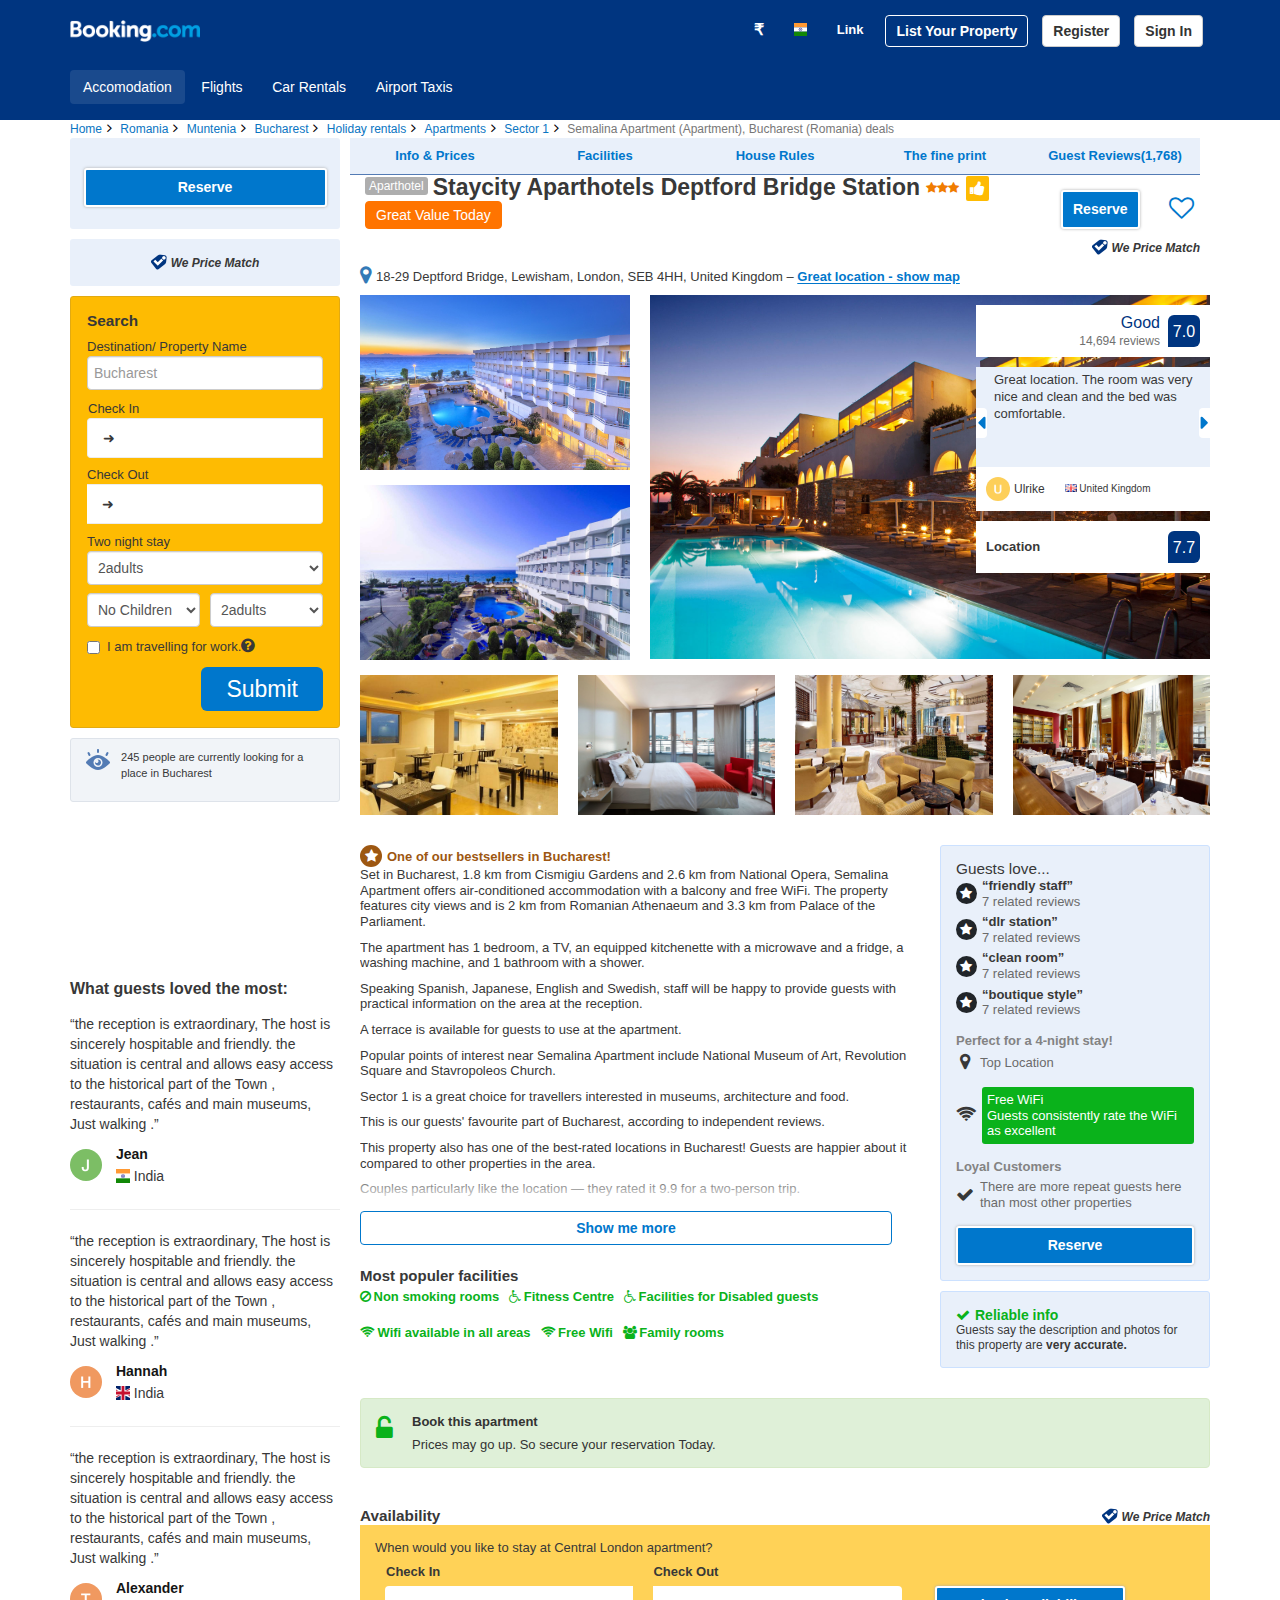
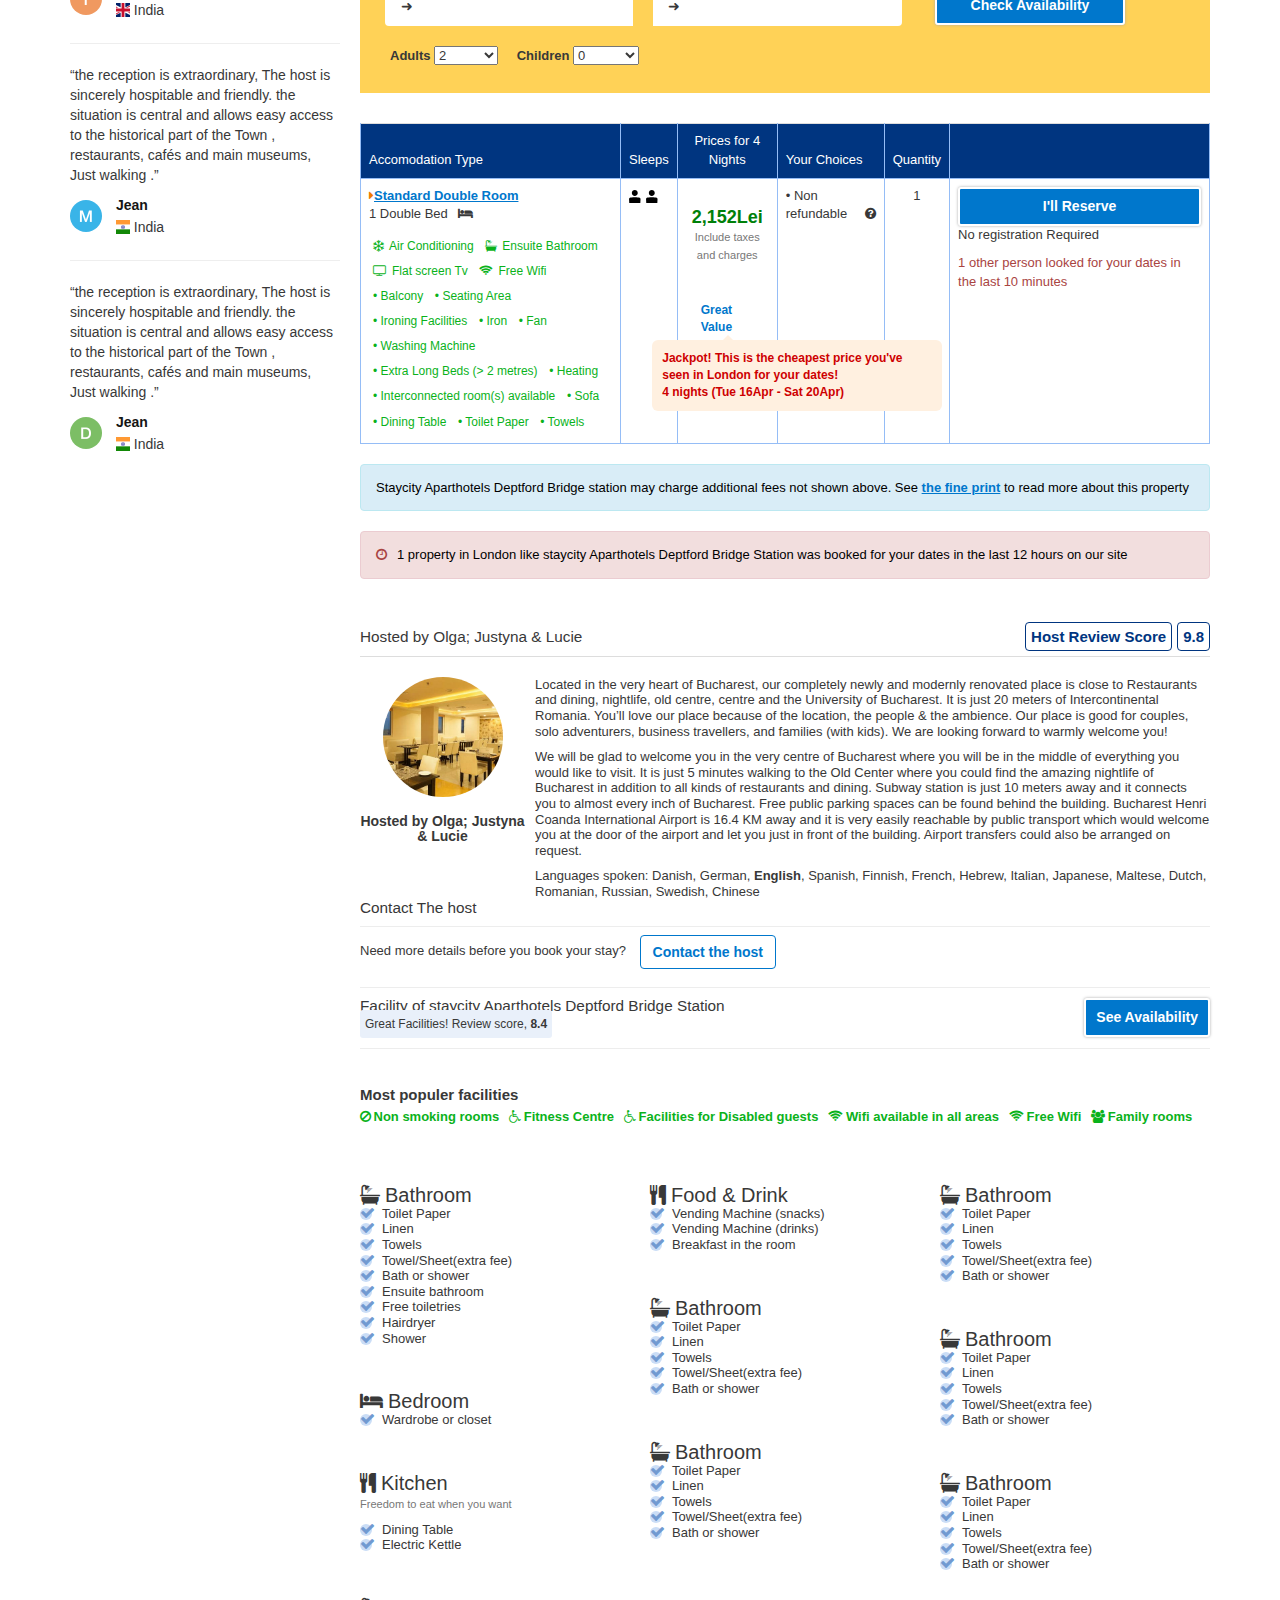
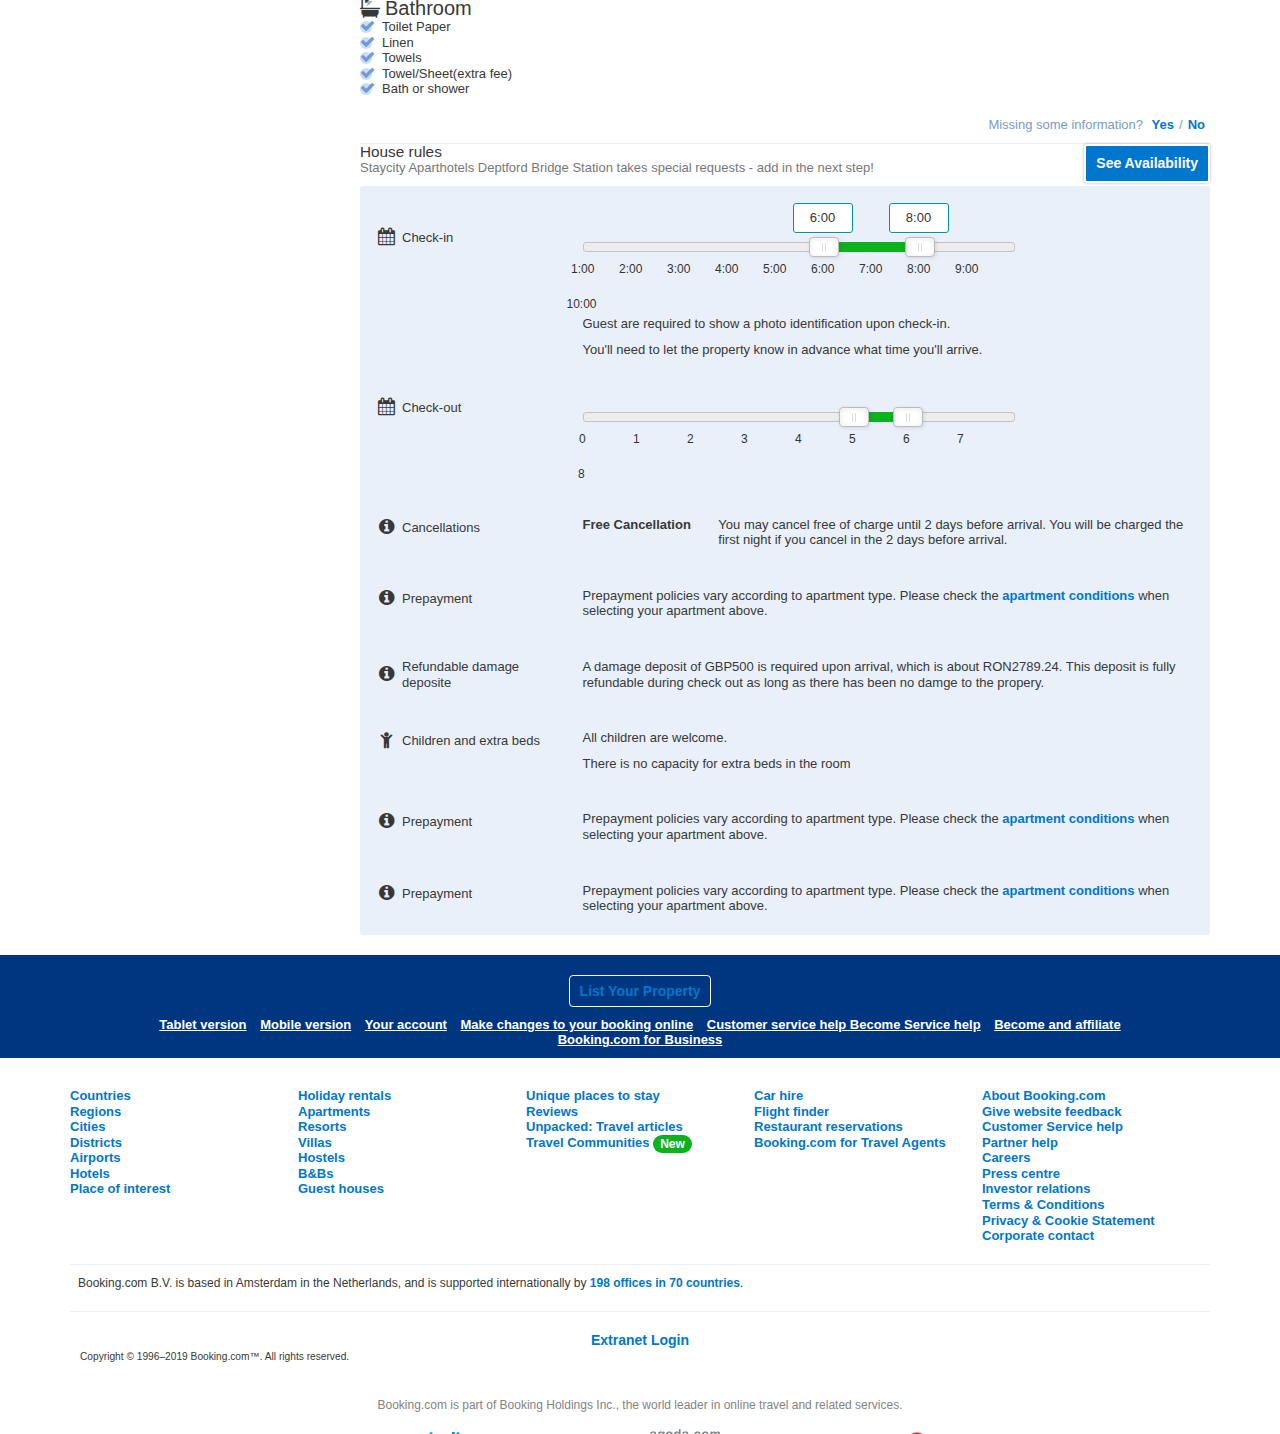
<file: index.html>
<!DOCTYPE html>
<html lang="en">
  <head>
    <meta charset="utf-8">
    <meta http-equiv="X-UA-Compatible" content="IE=edge">
    <meta name="viewport" content="width=device-width, initial-scale=1">
    <!-- The above 3 meta tags *must* come first in the head; any other head content must come *after* these tags -->
    <title>Bootstrap 101 Template</title>

    <!-- Bootstrap -->
    <link href="css/bootstrap.min.css" rel="stylesheet">
    <link href="css/flag-icon.min.css" rel="stylesheet">
    <link href="css/font-awesome.min.css" rel="stylesheet">
    <link href="css/t-datepicker.min.css" rel="stylesheet" type="text/css">
    <link href="css/t-datepicker-blue.css" rel="stylesheet" type="text/css">
    <link href="css/rSlider.min.css" rel="stylesheet" type="text/css">
    <link href="css/style.css" rel="stylesheet">
    <link href="css/position-style.css" rel="stylesheet">
     <link href="css/d7ef34b09db0943a7560b1a987f60e52137f214b.css" rel="stylesheet">
    <style>
	.tooltip {
  position: relative;
  display: inline-block;
  border-bottom: 1px dotted black;
  opacity:1;
}

.tooltip .tooltiptext {
  
  width: 290px;
  background-color: #fff0e0;
  color: #ce0000;
  text-align: left;
  border-radius: 6px;
  padding: 10px;
  position: absolute;
  z-index: 1;
  bottom: -60px;
  left: calc(50% - 75px);
  margin-left: 0px;
  transition: opacity 0.3s;
  box-sizing: border-box;
}

.tooltip .tooltiptext::after {
  content: "";
  position: absolute;
  bottom: 100%;
  left: 26%;
  margin-left: -5px;
  border-width: 5px;
  border-style: solid;
  border-color: transparent transparent #fff0e0 transparent;
}

.tooltip:hover .tooltiptext {
  visibility: visible;
  opacity: 1;
}
	</style>
  </head>
  <body>
    <header>
      <nav class="navbar navbar-default topnav" role="navigation">
          <div class="container">
            <div class="navbar-header">
                <button type="button" class="navbar-toggle" data-toggle="collapse" data-target="#bs-example-navbar-collapse-1">
              <span class="sr-only">Toggle navigation</span>
              <span class="icon-bar"></span>
              <span class="icon-bar"></span>
              <span class="icon-bar"></span>
                </button>
                <a class="navbar-brand" href="#"><img src="images/logo.png" alt=""></a>
            </div>
            <!--/.navbar-header-->

            <div class="collapse navbar-collapse" id="bs-example-navbar-collapse-1">
                <ul class="nav navbar-nav navbar-right">
                  <li><a href="#" class="top-head-currency">&#8377;</a></li>
                  <li class="dropdown">
                      <a href="#" class="dropdown-toggle" data-toggle="dropdown"><span class="flag-icon flag-icon-in flag-icon-squared"></span></a>
                      <ul class="dropdown-menu multi-column columns-3">
                        <div class="row">
                          <div class="col-sm-4">
                            <ul class="multi-column-dropdown">
                              <li><a href="#"><span class="flag-icon flag-icon-in flag-icon-squared mr-2"></span>English(US)</a></li>
                              <li><a href="#"><span class="flag-icon flag-icon-in flag-icon-squared mr-2"></span>English(UK)</a></li>
                              <li><a href="#"><span class="flag-icon flag-icon-fr flag-icon-squared mr-2"></span>Français</a></li>
                            </ul>
                          </div>
                          <div class="col-sm-4">
                            <ul class="multi-column-dropdown">
                              <li><a href="#"><span class="flag-icon flag-icon-fr flag-icon-squared mr-2"></span>Français</a></li>
                              <li><a href="#"><span class="flag-icon flag-icon-cn flag-icon-squared mr-2"></span>简体中文</a></li>
                            </ul>
                          </div>
                          <div class="col-sm-4">
                            <ul class="multi-column-dropdown">
                              <li><a href="#"><span class="flag-icon flag-icon-de flag-icon-squared mr-2"></span>Deutsch</a></li>
                              <li><a href="#"><span class="flag-icon flag-icon-jp flag-icon-squared mr-2"></span>日本語</a></li>
                            </ul>
                          </div>
                        </div><!--row-->
                        <div class="row">
                          <div class="col-md-12">
                            <h4 class="all-ltext">All Language</h4>
                          </div><!--col-sm-12-->

                          <div class="col-sm-4">
                            <ul class="multi-column-dropdown">
                              <li><a href="#"><span class="flag-icon flag-icon-de flag-icon-squared mr-2"></span>Deutsch</a></li>
                              <li><a href="#"><span class="flag-icon flag-icon-jp flag-icon-squared mr-2"></span>日本語</a></li>
                              <li><a href="#"><span class="flag-icon flag-icon-de flag-icon-squared mr-2"></span>Deutsch</a></li>
                              <li><a href="#"><span class="flag-icon flag-icon-jp flag-icon-squared mr-2"></span>日本語</a></li>
                            </ul>
                          </div><!--col-sm-4-->
                          <div class="col-sm-4">
                            <ul class="multi-column-dropdown">
                              <li><a href="#"><span class="flag-icon flag-icon-de flag-icon-squared mr-2"></span>Deutsch</a></li>
                              <li><a href="#"><span class="flag-icon flag-icon-jp flag-icon-squared mr-2"></span>日本語</a></li>
                              <li><a href="#"><span class="flag-icon flag-icon-de flag-icon-squared mr-2"></span>Deutsch</a></li>
                              <li><a href="#"><span class="flag-icon flag-icon-jp flag-icon-squared mr-2"></span>日本語</a></li>
                            </ul>
                          </div><!--col-sm-4-->
                          <div class="col-sm-4">
                            <ul class="multi-column-dropdown">
                              <li><a href="#"><span class="flag-icon flag-icon-de flag-icon-squared mr-2"></span>Deutsch</a></li>
                              <li><a href="#"><span class="flag-icon flag-icon-jp flag-icon-squared mr-2"></span>日本語</a></li>
                              <li><a href="#"><span class="flag-icon flag-icon-de flag-icon-squared mr-2"></span>Deutsch</a></li>
                              <li><a href="#"><span class="flag-icon flag-icon-jp flag-icon-squared mr-2"></span>日本語</a></li>
                            </ul>
                          </div><!--col-sm-4-->
                        </div><!--row-->
                      </ul>
                  </li>
                  <li><a href="#">Link</a></li>
                  <li><a class="btn list-property-btn" href="#" role="button">List Your Property</a></li>
                  <li><a class="btn btn-default log-regbtn" href="#" role="button">Register</a></li>
                  <li><a class="btn btn-default log-regbtn" href="#" role="button">Sign In</a></li>
                </ul>
            </div>
            <!--/.navbar-collapse-->
        </div><!--container-->
      </nav>
      <!--/.navbar-->

      <!--topbar btn section-->
      <section class="cross-product-bar">
        <div class="container">
          <div class="product-bar-btn-wrapper">
              <button type="button" class="btn btn-link selected">Accomodation</button>
              <button type="button" class="btn btn-link">Flights</button>
              <button type="button" class="btn btn-link">Car Rentals</button>
              <button type="button" class="btn btn-link">Airport Taxis</button>
          </div><!--product-bar-btn-wrapper-->
        </div><!--container-->
      </section>
      <!--topbar btn section end-->
    </header>
    <!--/header-->

    <!--/breadcrumb section-->
    <section>
        <div class="container">
            <div class="row">
              <div class="col-md-12">
                <ol class="breadcrumb bui-breadcrumb">
                    <li class="breadcrumb-item"><a class="black-text" href="#">Home</a><i class="fa fa-angle-right mx-2" aria-hidden="true"></i></li>
                    <li class="breadcrumb-item"><a class="black-text" href="#">Romania</a><i class="fa fa-angle-right mx-2" aria-hidden="true"></i></li>
                    <li class="breadcrumb-item"><a class="black-text" href="#">Muntenia</a><i class="fa fa-angle-right mx-2" aria-hidden="true"></i></li>
                    <li class="breadcrumb-item"><a class="black-text" href="#">Bucharest</a><i class="fa fa-angle-right mx-2" aria-hidden="true"></i></li>
                    <li class="breadcrumb-item"><a class="black-text" href="#">Holiday rentals</a><i class="fa fa-angle-right mx-2" aria-hidden="true"></i></li>
                    <li class="breadcrumb-item"><a class="black-text" href="#">Apartments</a><i class="fa fa-angle-right mx-2" aria-hidden="true"></i></li>
                    <li class="breadcrumb-item"><a class="black-text" href="#">Sector 1</a><i class="fa fa-angle-right mx-2" aria-hidden="true"></i></li>
                    <li class="breadcrumb-item active">Semalina Apartment (Apartment), Bucharest (Romania) deals</li>
                </ol>
              </div><!--/col-md-12-->
            </div><!--/row-->
        </div><!--/.container-->
    </section>
    <!--/end breadcrumb section-->

    <!--/main content section start-->
    <section>
        <div class="container">
              <div class="row">
                  <div class="col-md-3">
                      <div class="hp-lists">
                          <button type="button" class="btn btn-primary b-btn">Reserve</button>
                      </div><!--/.hp-lists-->
                      <div class="price-holder">
                          <div class="rate-gurantee">
                              <a href="#"><i class="bpg-logo"></i>We Price Match</a>
                          </div>
                          <!-- /rate-gurantee -->
                      </div>
                      <!-- /price-holder" -->

                      <!--checkinout Search form start -->
                      <div class="checksearch-wrapper">
                        <h3>Search</h3>
                        <form>
                          <div class="form-group">
                            <label for="destination">Destination/ Property Name</label>
                            <input type="text" class="form-control" id="exampleInputdestination" placeholder="Bucharest">
                          </div>
                          <div class="form-group">
                            <div class="t-datepicker">
                                <div class="t-check-in">

                                </div>
                                <div class="t-check-out mb-3">

                                </div>
                            </div><!--//t-datepicker-->
                          </div><!--form-group-->
                          <div class="form-group">
                            <label for="">Two night stay</label>
                            <select class="form-control">
                              <option>2adults</option>
                              <option>3adults</option>
                              <option>4adults</option>
                              <option>5adults</option>
                              <option>6adults</option>
                            </select>
                          </div>
                          <div class="form-group">
                            <div class="row">
                              <div class="col-md-6 col-xs-6">
                                <select class="form-control">
                                  <option>No Children</option>
                                  <option>1 child</option>
                                  <option>2 children</option>
                                  <option>3 children</option>
                                  <option>4 children</option>
                                  <option>5 child</option>
                                  <option>7 children</option>
                                  <option>8 children</option>
                                  <option>9 children</option>
                                </select>
                              </div>
                              <div class="col-md-6 col-xs-6">
                                <select class="form-control">
                                  <option>2adults</option>
                                  <option>3adults</option>
                                  <option>4adults</option>
                                  <option>5adults</option>
                                  <option>6adults</option>
                                </select>
                              </div>
                            </div>
                          </div>
                          <!-- form-group -->

                          <div class="checkbox">
                            <label>
                              <input type="checkbox"> I am travelling for work.<span><i class="fa fa-question-circle"></i></span>
                            </label>
                          </div>
                          <button type="submit" class="btn btn-default pull-right sb-searchbox-button">Submit</button>
                        </form>
                        <div class="clearfix">

                        </div>
                        <!-- clearfix -->
                      </div>
                      <!--end checkinout Search form-->

                      <div class="fe-banner">
                          <span class="fe-banner-icon">
                            <svg aria-hidden="true" class="bk-icon -experiments-eye-with-lashes hp-ufi-people-looking__icon" fill="#537BB4" height="24" width="24" viewBox="0 0 24 24"><path class="lashes" fill-rule="evenodd" d="M22 3.3c.5.2.6.9.4 1.3l-1 1.8a1 1 0 0 1-1.8-1l1-1.8a1 1 0 0 1 1.4-.3zM12 0c.6 0 1 .4 1 1v2a1 1 0 0 1-2 0V1c0-.6.4-1 1-1zM2 3.3a1 1 0 0 1 1.4.3l1 1.8a1 1 0 1 1-1.8 1l-1-1.8A1 1 0 0 1 2 3.3z"></path><path class="eye" fill-rule="evenodd" d="M.5 12.4c-.7.6-.7 1.6 0 2.2 0 0 6.2 6.4 11.5 6.4s11.5-6.4 11.5-6.4c.7-.6.7-1.6 0-2.2 0 0-6.2-6.4-11.5-6.4S.5 12.4.5 12.4zm16 1.1a4.5 4.5 0 1 0-9 0 4.5 4.5 0 0 0 9 0zm-7.4-.7a3 3 0 1 0 2.2-2.2A1.8 1.8 0 1 1 9 12.8z"></path></svg>
                          </span>
                          <p><small>245 people are currently looking for a place in Bucharest</small></p>
                      </div><!--/fe-banner-->

                      <div class="form-group">
                          <iframe src="https://www.google.com/maps/embed?pb=!1m14!1m8!1m3!1d12097.433213460943!2d-74.0062269!3d40.7101282!3m2!1i1024!2i768!4f13.1!3m3!1m2!1s0x0%3A0xb89d1fe6bc499443!2sDowntown+Conference+Center!5e0!3m2!1smk!2sbg!4v1539943755621" frameborder="0" style="border:0; width: 100%; height: 150px;" allowfullscreen></iframe>
                      </div>

                      <div class="social-proof-review">
                          <h3>What guests loved the most:</h3>
                          <div class="social-review-snippet">
                              <div class="c-review-inner">
                                  <div class="c-review-body">
                                      <p>“the reception is extraordinary,
                                    The host is sincerely hospitable and friendly.
                                    the situation is central and allows easy access to the historical part of the Town , restaurants, cafés and main museums,
                                    Just walking .”</p>
                                  </div><!--//.c-review-body-->
                                  <div class="c-review-guest">
                                      <div class="review-guest-name">
                                          <img src="images/guests/guest-1.png" alt="" class="review-guest-image">
                                      </div><!--//.guest-name-->
                                      <div class="review-guest-namedetails">
                                          <p>
                                            <span class="g-name">Jean</span>
                                          </p>
                                          <p>
                                            <span class="flag-icon flag-icon-in flag-icon-squared"></span>
                                            India
                                          </p>
                                      </div>
                                  </div><!--//.c-review-guest-->
                              </div><!--//.c-review-inner-->
                          </div><!--//.social-review-snippet-->
                          <hr>
                          <div class="social-review-snippet">
                              <div class="c-review-inner">
                                  <div class="c-review-body">
                                      <p>“the reception is extraordinary,
                                    The host is sincerely hospitable and friendly.
                                    the situation is central and allows easy access to the historical part of the Town , restaurants, cafés and main museums,
                                    Just walking .”</p>
                                  </div><!--//.c-review-body-->
                                  <div class="c-review-guest">
                                      <div class="review-guest-name">
                                          <img src="images/guests/guest-2.png" alt="" class="review-guest-image">
                                      </div><!--//.guest-name-->
                                      <div class="review-guest-namedetails">
                                          <p>
                                            <span class="g-name">Hannah</span>
                                          </p>
                                          <p>
                                            <span class="flag-icon flag-icon-gb flag-icon-squared"></span>
                                            India
                                          </p>
                                      </div>
                                  </div><!--//.c-review-guest-->
                              </div><!--//.c-review-inner-->
                          </div><!--//.social-review-snippet-->
                          <hr>
                          <div class="social-review-snippet">
                              <div class="c-review-inner">
                                  <div class="c-review-body">
                                      <p>“the reception is extraordinary,
                                    The host is sincerely hospitable and friendly.
                                    the situation is central and allows easy access to the historical part of the Town , restaurants, cafés and main museums,
                                    Just walking .”</p>
                                  </div><!--//.c-review-body-->
                                  <div class="c-review-guest">
                                      <div class="review-guest-name">
                                          <img src="images/guests/guest-3.png" alt="" class="review-guest-image">
                                      </div><!--//.guest-name-->
                                      <div class="review-guest-namedetails">
                                          <p>
                                            <span class="g-name">Alexander</span>
                                          </p>
                                          <p>
                                            <span class="flag-icon flag-icon-gb flag-icon-squared"></span>
                                            India
                                          </p>
                                      </div>
                                  </div><!--//.c-review-guest-->
                              </div><!--//.c-review-inner-->
                          </div><!--//.social-review-snippet-->
                          <hr>
                          <div class="social-review-snippet">
                              <div class="c-review-inner">
                                  <div class="c-review-body">
                                      <p>“the reception is extraordinary,
                                    The host is sincerely hospitable and friendly.
                                    the situation is central and allows easy access to the historical part of the Town , restaurants, cafés and main museums,
                                    Just walking .”</p>
                                  </div><!--//.c-review-body-->
                                  <div class="c-review-guest">
                                      <div class="review-guest-name">
                                          <img src="images/guests/guest-4.png" alt="" class="review-guest-image">
                                      </div><!--//.guest-name-->
                                      <div class="review-guest-namedetails">
                                          <p>
                                            <span class="g-name">Jean</span>
                                          </p>
                                          <p>
                                            <span class="flag-icon flag-icon-in flag-icon-squared"></span>
                                            India
                                          </p>
                                      </div>
                                  </div><!--//.c-review-guest-->
                              </div><!--//.c-review-inner-->
                          </div><!--//.social-review-snippet-->
                          <hr>
                          <div class="social-review-snippet">
                              <div class="c-review-inner">
                                  <div class="c-review-body">
                                      <p>“the reception is extraordinary,
                                    The host is sincerely hospitable and friendly.
                                    the situation is central and allows easy access to the historical part of the Town , restaurants, cafés and main museums,
                                    Just walking .”</p>
                                  </div><!--//.c-review-body-->
                                  <div class="c-review-guest">
                                      <div class="review-guest-name">
                                          <img src="images/guests/guest-5.png" alt="" class="review-guest-image">
                                      </div><!--//.guest-name-->
                                      <div class="review-guest-namedetails">
                                          <p>
                                            <span class="g-name">Jean</span>
                                          </p>
                                          <p>
                                            <span class="flag-icon flag-icon-in flag-icon-squared"></span>
                                            India
                                          </p>
                                      </div>
                                  </div><!--//.c-review-guest-->
                              </div><!--//.c-review-inner-->
                          </div><!--//.social-review-snippet-->
                      </div><!--//.social-proof-review-->

                  </div><!--/.col-md-3-->
                  <div class="col-md-9">
                      <div class="row">
                        <div class="col-md-12">
                            <div class="tab-row">
                              <ul class="tabs  booktab">
                                  <li class="tabs__item">
                                      <a href="#" class="tabs__link">Info & Prices</a>
                                  </li>
                                  <li class="tabs__item">
                                      <a href="#" class="tabs__link">Facilities</a>
                                  </li>
                                  <li class="tabs__item">
                                      <a href="#" class="tabs__link">House Rules</a>
                                  </li>
                                  <li class="tabs__item">
                                      <a href="#" class="tabs__link">The fine print</a>
                                  </li>
                                  <li class="tabs__item">
                                      <a href="#" class="tabs__link">Guest Reviews(1,768)</a>
                                  </li>
                              </ul>
                            </div><!--/tab-row-->

                            <div class="wrap-hotelpage-top">
                                <div class="row">
                                    <div class="wrap-hotelpage-top-left">
                                        <h3 class="hp-hotel-name"><span class="hp-hotel-type-badge">Aparthotel</span>Staycity Aparthotels Deptford Bridge Station
                                          <span class="star-span text-warning"><i class="fa fa-star"></i><i class="fa fa-star"></i><i class="fa fa-star"></i></span>
                                          <span class="thumbsup-span text-warning"><i class="fa fa-thumbs-up"></i></span>
                                        </h3>
                                        <div class="">
                                          <button class="btn btn-primary gr-value-btn" type="submit">Great Value Today</button>
                                        </div>
                                    </div><!--wrap-hotelpage-top-left-->
                                    <div class="wrap-hotelpage-top-right">
                                        <div class="clearfix">
                                          <button class="btn btn-primary r-btn" type="submit">Reserve</button>
                                          <a class="btn btn-link" href="#" role="button"><span class="fa fa-heart-o"></span></a>
                                        </div>
                                        <div class="rate-gurantee pull-right">
                                            <a href="#"><i class="bpg-logo"></i>We Price Match</a>
                                        </div>
                                    </div><!--wrap-hotelpage-top-right-->

                                </div><!--end row-->
                                <div class="row">
                                    <div class="col-md-12">
                                      <p class="b-hotel-address"><span class="fa fa-map-marker text-primary pr-2"></span>18-29 Deptford Bridge, Lewisham, London, SEB 4HH, United Kingdom – <a href="#"><b>Great location - show map</b></a></p>
                                    </div>
                                </div><!--end row-->
                            </div><!--/wrap-hotelpage-top-->

                            <!-- hotel-gallery-wrapper -->
                            <section class="hotel-gallery-wrapper">
                                  <div class="row">
                                      <div class="col-md-4 ">
                                          <div class="gallery-left-block">
                                              <img src="images/hotel-gallery/gallery1.jpg" alt="">
                                          </div><!--gallery-left-block-->
                                          <div class="gallery-left-block">
                                              <img src="images/hotel-gallery/gallery2.jpg" alt="">
                                          </div><!--gallery-left-block-->
                                      </div>
                                      <div class="col-md-8">
                                        <div class="gallery-right-block">
                                            <img src="images/hotel-gallery/gallery3.jpg" alt="">
                                            
                                            <!--gallery review wrapper start from here-->
                                            <div class="gallery-review-wrapper">
                                        		<div class="gallery-review-scorecard">
                                                	<a href="#" class="gallery-review-scoredetails">
                                                    	<div class="bui-review-score c-score bui-review-score--end"> 
                                                            <div class="bui-review-score__badge"> 7.0 </div> 
                                                            <div class="bui-review-score__content"> 
                                                                <div class="bui-review-score__title"> Good </div> 
                                                                <div class="bui-review-score__text"> 14,694 reviews </div> 
                                                            </div> 
                                                        </div><!--bui-review-score-->
                                                    </a>
                                                </div><!--//gallery review scorecard-->
                                                <div class="reviews-carousel-container">
                                                	
                                                    <div id="carousel-example-generic" class="carousel slide" data-ride="carousel">
                                                      <!-- Wrapper for slides -->
                                                      <div class="carousel-inner">
                                                        <div class="item active">
                                                          <div class="row">
                                                           <p class="testimonial_para">
Great location. The room was very nice and clean and the bed was comfortable.</p>
                                                            <div class="row testi-name-whiterow">
                                                            	<div class="testi-namewrap">
                                                                    <span class="testiname-short">
                                                                            <img src="images/c141da7c1b6c0b76b50d147f2ee2566e0ddb8d2d.png" class="img-responsive" alt="">
                                                                    </span>
                                                                    <p class="testiname">Ulrike</p>
                                                                    <p class="testi_subtitle">
                                                                    <span>
                                                                    <span class="reviewer_country_flag sflag slang-gb"></span>
                                                                    United Kingdom
                                                                    </span>
                                                                    </p>
                                                                </div>
                                                            </div><!--testi-name-whiterow-->
                                                          </div>
                                                        </div>
                                                       <div class="item">
                                                           <div class="row">
                                                           	<p class="testimonial_para">Lorem Ipsum ist ein einfacher Demo-Text für die Print- und Schriftindustrie.</p>
                                                            <div class="row testi-name-whiterow">
                                                            	<div class="testi-namewrap">
                                                                    <span class="testiname-short">
                                                                            <img src="images/c84a361d670170a23bc2e937798fc23520f61c43.png" class="img-responsive" alt="">
                                                                    </span>
                                                                    <p class="testiname">Kevin</p>
                                                                    <p class="testi_subtitle">
                                                                    <span>
                                                                    <span class="reviewer_country_flag sflag slang-gb"></span>
                                                                    	United Kingdom
                                                                    </span>
                                                                    </p>
                                                                </div>
                                                            </div><!--//testi-name-whiterow-->
                                                          </div>
                                                        </div>
                                                      </div>
                                                      <div class="controls testimonial_control pull-right">
                                                        <a class="left fa fa-caret-left btn btn-default test-left-btn" href="#carousel-example-generic"
                                                          data-slide="prev"></a>
                                        
                                                        <a class="right fa fa-caret-right btn btn-default test-right-btn" href="#carousel-example-generic"
                                                          data-slide="next"></a>
                                                      </div>
                                                    </div><!--//#carousel-example-generic-->
                                                    
                                                    
                                                </div><!--//reviews-carousel-container-->
                                                <div class="best-review-score best-review-score-with_best_ugc_highlight" aria-hidden="true">
                                                    <p class="best-review-score-label" data-review-topic="">
                                                    Location
                                                    </p>
                                                    <div class="bui-review-score c-score"> 
                                                        <div class="bui-review-score__badge"> 7.7 </div> 
                                                    </div>  
                                                </div><!--//best-review-score-->
                                                
                                        	</div><!--//gallery review wrapper-->
                                            
                                        </div><!--gallery-left-block-->
                                        
                                      </div><!--//col-md-8-->
                                  </div>
                                  <!-- row end -->
                                  <div class="row">
                                      <div class="gallery-thumbnail-wrap">
                                          <div class="col-md-3">
                                            <div class="gallery-thumb-col">
                                              <img src="images/hotel-gallery/gal-thumb1.jpg" alt="">
                                            </div>
                                          </div><!--col-md-3-->
                                          <div class="col-md-3">
                                            <div class="gallery-thumb-col">
                                              <img src="images/hotel-gallery/gal-thumb2.jpg" alt="">
                                            </div>
                                          </div><!--col-md-3-->
                                          <div class="col-md-3">
                                            <div class="gallery-thumb-col">
                                              <img src="images/hotel-gallery/gal-thumb3.jpg" alt="">
                                            </div>
                                          </div><!--col-md-3-->
                                          <div class="col-md-3">
                                            <div class="gallery-thumb-col">
                                              <img src="images/hotel-gallery/gal-thumb4.jpg" alt="">
                                            </div>
                                          </div><!--col-md-3-->
                                      </div>
                                  </div>
                                  <!-- row end -->
                            </section>
                            <!-- hotel-gallery-wrapper section end -->

                            <!-- hotel-description-highlights-wrapper -->
                            <section class="hotel-description-highlights-wrapper">
                                <div class="row">
                                    <div class="col-md-8">
                                        <div class="hotel-description-wrapper">
                                            <div class="hotel-description-content">
                                                <p>
                                                  <span class="yellow-bestseller"><i class="fa fa-star mr-2"></i>One of our bestsellers in Bucharest!</span>
                                                  Set in Bucharest, 1.8 km from Cismigiu Gardens and 2.6 km from National Opera, Semalina Apartment offers air-conditioned accommodation with a balcony and free WiFi. The property features city views and is 2 km from Romanian Athenaeum and 3.3 km from Palace of the Parliament.
                                                </p>
                                                <p>The apartment has 1 bedroom, a TV, an equipped kitchenette with a microwave and a fridge, a washing machine, and 1 bathroom with a shower.</p>
                                                <p>Speaking Spanish, Japanese, English and Swedish, staff will be happy to provide guests with practical information on the area at the reception.</p>
                                                <p>A terrace is available for guests to use at the apartment.</p>
                                                <p>Popular points of interest near Semalina Apartment include National Museum of Art, Revolution Square and Stavropoleos Church.</p>
                                                <p>Sector 1 is a great choice for travellers interested in museums, architecture and food.</p>
                                                <p>This is our guests' favourite part of Bucharest, according to independent reviews.</p>
                                                <p>This property also has one of the best-rated locations in Bucharest! Guests are happier about it compared to other properties in the area.</p>
                                                <p>Couples particularly like the location — they rated it 9.9 for a two-person trip.</p>
                                                <p>This property is also rated for the best value in Bucharest! Guests are getting more for their money when compared to other properties in this city.</p>
                                                <div class="show-more-visible">
                                                    <a href="#" class="btn">Show me more</a>
                                                </div>
                                            </div><!--hotel-description-content-->


                                            <div class="pop-facilities">
                                                <h4 class="h4heading">Most populer facilities</h4>
                                                <ul class="facilities-ul">
                                                  <li><span class="fa fa-ban mr-1"></span>Non smoking rooms</li>
                                                  <li><span class="fa fa-wheelchair mr-1"></span>Fitness Centre</li>
                                                  <li><span class="fa fa-wheelchair mr-1"></span>Facilities for Disabled guests</li>
                                                  <li><span class="fa fa-wifi mr-1"></span>Wifi available in all areas</li>
                                                  <li><span class="fa fa-wifi mr-1"></span>Free Wifi</li>
                                                  <li><span class="fa fa-group mr-1"></span>Family rooms</li>
                                                </ul>
                                            </div><!--facilities-->
                                        </div> <!--hotel-description-wrapper-->
                                    </div><!-- col-md-8 -->
                                    <div class="col-md-4">
                                        <div class="property-highlights-wrapper">
                                            <div class="property-highlights clearfix">
                                                <h3>Guests love...</h3>
                                                <div class="ph-section">
                                                    <div class="ph-content ">
                                                      <p class="ph-item">
                                                        <span class="ph-icon-container">
                                                          <i class="fa fa-star istar"></i>
                                                        </span>
                                                        <span class="ph-item-copy">
                                                          <span class="ph-item-copy-review-topic">“friendly staff”</span><br>
                                                          <span class="ph-item-subtitle">7 related reviews</span>
                                                        </span>
                                                      </p>
                                                    </div><!--ph-content-->
                                                    <div class="ph-content ">
                                                      <p class="ph-item">
                                                        <span class="ph-icon-container">
                                                          <i class="fa fa-star istar"></i>
                                                        </span>
                                                        <span class="ph-item-copy">
                                                          <span class="ph-item-copy-review-topic">“dlr station”</span><br>
                                                          <span class="ph-item-subtitle">7 related reviews</span>
                                                        </span>
                                                      </p>
                                                    </div><!--ph-content-->
                                                    <div class="ph-content ">
                                                      <p class="ph-item">
                                                        <span class="ph-icon-container">
                                                          <i class="fa fa-star istar"></i>
                                                        </span>
                                                        <span class="ph-item-copy">
                                                          <span class="ph-item-copy-review-topic">“clean room”</span><br>
                                                          <span class="ph-item-subtitle">7 related reviews</span>
                                                        </span>
                                                      </p>
                                                    </div><!--ph-content-->
                                                    <div class="ph-content ">
                                                      <p class="ph-item">
                                                        <span class="ph-icon-container">
                                                          <i class="fa fa-star istar"></i>
                                                        </span>
                                                        <span class="ph-item-copy">
                                                          <span class="ph-item-copy-review-topic">“boutique style”</span><br>
                                                          <span class="ph-item-subtitle">7 related reviews</span>
                                                        </span>
                                                      </p>
                                                    </div><!--ph-content-->

                                                </div><!--ph-section-->
                                                <div class="ph-section">
                                                    <div class="ph-content">
                                                        <p class="ph-item-header">Perfect for a 4-night stay!</p>
                                                        <p class="ph-item">
                                                          <span class="ph-icon-container">
                                                            <i class="fa fa-map-marker"></i>
                                                          </span>
                                                          <span class="ph-item-copy">
                                                            <span class="ph-item-subtitle">Top Location</span>
                                                          </span>
                                                        </p>
                                                    </div><!--ph-content-->
                                                </div><!--ph-section-->

                                                <div class="ph-section">
                                                    <div class="ph-content">
                                                        <p class="ph-item">
                                                          <span class="ph-icon-container">
                                                            <i class="fa fa-wifi"></i>
                                                          </span>
                                                          <span class="ph-item-copy ph-wifi-container">
                                                            <span class=>Free WiFi</span><br>
                                                            <span class=>Guests consistently rate the WiFi as excellent</span>
                                                          </span>
                                                        </p>
                                                    </div><!--ph-content-->
                                                </div><!--ph-section-->

                                                <div class="ph-section">
                                                    <div class="ph-content">
                                                        <p class="ph-item-header">Loyal Customers</p>
                                                        <p class="ph-item">
                                                          <span class="ph-icon-container">
                                                            <i class="fa fa-check"></i>
                                                          </span>
                                                          <span class="ph-item-copy">
                                                            <span class="ph-item-subtitle">There are more repeat guests here than most other properties</span>
                                                          </span>
                                                        </p>
                                                    </div><!--ph-content-->
                                                </div><!--ph-section-->

                                                <div class="ph-footer">
                                                    <button class="btn btn-primary r-btn btn-block" type="submit">Reserve</button>
                                                </div><!--ph-footer-->

                                            </div><!--property-highlights-->

                                            <div class="property-highlights accuracy-highlights clearfix">
                                                <span class="accuracy-highlights-rating"><i class="fa fa-check mr-2"></i>Reliable info</span>
                                                <span class="accuracy-highlights-info">Guests say the description and photos for this property are <b>very accurate.</b></span>
                                            </div><!--property-highlights-->
                                        </div><!--property-highlights-wrapper-->
                                    </div><!-- col-md-4 -->
                                </div><!-- row -->
                            </section><!-- //hotel-description-highlights-wrapper -->

                            <!-- alert -->
                            <section class="my-3 py-3">
                              <div class="alert alert-success book-alert clearfix">
                                <div class="book-ico">
                                      <span class="fa fa-unlock-alt"></span>
                                </div><!-- book-ico -->
                                <span class="book-msg"><strong>Book this apartment</strong> Prices may go up. So secure your reservation Today.</span>
                              </div>
                            </section><!-- //alert section end -->

                            <!-- availability section -->
                            <section>
                              <h3>Availability
                                <span>
                                  <div class="rate-gurantee pull-right p-0">
                                    <a href="#"><i class="bpg-logo"></i>We Price Match</a>
                                  </div>
                                </span>
                              </h3>

                              <div class="available-check-box">
                                  <p>When would you like to stay at Central London apartment?</p>
                                  <div class="row">
                                      <form action="/action_page.php">
                                        <div class="col-md-8">
                                          <div class="mb-3 clearfix">
                                            <div class="t-datepicker">
                                                <div class="t-check-in">

                                                </div>
                                                <div class="t-check-out">

                                                </div>
                                            </div><!--//t-datepicker-->
                                          </div><!--//form-group-->
                                          <div class="mb-3">
                                              <label for="" class="pl-4">Adults</label>
                                              <select>
                                                <option value="volvo">select1</option>
                                                <option value="volvo" selected>2</option>
                                                <option value="saab">3</option>
                                                <option value="opel">4</option>
                                                <option value="audi">5</option>
                                              </select>
                                              <label for="" class="pl-4">Children</label>
                                              <select>
                                                <option value="volvo">Select1</option>
                                                <option value="volvo" selected>0</option>
                                                <option value="volvo">2</option>
                                                <option value="saab">1</option>
                                                <option value="opel">3</option>
                                                <option value="audi">4</option>
                                              </select>
                                          </div><!--//form-group-->

                                        </div><!--col-md-8-->
                                        <div class="col-md-3">
                                            <div class="form-group">
                                              <div class="available-checkbtn">
                                                <button class="btn btn-primary r-btn btn-block" type="submit">Check Availability</button>
                                              </div>

                                            </div><!--//form-group-->

                                        </div>
                                      </form>
                                  </div><!--row-->
                              </div><!--available-check-box-->
                            </section><!-- //-availability section end-//-->

                            <!--accomodation table start-->
                            <section class="accom-table-wrapper py-5">
                              <div class="table-responsive">
                                <table class="table table-bordered accom-table">
                                  <thead>
                                    <tr>
                                      <th style="width:260px;">Accomodation Type</th>
                                      <th>Sleeps</th>
                                      <th class="text-center" style="width:100px;">Prices for 4 Nights</th>
                                      <th>Your Choices</th>
                                      <th>Quantity</th>
                                      <th></th>
                                    </tr>
                                  </thead>
                                  <tbody>
                                    <tr>
                                      <td>
                                        <div class="">
                                            <a href="#" class="text-underline font-bold"><span class="text-warning"><i class="fa fa-caret-right"></i></span>Standard Double Room</a>
                                        </div>
                                        <ul class="mb-3">
                                          <li>1 Double Bed<span class="mx-3"><i class="fa fa-bed"></i></span></li>
                                        </ul>
                                        <div class="roomtype-block">
                                            <span><i class="fa fa-snowflake-o mr-2"></i>Air Conditioning</span>
                                            <span><i class="fa fa-bath mr-2"></i>Ensuite Bathroom</span>
                                            <span><i class="fa fa-television mr-2"></i>Flat screen Tv</span>
                                            <span><i class="fa fa-wifi mr-2"></i>Free Wifi</span>
                                        </div>
                                        <div class="roomtype-block">
                                            <ul>
                                              <li><span>• Balcony</span></li>
                                              <li><span>• Seating Area</span></li>
                                              <li><span>• Ironing Facilities</span></li>
                                              <li><span>• Iron</span></li>
                                              <li><span>• Fan</span></li>
                                              <li><span>• Washing Machine</span></li>
                                              <li><span>• Extra Long Beds (> 2 metres)</span></li>
                                              <li><span>• Heating</span></li>
                                              <li><span>• Interconnected room(s) available</span></li>
                                              <li><span>• Sofa</span></li>
                                              <li><span>• Dining Table </span></li>
                                              <li><span>• Toilet Paper</span></li>
                                              <li><span>• Towels</span></li>
                                            </ul>
                                        </div>

                                      </td>
                                      <td>
                                        <span>
                                          <svg class="bk-icon -fonticon-occupancy" fill="#000000" height="13" width="13" viewBox="0 0 32 32">
                                            <path d="M21.545 7.285c0 4.032-3.264 7.29-7.29 7.29s-7.29-3.258-7.29-7.29C6.964 3.259 10.229 0 14.254 0s7.291 3.259 7.291 7.285z"></path>
                                            <path d="M26.378 19.219c-2.041-.952-6.945-1.525-12.035-1.507h-.191c-5.083-.016-9.987.555-12.029 1.507-1.217.555-2.143 1.989-1.999 3.317L.622 32h27.255l.499-9.464c.14-1.329-.787-2.761-1.998-3.317z"></path>
                                          </svg>
                                          <svg class="bk-icon -fonticon-occupancy" fill="#000000" height="13" width="13" viewBox="0 0 32 32">
                                            <path d="M21.545 7.285c0 4.032-3.264 7.29-7.29 7.29s-7.29-3.258-7.29-7.29C6.964 3.259 10.229 0 14.254 0s7.291 3.259 7.291 7.285z"></path>
                                            <path d="M26.378 19.219c-2.041-.952-6.945-1.525-12.035-1.507h-.191c-5.083-.016-9.987.555-12.029 1.507-1.217.555-2.143 1.989-1.999 3.317L.622 32h27.255l.499-9.464c.14-1.329-.787-2.761-1.998-3.317z"></path>
                                          </svg>
                                        </span>
                                      </td>
                                      <td class="text-center">
                                        <h4 class="text-success">2,152Lei</h4>
                                        <p class="text-muted"><small>Include taxes and charges</small></p>
                                        <h5 class="text-danger p-4 tooltip"><b><a href="#" class="text-danger">Great Value</a><span class="tooltiptext text-danger">Jackpot! This is the cheapest price you've seen in London for your dates!<br>
4 nights (Tue 16Apr - Sat 20Apr)</span></b></h5>

                                      </td>
                                      <td><span>• Non refundable<span class="pull-right"><i class="fa fa-question-circle"></i></span></span></td>
                                      <td class="text-center">1</td>
                                      <td>
                                        <div class="mb-3">
                                            <button class="btn btn-primary r-btn btn-block" type="submit">I'll Reserve</button>
                                            <p>No registration Required</p>
                                            <p class="text-danger">1 other person looked for your dates in the last 10 minutes</p>
                                        </div>

                                      </td>
                                    </tr>

                                  </tbody>
                                </table>
                              </div><!--//table-responsive-->

                              <div class="alert alert-info" role="alert">
                                Staycity Aparthotels Deptford Bridge station may charge additional fees not shown above. See <a href="#" class="alert-link">the fine print</a> to read more about this property
                              </div>
                              <div class="alert alert-danger" role="alert">
                                <span class="fa fa-clock-o mr-3 text-danger"></span>1 property in London like staycity Aparthotels Deptford Bridge Station was booked for your dates in the last 12 hours on our site
                              </div>
                            </section>
                            <!-- accomodation table end -->

                            <!-- Review section start -->
                            <section>
                              <div class="host-review-wrapper">
                                <div class="host-review-heading">
                                    <h3>Hosted by Olga; Justyna & Lucie<span class="pull-right h-review-score"><span class="hidden-xs">Host Review Score</span><span>9.8</span></span></h3>
                                </div>
                              </div><!-- //host-review-wrapper -->

                              <!-- review-media start -->
                              <div class="media review-media">
                                <div class="media-left">
                                  <div class="review-user-img">
                                    <img class="media-object" src="images/hotel-gallery/gal-thumb1.jpg" alt="...">
                                  </div>
                                  <h4>Hosted by Olga; Justyna & Lucie</h4>
                                </div><!--//media-left-->
                                <div class="media-body">
                                  <p>Located in the very heart of Bucharest, our completely newly and modernly renovated place is close to Restaurants and dining, nightlife, old centre, centre and the University of Bucharest. It is just 20 meters of Intercontinental Romania. You’ll love our place because of the location, the people & the ambience. Our place is good for couples, solo adventurers, business travellers, and families (with kids). We are looking forward to warmly welcome you!</p>
                                  <p>We will be glad to welcome you in the very centre of Bucharest where you will be in the middle of everything you would like to visit. It is just 5 minutes walking to the Old Center where you could find the amazing nightlife of Bucharest in addition to all kinds of restaurants and dining. Subway station is just 10 meters away and it connects you to almost every inch of Bucharest. Free public parking spaces can be found behind the building. Bucharest Henri Coanda International Airport is 16.4 KM away and it is very easily reachable by public transport which would welcome you at the door of the airport and let you just in front of the building. Airport transfers could also be arranged on request.</p>
                                  Languages spoken: Danish, German, <b>English</b>, Spanish, Finnish, French, Hebrew, Italian, Japanese, Maltese, Dutch, Romanian, Russian, Swedish, Chinese
                                </div>
                              </div>
                              <!-- //review-media end -->

                              <div class="host-review-wrapper">
                                <div class="contact-host-header">
                                    <h3>Contact The host</h3>
                                </div>
                                <div class="contact-host-content">
                                    <div class="">
                                      <p>Need more details before you book your stay? <a href="#" class="btn contact-host-btn">Contact the host</a></p>
                                    </div>
                                </div><!-- //contact host content -->
                              </div><!-- //host-review-wrapper -->

                            </section>
                            <!-- Review section end -->

                            <!-- Hotel facilities section -->
                            <section>
                                <div class="hotel-facility-wrapper">
                                    <div class="hotel-facility-heading">
                                        <h3>Facility of staycity Aparthotels Deptford Bridge Station <span class="pull-right"><button class="btn btn-primary r-btn btn-block" type="submit">See Availability</button></span></h3>
                                        <div class="review-badge">
                                          <span class="">Great Facilities! Review score, <b>8.4</b></span>
                                        </div>
                                    </div><!--//hotel-facility-wrapper-->
                                    <div class="pop-facilities clearfix">
                                                <h4 class="h4heading">Most populer facilities</h4>
                                                <ul class="facilities-ul">
                                                  <li><span class="fa fa-ban mr-1"></span>Non smoking rooms</li>
                                                  <li><span class="fa fa-wheelchair mr-1"></span>Fitness Centre</li>
                                                  <li><span class="fa fa-wheelchair mr-1"></span>Facilities for Disabled guests</li>
                                                  <li><span class="fa fa-wifi mr-1"></span>Wifi available in all areas</li>
                                                  <li><span class="fa fa-wifi mr-1"></span>Free Wifi</li>
                                                  <li><span class="fa fa-group mr-1"></span>Family rooms</li>
                                                </ul>
                                    </div><!--//pop-facilities-->

                                    <div class="hotel-facility-list-wrap">
                                        <div class="row">
                                            <div class="col-md-4">
                                              <div class="hotel-facility-list-col">
                                                  <h4 class="hotel-facility-list-heading"><span class="mr-2"><i class="fa fa-bath"></i></span>Bathroom</h4>
                                                  <ul class="hotel-facility-ul">
                                                    <li><span><i class="fa fa-check"></i></span>Toilet Paper</li>
                                                    <li><span><i class="fa fa-check"></i></span>Linen</li>
                                                    <li><span><i class="fa fa-check"></i></span>Towels</li>
                                                    <li><span><i class="fa fa-check"></i></span>Towel/Sheet(extra fee)</li>
                                                    <li><span><i class="fa fa-check"></i></span>Bath or shower</li>
                                                    <li><span><i class="fa fa-check"></i></span>Ensuite bathroom</li>
                                                    <li><span><i class="fa fa-check"></i></span>Free toiletries</li>
                                                    <li><span><i class="fa fa-check"></i></span>Hairdryer</li>
                                                    <li><span><i class="fa fa-check"></i></span>Shower</li>
                                                  </ul>
                                              </div><!--hotel-facility-list-col-->
                                              <div class="hotel-facility-list-col">
                                                  <h4 class="hotel-facility-list-heading"><span class="mr-2"><i class="fa fa-bed"></i></span>Bedroom</h4>
                                                  <ul class="hotel-facility-ul">
                                                    <li><span><i class="fa fa-check"></i></span>Wardrobe or closet</li>
                                                  </ul>
                                              </div><!--hotel-facility-list-col-->
                                              <div class="hotel-facility-list-col">
                                                  <h4 class="hotel-facility-list-heading"><span class="mr-2"><i class="fa fa-cutlery"></i></span>Kitchen</h4>
                                                  <p class="text-muted mt-1"><small>Freedom to eat when you want</small></p>
                                                  <ul class="hotel-facility-ul">
                                                    <li><span><i class="fa fa-check"></i></span>Dining Table</li>
                                                    <li><span><i class="fa fa-check"></i></span>Electric Kettle</li>

                                                  </ul>
                                              </div><!--hotel-facility-list-col-->
                                              <div class="hotel-facility-list-col">
                                                  <h4 class="hotel-facility-list-heading"><span class="mr-2"><i class="fa fa-bath"></i></span>Bathroom</h4>
                                                  <ul class="hotel-facility-ul">
                                                    <li><span><i class="fa fa-check"></i></span>Toilet Paper</li>
                                                    <li><span><i class="fa fa-check"></i></span>Linen</li>
                                                    <li><span><i class="fa fa-check"></i></span>Towels</li>
                                                    <li><span><i class="fa fa-check"></i></span>Towel/Sheet(extra fee)</li>
                                                    <li><span><i class="fa fa-check"></i></span>Bath or shower</li>
                                                  </ul>
                                              </div><!--hotel-facility-list-col-->

                                            </div><!--col-md-4-->

                                            <div class="col-md-4">
                                              <div class="hotel-facility-list-col">
                                                  <h4 class="hotel-facility-list-heading"><span class="mr-2"><i class="fa fa-cutlery"></i></span>Food & Drink</h4>
                                                  <ul class="hotel-facility-ul">
                                                    <li><span><i class="fa fa-check"></i></span>Vending Machine (snacks)</li>
                                                    <li><span><i class="fa fa-check"></i></span>Vending Machine (drinks)</li>
                                                    <li><span><i class="fa fa-check"></i></span>Breakfast in the room</li>
                                                  </ul>
                                              </div><!--hotel-facility-list-col-->
                                              <div class="hotel-facility-list-col">
                                                  <h4 class="hotel-facility-list-heading"><span class="mr-2"><i class="fa fa-bath"></i></span>Bathroom</h4>
                                                  <ul class="hotel-facility-ul">
                                                    <li><span><i class="fa fa-check"></i></span>Toilet Paper</li>
                                                    <li><span><i class="fa fa-check"></i></span>Linen</li>
                                                    <li><span><i class="fa fa-check"></i></span>Towels</li>
                                                    <li><span><i class="fa fa-check"></i></span>Towel/Sheet(extra fee)</li>
                                                    <li><span><i class="fa fa-check"></i></span>Bath or shower</li>
                                                  </ul>
                                              </div><!--hotel-facility-list-col-->
                                              <div class="hotel-facility-list-col">
                                                  <h4 class="hotel-facility-list-heading"><span class="mr-2"><i class="fa fa-bath"></i></span>Bathroom</h4>
                                                  <ul class="hotel-facility-ul">
                                                    <li><span><i class="fa fa-check"></i></span>Toilet Paper</li>
                                                    <li><span><i class="fa fa-check"></i></span>Linen</li>
                                                    <li><span><i class="fa fa-check"></i></span>Towels</li>
                                                    <li><span><i class="fa fa-check"></i></span>Towel/Sheet(extra fee)</li>
                                                    <li><span><i class="fa fa-check"></i></span>Bath or shower</li>
                                                  </ul>
                                              </div><!--hotel-facility-list-col-->
                                            </div><!--//col-md-4-->

                                            <div class="col-md-4">
                                              <div class="hotel-facility-list-col">
                                                  <h4 class="hotel-facility-list-heading"><span class="mr-2"><i class="fa fa-bath"></i></span>Bathroom</h4>
                                                  <ul class="hotel-facility-ul">
                                                    <li><span><i class="fa fa-check"></i></span>Toilet Paper</li>
                                                    <li><span><i class="fa fa-check"></i></span>Linen</li>
                                                    <li><span><i class="fa fa-check"></i></span>Towels</li>
                                                    <li><span><i class="fa fa-check"></i></span>Towel/Sheet(extra fee)</li>
                                                    <li><span><i class="fa fa-check"></i></span>Bath or shower</li>
                                                  </ul>
                                              </div><!--hotel-facility-list-col-->
                                              <div class="hotel-facility-list-col">
                                                  <h4 class="hotel-facility-list-heading"><span class="mr-2"><i class="fa fa-bath"></i></span>Bathroom</h4>
                                                  <ul class="hotel-facility-ul">
                                                    <li><span><i class="fa fa-check"></i></span>Toilet Paper</li>
                                                    <li><span><i class="fa fa-check"></i></span>Linen</li>
                                                    <li><span><i class="fa fa-check"></i></span>Towels</li>
                                                    <li><span><i class="fa fa-check"></i></span>Towel/Sheet(extra fee)</li>
                                                    <li><span><i class="fa fa-check"></i></span>Bath or shower</li>
                                                  </ul>
                                              </div><!--hotel-facility-list-col-->
                                              <div class="hotel-facility-list-col">
                                                  <h4 class="hotel-facility-list-heading"><span class="mr-2"><i class="fa fa-bath"></i></span>Bathroom</h4>
                                                  <ul class="hotel-facility-ul">
                                                    <li><span><i class="fa fa-check"></i></span>Toilet Paper</li>
                                                    <li><span><i class="fa fa-check"></i></span>Linen</li>
                                                    <li><span><i class="fa fa-check"></i></span>Towels</li>
                                                    <li><span><i class="fa fa-check"></i></span>Towel/Sheet(extra fee)</li>
                                                    <li><span><i class="fa fa-check"></i></span>Bath or shower</li>
                                                  </ul>
                                              </div><!--hotel-facility-list-col-->
                                            </div><!--//col-md-4-->


                                        </div><!--//row-->
                                    </div><!--//hotel-facility-list-wrap-->

                                    <div class="facility-feedback">
                                        <p>Missing some information? <a href="#">Yes</a><span>/</span><a href="#">No</a></p>
                                    </div><!--//facility-feedback-->
                                </div><!--//hotel-facility-wrapper-->
                            </section>
                            <!-- //Hotel facilities section end -->
                            <!-- House rules section start -->
                            <section>
                              <div class="house-rules-wrapper">
                                  <div class="house-rules-heading">
                                    <h3>House rules <span class="heading-right"><button class="btn btn-primary r-btn btn-block" type="submit">See Availability</button></span></h3>
                                    <span class="house-rules-subheading text-muted">Staycity Aparthotels Deptford Bridge Station takes special requests - add in the next step!</span>
                                  </div><!-- //House rules heading end -->

                                  <div class="house-rules-content">
                                      <div class="row rules-row">
                                          <div class="col-md-3">
                                            <div class="rules-policy">
                                                <span class="rules-policy-icon"><i class="fa fa-calendar"></i></span>
                                                <span>Check-in</span>
                                            </div><!--rules-policy-->
                                          </div><!--col-md-3-->
                                          <div class="col-md-9">
                                              <p>
                                                <div class="slider-container clearfix">
                                                    <input type="text" id="slider" class="slider" />
                                                </div>
                                              </p>
                                              <p>Guest are required to show a photo identification upon check-in.</p>
                                              <p>You'll need to let the property know in advance what time you'll arrive.</p>
                                          </div><!--col-md-9-->
                                      </div><!--rules row-->

                                      <div class="row rules-row">
                                          <div class="col-md-3">
                                            <div class="rules-policy">
                                                <span class="rules-policy-icon"><i class="fa fa-calendar"></i></span>
                                                <span>Check-out</span>
                                            </div><!--rules-policy-->
                                          </div><!--col-md-3-->
                                          <div class="col-md-9">
                                              <p>
                                                <div class="slider-container clearfix">
                                                    <input type="text" id="slider2" class="slider" />
                                                </div>
                                              </p>
                                          </div><!--col-md-9-->
                                      </div><!--rules row-->

                                      <div class="row rules-row">
                                          <div class="col-md-3">
                                            <div class="rules-policy">
                                                <span class="rules-policy-icon"><i class="fa fa-info-circle"></i></span>
                                                <span>Cancellations</span>
                                            </div><!--rules-policy-->
                                          </div><!--col-md-3-->
                                          <div class="col-md-9">
                                              <div class="rules-cancel-head">
                                                  <b>Free Cancellation</b>
                                              </div>
                                              <div class="rules-cancel-txt">
                                                  <p>You may cancel free of charge until 2 days before arrival. You will be charged the first night if you cancel in the 2 days before arrival.</p>
                                              </div>
                                          </div><!--col-md-9-->
                                      </div><!--rules row-->

                                      <div class="row rules-row">
                                          <div class="col-md-3">
                                            <div class="rules-policy">
                                                <span class="rules-policy-icon"><i class="fa fa-info-circle"></i></span>
                                                <span>Prepayment</span>
                                            </div><!--rules-policy-->
                                          </div><!--col-md-3-->
                                          <div class="col-md-9">
                                              <p>Prepayment policies vary according to apartment type. Please check the <a href="#"><b>apartment conditions</b></a> when selecting your apartment above.</p>
                                          </div><!--col-md-9-->
                                      </div><!--rules row-->

                                      <div class="row rules-row">
                                          <div class="col-md-3">
                                            <div class="rules-policy">
                                                <span class="rules-policy-icon"><i class="fa fa-info-circle"></i></span>
                                                <span>Refundable damage deposite</span>
                                            </div><!--rules-policy-->
                                          </div><!--col-md-3-->
                                          <div class="col-md-9">
                                              <p>A damage deposit of GBP500 is required upon arrival, which is about RON2789.24. This deposit is fully refundable during check out as long as there has been no damge to the propery.</p>

                                          </div><!--col-md-9-->
                                      </div><!--rules row-->

                                      <div class="row rules-row">
                                          <div class="col-md-3">
                                            <div class="rules-policy">
                                                <span class="rules-policy-icon"><i class="fa fa-child"></i></span>
                                                <span>Children and extra beds</span>
                                            </div><!--rules-policy-->
                                          </div><!--col-md-3-->
                                          <div class="col-md-9">
                                              <p>All children are welcome.</p>
                                              <p>There is no capacity for extra beds in the room</p>
                                          </div><!--col-md-9-->
                                      </div><!--rules row-->

                                      <div class="row rules-row">
                                          <div class="col-md-3">
                                            <div class="rules-policy">
                                                <span class="rules-policy-icon"><i class="fa fa-info-circle"></i></span>
                                                <span>Prepayment</span>
                                            </div><!--rules-policy-->
                                          </div><!--col-md-3-->
                                          <div class="col-md-9">
                                              <p>Prepayment policies vary according to apartment type. Please check the <a href="#"><b>apartment conditions</b></a> when selecting your apartment above.</p>
                                          </div><!--col-md-9-->
                                      </div><!--rules row-->

                                      <div class="row rules-row">
                                          <div class="col-md-3">
                                            <div class="rules-policy">
                                                <span class="rules-policy-icon"><i class="fa fa-info-circle"></i></span>
                                                <span>Prepayment</span>
                                            </div><!--rules-policy-->
                                          </div><!--col-md-3-->
                                          <div class="col-md-9">
                                              <p>Prepayment policies vary according to apartment type. Please check the <a href="#"><b>apartment conditions</b></a> when selecting your apartment above.</p>
                                          </div><!--col-md-9-->
                                      </div><!--rules row-->

                                  </div><!-- //House rules content end -->
                              </div><!-- //House rules wrapper end -->
                            </section>
                            <!-- //House rules section end -->

                        </div><!--/.col-md-12-->
                      </div><!--/.row-->
                  </div><!--/.col-md-9-->
              </div><!--/.row-->
        </div><!--/.container-->
    </section>
    <!--/main content section end-->

    <!--footer top section start-->
    <section class="footer-top-section">
        <div class="container">
            <div class="footer-top-buttonwrap text-center">
                  <a class="btn list-property-btn" href="#" role="button">List Your Property</a>
            </div><!--.footer-top-buttonwrap-->
            <div class="footer-top-menuwrap text-center">
                <ul>
                  <li><a href="#">Tablet version</a></li>
                  <li><a href="#">Mobile version</a></li>
                  <li><a href="#">Your account</a></li>
                  <li><a href="#">Make changes to your booking online</a></li>
                  <li><a href="#">Customer service help  Become Service help</a></li>
                  <li><a href="#">Become and affiliate</a></li>
                  <li><a href="#">Booking.com for Business</a></li>
                </ul>
            </div><!--.footer-top-buttonwrap-->

        </div><!--//container-->
    </section>
    <!--//footer top section end-->

    <!--footer bottom section end-->
    <section class="footer-bottom-section">
        <div class="container">
            <div class="footer-link">
                <div class="footer-link-column">
                    <ul>
                      <li><a href="#">Countries</a></li>
                      <li><a href="#">Regions</a></li>
                      <li><a href="#">Cities</a></li>
                      <li><a href="#">Districts</a></li>
                      <li><a href="#">Airports</a></li>
                      <li><a href="#">Hotels</a></li>
                      <li><a href="#">Place of interest</a></li>
                    </ul>
                </div><!--//footer-link-column-->
                <div class="footer-link-column">
                    <ul>
                      <li><a href="#">Holiday rentals</a></li>
                      <li><a href="#">Apartments</a></li>
                      <li><a href="#">Resorts</a></li>
                      <li><a href="#">Villas</a></li>
                      <li><a href="#">Hostels</a></li>
                      <li><a href="#">B&Bs</a></li>
                      <li><a href="#">Guest houses</a></li>
                    </ul>
                </div><!--//footer-link-column-->
                <div class="footer-link-column">
                    <ul>
                      <li><a href="#">Unique places to stay</a></li>
                      <li><a href="#">Reviews</a></li>
                      <li><a href="#">Unpacked: Travel articles</a></li>
                      <li><a href="#">Travel Communities <span class="badge badge-success">New</span></a></li>
                    </ul>
                </div><!--//footer-link-column-->
                <div class="footer-link-column">
                    <ul>
                      <li><a href="#">Car hire</a></li>
                      <li><a href="#">Flight finder</a></li>
                      <li><a href="#">Restaurant reservations</a></li>
                      <li><a href="#">Booking.com for Travel Agents</a></li>
                    </ul>
                </div><!--//footer-link-column-->
                <div class="footer-link-column">
                    <ul>
                      <li><a href="#">About Booking.com</a></li>
                      <li><a href="#">Give website feedback</a></li>
                      <li><a href="#">Customer Service help</a></li>
                      <li><a href="#">Partner help</a></li>
                      <li><a href="#">Careers</a></li>
                      <li><a href="#">Press centre</a></li>
                      <li><a href="#">Investor relations</a></li>
                      <li><a href="#">Terms & Conditions</a></li>
                      <li><a href="#">Privacy & Cookie Statement</a></li>
                      <li><a href="#">Corporate contact</a></li>
                    </ul>
                </div><!--//footer-link-column-->

            </div><!--//footer-link-->

            <div class="footer-offices">
                <p>Booking.com B.V. is based in Amsterdam in the Netherlands, and is supported internationally by <a href="#">198 offices in 70 countries</a>.</p>
            </div><!--//footer-offices-->

            <div class="footer-local-info py-4">
                <div class="col-md-12">
                    <h5 class="text-center"><a href="#">Extranet Login</a></h5>
                </div>
                <div class="col-md-12">
                  <p class="copy-right"><small>Copyright © 1996–2019 Booking.com™. All rights reserved.</small></p>
                </div>
            </div><!--//footer-local-info-->

            <div class="footer-plogos">
                <div class="footer-plogos-title">
                  <p>Booking.com is part of Booking Holdings Inc., the world leader in online travel and related services.</p>
                </div>
                <div class="footer-partner">
                    <ul>
                      <li><img src="images/partner/partner1.png" alt></li>
                      <li><img src="images/partner/partner2.png" alt></li>
                      <li><img src="images/partner/partner3.png" alt></li>
                      <li><img src="images/partner/partner4.png" alt></li>
                      <li><img src="images/partner/partner5.png" alt></li>
                      <li><img src="images/partner/partner6.png" alt></li>
                    </ul>
                </div><!--footer-partner-->
            </div><!--//footer-plogos-->
        </div><!--//container-->
    </section>
    <!--//footer bottom section end-->

    <!-- jQuery (necessary for Bootstrap's JavaScript plugins) -->
    <script src="https://code.jquery.com/jquery-3.3.1.min.js" integrity="sha384-tsQFqpEReu7ZLhBV2VZlAu7zcOV+rXbYlF2cqB8txI/8aZajjp4Bqd+V6D5IgvKT" crossorigin="anonymous"></script>

    <!-- Include all compiled plugins (below), or include individual files as needed -->
    <script src="js/bootstrap.min.js"></script>
    <!--t-datepicker-->
    <script src="js/t-datepicker.min.js"></script>
    <script src="js/rSlider.min.js"></script>
    <script>
    <!--datepicker-->
     $(document).ready(function(){
        // Call global the function
        $('.t-datepicker').tDatePicker({
          // options here
        });

      });
    </script>
    <script>
        (function () {
            'use strict';

            var init = function () {

                var slider2 = new rSlider({
                    target: '#slider2',
                    values: [0, 1, 2, 3, 4, 5, 6, '7', 8],
                    range: true,
                    set: [5, 6],
                    tooltip: false,
                    onChange: function (vals) {
                        console.log(vals);
                    }
                });

                var slider3 = new rSlider({
                    target: '#slider3',
                    values: {min: 0, max: 100},
                    step: 10,
                    range: true,
                    set: [10, 40],
                    scale: true,
                    labels: false,
                    onChange: function (vals) {
                        console.log(vals);
                    }
                });

                var slider = new rSlider({
                    target: '#slider',
                    values: ["1:00", "2:00", "3:00", "4:00", "5:00", "6:00", "7:00", "8:00", "9:00", "10:00"],
                    range: true,
                    set: ["6:00", "8:00"],
                    onChange: function (vals) {
                        console.log(vals);
                    }
                });
            };
            window.onload = init;
        })();
    </script>

  </body>
</html>
</file>
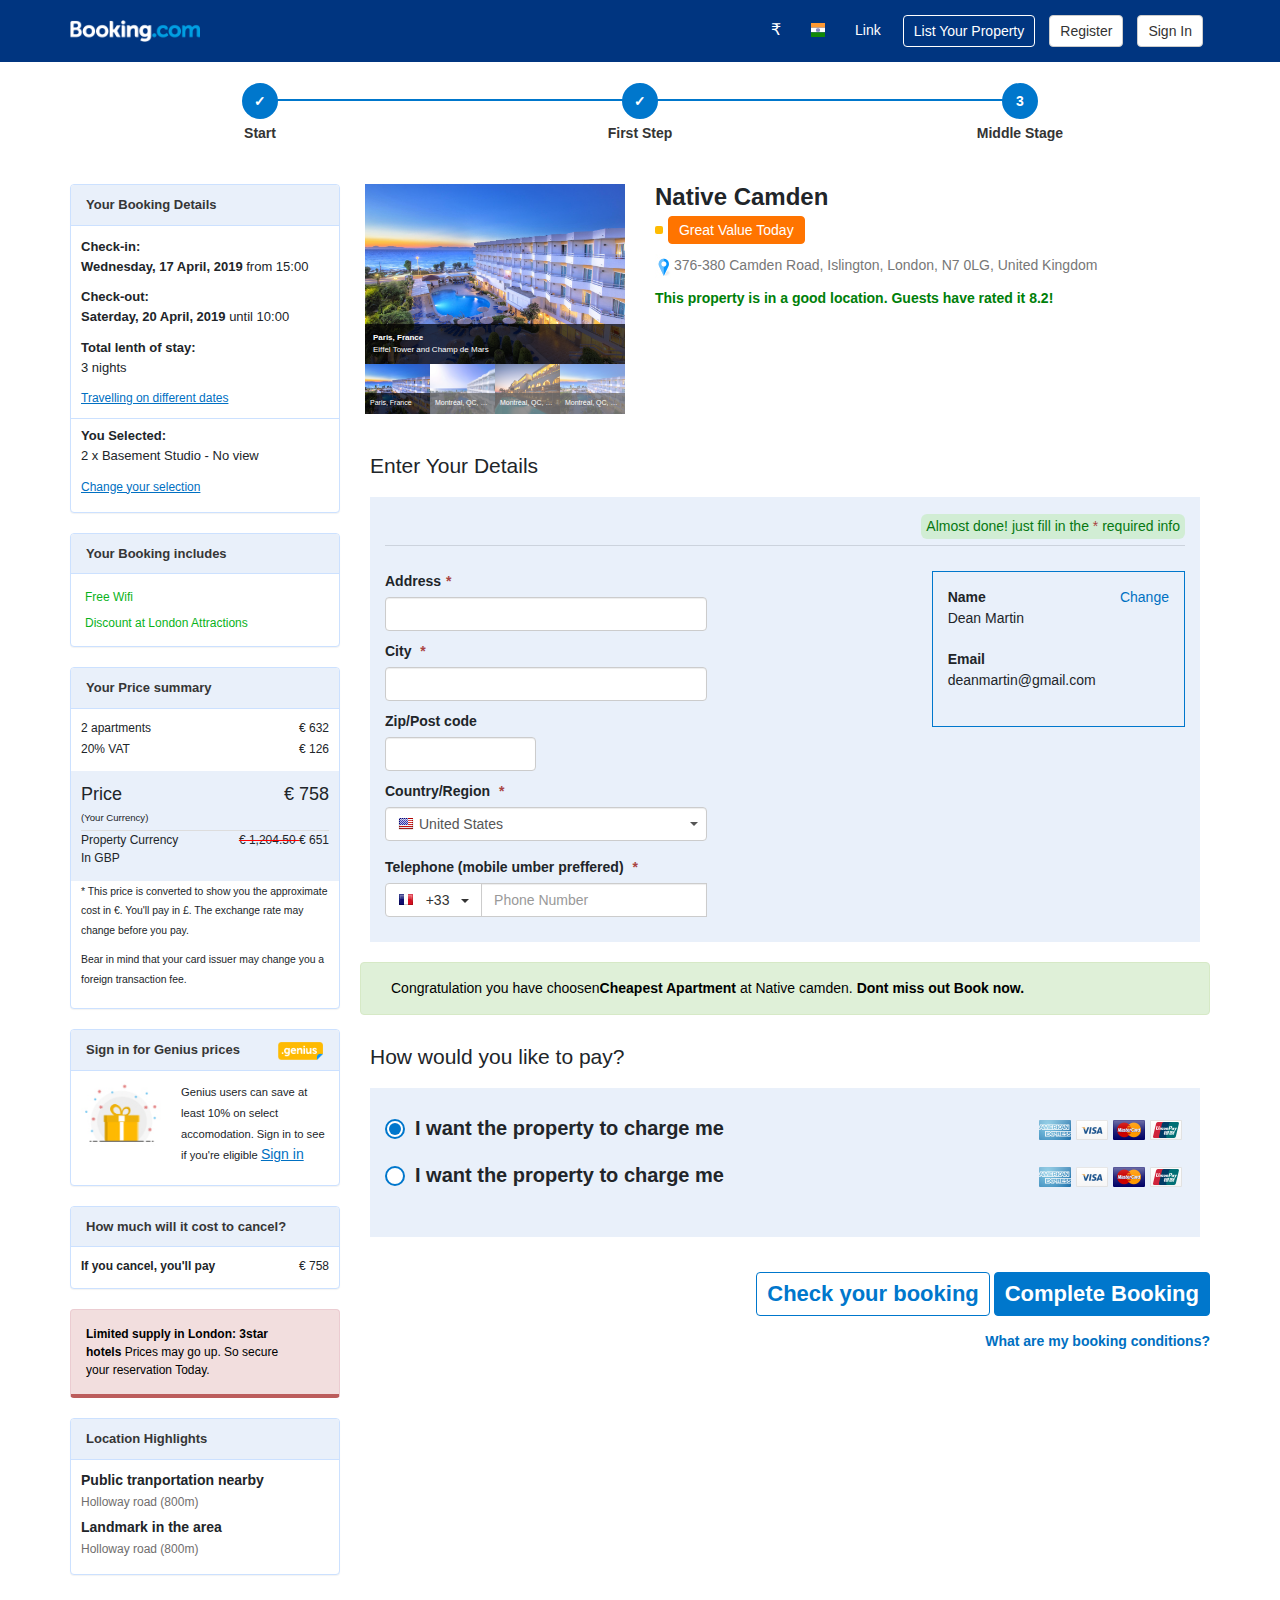
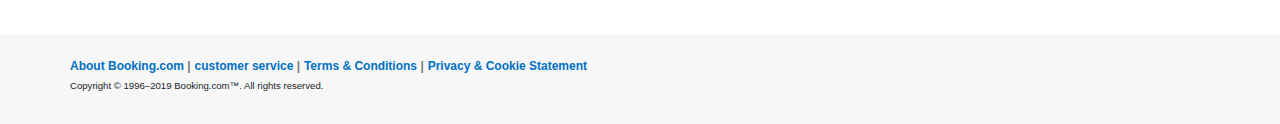
<file: payment-step3.html>
<!DOCTYPE html>
<html lang="en">
  <head>
    <meta charset="utf-8">
    <meta http-equiv="X-UA-Compatible" content="IE=edge">
    <meta name="viewport" content="width=device-width, initial-scale=1">
    <!-- The above 3 meta tags *must* come first in the head; any other head content must come *after* these tags -->
    <title>Bootstrap 101 Template</title>

    <!-- Bootstrap -->
    <link href="css/bootstrap.min.css" rel="stylesheet">
    <link href="css/flag-icon.min.css" rel="stylesheet">
    <!-- <link href="css/font-awesome.min.css" rel="stylesheet"> -->
    <link rel="stylesheet" href="https://use.fontawesome.com/releases/v5.8.1/css/all.css" integrity="sha384-50oBUHEmvpQ+1lW4y57PTFmhCaXp0ML5d60M1M7uH2+nqUivzIebhndOJK28anvf" crossorigin="anonymous">
    <link href="css/t-datepicker.min.css" rel="stylesheet" type="text/css">
    <link href="css/t-datepicker-blue.css" rel="stylesheet" type="text/css">
    <link href="css/rSlider.min.css" rel="stylesheet" type="text/css">
    <link href="css/pgwslider.css" rel="stylesheet" type="text/css">
    <link href="css/bootstrap-formhelpers.css" rel="stylesheet" type="text/css">
    <link href="css/intlInputPhone.css" rel="stylesheet" type="text/css">
    <link href="css/style.css" rel="stylesheet">
    <link href="css/position-style.css" rel="stylesheet">
  </head>
  <body>
    <header>
      <nav class="navbar navbar-default topnav" role="navigation">
          <div class="container">
            <div class="navbar-header">
                <button type="button" class="navbar-toggle" data-toggle="collapse" data-target="#bs-example-navbar-collapse-1">
              <span class="sr-only">Toggle navigation</span>
              <span class="icon-bar"></span>
              <span class="icon-bar"></span>
              <span class="icon-bar"></span>
                </button>
                <a class="navbar-brand" href="#"><img src="images/logo.png" alt=""></a>
            </div>
            <!--/.navbar-header-->

            <div class="collapse navbar-collapse" id="bs-example-navbar-collapse-1">
                <ul class="nav navbar-nav navbar-right">
                  <li><a href="#" class="top-head-currency">&#8377;</a></li>
                  <li class="dropdown">
                      <a href="#" class="dropdown-toggle" data-toggle="dropdown"><span class="flag-icon flag-icon-in flag-icon-squared"></span></a>
                      <ul class="dropdown-menu multi-column columns-3">
                        <div class="row">
                          <div class="col-sm-4">
                            <ul class="multi-column-dropdown">
                              <li><a href="#"><span class="flag-icon flag-icon-in flag-icon-squared mr-2"></span>English(US)</a></li>
                              <li><a href="#"><span class="flag-icon flag-icon-in flag-icon-squared mr-2"></span>English(UK)</a></li>
                              <li><a href="#"><span class="flag-icon flag-icon-fr flag-icon-squared mr-2"></span>Français</a></li>
                            </ul>
                          </div>
                          <div class="col-sm-4">
                            <ul class="multi-column-dropdown">
                              <li><a href="#"><span class="flag-icon flag-icon-fr flag-icon-squared mr-2"></span>Français</a></li>
                              <li><a href="#"><span class="flag-icon flag-icon-cn flag-icon-squared mr-2"></span>简体中文</a></li>
                            </ul>
                          </div>
                          <div class="col-sm-4">
                            <ul class="multi-column-dropdown">
                              <li><a href="#"><span class="flag-icon flag-icon-de flag-icon-squared mr-2"></span>Deutsch</a></li>
                              <li><a href="#"><span class="flag-icon flag-icon-jp flag-icon-squared mr-2"></span>日本語</a></li>
                            </ul>
                          </div>
                        </div><!--row-->
                        <div class="row">
                          <div class="col-md-12">
                            <h4 class="all-ltext">All Language</h4>
                          </div><!--col-sm-12-->

                          <div class="col-sm-4">
                            <ul class="multi-column-dropdown">
                              <li><a href="#"><span class="flag-icon flag-icon-de flag-icon-squared mr-2"></span>Deutsch</a></li>
                              <li><a href="#"><span class="flag-icon flag-icon-jp flag-icon-squared mr-2"></span>日本語</a></li>
                              <li><a href="#"><span class="flag-icon flag-icon-de flag-icon-squared mr-2"></span>Deutsch</a></li>
                              <li><a href="#"><span class="flag-icon flag-icon-jp flag-icon-squared mr-2"></span>日本語</a></li>
                            </ul>
                          </div><!--col-sm-4-->
                          <div class="col-sm-4">
                            <ul class="multi-column-dropdown">
                              <li><a href="#"><span class="flag-icon flag-icon-de flag-icon-squared mr-2"></span>Deutsch</a></li>
                              <li><a href="#"><span class="flag-icon flag-icon-jp flag-icon-squared mr-2"></span>日本語</a></li>
                              <li><a href="#"><span class="flag-icon flag-icon-de flag-icon-squared mr-2"></span>Deutsch</a></li>
                              <li><a href="#"><span class="flag-icon flag-icon-jp flag-icon-squared mr-2"></span>日本語</a></li>
                            </ul>
                          </div><!--col-sm-4-->
                          <div class="col-sm-4">
                            <ul class="multi-column-dropdown">
                              <li><a href="#"><span class="flag-icon flag-icon-de flag-icon-squared mr-2"></span>Deutsch</a></li>
                              <li><a href="#"><span class="flag-icon flag-icon-jp flag-icon-squared mr-2"></span>日本語</a></li>
                              <li><a href="#"><span class="flag-icon flag-icon-de flag-icon-squared mr-2"></span>Deutsch</a></li>
                              <li><a href="#"><span class="flag-icon flag-icon-jp flag-icon-squared mr-2"></span>日本語</a></li>
                            </ul>
                          </div><!--col-sm-4-->
                        </div><!--row-->
                      </ul>
                  </li>
                  <li><a href="#">Link</a></li>
                  <li><a class="btn list-property-btn" href="#" role="button">List Your Property</a></li>
                  <li><a class="btn btn-default log-regbtn" href="#" role="button">Register</a></li>
                  <li><a class="btn btn-default log-regbtn" href="#" role="button">Sign In</a></li>
                </ul>
            </div>
            <!--/.navbar-collapse-->
        </div><!--container-->
      </nav>
      <!--/.navbar-->

    </header>
    <!--/header-->

    <!--/payment-step section-->
    <section>
        <div class="container">
            <div class="row">
                <div class="col-md-12">
                      <!-- <div class="progress">
                        <div class="circle done">
                          <span class="label">1</span>
                          <span class="title">Your Apartments</span>
                        </div>
                        <span class="bar"></span>
                        <div class="circle done">
                          <span class="label">2</span>
                          <span class="title">Enter your details</span>
                        </div>
                        <span class="bar"></span>
                        <div class="circle active">
                          <span class="label">3</span>
                          <span class="title">Final Details</span>
                        </div>
                      </div>--><!--proggress end-->
                      <br>
                      <ul class="list-unstyled multi-steps">
                        <li>Start</li>
                        <li>First Step</li>
                        <li class="is-active">Middle Stage</li>
                      </ul>
                </div><!--col-md-12-->
            </div><!--/row-->
        </div><!--/.container-->
    </section>
    <!--/end payment-section section-->

    <!-- payment step content section -->
    <section class="pay-step-section">
        <div class="container">
            <div class="row">
                <div class="col-md-3">
                    <div class="payment-left-wrapper">
                      <div class="panel panel-info booking-panel">
                        <div class="panel-heading">Your Booking Details</div>
                        <div class="panel-body">
                          <div class="panel-list">
                              <label>Check-in:</label>
                              <p><b>Wednesday, 17 April, 2019</b><span> from 15:00</span></p>
                          </div><!--panel-list-->
                          <div class="panel-list">
                              <label>Check-out:</label>
                              <p><b>Saterday, 20 April, 2019</b><span> until 10:00</span></p>
                          </div><!--panel-list-->
                          <div class="panel-list">
                              <label>Total lenth of stay:</label>
                              <p><span> 3 nights</span></p>
                              <a href="#">Travelling on different dates</a>
                          </div><!--panel-list-->
                          <p class="panel-divider"></p>
                          <div class="panel-list">
                              <label>You Selected:</label>
                              <p><span> 2 x Basement Studio - No view</span></p>
                              <a href="#">Change your selection</a>
                          </div><!--panel-list-->
                        </div><!--//panel-body-->
                      </div><!--//panel-->
                      <div class="panel panel-info booking-panel">
                        <div class="panel-heading">Your Booking includes</div>
                        <div class="panel-body">
                          <div class="roomtype-block panel-roomtype">
                              <ul>
                                <li><span>Free Wifi</span></li>
                                <li><span>Discount at London Attractions</span></li>
                              </ul>
                          </div>
                        </div><!--//panel-body-->
                      </div><!--//panel-->

                      <div class="panel panel-info booking-panel">
                        <div class="panel-heading">Your Price summary</div>
                        <div class="panel-body">
                          <ul class="p-summary-ul">
                                <li>
                                  <span class="sumleftspan">2 apartments</span>
                                  <span class="sumrightspan">€ 632</span>
                                </li>
                                <li>
                                  <span class="sumleftspan">20% VAT</span>
                                  <span class="sumrightspan">€ 126</span>
                                </li>
                          </ul>
                        </div><!--//panel-body-->
                        <div class="infopanel-bg">
                          <ul class="price-ul">
                              <li>
                                <div class="pull-left">
                                    <span class="span-big">Price</span>
                                    <span class="span-small"><small>(Your Currency)</small></span>
                                </div>
                                <div class="pull-right">
                                  <span class="span-big">€ 758</span>
                                </div>
                              </li>
                              <li>
                                <div class="pull-left">
                                    <span class="span-small">Property Currency</span>
                                    <span class="span-small">In GBP</span>
                                </div>
                                <div class="pull-right">
                                  <span class="span-small"><span class="text-linethrough text-decoration-danger">€ 1,204.50 </span><i class="fa fa-question-circle text-warning"></i> € 651</span>
                                </div>
                              </li>

                          </ul>
                        </div><!--infopanel-bg-->
                        <div class="panel-body">
                          <div class="panel-list">
                                <p><small>* This price is converted to show you the approximate cost in €. You'll pay in £. The exchange rate may change before you pay.</small></p>
                                <p><small>Bear in mind that your card issuer may change you a foreign transaction fee.</small></p>
                          </div><!--//panel-list-->
                        </div><!--panel-body-->
                      </div><!--//panel-->

                      <div class="panel panel-info booking-panel">
                        <div class="panel-heading">Sign in for Genius prices<span class="pull-right"><img src="images/genius-icon.png" alt></span></div>
                        <div class="panel-body">
                          <div class="media">
                            <div class="media-left">
                              <div class="gprice-img">
                                <img src="images/price-icon.jpg" class="media-object" style="width:80px">
                              </div>
                            </div>
                            <div class="media-body">
                              <p><small>Genius users can save at least 10% on select accomodation. Sign in to see if you're eligible </small><a href="#" class="text-underline">Sign in</a></p>
                            </div>
                          </div><!--media-->
                        </div><!--//panel-body-->
                      </div><!--//panel-->

                      <div class="panel panel-info booking-panel">
                        <div class="panel-heading">How much will it cost to cancel?</div>
                        <div class="panel-body">
                          <ul class="p-summary-ul">
                                <li>
                                  <span class="sumleftspan"><b>If you cancel, you'll pay</b></span>
                                  <span class="sumrightspan">€ 758</span>
                                </li>
                          </ul>
                        </div><!--//panel-body-->
                      </div><!--//panel-->
                      <div class="alert alert-danger limited-alert clearfix">
                                <div class="limit-ico">
                                      <span class="fa fa-clock-o"></span>
                                </div><!-- book-ico -->
                                <span class="limit-msg"><strong>Limited supply in London: 3star hotels</strong> Prices may go up. So secure your reservation Today.</span>
                      </div><!--alert-->
                      <div class="panel panel-info booking-panel">
                        <div class="panel-heading">Location Highlights</div>
                        <div class="panel-body">
                          <div class="">
                              <ul class="panel-loc-ul">
                                <li>
                                  <span>
                                    <i class="fa fa-subway"></i>
                                  </span>
                                  <div class="loc-right">
                                    <b>Public tranportation nearby</b><br><span>Holloway road (800m)</span>
                                  </div>
                                </li>
                                <li>
                                  <span>
                                    <i class="fa fa-home"></i>
                                  </span>
                                  <div class="loc-right">
                                    <b>Landmark in the area</b><br><span>Holloway road (800m)</span>
                                  </div>
                                </li>
                              </ul>
                          </div>
                        </div><!--//panel-body-->
                      </div><!--//panel-->
                    </div><!--payment-left-wrapper-->
                </div><!--col-md-3-->
                <div class="col-md-9">
                  <section class="hotel-det-slidewrapper px-4">
                    <div class="row mb-4">
                      <div class="col-md-4">

                            <ul class="pgwSlider">
                              <li><img src="images/hotel-gallery/gallery1.jpg" alt="Paris, France" data-description="Eiffel Tower and Champ de Mars"></li>
                              <li><img src="images/hotel-gallery/gallery2.jpg" alt="Montréal, QC, Canada" data-large-src="images/hotel-gallery/gallery2.jpg"></li>
                              <li><img src="images/hotel-gallery/gallery3.jpg" alt="Montréal, QC, Canada" data-large-src="images/hotel-gallery/gallery3.jpg"></li>
                              <li><img src="images/hotel-gallery/gallery1.jpg" alt="Montréal, QC, Canada" data-large-src="images/hotel-gallery/gallery1.jpg"></li>

                            </ul>

                      </div><!--col-md-4-->
                      <div class="col-md-8">
                        <h3 class="hotel-det-name">Native Camden
                            <p><span class="star-span text-warning"><i class="fa fa-star"></i><i class="fa fa-star"></i><i class="fa fa-star"></i></span>
                            <span class="thumbsup-span text-warning"><i class="fa fa-thumbs-up"></i></span><button class="btn btn-primary gr-value-btn" type="submit">Great Value Today</button></p>
                        </h3>
                        <p class="text-muted"><span class="hot-det-loc-ico"><img src="images/location-icon.jpg" alt></span>376-380 Camden Road, Islington, London, N7 0LG, United Kingdom</p>
                        <p><b class="text-success">This property is in a good location. Guests have rated it 8.2!</b></p>
                      </div><!--col-md-8-->
                    </div><!--row-->
                  </section><!--hotel-det-slidewrapper-->

                  <section class="py-4">
                      <div class="payment-step-form-wrapper">
                          <h4 class="page-head4ing">Enter Your Details</h4>
                          <div class="payment-step-formbox">
                            <div class="pay-stepbox-top">
                              <p><span class="pay-success-badge badge-r-desk">Almost done! just fill in the <span class="text-danger">*</span> required info</span></p>
                            </div>
                            <form role="form" class="">
                                <div class="row">
                                    <div class="col-md-5">
                                        <div class="form-group">
                                            <label for="address">Address<span class="text-danger ml-2">*</span></label>
                                            <input type="text" class="form-control" id="address" placeholder="">
                                        </div><!--form-group-->
                                        <div class="form-group">
                                            <label for="address">City <span class="text-danger ml-2">*</span></label>
                                            <input type="text" class="form-control" id="city" placeholder="">
                                        </div><!--form-group-->
                                        <div class="form-group">
                                            <div class="row">
                                              <div class="col-sm-6">
                                                <label for="address">Zip/Post code</label>
                                                <input type="text" class="form-control" id="city" placeholder="">
                                              </div>
                                            </div>
                                        </div><!--form-group-->
                                        <div class="form-group">
                                            <label for="address">Country/Region <span class="text-danger ml-2">*</span></label>
                                            <div class="bfh-selectbox bfh-countries" data-country="US" data-flags="true">
				</div>
                                        </div><!--form-group-->
                                        <div class="form-group">
                                            <label for="address">Telephone (mobile umber preffered) <span class="text-danger ml-2">*</span></label>
                                            <div class="input-phone"></div>

                                        </div><!--form-group-->

                                    </div>
                                    <div class="col-md-4 col-md-offset-3">
                                        <div class="form-group">
                                            <div class="payment-namedit-block">
                                                <div class="payment-namedit-blocklist">
                                                    <label for="nam">Name</label>
                                                    <p>Dean Martin</p>
                                                </div>
                                                <div class="payment-namedit-blocklist">
                                                  <label for="mail">Email</label>
                                                  <p>deanmartin@gmail.com</p>
                                                </div>
                                                <div class="payment-namedit">
                                                    <p><a href="#">Change</a><span class="ml-2"><i class="far fa-user"></i></span></p>
                                                </div><!--payment-namedit-->
                                            </div><!--payment-namedit-block-->
                                        </div><!--form-group-->
                                    </div>
                                </div><!--row-->
                            </form>
                          </div><!--//payment-step-formbox-->
                      </div><!--//payment-step-form-wrapper-->
                      <div class="row">
                        <div class="col-md-12">
                          <div class="alert alert-success clearfix">
                                    <span class="fa fa-check-circle text-success mr-4"></span>

                                    <span class="limit-msg">Congratulation you have choosen<strong>Cheapest Apartment</strong> at Native camden. <b>Dont miss out Book now.</b></span>
                          </div><!--alert-->
                        </div>
                      </div>
                      <div class="payment-step-form-wrapper">
                          <h4 class="page-head4ing">How would you like to pay?</h4>
                          <div class="payment-step-formbox">
                            <div class="form-group">
                              <label class="radio payradio">I want the property to charge me
                                <input type="radio" checked="checked" name="is_company">
                                <span class="checkround"></span>
                                <span class="fl-r">
                                  <img src="images/payment-method.png" alt="">
                                </span>
                              </label>
                                <label class="radio payradio">I want the property to charge me
                                <input type="radio" name="is_company">
                                <span class="checkround"></span>
                                <span class="fl-r">
                                  <img src="images/payment-method.png" alt="">
                                </span>
                              </label>
                            </div><!--form-group-->
                          </div><!--//payment-step-formbox-->
                      </div><!--//payment-step-form-wrapper-->
                  </section>

                  <!-- payment submit section  start-->
                  <section class="pb-4 text-right">
                    <div class="form-group">
                      <button class="btn btn-primary payment-step-checkbtn" type="submit">Check your booking</button>
                      <button class="btn btn-primary payment-step-btn" type="submit"><span><i class="fa fa-lock"></i><span> Complete Booking </button>
                    </div><!--form-group-->
                    <div class="form-group">
                      <p><b><a href="#">What are my booking conditions?</a></b></p>
                    </div><!--form-group-->
                  </section>
                  <!-- payment submit section end-->

                </div><!--col-md-9-->
            </div>
        </div><!--container-->
    </section>
    <!-- payment step content section <  <div class="container">

    </div>    e></e>nd -->

    <!--gray footer section end-->
    <section class="grayfooter-section">
        <div class="container">
            <div class="">
              <ul class="grayfooter-ul">
                <li><a href="#">About Booking.com</a> <span class="text-muted">|</span></li>
                <li><a href="#">customer service</a> <span class="text-muted">|</span></li>
                <li><a href="#">Terms & Conditions</a> <span class="text-muted">|</span></li>
                <li><a href="#">Privacy & Cookie Statement</a> </li>
              </ul>
            </div>
            <p class="copy-right"><small>Copyright © 1996–2019 Booking.com™. All rights reserved.</small></p>
        </div>
    </section>
    <!--//gray footer section end-->

    <!-- jQuery (necessary for Bootstrap's JavaScript plugins) -->
    <script src="https://code.jquery.com/jquery-3.3.1.min.js" integrity="sha384-tsQFqpEReu7ZLhBV2VZlAu7zcOV+rXbYlF2cqB8txI/8aZajjp4Bqd+V6D5IgvKT" crossorigin="anonymous"></script>

    <!-- Include all compiled plugins (below), or include individual files as needed -->
    <script src="js/bootstrap.min.js"></script>
    <!--t-datepicker-->
    <script src="js/t-datepicker.min.js"></script>
    <script src="js/rSlider.min.js"></script>
    <script src="js/pgwslider.js"></script>
    <script src="js/bootstrap-formhelpers.js"></script>
    <script src="js/intlInputPhone.min.js"></script>
    <script>
    <!--datepicker-->
     $(document).ready(function(){
        // Call global the function
        $('.t-datepicker').tDatePicker({
          // options here
        });

      });

      $(document).ready(function() {
          $('.pgwSlider').pgwSlider();
      });

    </script>
    <script>
        $(document).ready(function() {
            $('.input-phone').intlInputPhone();
        })
    </script>
    <script>
    // var i = 1;
    //   $('.progress .circle').removeClass().addClass('circle');
    //   $('.progress .bar').removeClass().addClass('bar');
    //   setInterval(function() {
    //   $('.progress .circle:nth-of-type(' + i + ')').addClass('active');
    //
    //   $('.progress .circle:nth-of-type(' + (i-1) + ')').removeClass('active').addClass('done');
    //
    //   $('.progress .circle:nth-of-type(' + (i-1) + ') .label').html('&#10003;');
    //
    //   $('.progress .bar:nth-of-type(' + (i-1) + ')').addClass('active');
    //
    //   $('.progress .bar:nth-of-type(' + (i-2) + ')').removeClass('active').addClass('done');
    //
    //   i++;
    //
    //   if (i==0) {
    //     $('.progress .bar').removeClass().addClass('bar');
    //     $('.progress div.circle').removeClass().addClass('circle');
    //     i = 1;
    //   }
    //   }, 1000);
    ($('.progress .done').find('.label').html());
    $('.progress .done').find('.label').html('&#10003;');
    </script>

  </body>
</html>
</file>
<file: css/t-datepicker-blue.css>
.t-check-in,.t-check-out{border-color:#ededed}.t-check-in{border-right-color:#e8e8e8}.t-date-title{color:#e91e63}.t-special-day:before{border-color:#e91e63 #e91e63 transparent transparent}.t-datepicker-day{border-color:#ededed;background:#fff}.t-day,.t-disabled,.t-end,.t-range,.t-start{background:#fafafa;border-color:#fff}.t-disabled{background:0 0}.t-highlighted{color:#59caf5}.t-highlighted.t-disabled{background:#fafafa}.t-end,.t-end-limit,.t-start{color:#fff;background:#11b3f1}.t-range,.t-range-limit{color:#59caf5}.t-range{background:#e9f8fe}.t-range-limit{background:#d1f0fc}.t-range-limit.t-end,.t-range-limit.t-start{color:#fff;background:#89d9f8}.t-check-in .t-end,.t-check-out .t-start,.t-check-out tr~.t-end{color:#fff;background:#11b3f1}.t-hover-day,.t-hover-day-content,.t-hover-day:hover{color:#fff;background:#59caf5}.t-hover-day::after{border-color:#59caf5 transparent transparent}.t-today,.t-today .t-hover-day-content{background:#aeaeae}.t-today::after{border-top-color:#aeaeae}.t-today:hover,.t-today:hover .t-hover-day-content{background:#59caf5}.t-today:hover::after{border-top-color:#59caf5}.t-end.t-today,.t-start.t-today{color:#fff}.t-end.t-today,.t-end.t-today .t-hover-day-content,.t-start.t-today,.t-start.t-today .t-hover-day-content{background:#11b3f1}.t-end.t-today::after,.t-start.t-today::after{border-top-color:#11b3f1}
</file>
<file: css/style.css>
*, ::after, ::before {
    box-sizing: border-box;
}
body {
    margin: 0;
    font-family: BlinkMacSystemFont,-apple-system,Segoe UI,Roboto,Helvetica,Arial,sans-serif;
    font-size:14px;
    font-weight: 400;
    line-height: 1.5;
    color: #212529;
    text-align: left;
    background-color: #fff;
}
:focus, a:focus, input::-moz-focus-inner { outline:0; }
a:hover, a:focus{
  color: #e7972d;
}
img{max-width:100%;}
*{margin:0px; padding:0px;}
body a
{
	-webkit-transition: 0.5s all;
    -moz-transition: 0.5s all;
    -o-transition: 0.5s all;
    -ms-transition: 0.5s all;
    transition: 0.5s all;
}
ul
{
  padding: 0;
  margin:0;
  list-style: none;
}
a{color: #0070c2;}
a:hover, .btn:hover{
  text-decoration: none;
}
h2, h3
{
  font-weight: bold;
}
.text-warning {
    color: #febb02;
}
[class*="col-"]{
  padding-left:10px;
  padding-right: 10px;
}
[class*="row"]{
  margin-left: -10px;
  margin-right: -10px;
}
/* navbar css
======================*/
.topnav
{
  background-color: #003580;
  padding: 5px 0px;
  color:#fff;
  min-height: 50px;
  border: transparent;
  border-radius: 0;
  margin-bottom: 0px;
}
.topnav .navbar-brand
{
  width: 160px;
}
.topnav .navbar-brand img
{
  width: 100%;
}
.topnav .navbar-nav>li>a
{
  color: #fff;
}
.topnav .navbar-nav>li>a:hover{
  color: #fff;
}
.log-regbtn
{
  padding: 5px 10px !important;
  margin: 10px 7px;
  color: #333 !important;
  font-weight: 500;
  background-color: #ffffff;
}
.log-regbtn:hover, .log-regbtn:focus
{
  color: #003580 !important;
  background-color: #ffffff !important;
}
.list-property-btn{
  padding: 5px 10px !important;
  border: 1px solid #fff;
  margin: 10px 7px;
      color: #fff;
}
.list-property-btn:hover, .list-property-btn:focus{
  background-color: #0047ab !important;
      color: #fff;
}
.top-head-currency
{
  font-size: 16px;
  font-weight: 500;
}
.top-head-currency:hover, .top-head-currency:focus
{
  color: #fff !important;
}


/* cross-product-bar
======================*/
.cross-product-bar
{
  -webkit-transition: all .2s ease;
    transition: all .2s ease;
    padding: 8px 0 16px;
    background-color: #003580;
}
.product-bar-btn-wrapper{

}
.product-bar-btn-wrapper .btn-link{
  color: #ffffff;
  border-radius: 4px;
}
.product-bar-btn-wrapper .btn-link.selected
{
  background-color: #1a4a8d;
  cursor: default;
}
.product-bar-btn-wrapper .btn-link.selected:hover
{
  text-decoration: none;
}
.product-bar-btn-wrapper .btn-link:hover, .product-bar-btn-wrapper .btn-link:focus
{
  background-color: #1a4a8d;
}


/* Multi dropdown css
======================*/
.dropdown-menu {
	min-width: 200px;
}
.dropdown-menu.columns-2 {
	min-width: 400px;
}
.dropdown-menu.columns-3 {
	min-width: 600px;
}
.dropdown-menu li a {
	padding: 5px 15px;
	font-weight: 300;
}
.multi-column-dropdown {
	list-style: none;
  margin: 0px;
  padding: 0px;
  font-size: 12px;
}
.multi-column-dropdown li a {
	display: block;
	clear: both;
	line-height: 1.428571429;
	    color: #646464;
	white-space: normal;
}
.multi-column-dropdown li a:hover {
	text-decoration: none;
	color: #262626;
	background-color: #999;
}
.all-ltext{
  color: #2e2e2e;
margin: 10px;
font-size: 14px;
font-weight: 800;
}
.navbar-default .navbar-nav>.open>a, .navbar-default .navbar-nav>.open>a:focus, .navbar-default .navbar-nav>.open>a:hover
{
  background-color: transparent;
}

@media (max-width: 767px) {
	.dropdown-menu.multi-column {
		min-width: 240px !important;
		overflow-x: hidden;
	}
}


/* breadcrumb css
======================*/
.breadcrumb-item + .breadcrumb-item::before {
    content: none; }
.mx-2
  {
      margin-left:10px;
      margin-right:10px;
  }
  .bui-breadcrumb
  {
    background: transparent;
    margin: 5px 5px;
    padding: 8px 0;
  }
  .bui-breadcrumb li{
    font-size: 12px;
  }
  .bui-breadcrumb li a{
    color: #0a75c2;
  }
  .bui-breadcrumb li i{
    font-size: 14px;
    color: #000000;
  }


  /* left column css start
  ======================*/
  .hp-lists {
    background: #e9f0fa;
    text-align: center;
    margin: 10px 0;
    margin-top: 0;
    padding: 20px 0 10px 0;
    border-radius: 3px;
}
.b-btn{
  background-color: #07c;
  border: 2px solid #fff;
  border-radius: 3px;
  line-height: 1.5;
  font-weight: bold;
  text-decoration: none;
  cursor: pointer;
  -webkit-box-shadow: 0 0 3px #aaa;
  box-shadow: 0 0 3px #aaa;
  width: 90%;
  margin: 10px 0 12px 0;
  padding: 7px 6px;
}
.b-btn:hover, .b-btn:focus{
  background-color: #003580;
  border: 2px solid #fff;
}
.price-holder{
  background: #e9f0fa;
  text-align: center;
  margin: 10px 0;
  margin-top: 0;
  padding: 5px 0 5px 0;
  border-radius: 3px;
}
.rate-gurantee{
  text-align: center;
  padding: 10px 5px;
}
.rate-gurantee a{
  font-style: italic;
    color: #383838!important;
    text-decoration: none;
    font-weight: 600;
    font-size: 12px;
}
.rate-gurantee a i{
  background:url(../images/blue-check-g.png);
}
.bpg-logo
{
  vertical-align: text-bottom;
    width: 16px;
    height: 16px;
    display: inline-block;
    margin-right: 4px;
}
.checksearch-wrapper
{
      color: #383838;
      padding: 16px;
    position: relative;
    border-radius: 3px;
    border: 1px solid;
    background: #febb02;
    background: #febb02;
    background: -webkit-gradient(linear,left top,left bottom,from(#febb02),to(#febb02));
    background: -webkit-linear-gradient(top,#febb02 0,#febb02 100%);
    background: linear-gradient(to bottom,#febb02 0,#febb02 100%);
    border-color: #e2aa11;
}
.checksearch-wrapper .t-check-out .t-datepicker-day
{
  left: 0;
}
.checksearch-wrapper h3
{
  margin: 0px;
  margin-bottom: 10px;
}

.checksearch-wrapper .t-check-in, .checksearch-wrapper .t-check-out{
  background-color: #fff;
  width: 100%;
  margin-bottom: 6px;
  margin-top: 20px;
}
.checksearch-wrapper .t-check-in .t-date-info-title, .checksearch-wrapper .t-check-out .t-date-info-title{
  top: -20px;
  left: 0;
  font-weight: 400;
  opacity: 1;
}

.checksearch-wrapper .form-group label{
    font-weight: 400;
    margin-bottom: 1px;
}
.checksearch-wrapper .form-group
{
  margin-bottom:8px;
}
.checksearch-wrapper .form-group .form-control{
  padding: 6px 6px;
}
.checksearch-wrapper .form-group .col-md-6:first-child
{
  padding-right: 5px;
}
.checksearch-wrapper .form-group .col-md-6:last-child
{
  padding-left: 5px;
}
.checksearch-wrapper .checkbox i{
  font-size: 16px;
}
.sb-searchbox-button
{
  cursor: pointer;
  border-radius: 6px;
  padding: 5px 25px;
  line-height: 34px;
  font-size: 23px;
  border: 0;
  color: #fff;
  background-color: #07c;
}
.sb-searchbox-button:hover{
  background-color: #003580;
  color: #ffffff;
}
.fe-banner
{
  border: 1px solid #dee3ea;
  background-color: #f1f4f8;
  padding: 10px 10px 10px 50px;
  position: relative;
  margin: 10px 0;
  border-radius: 3px;
}
.fe-banner-icon
{
  position: absolute;
  left: 15px;
  font-size: 17px;
  line-height: inherit!important;
  color: #003580;
}
.fe-banner p{
  line-height: 15px;
}
.social-proof-review{
  position: relative;
}
.social-proof-review h3{
  font-size: 16px;
  font-weight: 800;
}
.social-proof-review .social-review-snippet{
      padding: 16px 0;
}
.c-review-inner{
  direction: ltr;
  text-align: left;
  padding: 0;
margin: 0;
font-size: 14px;
line-height: 20px;
font-weight: 400;
color: #383838;
}
.c-review-guest .review-guest-name
{
  position: relative;
  height: 32px;
  width: 32px;
  border-radius: 50%;
  display: inline-block;
}
.c-review-guest .review-guest-name .review-guest-image
{
  position: absolute;
    top: 0;
    right: 0;
    bottom: 0;
    left: 0;
    border-radius: 50%;
    width: 100%;
    height: 100%;
    -o-object-fit: cover;
    object-fit: cover;
}
.review-guest-namedetails
{
  display: inline-block;
  margin-left: 10px;
}
.review-guest-namedetails p{
  margin-bottom: 2px;
}
.review-guest-namedetails p .g-name{
  font-weight: 800;
    color: #151515;
}
.social-review-snippet + hr{
  margin-top: 5px;
  margin-bottom: 5px;
}


/* right column css start
======================*/
.tab-row{
  width: 100%;
}
.tabs.booktab{
  margin:  0;
    padding: 0;
    list-style: none;
    display: table; /* [1] */
    table-layout: fixed; /* [2] */
    width: 100%; /* [3] */
    text-align: center;
    overflow: hidden;
}
.booktab a{
  padding: 10px;
  background-color: #e9f0fa;
  color: #07c;
  font-weight: bold;
  text-decoration: none;
}
.booktab a:hover{
   color: #000000;
}
.booktab .tabs__item
{
  display: table-cell; /* [4] */
  border-bottom: 1px solid #537bb4;
}

.booktab .tabs__link
{
    display: block; /* [5] */
}
.wrap-hotelpage-top{

}
.wrap-hotelpage-top-left{
  width: 80%;
  float: left;
  padding-left: 15px;padding-right: 15px;
}
.hp-hotel-type-badge
{
  display: inline-block;
    font-size: 12px;
    font-weight: normal;
    line-height: 18px;
    vertical-align: middle;
    margin-top: -5px;
    padding: 0 4px;
    border-radius: 3px;
    background: #aeaeae;
    color: #fff;
    margin-right: 5px;
}
.wrap-hotelpage-top .hp-hotel-name{
  font-size: 23px;
}
.wrap-hotelpage-top .hp-hotel-name .star-span{
    font-size: 12px;
    display: inline-block;
    vertical-align: middle;
}
.wrap-hotelpage-top .hp-hotel-name .thumbsup-span
{
  background: #febb02;
  border-radius: 2px;
  color: #fff;
  padding: 4px;
  font-size: 16px;
  vertical-align: middle;
  display: inline-block;
}
.gr-value-btn{
  background-color: #ff7400;
    color: #fff;
    border: 1px solid #ff7400;
    padding: 3px 10px;
}
.wrap-hotelpage-top-right
{
  position: relative;
  width: 20%;
  float:right;
  padding-left: 15px;
  padding-right: 15px;
}
.wrap-hotelpage-top-right .btn{
  margin-top: 15px;
}
.r-btn{
  background-color: #07c;
    border: 2px solid #fff;
    border-radius: 3px;
    line-height: 1.5;
    font-weight: bold;
    text-decoration: none;
    cursor: pointer;
    -webkit-box-shadow: 0 0 3px #aaa;
    box-shadow: 0 0 3px #aaa;
    padding: 7px 10px;
}
.r-btn:hover{
  background-color: #003580;
  border: 2px solid #fff;
}
.wrap-hotelpage-top-right .btn-link{
  font-size: 25px;
  padding: 0px 10px;
  float: right;
}
.b-hotel-address span.fa
{
  font-size: 20px;
  vertical-align: bottom;
}
.b-hotel-address a{
  text-decoration: underline;
}
@media only screen and (max-width:767px){
  .wrap-hotelpage-top-left{
    width: 100%;
  }
  .wrap-hotelpage-top-right{
    width: 100%;
    float: left;
  }
}

/* hotel gallery wrapper section css start*/
.hotel-gallery-wrapper
{
  position: relative;
  margin-bottom: 30px;
}
.hotel-gallery-wrapper .gallery-left-block
{
  display: block;
  height: 175px;
  width: 100%;
  margin-bottom: 15px;
}
.hotel-gallery-wrapper .gallery-left-block img, .hotel-gallery-wrapper .gallery-right-block img{
  width: 100%;
  height: 100%;
  object-fit: cover;
}
.hotel-gallery-wrapper .gallery-right-block
{
  display: block;
  height: 364px;
  width: 100%;
  margin-bottom: 15px;
}

.gallery-thumbnail-wrap
{
  width: 100%;
  position: relative;
}
.gallery-thumbnail-wrap .gallery-thumb-col{
  height: 140px;
}
.gallery-thumbnail-wrap .gallery-thumb-col img{
  width: 100%;
  height: 100%;
  object-fit: cover;
}
/* end hotel gallery wrapper section css*/

/* hotel-description-highlights section start css*/
.hotel-description-wrapper .hotel-description-content
{
  max-height: 500px;
  position: relative;
  overflow: hidden;
}
.hotel-description-wrapper .hotel-description-content .yellow-bestseller{
      color: #9d5711;
      display: block;
      font-weight: 800;
}
.hotel-description-content .yellow-bestseller .fa{
  background: #9d5711;
    color: #fff;
    font-size: 14px;
    padding: 4px;
    border-radius: 50%;
    width: 22px;
    height: 22px;
    text-align: center;
}
.hotel-description-content .show-more-visible{
  display: block;
    position: absolute;
    text-align: center;
    padding: 8px 0 3px;
    bottom: 0;
    width: 95%;
    background-image: -webkit-gradient(linear,left bottom,left top,from(#fff),color-stop(60%,#fff),to(rgba(255,255,255,0)));
    background-image: -webkit-linear-gradient(bottom,#fff 0,#fff 60%,rgba(255,255,255,0) 100%);
    background-image: linear-gradient(to top,#fff 0,#fff 60%,rgba(255,255,255,0) 100%);
}
.show-more-visible a{
  margin-top: 30px;
    display: block;
    text-align: center;
    color: #07c;
    text-decoration: none;
    background-color: #fff;
    border: 1px solid #07c;
    color: #07c;
    font-weight: normal;
    -webkit-box-shadow: none;
    box-shadow: none;
}
.property-highlights-wrapper
{
  position: relative;
}
.property-highlights-wrapper .property-highlights
{
  background: #e9f0fa;
  border: 1px solid #cce1ff;
  border-radius: 3px;
  padding: 15px;
  clear: both;
  margin-bottom: 10px;
}
.property-highlights h3
{
  font-weight: normal;
  margin-top: 0;
}
.ph-section {
    margin-bottom: 15px;
}
.ph-section .ph-item {
    margin: 0 0 5px 0;
    font-size: 13px;
    display: table;
    width: 100%;
}
.ph-icon-container
{
  width: 24px;
  padding-right: 5px;
  display: table-cell;
  text-align: center;
  vertical-align: middle;
}
.ph-icon-container .istar{
    width: 21px;
    height: 21px;
    background: #212529;
    border-radius: 50%;
    color: #fff;
    line-height: 1.67;
    font-size: 13px !important;
}
.ph-icon-container .fa{
  font-size: 18px;
}
.ph-item-copy {
    display: table-cell;
    text-align: left;
    vertical-align: middle;
}
.ph-item-copy-review-topic
{
  font-weight: bold;
}
.ph-item-subtitle
{
  color: #6b6b6b;
}
.ph-content .ph-item-header
{
  font-weight: bold;
  padding: 0 0 5px 0;
  margin: 0;
  color: #838383;
  font-size: 13px;
}
.ph-wifi-container{
  background: #0ab21b;
    border-radius: 3px;
    padding: 5px;
    color: #fff;
}
.accuracy-highlights
{

}
.accuracy-highlights .accuracy-highlights-rating{
  color: #0ab21b;
    font-size: 14px;
    font-weight: 600;
    margin-bottom: 4px;
}
.accuracy-highlights .accuracy-highlights-info{
  display: block;
    font-size: 12px;
}
.pop-facilities
{
  position: relative;
  margin-top: 20px;
  margin-bottom: 20px;
}
.pop-facilities .h4heading
{
  font-size: 15px;
  font-weight: 700;
}
.facilities-ul
{

}
.facilities-ul li{
  display: inline-block;
  float: left;
    font-weight: bold;
    line-height: 26px;
    margin: 0 10px 10px 0;
    color: #0ab21b;
}
.book-alert
{

}
.book-alert .book-ico{
  float: left;
  width: 36px;
  color: #0ab21b;
  font-size: 26px;
}
.book-alert .book-msg
{
  color: #333;
  float: left;
}
.book-alert .book-msg strong{
  display: block;
  margin-bottom: 7px;
}

/* //end of hotel-description-highlights section css*/

/* availability checkinout form section*/
.available-check-box{
  background-color: #ffd257;
  padding: 15px;
}
.available-check-box .t-check-in, .available-check-box .t-check-out
{
  border-color: transparent;
  margin: 0px 10px;
  background-color: #fff;
  width: 46%;
  margin-bottom: 10px;
  margin-top: 20px;
}
.available-check-box .t-check-in .t-date-info-title, .available-check-box .t-check-out .t-date-info-title
{
  top: -25px !important;
  font-weight: bold;
  opacity: 1;
  left: 0;
}
.available-check-box .available-checkbtn{
    margin-top: 20px;
}
.available-check-box .t-datepicker .t-arrow-top{
  top: 52px;
}
@media only screen and (max-width:767px){
  .t-check-out .t-datepicker-day
  {
    left: 0;
  }
  .available-check-box .t-check-in, .available-check-box .t-check-out
  {
    width: 95%;
  }
}
/* //end of availability checkinout form section*/


/* accomodation table start*/
.accom-table-wrapper{
  position: relative;
}
.accom-table-wrapper .accom-table{

}
.accom-table-wrapper .accom-table thead{
    background-color: #003580;
    text-align: center;
    color: #ffffff;
}
.table-bordered>tbody>tr>td, .table-bordered>tbody>tr>th, .table-bordered>tfoot>tr>td, .table-bordered>tfoot>tr>th, .table-bordered>thead>tr>td, .table-bordered>thead>tr>th
{
      border: 1px solid #95bdf6;
}
.text-underline{
  text-decoration: underline;
}
.font-bold
{
  font-weight: bold;
}
.text-warning{
  color: #f07c00;
}
.text-success {
    color: #0ab21b;
}
.roomtype-block{
  color: #0ab21b;
}
.roomtype-block span{
  display: inline-block;
  font-size: 12px;
  margin:4px;
}
.roomtype-block ul{
  list-style-type: none;
}
.roomtype-block ul li{
  display: inline-block;
}
@media only screen and (max-width:767px){
  .accom-table-wrapper .accom-table{
    max-height: 400px;
  }
  .roomtype-block span{
    display: block;
  }
  .roomtype-block ul li{
    display: block;
  }
}
/*//end accomodation table*/

.alert
{
  color: #000;
}
.alert-info .alert-link {
    color: #0077cc;
    text-decoration: underline;
}

/* host review section css start*/
.host-review-wrapper
{
  position: relative;
}
.host-review-wrapper .host-review-heading{
  border-bottom: 1px solid #ddd;
  margin-bottom: 20px;
  padding-bottom: 10px;
}
.host-review-wrapper .host-review-heading h3{
  font-weight: 500;
}
.host-review-wrapper .host-review-heading .h-review-score{
  font-size: 15px;
  color: #003580;
}
.host-review-wrapper .host-review-heading .h-review-score span{
  margin-left: 5px;
  border: 1px solid #003580;
  padding: 5px;
  border-radius: 4px;
  font-weight: bold;
}
.review-media{
  position: relative;
}
.review-media .media-left h4{
  font-size: 14px;
  text-align: center;
}
.review-media .review-user-img{
  width: 165px;
  display: block;
  margin: 0px auto;
}
.review-media .review-user-img img
{
  width: 120px;
height: 120px;
object-fit: cover;
border-radius: 50%;
margin: 0px auto;
}
.contact-host-content
{
  margin: 0 0 0;
  border-top: solid 1px #ededed;
  border-bottom: solid 1px #ededed;
  padding: 8px 0;
}
.contact-host-btn{
  background-color: transparent;
  border: 1px solid #07c;
  margin-left: 10px;
  font-weight: 500;
}
.contact-host-header
{
  padding-bottom: 10px;
}
.contact-host-header h3{
    font-weight: normal;
}
@media only screen and (max-width:767px){
  .review-media .media-left{
        display: block;
  }
  .review-media .media-left{
        display: block;
  }
  .review-media .media-body{
        text-align: center;
  }
  .host-review-wrapper .host-review-heading h3{
    font-size: 20px;
  }
}
/*//end of host review section*/


/*hotel-facility-wrapper start*/
.hotel-facility-wrapper{
  position: relative;
}
.hotel-facility-wrapper .hotel-facility-heading{
  padding: 10px 0px;
  border-bottom: 1px solid #ededed;
}
.hotel-facility-wrapper .hotel-facility-heading h3{
  font-weight: 500;
}
.review-badge span{
  display: inline-block;
    font-size: 12px;
    font-weight: 500;
    line-height: 18px;
    vertical-align: middle;
    margin-top: -5px;
    padding: 5px;
    border-radius: 3px;
    background: #e9f0fa;
    color: #383838;
    margin-right: 5px;
}
.hotel-facility-list-wrap
{
  position: relative;
}
.hotel-facility-list-col
{
  width: 100%;
  display: inline-block;
  margin-bottom: 20px;
}
.hotel-facility-list-heading{
  font-weight: 400;
  font-size: 20px;
}
.hotel-facility-ul
{
  list-style: none;
}
.hotel-facility-ul li{
  font-size: 13px;
}
.hotel-facility-ul li span i{
  background: #caddf6;
    color: #719ad1;
    border-radius: 50%;
    width: 12px;
    height: 12px;
    margin-right: 10px;
    font-size: 15px;
    line-height: 0.6;
}
.facility-feedback
{
  color: #779bca;
  text-align: right;
  border-bottom: 1px solid #ededed;
}
.facility-feedback p a{
  font-weight: bold;
  margin:0px 5px;
}
/*//hotel-facility-wrapper end*/

/*house rules section*/
.house-rules-wrapper
{
  position: relative;
}
.house-rules-heading h3{
  font-weight: 500;
}
.house-rules-subheading
{

}
.house-rules-heading h3 .heading-right{
  float:right;
}
.house-rules-content{
  background-color: #e9f0fa;
    padding: 10px;
    margin: 10px 0 20px 0;
    border-top: 1px solid #e9f0fa;
    border-bottom: 1px solid #e9f0fa;
    font-weight: normal;
    overflow: hidden;
    border-radius: 3px;
}
.rules-row{
  padding-top: 30px;
}
.rules-policy{
    display: table;
}
.rules-policy span{
  display: table-cell;
  vertical-align: middle;
}
.rules-policy-icon{
  display: table-cell;
  width: 32px;
  vertical-align: middle;
  font-size: 18px;
  text-align: center;
}
.rules-cancel-head{
  width: 22%;
  float: left;
}
.rules-cancel-txt{
  width: 78%;
  float: left;
}
/*range slider*/
.slider-container {
            width: 70%;
            max-width: 500px;

        }
.rs-container .rs-bg
{
  border: 1px solid #c2c2c2;
  background: #ededed;
}
.rs-container .rs-selected {
    background-color: #0ab21b;
    border: 1px solid #0ab21b;
  }
.rs-container .rs-scale
{
  position: relative;
}
/*house rules section end*/


/*footer section css start*/
.footer-top-section
{
  background-color: #003580;
  font-size: 13px;
  padding: 10px 0px;
}
.footer-top-buttonwrap{
  text-align: center;
}
.footer-top-menuwrap{
  text-align: center;
}
.footer-top-menuwrap ul li{
  display: inline-block;
  padding: 0px 5px;
}
.footer-top-menuwrap ul li a{
  text-decoration: underline;
  font-weight: bold;
  color: #fff;
}
.footer-bottom-section{
  background-color: #ffffff;
  padding-top: 10px;
  padding-bottom: 10px;
}
.footer-link{
  width:100%;
  display: block;
  padding-top: 20px;
  padding-bottom: 20px;
  float: left;
}
.footer-link .footer-link-column{
  width: 20%;
  float: left;
  display: block;
}
.badge-success{
  background-color: #0ab21b;
}
.footer-offices{
  border-top: 1px solid #e9f0fa;
  border-bottom: 1px solid #e9f0fa;
  padding: 11px 8px 11px 8px;
  margin-bottom: -8px;
  font-size: 12px;
  display: block;
  float: left;
  width: 100%;
}
.footer-local-info{
  padding: 10px 0px;
  display: block;
  width: 100%;
  float: left;
}
.footer-local-info a{
  font-weight: 700;
}
.copy-right{
  font-size: 12px;
}
.footer-plogos
{
  padding: 10px 0px;
  display: block;
  width: 100%;
  float: left;
}
.footer-plogos-title{
  color: #838383;
  text-align: center;
  font-size: 12px;
}
.footer-partner ul{
  text-align: center;
}
.footer-partner li{
  display: inline-block;
  margin: 7px 15px;
}
@media only screen and (max-width:767px){
  .footer-link .footer-link-column {
      width: 100%;
      display: block;
      text-align: center;
      border-bottom: 1px solid #ededed;
  }
  .footer-link .footer-link-column ul li{
    display: inline-block;
    margin: 4px;
  }
  .slider-container
  {
    width: 100%;
  }

}
/*footer section css end*/



/* Payment step page css starts from here
=======================================*/
/*payment step css start*/
/* Form Progress */

.multi-steps > li.is-active:before, .multi-steps > li.is-active ~ li:before {
	 content: counter(stepNum);
	 font-family: inherit;
	 font-weight: 700;
}
 .multi-steps > li.is-active:after, .multi-steps > li.is-active ~ li:after {
	 background-color: #ededed;
}
 .multi-steps {
	 display: table;
	 table-layout: fixed;
	 width: 100%;
}
 .multi-steps > li {
	 counter-increment: stepNum;
	 text-align: center;
	 display: table-cell;
	 position: relative;
   color: #343434;
   font-weight: 600;
}
 .multi-steps > li:before {
	 content: '\f00c';
	 content: '\2713;
	';
	 content: '\10003';
	 content: '\10004';
	 content: '\2713';
	 display: block;
	 margin: 0 auto 4px;
	 background-color: #0077cc;
	 width: 36px;
	 height: 36px;
	 line-height: 32px;
	 text-align: center;
	 font-weight: bold;
	 border-width: 2px;
	 border-style: solid;
	 border-color: #0077cc;
	 border-radius: 50%;
   color: #fff;
}
 .multi-steps > li:after {
	 content: '';
	 height: 2px;
	 width: 100%;
	 background-color: #0077cc;
	 position: absolute;
	 top: 16px;
	 left: 50%;
	 z-index: -1;
}
 .multi-steps > li:last-child:after {
	 display: none;
}
 .multi-steps > li.is-active:before {
	 background-color: #0077cc;
	 border-color: #0077cc;
}
 .multi-steps > li.is-active ~ li {
	 color: #808080;
}
 .multi-steps > li.is-active ~ li:before {
	 background-color: #c2c2c2;
	 border-color: #c2c2c2;
}



.pay-step-section{
  padding-top: 40px;
  padding-bottom:40px;
}
.payment-left-wrapper{
  position: relative;
}
.panel-info{
  border-color: #cce1ff;
}
.panel-info>.panel-heading{
  background-color: #e9f0fa;
  border-color: #cce1ff;
  color: #363636;
    font-weight: 700;
    font-size: 13px;
}
.booking-panel{

}
.booking-panel .panel-body{
  padding: 10px;
}
.booking-panel .panel-body .panel-list{
  margin-bottom: 5px;
}
.booking-panel .panel-body .panel-list label{
  margin-bottom: 0px;
  font-size: 13px;
}
.booking-panel .panel-body .panel-list p{
  font-size: 13px;
}
.booking-panel .panel-body .panel-list a{
  text-decoration: underline;
  font-size: 12px;
}
.booking-panel .panel-body .panel-divider{
  height: 1px;
  background-color: #cce1ff;
margin: 10px -10px 6px;
}
.roomtype-block.panel-roomtype ul li{
  display: block;
}

.p-summary-ul
{
  display: block;
  width: 100%;
  float: left;
}
.p-summary-ul li{
  display: block;
  float: left;
  width: 100%;
  font-size: 12px;
  margin-bottom: 3px;
}
.p-summary-ul li .sumleftspan{
  float: left;
}
.p-summary-ul li .sumrightspan{
  float: right;
}
.infopanel-bg{
  background-color: #e9f0fa;
  min-height: 40px;
  float: left;
  width: 100%;
  padding: 10px;
}
.price-ul
{
  display: block;
width: 100%;
float: left;
}
.price-ul li{
  width: 100%;
  display: table;
  border-bottom: 1px solid #ddd;
padding-bottom: 4px;
}
.price-ul li:last-child{
  border-bottom: none;
}
.price-ul li span{
  display: block;
}
.price-ul li .span-big{
  font-size: 18px;
}
.price-ul li .span-small{
  font-size: 12px;
}
.price-ul li .span-small span{
  display: inline;
}
.text-linethrough{
  text-decoration: line-through;
}
.text-decoration-danger{
  text-decoration-color: red;
}
.gprice-img{
  width: 90px;
}
.limited-alert{
  padding-right: 10px;
  border-bottom: 4px solid #bc5d5c;
}
.limited-alert .limit-ico{
  color: red;
  float: left;
  width:20px;
}
.limited-alert .limit-msg{
  float: left;
width: 90%;
font-size: 12px;
}
.panel-loc-ul
{
  position: relative;
}
.panel-loc-ul li
{
  width: 100%;
  display: table;
  margin-bottom:5px;
}
.panel-loc-ul li span:first-child{
  float: left;
  color: #000;
  width: 25px;
}
.panel-loc-ul li .loc-right{
    float: left;
}
.panel-loc-ul li .loc-right span{
  font-size: 12px;
 color: #706e6e;
}

.hotel-det-slidewrapper{
    margin-bottom: 15px;
}
.hotel-det-name{
  margin-top: 0px;
}
.hotel-det-name p{
  font-size: 12px;
  margin: 6px 0;
}
.hotel-det-name p span{
  vertical-align: middle;
}
.hotel-det-name p .thumbsup-span{
  background: #febb02;
    border-radius: 2px;
    color: #fff;
    padding: 4px;
    font-size: 12px;
    vertical-align: middle;
    display: inline-block;
    margin-right: 5px;
}
.hot-det-loc-ico{
  display: inline-table;
  vertical-align: middle;
}

.payment-step-form-wrapper{
  position: relative;
  padding-left:10px;
  padding-right: 10px;
}
.page-head4ing{
  font-weight: 400;
  font-size: 21px;
}
.payment-step-formbox{
  background-color: #e9f0fa;
  padding: 15px;
  width: 100%;
  display: table;
  margin: 20px auto;
}
.pay-stepbox-top{
  border-bottom: 1px solid #ccd3dd;
  padding: 2px 0px 6px;
  margin-bottom: 25px;
  float: left;
  width: 100%;
}
.pay-success-badge{
  background-color: #d1edd4;
  color: #077812;
  padding: 2px 5px;
  border-radius: 6px;
}
.badge-r-desk{
  float:right;
}
.payment-step-formbox .form-group{
  display: table;
  width: 100%;
  margin-bottom: 10px;
}
.payment-step-formbox .confirmmsg{
  margin-top: 20px;
}
.payment-step-formbox .paybase-block{
  background-color: #f7f7f7;
  padding: 15px;
  float: left;
  width: 100%;
}
.clean-review{
  border: 1px solid #077812;
  padding: 3px;
  max-width: 200px;
  float: left;
}
.clean-review .cl-rev-point{
  background-color: #003580;
  color: #fff;
  width: 30px;
  height: 30px;
  text-align: center;
  margin-right: 10px;
  border-radius: 4px;
  display: inline-block;
  vertical-align: middle;
  border-bottom-left-radius: 0px;
  line-height: 2;
}
.clean-review span{
  display: inline-block;
  vertical-align: middle;
}
.g-inline{
  display: inline;
}
.g-inline label, .g-inline select{
  display: inline;
  width: auto;
}
.payment-step-btn{
  background-color: #0077cc;
  color: #ffffff;
  padding:5px 10px;
  font-weight: bold;
  font-size: 22px;
  border: 1px solid #0077cc;
}
.payment-step-checkbtn{
  background-color: transparent;
color: #07c;
padding:5px 10px;
font-weight: bold;
font-size: 22px;
border: 1px solid #0077cc;
}
.payrate-gurantee{
    padding: 5px;
    background: #cce1ff;
    margin: 0px 10px;
    border-radius: 3px;
    position: relative;
}
.payrate-gurantee:after{
  content: "";
  width: 0px;
  height: 0px;
  border-top: 6px solid transparent;
  border-bottom: 6px solid transparent;
  border-left: 6px solid #cce1ff;
  position: absolute;
  top: 9px;
  right: -6px;
}
.grayfooter-section{
  padding: 20px 0px;
  background: #f7f7f7;
}
.grayfooter-ul{
  margin: 0;
  padding: 0px;
}
.grayfooter-ul li{
  display: inline-block;
  font-weight: bold;
  font-size: 12px;
}
.payment-namedit-block{
  border:1px solid #0077cc;
  padding: 15px;
  float: right;
  width: 100%;
  position: relative;
}
.payment-namedit-block .payment-namedit{
  position: absolute;
  right: 10px;
}
.payment-namedit-blocklist
{
  width: 100%;
  float: left;
  margin-bottom: 10px;
}
.payment-namedit-blocklist label{
  margin-bottom: 0px;
}
@media only screen and (max-width:767px){
  .payment-step-formbox .confirmmsg{
    margin-top: 0px;
  }
}

.payradio {

     display: block;
    position: relative;
    padding-left: 30px;
    margin-bottom: 12px;
    cursor: pointer;
    font-size: 20px;
    -webkit-user-select: none;
    -moz-user-select: none;
    -ms-user-select: none;
    user-select: none;
    height: 40px;
}

.payradio input {
    position: absolute;
    opacity: 0;
    cursor: pointer;
}
.payradio .fl-r
{
  float: right;
}
/* Create a custom radio button */
.checkround {

    position: absolute;
    top: 6px;
    left: 0;
    height: 20px;
    width: 20px;
    background-color: #fff ;
    border-color:#0077cc;
    border-style:solid;
    border-width:2px;
     border-radius: 50%;
}


/* When the radio button is checked, add a blue background */
.radio input:checked ~ .checkround {
    background-color: #fff;
}

/* Create the indicator (the dot/circle - hidden when not checked) */
.checkround:after {
    content: "";
    position: absolute;
    display: none;
}

/* Show the indicator (dot/circle) when checked */
.radio input:checked ~ .checkround:after {
    display: block;
}

/* Style the indicator (dot/circle) */
.radio .checkround:after {
     left: 2px;
    top: 2px;
    width: 12px;
    height: 12px;
    border-radius: 50%;
    background:#0077cc;
}
@media only screen and (max-width:767px){
  .payradio{
    font-size: 13px;
    float: left;
    margin-bottom: 19px;
  }
  .payradio .fl-r{
    float: left;
  }
}

/*//payment step css end*/


/*=============== 
gallery review section css
start from here 
================*/
.gallery-review-wrapper
{
    width: 18em;
    float: right;
    display: block;
    height: 300px;
    position: absolute;
    top: 10px;
    right: 10px;
}
.gallery-review-scorecard
{
	margin-bottom:10px;
	background:#fff;
	padding:10px;
	float:right;
	width:100%;
}
.gallery-review-scorecard .gallery-review-scoredetails
{
	width: 100%;
    float: right;
    clear: both;
    margin-bottom: 0;
	text-align:right;
}
.bui-review-score {
    display: -webkit-inline-box;
    display: -ms-inline-flexbox;
    display: -webkit-inline-flex;
    display: inline-flex;
    -webkit-box-align: center;
    -ms-flex-align: center;
    -webkit-align-items: center;
    align-items: center;
    font-weight: 500;
}
.bui-review-score--end {
    -webkit-box-orient: horizontal;
    -webkit-box-direction: reverse;
    -ms-flex-direction: row-reverse;
    -webkit-flex-direction: row-reverse;
    flex-direction: row-reverse;
}
.bui-review-score__badge {
    background: #003580;
    color: #fff;
    display: -webkit-box;
    display: -ms-flexbox;
    display: -webkit-flex;
    display: flex;
    -webkit-box-align: center;
    -ms-flex-align: center;
    -webkit-align-items: center;
    align-items: center;
    font-size: 16px;
    font-weight: 500;
    -webkit-box-pack: center;
    -ms-flex-pack: center;
    -webkit-justify-content: center;
    justify-content: center;
    vertical-align: baseline;
    border-radius: 6px 6px 6px 0;
    height: 32px;
    width: 32px;
}
.bui-review-score--end .bui-review-score__badge+.bui-review-score__content {
    margin-left: 0;
    margin-right: 8px;
    text-align: right;
}
.bui-review-score__title {
    color: #003580;
    font-size: 16px;
    font-weight: 500;
    line-height: 1;
}
.bui-review-score__text {
    color: #707070;
    font-size: 12px;
    font-weight: 500;
    line-height: 1;
    margin-top: 4px;
}
.best-review-score {
    background: #fff;
    padding: 10px;
    margin: 10px 0;
    display: table;
    width: 100%;
    position: relative;
    -webkit-box-sizing: border-box;
    -moz-box-sizing: border-box;
    box-sizing: border-box;
	text-align:right;
}
.best-review-score-label {
    font-weight: bold;
    display: table-cell;
    text-align: left;
    vertical-align: middle;
    padding: 0 5px 0 0!important;
}
.testimonial_para
{
	 background-color:#e9f0fa;
	 height:100px;
	 line-height:1.3;
	 padding:5px 10px 5px 28px;
	 margin-bottom:0px;
}
.testi-name-whiterow
{
	background:#ffffff;
	padding-left:15px;
	padding-right:15px;
}
.testiname-short img
{
	border-radius:50%;
}
.testi-namewrap
{
	width:100%;
	display:table;
	padding:10px 15px;
}
.testiname-short
{
	width:24px;
	height:24px;
	border-radius:50%;
	display:table-cell;
	vertical-align:middle;
}
.testi-namewrap .testiname
{
	display:table-cell;
	vertical-align:middle;
	padding-left:4px;
	font-size:12px;
}
.testi_subtitle
{
	display:table-cell;
	vertical-align:middle;
	font-size:10px;
}
.test-left-btn, .test-left-btn:visited
{
	left: 0;
    position: absolute;
    top: 50%;
    padding: 5px 2px;
    border-top-left-radius: 0;
    border-bottom-left-radius: 0;
    border: none;
	color:#07c;
	font-size:20px;
}
.test-right-btn, .test-right-btn:visited
{
	position: absolute;
    right: 0;
    top: 50%;
    padding: 5px 2px;
    border-top-right-radius: 0;
    border-bottom-right-radius: 0;
    border: none;
	color:#07c;
	font-size:20px;
}



/*proggress*/
.bui-nav-progress, .bui-nav-progress__item {
  display: -webkit-box;
  display: -ms-flexbox;
  display: -webkit-flex;
  display: flex;
  -webkit-box-align: center;
  -ms-flex-align: center;
  -webkit-align-items: center;
  align-items: center;
}
.bui-nav-progress__item {
  font-size: 14px;
  font-weight: 400;
  line-height: 20px;
  font-family: BlinkMacSystemFont,-apple-system,Segoe UI,Roboto,Helvetica,Arial,sans-serif;
  color: #6b6b6b;
}
.bui-nav-progress__indicator {
  border-radius: 50%;
  background: #0071c2;
  color: #fff;
  display: -webkit-box;
  display: -ms-flexbox;
  display: -webkit-flex;
  display: flex;
  line-height: 1;
  margin-right: 8px;
  -webkit-box-align: center;
  -ms-flex-align: center;
  -webkit-align-items: center;
  align-items: center;
  -webkit-box-pack: center;
  -ms-flex-pack: center;
  -webkit-justify-content: center;
  justify-content: center;
  -ms-flex-negative: 0;
  -webkit-flex-shrink: 0;
  flex-shrink: 0;
  -webkit-box-flex: 0;
  -ms-flex-positive: 0;
  -webkit-flex-grow: 0;
  flex-grow: 0;
  width: 24px;
  height: 24px;
}
.bui-nav-progress__icon {
  width: 16px;
  height: 16px;
  vertical-align: middle;
}
.bui-nav-progress__divider {
  -webkit-box-flex: 1;
  -ms-flex: 1;
  -webkit-flex: 1;
  flex: 1;
  height: 1px;
  background: #e7e7e7;
  margin: 0 8px;
  min-width: 16px;
}
.bui-nav-progress__divider::marker
{
  display: none;
}
.bui-nav-progress__item--active {
  color: #262626;
}
.bui-nav-progress__item--disabled .bui-nav-progress__indicator {
  background: #494949;
  color: #fff;
}


/*=========css added 5.8.22=====*/
.property-card
{
  border:1px solid #c6c6c6;
  margin: 10px 0;
  padding: 15px;
}
.property-card-div
{
  display: flex;
}
.property-card-leftbox
{
  flex: 0 0 auto;
  width: 200px;
}
.property-card-rightbox
{
  flex: 1 1 auto;
  margin-left: 15px;
}
.property-imagebox
{
  position: relative;
  width: 200px;
}
.property-imagebox a img{
  border-radius: 5px;
}
.property-imagebox .save-icon
{
  position: absolute;
  right: 5px;
  top: 5px;
}
.property-imagebox .save-icon svg
{
    stroke: #fff;
    stroke-width: 8px;
    fill: rgba(0,0,0,.2);
    filter: drop-shadow(0 2px 1.5px rgba(0,0,0,.5));
    width: 24px;
    height: 24px;
}
.property-imagebox .save-icon svg:hover
{
  fill: rgba(0,0,0,.6);
}
.property-card-rightbox .property-content
{
  display: flex;
  align-items: stretch;
  flex-direction: column;
}
.property-card-rightbox .property-content .property-content-header
{
  display: flex;
  width: 100%;
  flex-direction: row;
  justify-content: space-between;
  margin-bottom: 10px;
}
.property-card-rightbox .property-content .property-content-header .p-name-block
{
  width: 70%;
}
.property-card-rightbox .property-content .property-content-header h3
{
  font-size: 1.5em;
  margin-top: 0;
  margin-bottom: 5px;
}
.property-card-rightbox .property-content .property-content-header h3 a, .property-card-rightbox .property-content .property-content-header h3 span{
  display: inline-block;
}
.fbb11b26f5 {
  display: flex;
}
.fbb11b26f5 svg{
  width: 12px;
  height: 12px;
  fill: #febb02;
}
.text-success
{
  color: #008009;
}
.property-card-rightbox .property-content .property-content-header a.location
{
  text-decoration: underline;
  margin-right: 10px;
  font-size: 12px;
  font-weight: 600;
  margin-left: -8px;
}

.property-card-rightbox .property-content .property-content-header a.location span
{
  margin: 0px 10px;
  position: relative;
}
.property-card-rightbox .property-content .property-content-header a.location span:last-child:before
{
  position: absolute;
  content: "•";
  color: #c0c0c0;
  text-decoration: none;
  left: -12px;
}
.rate-box
{
  display: flex;
  flex-direction: row-reverse;
}
.rate-box .rate
{
  background-color: #003580;
  color: #fff;
  align-items: center;
  display: flex;
  justify-content: center;
  width: 32px;
  height: 32px;
  border-radius: 5px 5px 5px 0px;
  font-weight: 600;
  margin-left: 10px;
}
.rate-box .r-score
{
  font-size: 16px;
  font-weight: 500;
  line-height: 12px;
  color: #262626;
}
.rate-box .review
{
  margin-top: 4px;
  font-size: 12px;
  color: #6b6b6b;
}

.property-card-dealbox
{
  width: 100%;
  display: flex;
}
.property-card-dealbox .property-deal
{
  background-color: transparent;
    color: #292929;
    font-size: 12px;
    border-radius: 2px;
    padding: 2px 4px;
    border: 1px solid #989898;
    margin-bottom: 10px;
}
.property-content-body
{
  display: flex;
  flex-basis: 100%;
  flex-direction: row;
  flex-wrap: nowrap;
}

.p-content-column:first-child
{
  width: 70%;
}
.p-content-column:last-child
{
  margin-left: 10px;
  text-align: right;
  width: 30%;
}
.recommended-units
{
  padding-left: 10px;
  border-left: 2px solid #ddd;
}
.f-12
{
  font-size: 12px;
}
.fw-700
{
  font-weight: 700;
}
.fw-400
{
  font-weight: 400;
}
.avail-btn
{
  border-radius: 0;
  padding: 6px 12px;
  margin-top: 10px;
}
.avail-btn span
{
  margin-left: 10px;
}
.c79b3cbed2 svg{
  fill: #febb02;
  width: 24px;
  height: 24px;
  margin-left: 5px;
}
@media only screen and (max-width:767px){
  .property-card-div
  {
    flex-direction: column;
  }
  .property-card-leftbox
  {
    margin: 20px auto;
  }
  .property-card-rightbox .property-content .property-content-header .p-name-block
  {
    width: 100%;
  }
  .property-card-rightbox .property-content .property-content-header
  {
    flex-direction: column;
  }
  .property-card-rightbox
  {
    margin-left: 0px;
  }
  .property-content-body
  {
    flex-direction: column;
  }
  .p-content-column:first-child
  {
    width: 100%;
  }
  .p-content-column:last-child
  {
    width: 100%;
    text-align: left;
    margin-top: 10px;
    margin-left: 0px;
  }
}
</file>
<file: css/d7ef34b09db0943a7560b1a987f60e52137f214b.css>
.bui-f-color-destructive,.bui_color_destructive{color:#ff0202!important}.bui-f-color-callout,.bui_color_callout{color:#f07c00!important}.bui-f-color-constructive,.bui_color_constructive{color:#0ab21b!important}.bui-f-color-complement,.bui_color_complement{color:#febb02!important}.bui-f-color-primary,.bui_color_primary{color:#003580!important}.bui-f-color-grayscale,.bui_color_grayscale{color:#707070!important}.bui-f-color-black,.bui_color_black{color:#000!important}.bui-f-color-white,.bui_color_white{color:#fff!important}.bui-f-color-action,.bui_color_action{color:#07c!important}.bui-f-fill-destructive,.bui_fill_destructive{background-color:#ff0202!important;fill:#ff0202!important;border-color:#fff!important;color:#fff!important}.bui-f-fill-callout,.bui_fill_callout{background-color:#f07c00!important;fill:#f07c00!important;border-color:#fff!important;color:#fff!important}.bui-f-fill-complement,.bui_fill_complement{background-color:#febb02!important;fill:#febb02!important;border-color:#383838!important;color:#383838!important}.bui-f-fill-constructive,.bui_fill_constructive{background-color:#0ab21b!important;fill:#0ab21b!important;border-color:#fff!important;color:#fff!important}.bui-f-fill-primary,.bui_fill_primary{background-color:#003580!important;fill:#003580!important;border-color:#fff!important;color:#fff!important}.bui-f-fill-grayscale,.bui_fill_grayscale{background-color:#707070!important;fill:#707070!important;border-color:#fff!important;color:#fff!important}.bui-f-fill-black,.bui_fill_black{background-color:#000!important;fill:#000!important;border-color:#fff!important;color:#fff!important}.bui-f-fill-white,.bui_fill_white{background-color:#fff!important;fill:#fff!important;border-color:#383838!important;color:#383838!important}.bui-f-fill-action,.bui_fill_action{background-color:#07c!important;fill:#07c!important;border-color:#fff!important;color:#fff!important}.bui-f-outline-destructive,.bui_fill_destructive_outline{background-color:transparent!important;fill:transparent!important;border-color:#ff0202!important;color:#ff0202!important}.bui-f-outline-callout,.bui_fill_callout_outline{background-color:transparent!important;fill:transparent!important;border-color:#f07c00!important;color:#f07c00!important}.bui-f-outline-complement,.bui_fill_complement_outline{background-color:transparent!important;fill:transparent!important;border-color:#febb02!important;color:#febb02!important}.bui-f-outline-constructive,.bui_fill_constructive_outline{background-color:transparent!important;fill:transparent!important;border-color:#0ab21b!important;color:#0ab21b!important}.bui-f-outline-primary,.bui_fill_primary_outline{background-color:transparent!important;fill:transparent!important;border-color:#003580!important;color:#003580!important}.bui-f-outline-grayscale,.bui_fill_grayscale_outline{background-color:transparent!important;fill:transparent!important;border-color:#707070!important;color:#707070!important}.bui-f-outline-black,.bui_fill_black_outline{background-color:transparent!important;fill:transparent!important;border-color:#000!important;color:#000!important}.bui-f-outline-white,.bui_fill_white_outline{background-color:transparent!important;fill:transparent!important;border-color:#fff!important;color:#fff!important}.bui-f-outline-action,.bui_fill_action_outline{background-color:transparent!important;fill:transparent!important;border-color:#07c!important;color:#07c!important}.bui-f-font-defaults,.bui_font_defaults{font-size:14px;font-weight:400;line-height:1.4285714286em;font-family:"BlinkMacSystemFont",-apple-system,"Segoe UI","Roboto","Helvetica","Arial",sans-serif}.bui-f-font-defaults h1,.bui_font_defaults h1{font-size:24px;font-weight:700;line-height:1.3333333333em}.bui-f-font-defaults h2,.bui_font_defaults h2{font-size:20px;font-weight:700;line-height:1.4em}.bui-f-font-defaults h3,.bui_font_defaults h3{font-size:16px;font-weight:700;line-height:1.5em}.bui-f-font-defaults h4,.bui_font_defaults h4{font-size:14px;font-weight:700;line-height:1.4285714286em}.bui-f-font-defaults h5,.bui_font_defaults h5{font-size:14px;font-weight:700;line-height:1.4285714286em}.bui-f-font-defaults h6,.bui_font_defaults h6{font-size:14px;font-weight:700;line-height:1.4285714286em}body .bui-f-font-display_three,body .bui_font_display_three{font-size:32px;font-weight:700;line-height:1.25em}body .bui-f-font-display_two,body .bui_font_display_two{font-size:24px;font-weight:700;line-height:1.3333333333em}body .bui-f-font-display_one,body .bui_font_display_one{font-size:20px;font-weight:700;line-height:1.4em}body .bui-f-font-heading,body .bui_font_heading{font-size:16px;font-weight:700;line-height:1.5em}body .bui-f-font-featured,body .bui_font_featured{font-size:16px;font-weight:400;line-height:1.5em}body .bui-f-font-strong,body .bui_font_strong{font-size:14px;font-weight:700;line-height:1.4285714286em}body .bui-f-font-emphasized,body .bui_font_emphasized{font-size:14px;font-weight:500;line-height:1.4285714286em}body .bui-f-font-body,body .bui_font_body{font-size:14px;font-weight:400;line-height:1.4285714286em}body .bui-f-font-caption,body .bui_font_caption{font-size:12px;font-weight:400;line-height:1.5em}.bui-f-depth-0,.bui_depth_0{z-index:0;-webkit-box-shadow:none!important;box-shadow:none!important}.bui-f-depth-1,.bui_depth_1{z-index:100;-webkit-box-shadow:0 3px 4px 0 rgba(0,0,0,.14),0 1px 8px 0 rgba(0,0,0,.12),0 2px 3px -1px rgba(0,0,0,.2);box-shadow:0 3px 4px 0 rgba(0,0,0,.14),0 1px 8px 0 rgba(0,0,0,.12),0 2px 3px -1px rgba(0,0,0,.2)}.bui-f-depth-2,.bui_depth_2{z-index:200;-webkit-box-shadow:0 6px 10px 0 rgba(0,0,0,.14),0 3px 18px 0 rgba(0,0,0,.12),0 3px 5px -1px rgba(0,0,0,.2);box-shadow:0 6px 10px 0 rgba(0,0,0,.14),0 3px 18px 0 rgba(0,0,0,.12),0 3px 5px -1px rgba(0,0,0,.2)}.bui-f-depth-3,.bui_depth_3{z-index:300;-webkit-box-shadow:0 10px 12px 1px rgba(0,0,0,.14),0 4px 15px 2px rgba(0,0,0,.12),0 5px 6px -3px rgba(0,0,0,.2);box-shadow:0 10px 12px 1px rgba(0,0,0,.14),0 4px 15px 2px rgba(0,0,0,.12),0 5px 6px -3px rgba(0,0,0,.2)}.bui-f-depth-4,.bui_depth_4{z-index:400;-webkit-box-shadow:0 16px 24px 2px rgba(0,0,0,.14),0 6px 30px 5px rgba(0,0,0,.12),0 8px 10px -5px rgba(0,0,0,.2);box-shadow:0 16px 24px 2px rgba(0,0,0,.14),0 6px 30px 5px rgba(0,0,0,.12),0 8px 10px -5px rgba(0,0,0,.2)}.bui-f-depth-1,.bui-f-depth-2,.bui-f-depth-3,.bui-f-depth-4,.bui_depth_1,.bui_depth_2,.bui_depth_3,.bui_depth_4{border-color:transparent!important}.bui-form__control{font-size:14px;font-weight:400;line-height:1.4285714286em;background:#fff;border-radius:2px;border:1px solid #d1d1d1;display:block;padding:8px;width:100%;-webkit-appearance:none;-moz-appearance:none;appearance:none}.bui-form__control:focus{outline:0;-webkit-box-shadow:0 0 0 3px rgba(0,119,204,0.3);box-shadow:0 0 0 3px rgba(0,119,204,0.3);border-color:#07c}.bui-form__control[type=text][disabled],textarea.bui-form__control[disabled]{color:#b3b3b3;background-color:#ededed}.bui-form__control::-ms-clear{display:none}.bui-form__control:disabled,.bui-form__control--disabled,.bui-input__group--disabled .bui-input__addon{background-color:#fff;cursor:not-allowed}.bui-form__control::-webkit-input-placeholder,.bui-form__control:-moz-placeholder,.bui-form__control::-moz-placeholder,.bui-form__control:-ms-input-placeholder,.bui-form__control::-ms-input-placeholder{color:#999}.bui-form__group{border:0;padding:0;margin:0}.bui-form__label{display:block}.bui-form__label,.bui-form__group label{margin-bottom:4px;font-size:14px;font-weight:400;line-height:1.4285714286em}.bui-form__group:last-child{margin-bottom:0}.bui-form__error,.bui-form__helper{font-size:14px;font-weight:400;line-height:1.4285714286em;margin-top:4px}.bui-form__error{display:none;color:#e21111}.bui-form__helper{color:#383838}.bui-has-error .bui-form__control{border-color:#e21111}.bui-has-error .bui-form__control:focus{outline:0;-webkit-box-shadow:0 0 0 3px rgba(226,17,17,0.3);box-shadow:0 0 0 3px rgba(226,17,17,0.3)}.bui-has-error .bui-form__error{display:block}.bui-container{-webkit-box-sizing:border-box;-moz-box-sizing:border-box;box-sizing:border-box;position:relative;width:100%;padding:16px}.bui-container--center{margin:0 auto;max-width:1140px}.bui-grid{-webkit-box-sizing:border-box;-moz-box-sizing:border-box;box-sizing:border-box;margin:-8px -4px 0 -4px;clear:both}[class*='bui-grid__column']{-webkit-box-sizing:border-box;-moz-box-sizing:border-box;box-sizing:border-box;width:100%;padding:8px 4px 0 4px;-ms-flex-preferred-size:100%;-webkit-flex-basis:100%;flex-basis:100%}.bui-grid--bleed{margin:0}.bui-grid--bleed>[class*='bui-grid__column']{padding:0}.bui-grid{display:-webkit-box;display:-ms-flexbox;display:-webkit-flex;display:flex;-webkit-box-orient:horizontal;-webkit-box-direction:normal;-ms-flex-flow:row wrap;-webkit-flex-flow:row wrap;flex-flow:row wrap;-webkit-box-pack:start;-ms-flex-pack:start;-webkit-justify-content:flex-start;justify-content:flex-start}.bui-grid__column-1{-ms-flex-preferred-size:8.3333333333%;-webkit-flex-basis:8.3333333333%;flex-basis:8.3333333333%;width:8.3333333333%;max-width:8.3333333333%}.bui-grid__column-2{-ms-flex-preferred-size:16.6666666667%;-webkit-flex-basis:16.6666666667%;flex-basis:16.6666666667%;width:16.6666666667%;max-width:16.6666666667%}.bui-grid__column-3{-ms-flex-preferred-size:25%;-webkit-flex-basis:25%;flex-basis:25%;width:25%;max-width:25%}.bui-grid__column-4{-ms-flex-preferred-size:33.3333333333%;-webkit-flex-basis:33.3333333333%;flex-basis:33.3333333333%;width:33.3333333333%;max-width:33.3333333333%}.bui-grid__column-5{-ms-flex-preferred-size:41.6666666667%;-webkit-flex-basis:41.6666666667%;flex-basis:41.6666666667%;width:41.6666666667%;max-width:41.6666666667%}.bui-grid__column-6,.bui-grid__column-half{-ms-flex-preferred-size:50%;-webkit-flex-basis:50%;flex-basis:50%;width:50%;max-width:50%}.bui-grid__column-7{-ms-flex-preferred-size:58.3333333333%;-webkit-flex-basis:58.3333333333%;flex-basis:58.3333333333%;width:58.3333333333%;max-width:58.3333333333%}.bui-grid__column-8{-ms-flex-preferred-size:66.6666666667%;-webkit-flex-basis:66.6666666667%;flex-basis:66.6666666667%;width:66.6666666667%;max-width:66.6666666667%}.bui-grid__column-9{-ms-flex-preferred-size:75%;-webkit-flex-basis:75%;flex-basis:75%;width:75%;max-width:75%}.bui-grid__column-10{-ms-flex-preferred-size:83.3333333333%;-webkit-flex-basis:83.3333333333%;flex-basis:83.3333333333%;width:83.3333333333%;max-width:83.3333333333%}.bui-grid__column-11{-ms-flex-preferred-size:91.6666666667%;-webkit-flex-basis:91.6666666667%;flex-basis:91.6666666667%;width:91.6666666667%;max-width:91.6666666667%}.bui-grid__column-full,.bui-grid__column-12{-ms-flex-preferred-size:100%;-webkit-flex-basis:100%;flex-basis:100%;width:100%;max-width:100%}.bui-grid--align-center{-webkit-box-align:center;-ms-flex-align:center;-webkit-align-items:center;align-items:center}.bui-grid--align-end{-webkit-box-align:end;-ms-flex-align:end;-webkit-align-items:flex-end;align-items:flex-end}.bui-grid--align-start{-webkit-box-align:start;-ms-flex-align:start;-webkit-align-items:flex-start;align-items:flex-start}.bui-grid--justify-center{-webkit-box-pack:center;-ms-flex-pack:center;-webkit-justify-content:center;justify-content:center}.bui-grid--justify-space-between{-webkit-box-pack:justify;-ms-flex-pack:justify;-webkit-justify-content:space-between;justify-content:space-between}.bui-grid--justify-space-around{-ms-flex-pack:distribute;-webkit-justify-content:space-around;justify-content:space-around}.bui-grid--reversed{-webkit-box-orient:horizontal;-webkit-box-direction:reverse;-ms-flex-direction:row-reverse;-webkit-flex-direction:row-reverse;flex-direction:row-reverse}@media(min-width:576px){.bui-grid{margin:-16px -8px 0 -8px}.bui-grid>[class*='bui-grid__column']{padding:16px 8px 0 8px}.bui-grid--bleed{margin:0}.bui-grid--bleed>[class*='bui-grid__column']{padding:0}.bui-grid__column-1\@medium{-ms-flex-preferred-size:8.3333333333%;-webkit-flex-basis:8.3333333333%;flex-basis:8.3333333333%;width:8.3333333333%;max-width:8.3333333333%}.bui-grid__column-2\@medium{-ms-flex-preferred-size:16.6666666667%;-webkit-flex-basis:16.6666666667%;flex-basis:16.6666666667%;width:16.6666666667%;max-width:16.6666666667%}.bui-grid__column-3\@medium{-ms-flex-preferred-size:25%;-webkit-flex-basis:25%;flex-basis:25%;width:25%;max-width:25%}.bui-grid__column-4\@medium{-ms-flex-preferred-size:33.3333333333%;-webkit-flex-basis:33.3333333333%;flex-basis:33.3333333333%;width:33.3333333333%;max-width:33.3333333333%}.bui-grid__column-5\@medium{-ms-flex-preferred-size:41.6666666667%;-webkit-flex-basis:41.6666666667%;flex-basis:41.6666666667%;width:41.6666666667%;max-width:41.6666666667%}.bui-grid__column-half\@medium,.bui-grid__column-6\@medium{-ms-flex-preferred-size:50%;-webkit-flex-basis:50%;flex-basis:50%;width:50%;max-width:50%}.bui-grid__column-7\@medium{-ms-flex-preferred-size:58.3333333333%;-webkit-flex-basis:58.3333333333%;flex-basis:58.3333333333%;width:58.3333333333%;max-width:58.3333333333%}.bui-grid__column-8\@medium{-ms-flex-preferred-size:66.6666666667%;-webkit-flex-basis:66.6666666667%;flex-basis:66.6666666667%;width:66.6666666667%;max-width:66.6666666667%}.bui-grid__column-9\@medium{-ms-flex-preferred-size:75%;-webkit-flex-basis:75%;flex-basis:75%;width:75%;max-width:75%}.bui-grid__column-10\@medium{-ms-flex-preferred-size:83.3333333333%;-webkit-flex-basis:83.3333333333%;flex-basis:83.3333333333%;width:83.3333333333%;max-width:83.3333333333%}.bui-grid__column-11\@medium{-ms-flex-preferred-size:91.6666666667%;-webkit-flex-basis:91.6666666667%;flex-basis:91.6666666667%;width:91.6666666667%;max-width:91.6666666667%}.bui-grid__column-full\@medium,.bui-grid__column-12\@medium{-ms-flex-preferred-size:100%;-webkit-flex-basis:100%;flex-basis:100%;width:100%;max-width:100%}}@media(min-width:992px){.bui-grid{margin:-24px -12px 0 -12px}.bui-grid>[class*='bui-grid__column']{padding:24px 12px 0 12px}.bui-grid--bleed{margin:0}.bui-grid--bleed>[class*='bui-grid__column']{padding:0}.bui-grid__column-1\@large{-ms-flex-preferred-size:8.3333333333%;-webkit-flex-basis:8.3333333333%;flex-basis:8.3333333333%;width:8.3333333333%;max-width:8.3333333333%}.bui-grid__column-2\@large{-ms-flex-preferred-size:16.6666666667%;-webkit-flex-basis:16.6666666667%;flex-basis:16.6666666667%;width:16.6666666667%;max-width:16.6666666667%}.bui-grid__column-3\@large{-ms-flex-preferred-size:25%;-webkit-flex-basis:25%;flex-basis:25%;width:25%;max-width:25%}.bui-grid__column-4\@large{-ms-flex-preferred-size:33.3333333333%;-webkit-flex-basis:33.3333333333%;flex-basis:33.3333333333%;width:33.3333333333%;max-width:33.3333333333%}.bui-grid__column-5\@large{-ms-flex-preferred-size:41.6666666667%;-webkit-flex-basis:41.6666666667%;flex-basis:41.6666666667%;width:41.6666666667%;max-width:41.6666666667%}.bui-grid__column-6\@large{-ms-flex-preferred-size:50%;-webkit-flex-basis:50%;flex-basis:50%;width:50%;max-width:50%}.bui-grid__column-7\@large{-ms-flex-preferred-size:58.3333333333%;-webkit-flex-basis:58.3333333333%;flex-basis:58.3333333333%;width:58.3333333333%;max-width:58.3333333333%}.bui-grid__column-8\@large{-ms-flex-preferred-size:66.6666666667%;-webkit-flex-basis:66.6666666667%;flex-basis:66.6666666667%;width:66.6666666667%;max-width:66.6666666667%}.bui-grid__column-9\@large{-ms-flex-preferred-size:75%;-webkit-flex-basis:75%;flex-basis:75%;width:75%;max-width:75%}.bui-grid__column-10\@large{-ms-flex-preferred-size:83.3333333333%;-webkit-flex-basis:83.3333333333%;flex-basis:83.3333333333%;width:83.3333333333%;max-width:83.3333333333%}.bui-grid__column-11\@large{-ms-flex-preferred-size:91.6666666667%;-webkit-flex-basis:91.6666666667%;flex-basis:91.6666666667%;width:91.6666666667%;max-width:91.6666666667%}.bui-grid__column-12\@large{-ms-flex-preferred-size:100%;-webkit-flex-basis:100%;flex-basis:100%;width:100%;max-width:100%}}@media(min-width:1200px){.bui-grid{margin:-32px -16px 0 -16px}.bui-grid>[class*='bui-grid__column']{padding:32px 16px 0 16px}.bui-grid--bleed{margin:0}.bui-grid--bleed>[class*='bui-grid__column']{padding:0}.bui-grid__column-1\@huge{-ms-flex-preferred-size:8.3333333333%;-webkit-flex-basis:8.3333333333%;flex-basis:8.3333333333%;width:8.3333333333%;max-width:8.3333333333%}.bui-grid__column-2\@huge{-ms-flex-preferred-size:16.6666666667%;-webkit-flex-basis:16.6666666667%;flex-basis:16.6666666667%;width:16.6666666667%;max-width:16.6666666667%}.bui-grid__column-3\@huge{-ms-flex-preferred-size:25%;-webkit-flex-basis:25%;flex-basis:25%;width:25%;max-width:25%}.bui-grid__column-4\@huge{-ms-flex-preferred-size:33.3333333333%;-webkit-flex-basis:33.3333333333%;flex-basis:33.3333333333%;width:33.3333333333%;max-width:33.3333333333%}.bui-grid__column-5\@huge{-ms-flex-preferred-size:41.6666666667%;-webkit-flex-basis:41.6666666667%;flex-basis:41.6666666667%;width:41.6666666667%;max-width:41.6666666667%}.bui-grid__column-6\@huge{-ms-flex-preferred-size:50%;-webkit-flex-basis:50%;flex-basis:50%;width:50%;max-width:50%}.bui-grid__column-7\@huge{-ms-flex-preferred-size:58.3333333333%;-webkit-flex-basis:58.3333333333%;flex-basis:58.3333333333%;width:58.3333333333%;max-width:58.3333333333%}.bui-grid__column-8\@huge{-ms-flex-preferred-size:66.6666666667%;-webkit-flex-basis:66.6666666667%;flex-basis:66.6666666667%;width:66.6666666667%;max-width:66.6666666667%}.bui-grid__column-9\@huge{-ms-flex-preferred-size:75%;-webkit-flex-basis:75%;flex-basis:75%;width:75%;max-width:75%}.bui-grid__column-10\@huge{-ms-flex-preferred-size:83.3333333333%;-webkit-flex-basis:83.3333333333%;flex-basis:83.3333333333%;width:83.3333333333%;max-width:83.3333333333%}.bui-grid__column-11\@huge{-ms-flex-preferred-size:91.6666666667%;-webkit-flex-basis:91.6666666667%;flex-basis:91.6666666667%;width:91.6666666667%;max-width:91.6666666667%}.bui-grid__column-12\@huge{-ms-flex-preferred-size:100%;-webkit-flex-basis:100%;flex-basis:100%;width:100%;max-width:100%}}[class^=bui-],[class^=bui-]:before,[class^=bui-]:after{-webkit-box-sizing:border-box;-moz-box-sizing:border-box;box-sizing:border-box}.bui-inline-container{margin:-8px 0 0 -4px}.bui-inline-container>*:not(script){display:inline-block!important;vertical-align:top!important;margin:8px 0 0 4px!important}.bui-inline-container--large{margin:-16px 0 0 -16px}.bui-inline-container--large>*:not(script){margin:16px 0 0 16px!important}.bui-group>*{margin-top:8px!important}.bui-group>*:first-child{margin-top:0!important}.bui-group--inline{margin:-8px 0 0 -4px}.bui-group--inline>*,.bui-group--inline>*:first-child{display:inline-block!important;vertical-align:top!important;margin:8px 0 0 4px!important}.bui-group--large>*{margin-top:16px!important}.bui-group--inline.bui-group--large{margin:-16px 0 0 -16px}.bui-group--inline.bui-group--large>*,.bui-group--inline.bui-group--large>*:first-child{margin:16px 0 0 16px!important}.bui-spacer{margin-bottom:24px!important}.bui-spacer--smaller{margin-bottom:2px!important}.bui-spacer--small{margin-bottom:4px!important}.bui-spacer--medium{margin-bottom:8px!important}.bui-spacer--large{margin-bottom:16px!important}.bui-spacer--larger{margin-bottom:24px!important}.bui-spacer--largest{margin-bottom:32px!important}.bui-u-show,.u-show{display:block!important}.bui-u-hidden,.u-hidden{display:none!important}.bui-u-inline,.u-inline{display:inline-block!important;width:auto!important}.bui-u-full-width,.u-full-width{display:block!important;width:100%!important}.bui-u-clearfix:before,.bui-u-clearfix:after,.u-clearfix:before,.u-clearfix:after{content:" ";display:table;line-height:0}.bui-u-clearfix:after,.u-clearfix:after{clear:both}@media(max-width:575px){.bui-u-show\@small,.u-show\@small{display:block!important}.bui-u-hidden\@small,.u-hidden\@small{display:none!important}.bui-u-inline\@small,.u-inline\@small{display:inline-block!important;width:auto!important}.bui-u-full-width\@small,.u-full-width\@small{display:block!important;width:100%!important}}@media(min-width:576px){.bui-u-show\@medium,.u-show\@medium{display:block!important}.bui-u-hidden\@medium,.u-hidden\@medium{display:none!important}.bui-u-inline\@medium,.u-inline\@medium{display:inline-block!important;width:auto!important}.bui-u-full-width\@medium,.u-full-width\@medium{display:block!important;width:100%!important}}@media(min-width:992px){.bui-u-show\@large,.u-show\@large{display:block!important}.bui-u-hidden\@large,.u-hidden\@large{display:none!important}.bui-u-inline\@large,.u-inline\@large{display:inline-block!important;width:auto!important}.bui-u-full-width\@large,.u-full-width\@large{display:block!important;width:100%!important}}@media(min-width:1200px){.bui-u-show\@huge,.u-show\@huge{display:block!important}.bui-u-hidden\@huge,.u-hidden\@huge{display:none!important}.bui-u-inline\@huge,.u-inline\@huge{display:inline-block!important;width:auto!important}.bui-u-full-width\@huge,.u-full-width\@huge{display:block!important;width:100%!important}}.bui-u-full-height,.u-full-height{height:100%}.bui-u-pull-start,.u-pull-start{float:left!important}.bui-u-pull-end,.u-pull-end{float:right!important}[dir="rtl"] .bui-u-pull-start,[dir="rtl"] .u-pull-start{float:right!important}[dir="rtl"] .bui-u-pull-end,[dir="rtl"] .u-pull-end{float:left!important}@media(max-width:575px){.bui-u-bleed\@small,.u-bleed\@small{margin-left:-16px!important;margin-right:-16px!important;border-radius:0!important;border-left:0!important;border-right:0!important}}.bui-u-text-left,.u-text-left{text-align:left!important}.bui-u-text-center,.u-text-center{text-align:center!important}.bui-u-text-right,.u-text-right{text-align:right!important}[dir="rtl"] .bui-u-text-left,[dir="rtl"] .u-text-left{text-align:right!important}[dir="rtl"] .bui-u-text-right,[dir="rtl"] .u-text-right{text-align:left!important}@media(max-width:575px){.bui-u-text-left\@small{text-align:left!important}[dir="rtl"] .bui-u-text-left\@small{text-align:right!important}.bui-u-text-right\@small{text-align:right!important}[dir="rtl"] .bui-u-text-right\@small{text-align:left!important}.bui-u-text-center\@small{text-align:center!important}}@media(min-width:576px){.bui-u-text-left\@medium{text-align:left!important}[dir="rtl"] .bui-u-text-left\@medium{text-align:right!important}.bui-u-text-right\@medium{text-align:right!important}[dir="rtl"] .bui-u-text-right\@medium{text-align:left!important}.bui-u-text-center\@medium{text-align:center!important}}@media(min-width:992px){.bui-u-text-left\@large{text-align:left!important}[dir="rtl"] .bui-u-text-left\@large{text-align:right!important}.bui-u-text-right\@large{text-align:right!important}[dir="rtl"] .bui-u-text-right\@large{text-align:left!important}.bui-u-text-center\@large{text-align:center!important}}@media(min-width:1200px){.bui-u-text-left\@huge{text-align:left!important}[dir="rtl"] .bui-u-text-left\@huge{text-align:right!important}.bui-u-text-right\@huge{text-align:right!important}[dir="rtl"] .bui-u-text-right\@huge{text-align:left!important}.bui-u-text-center\@huge{text-align:center!important}}.bui-u-sr-only,.u-sr-only{position:absolute;width:1px;height:1px;padding:0;overflow:hidden;clip:rect(0,0,0,0);white-space:nowrap;-webkit-clip-path:inset(50%);clip-path:inset(50%);border:0}.bui-u-sr-only-focusable:active,.bui-u-sr-only-focusable:focus,.u-sr-only-focusable:active,.u-sr-only-focusable:focus{position:static;width:auto;height:auto;overflow:visible;clip:auto;white-space:normal;-webkit-clip-path:none;clip-path:none}.bui-u-visible-print-block,.bui-u-visible-print-inline-block,.bui-u-visible-print-inline,.u-visible-print-block,.u-visible-print-inline-block,.u-visible-print-inline{display:none!important}@media print{.bui-u-hidden-print,.u-hidden-print{display:none!important}.bui-u-visible-print-block,.u-visible-print-block{display:block!important}.bui-u-visible-print-inline-block,.u-visible-print-inline-block{display:inline-block!important}.bui-u-visible-print-inline,.u-visible-print-inline{display:inline!important}}[dir="rtl"] .bui-u-rtl-pulled-start,[dir="rtl"] .u-rtl-pulled-start{float:right!important}[dir="rtl"] .bui-u-rtl-pulled-end,[dir="rtl"] .u-rtl-pulled-end{float:left!important}[dir="rtl"] .bui-u-rtl-text-right,[dir="rtl"] .u-rtl-text-right{text-align:right!important}[dir="rtl"] .bui-u-rtl-text-left,[dir="rtl"] .u-rtl-text-left{text-align:left!important}.bui-accordion{list-style:none;border-radius:2px;border:1px solid #e0e0e0;margin:0;padding:0;color:#383838;background:#fff}.bui-accordion__row+.bui-accordion__row{border-top:1px solid #e0e0e0}.bui-accordion__row-inner{display:-webkit-box;display:-ms-flexbox;display:-webkit-flex;display:flex;-webkit-appearance:none;-moz-appearance:none;appearance:none;background:transparent;border:0;width:100%;-webkit-box-align:center;-ms-flex-align:center;-webkit-align-items:center;align-items:center;-webkit-box-pack:justify;-ms-flex-pack:justify;-webkit-justify-content:space-between;justify-content:space-between;cursor:pointer;padding:24px;text-align:left;color:inherit}.bui-accordion__row-inner:hover{background-color:#f7f7f7}.bui-accordion__row.bui-is-active .bui-accordion__row-inner:hover{background-color:transparent}.bui-accordion__row-inner:active,.bui-accordion__row-inner:focus{-webkit-box-shadow:none;box-shadow:none;outline:0;color:inherit}[dir="rtl"] .bui-accordion__row-inner{text-align:right}.bui-accordion__row-header{-webkit-box-flex:1;-ms-flex-positive:1;-webkit-flex-grow:1;flex-grow:1}.bui-accordion__title,.bui-accordion__subtitle{margin:0}.bui-accordion__title{font-size:20px;font-weight:700;line-height:1.4em}.bui-accordion__subtitle{font-size:16px;font-weight:400;line-height:1.5em}.bui-accordion__icon-container{display:-webkit-box;display:-ms-flexbox;display:-webkit-flex;display:flex;fill:#707070;padding-left:16px}[dir="rtl"] .bui-accordion__icon-container{padding-left:0;padding-right:16px}.bui-accordion__icon{height:24px;width:24px}.bui-accordion__content{height:0;overflow:hidden}.bui-accordion__row.bui-is-active .bui-accordion__content{height:auto;padding:0 24px 24px}.bui-accordion__row.bui-is-active .bui-accordion__icon{-webkit-transform:rotate(180deg);-ms-transform:rotate(180deg);transform:rotate(180deg)}@media(max-width:575px){.bui-accordion__title{font-size:16px;font-weight:700;line-height:1.5em}.bui-accordion__subtitle{font-size:14px;font-weight:400;line-height:1.4285714286em}.bui-accordion__row-inner{padding:16px}.bui-accordion__row.bui-is-active .bui-accordion__content{padding:0 16px 16px}}.bui-action-bar{background:#fff;border-top:1px solid #ededed;padding:8px 16px;display:-webkit-box;display:-ms-flexbox;display:-webkit-flex;display:flex;-webkit-box-align:center;-ms-flex-align:center;-webkit-align-items:center;align-items:center}.bui-action-bar__item{-webkit-box-flex:1;-ms-flex-positive:1;-webkit-flex-grow:1;flex-grow:1;width:100%;margin-left:8px}.bui-action-bar__item:first-child{margin-left:0}[dir="rtl"] .bui-action-bar__item{margin-left:0;margin-right:8px}[dir="rtl"] .bui-action-bar__item:first-child{margin-right:0}.bui-action-bar__item--shrink{width:auto}.bui-action-bar__title{font-size:16px;font-weight:400;line-height:1.5em;font-weight:700}.bui-action-bar__text{font-size:12px;font-weight:400;line-height:1.5em}.bui-alert{display:-webkit-box;display:-ms-flexbox;display:-webkit-flex;display:flex;border:1px solid;padding:16px 24px;border-radius:2px}.bui-alert__icon{width:24px;height:24px}.bui-alert__description{font-size:14px;font-weight:400;line-height:1.4285714286em;padding-left:16px;-webkit-box-flex:1;-ms-flex:1;-webkit-flex:1;flex:1}[dir="rtl"] .bui-alert__description{padding-left:0;padding-right:16px}.bui-alert__title{font-size:16px;font-weight:700;line-height:1.5em;display:block;margin-bottom:8px}.bui-alert__text{margin:0 0 16px}.bui-alert__text:first-child{margin-top:2px}.bui-alert__text:last-child{margin-bottom:0}.bui-alert--large{padding:24px}.bui-alert--info{background-color:#fffaeb;border-color:#ffd257}.bui-alert--info .bui-alert__icon{fill:#e2aa11}.bui-alert--error{background-color:#fff5f5;border-color:#ffa9a9}.bui-alert--error .bui-alert__icon{fill:#e21111}.bui-alert--success{background-color:#f5fbf6;border-color:#96d99d}.bui-alert--success .bui-alert__icon{fill:#077812}.bui-alert--inline{padding:0;border:0;background:0}.bui-alert--inline .bui-alert__description{padding-left:4px;font-size:14px;font-weight:500;line-height:1.4285714286em}[dir="rtl"] .bui-alert--inline .bui-alert__description{padding-left:0;padding-right:8px}.bui-alert--inline.bui-alert--info{color:#383838}.bui-alert--inline.bui-alert--error{color:#e21111}.bui-alert--inline.bui-alert--success{color:#077812}@media(max-width:575px){.bui-alert{padding:16px}.bui-alert--inline{padding:0}}.bui-avatar{position:relative;height:32px;width:32px;border-radius:50%}.bui-avatar__image{position:absolute;top:0;right:0;bottom:0;left:0;border-radius:50%;width:100%;height:100%;-o-object-fit:cover;object-fit:cover;background-color:#ededed}.bui-avatar--small{height:24px;width:24px}.bui-avatar--large{height:48px;width:48px}.bui-avatar--larger{height:64px;width:64px}.bui-avatar--largest{height:128px;width:128px}.bui-avatar--text{display:-webkit-box;display:-ms-flexbox;display:-webkit-flex;display:flex;-webkit-box-align:center;-ms-flex-align:center;-webkit-align-items:center;align-items:center;-webkit-box-pack:center;-ms-flex-pack:center;-webkit-justify-content:center;justify-content:center;background-color:#383838;color:#fff;font-size:16px;font-weight:700;line-height:1.5em}.bui-avatar--text.bui-avatar--small{font-size:14px;font-weight:700;line-height:1.4285714286em}.bui-avatar--text.bui-avatar--large{font-size:20px;font-weight:700;line-height:1.4em}.bui-avatar--text.bui-avatar--larger{font-size:24px;font-weight:700;line-height:1.3333333333em}.bui-avatar--text.bui-avatar--largest{font-size:32px;font-weight:700;line-height:1.25em}.bui-avatar--destructive{background-color:#ff0202;color:#fff}.bui-avatar--callout{background-color:#f07c00;color:#fff}.bui-avatar--complement{background-color:#febb02;color:#383838}.bui-avatar--constructive{background-color:#0ab21b;color:#fff}.bui-avatar--primary{background-color:#003580;color:#fff}.bui-avatar--grayscale{background-color:#707070;color:#fff}.bui-flag__flag{width:16px;vertical-align:middle}.bui-flag__text{display:inline-block;vertical-align:middle;margin-left:2px;font-size:12px;font-weight:400;line-height:1.5em}[dir="rtl"] .bui-flag__text{margin-left:0;margin-right:4px}.bui-flag--large .bui-flag__flag{width:24px}.bui-flag--large .bui-flag__text{font-size:14px;font-weight:400;line-height:1.4285714286em}.bui-avatar-block{display:-webkit-box;display:-ms-flexbox;display:-webkit-flex;display:flex;-webkit-box-align:center;-ms-flex-align:center;-webkit-align-items:center;align-items:center;font-size:14px;font-weight:700;line-height:1.4285714286em}.bui-avatar-block__avatar{-ms-flex-negative:0;-webkit-flex-shrink:0;flex-shrink:0}.bui-avatar-block__text{display:-webkit-box;display:-ms-flexbox;display:-webkit-flex;display:flex;-webkit-box-orient:vertical;-webkit-box-direction:normal;-ms-flex-direction:column;-webkit-flex-direction:column;flex-direction:column;margin-left:8px}[dir="rtl"] .bui-avatar-block__text{margin-right:8px;margin-left:0}.bui-avatar-block__title,.bui-avatar-block__subtitle{display:block}.bui-avatar-block__subtitle{font-weight:400}.bui-avatar-block--large .bui-avatar-block__subtitle{display:-webkit-box;display:-ms-flexbox;display:-webkit-flex;display:flex;font-size:14px;font-weight:400;line-height:1.4285714286em}.bui-avatar-block--small .bui-avatar-block__title,.bui-avatar-block--small .bui-avatar-block__subtitle{font-size:12px;font-weight:400;line-height:1.5em;font-weight:700}.bui-avatar-block--small .bui-avatar-block__subtitle{font-weight:400}.bui-avatar-block--large .bui-avatar-block__text{font-size:16px;font-weight:700;line-height:1.5em}.bui-avatar-block__flag{margin-right:8px}[dir="rtl"] .bui-avatar-block__flag{margin-left:8px;margin-right:0}.bui-avatar-block--small .bui-avatar-block__flag{margin-right:4px}[dir="rtl"] .bui-avatar-block--small .bui-avatar-block__flag{margin-left:4px}.bui-badge{font-size:12px;font-weight:400;line-height:1.5em;background-color:#383838;border:1px solid transparent;border-radius:2px;color:#fff;display:inline-block;font-weight:500;padding:0 4px;vertical-align:middle}.bui-badge--destructive{background-color:#e21111;color:#fff}.bui-badge--callout{background-color:#f07c00;color:#fff}.bui-badge--complement{background-color:#febb02;color:#383838}.bui-badge--constructive{background-color:#0ab21b;color:#fff}.bui-badge--primary{background-color:#003580;color:#fff}.bui-badge--outline{border-color:#383838;background:#fff;color:#383838}.badge__icon{width:16px;vertical-align:middle;text-decoration:none;padding:1px;cursor:pointer;background:0;border:0;color:inherit}.badge__icon:focus{outline:0;-webkit-box-shadow:0 0 0 3px rgba(0,119,204,0.3);box-shadow:0 0 0 3px rgba(0,119,204,0.3)}.bui-badge__text{display:inline-block;vertical-align:middle}.bui-banner{display:-webkit-box;display:-ms-flexbox;display:-webkit-flex;display:flex;position:relative;background:#fff;border:1px solid #e0e0e0;padding:24px;border-radius:2px}.bui-banner__content{-webkit-box-flex:1;-ms-flex:1;-webkit-flex:1;flex:1}.bui-banner__title{font-size:16px;font-weight:700;line-height:1.5em;margin:0;margin-bottom:8px;padding-right:32px}[dir="rtl"] .bui-banner__title{padding-left:32px;padding-right:0}.bui-banner__text{font-size:14px;font-weight:400;line-height:1.4285714286em;margin:0}.bui-banner__image-container{height:96px;width:96px;min-width:96px;overflow:hidden;margin-right:24px;display:-webkit-box;display:-ms-flexbox;display:-webkit-flex;display:flex;-webkit-box-align:center;-ms-flex-align:center;-webkit-align-items:center;align-items:center;-webkit-box-pack:center;-ms-flex-pack:center;-webkit-justify-content:center;justify-content:center}[dir="rtl"] .bui-banner__image-container{margin-right:0;margin-left:24px}.bui-banner__image{width:100%;height:100%;margin:0;-o-object-fit:cover;object-fit:cover}.bui-banner__icon{display:block;height:24px;width:24px;min-width:24px;-ms-flex-item-align:start;-webkit-align-self:flex-start;align-self:flex-start;margin-right:16px}[dir="rtl"] .bui-banner__icon{margin-right:0;margin-left:16px}.bui-banner__button{margin-top:16px}.bui-banner--hint{border-color:#cce1ff;background:#fafcff}.bui-banner--callout{border-color:transparent;background:#ffd2a2}.bui-banner__close{position:absolute;-ms-flex-item-align:start;-webkit-align-self:flex-start;align-self:flex-start;height:24px;width:24px;top:24px;right:24px;padding:0;text-decoration:none;color:#707070;opacity:.4;cursor:pointer;-webkit-appearance:none;-moz-appearance:none;appearance:none;background:0;border:0}[dir="rtl"] .bui-banner__close{right:auto;left:24px}.bui-banner__close:hover,.bui-banner__close:focus{opacity:.8}.bui-banner__close:focus{outline:0;-webkit-box-shadow:0 0 0 3px rgba(0,119,204,0.3);box-shadow:0 0 0 3px rgba(0,119,204,0.3)}.bui-banner__close:active{opacity:1;-webkit-transform:translateY(1px);-ms-transform:translateY(1px);transform:translateY(1px)}.bui-banner__close span{pointer-events:none}.bui-banner--small{-webkit-box-align:center;-ms-flex-align:center;-webkit-align-items:center;align-items:center;padding:16px 24px}.bui-banner--small .bui-banner__content{padding-right:32px}[dir="rtl"] .bui-banner--small .bui-banner__content{padding-left:32px;padding-right:0}.bui-banner--small .bui-banner__close{top:16px;right:16px}[dir="rtl"] .bui-banner--media .bui-banner__close,[dir="rtl"] .bui-banner--small .bui-banner__close{left:16px;right:auto}.bui-banner--media{padding:0;display:block}.bui-banner--media .bui-banner__image-container{width:100%;height:180px;margin:0;position:relative}.bui-banner--media .bui-banner__image-container:before{content:'';position:absolute;top:0;width:100%;height:72px;background:-webkit-gradient(linear,left top,left bottom,from(rgba(0,0,0,.5)),color-stop(50%,rgba(0,0,0,0.2)),to(rgba(0,0,0,0)));background:-webkit-linear-gradient(top,rgba(0,0,0,.5) 0,rgba(0,0,0,0.2) 50%,rgba(0,0,0,0) 100%);background:linear-gradient(to bottom,rgba(0,0,0,.5) 0,rgba(0,0,0,0.2) 50%,rgba(0,0,0,0) 100%)}.bui-banner--media .bui-banner__content{padding:16px}.bui-banner--media .bui-banner__title{padding-right:0}[dir="rtl"] .bui-banner--media .bui-banner__title{padding-left:0}.bui-banner--media .bui-banner__close{top:16px;right:16px;fill:#fff;opacity:.8}.bui-banner--media .bui-banner__close:hover,.bui-banner--media .bui-banner__close:focus{opacity:1}@media(max-width:575px){.bui-banner{padding:16px}.bui-banner__image-container{height:64px;width:64px;min-width:64px;margin-right:16px}.bui-banner--media{padding:0}.bui-banner__close{top:16px;right:16px}[dir="rtl"] .bui-banner__close{left:16px}}.bui-link{color:#07c;text-decoration:underline;cursor:pointer}.bui-link--primary,.bui-link--primary:link,.bui-link--secondary,.bui-link--secondary:link{text-decoration:none}.bui-link:hover,.bui-link:focus,.bui-link:active{color:#07c;text-decoration:underline}.bui-link:focus{outline:3px solid rgba(0,119,204,0.3);outline-offset:2px;-moz-outline-radius:2px}.bui-link:visited{color:#0a75c2}.bui-link:active{color:#005999}.bui-link--secondary,.bui-link--secondary:hover,.bui-link--secondary:focus,.bui-link--secondary:active,.bui-link--secondary:visited{color:#707070}button.bui-link{border:0;background:0;padding:0;font-size:inherit}.bui-link[disabled],.bui-link[disabled]:focus,.bui-link[disabled]:visited,.bui-link[disabled]:active,.bui-link[disabled]:hover{color:#b3b3b3;cursor:not-allowed;text-decoration:none}.bui-breadcrumb{padding:0;margin:0;font-size:12px;font-weight:400;line-height:1.5em}.bui-breadcrumb__list{padding:0;list-style-type:none}.bui-breadcrumb__text,.bui-breadcrumb__title,.bui-breadcrumb__icon{display:inline-block}.bui-breadcrumb__title{margin:0}.bui-breadcrumb__icon{height:16px;width:16px;margin:1px 4px;vertical-align:top}[dir="rtl"] .bui-breadcrumb__icon{-webkit-transform:scaleX(-1);-ms-transform:scaleX(-1);transform:scaleX(-1)}.bui-breadcrumb--back .bui-link--secondary{display:inline-block}.bui-breadcrumb--back .bui-breadcrumb__icon{margin-left:0;fill:#707070}[dir="rtl"] .bui-breadcrumb--back .bui-breadcrumb__icon{margin-right:0;margin-left:4px}@media(max-width:575px){.bui-breadcrumb__icon{margin:0}}.bui-bubble{font-size:12px;font-weight:400;line-height:1.5em;background-color:#707070;border:1px solid transparent;border-radius:2px;color:#fff;display:inline-block;font-weight:500;padding:0 4px;text-align:center;min-width:16px;vertical-align:middle}.bui-bubble--destructive{background-color:#e21111;color:#fff}.bui-button{background-color:transparent;border:1px solid #000;border-radius:2px;display:inline-block;padding:8px 16px;cursor:pointer;font-family:inherit;text-decoration:none;-webkit-box-sizing:border-box;-moz-box-sizing:border-box;box-sizing:border-box;vertical-align:middle;text-align:center;font-size:14px;font-weight:500;line-height:1.4285714286em}.bui-button:focus{outline:0;-webkit-box-shadow:0 0 0 3px rgba(0,119,204,0.3);box-shadow:0 0 0 3px rgba(0,119,204,0.3)}.bui-button:focus,.bui-button:hover{text-decoration:none}.bui-button[disabled]{background-color:#b3b3b3;border-color:#b3b3b3;cursor:not-allowed}.bui-button__icon{display:inline-block;fill:currentColor;vertical-align:middle;height:16px;width:16px;overflow:hidden;margin-right:8px}.bui-button .bui-button__icon:only-child{margin:0 -4px}.bui-button__text{display:inline-block;vertical-align:middle}[dir="rtl"] .bui-button__icon{margin-right:unset;margin-left:8px}.bui-button__text:first-child,[dir="rtl"] .bui-button__text:first-child{vertical-align:baseline}.bui-button--primary{color:#fff;background-color:#07c;border-color:#07c}.bui-button--primary:hover,.bui-button--primary:visited,.bui-button--primary:focus,.bui-button--primary:active,.bui-button--primary:link,.bui-button--primary[disabled]{color:#fff}.bui-button--primary:hover{background-color:#006bb8;border-color:#006bb8}.bui-button--primary[disabled]:hover{background-color:#b3b3b3;border-color:#b3b3b3}.bui-button--primary:active{background-color:#005fa3;border-color:#005fa3}.bui-button--secondary{background-color:#fff;color:#07c;border-color:#07c}.bui-button--secondary:hover,.bui-button--secondary:visited,.bui-button--secondary:focus,.bui-button--secondary:active,.bui-button--secondary:link{color:#07c}.bui-button--secondary[disabled]{background-color:#fff;color:#b3b3b3}.bui-button--secondary:hover{background-color:#e5f0ff}.bui-button--secondary[disabled]:active,.bui-button--secondary[disabled]:hover{border-color:#b3b3b3;background-color:#fff}.bui-button--secondary:active{background-color:#cce4f5}.bui-button--destructive{background-color:#e00000;color:#fff;border-color:#e00000}.bui-button--destructive:hover,.bui-button--destructive:visited,.bui-button--destructive:focus,.bui-button--destructive:active,.bui-button--destructive:link,.bui-button--destructive[disabled]{color:#fff}.bui-button--destructive:hover{background-color:#b80000;border-color:#b80000}.bui-button--destructive[disabled]:hover{background-color:#b3b3b3;border-color:#b3b3b3}.bui-button--destructive:focus{outline:0;-webkit-box-shadow:0 0 0 3px rgba(226,17,17,0.3);box-shadow:0 0 0 3px rgba(226,17,17,0.3)}.bui-button--destructive:active{background-color:#a30000;border-color:#a30000}.bui-button--large{padding:12px 24px;font-size:16px;font-weight:400;line-height:1.5em;font-weight:500}.bui-button--large>.bui-button__icon{width:24px;height:24px}.bui-button--large .bui-button__icon:only-child{margin:0 -8px}.bui-button--wide{width:100%}.bui-button--icon-only{padding-left:8px;padding-right:8px}.bui-button--icon-only.bui-button--large{padding-left:16px;padding-right:16px}.bui-button__loading-icon{display:none;width:20px;height:20px}.bui-button.bui-is-loading,.bui-button.is-loading{cursor:wait}.bui-button--primary.bui-is-loading,.bui-button--primary.is-loading{background-color:#006bb8;border-color:#006bb8}.bui-button--primary.bui-is-loading[disabled],.bui-button--primary.is-loading[disabled]{background-color:#b3b3b3;border-color:#b3b3b3}.bui-button--secondary.bui-is-loading,.bui-button--secondary.is-loading{background-color:#e5f0ff}.bui-button--secondary.bui-is-loading[disabled],.bui-button--secondary.is-loading[disabled]{background-color:#fff}.bui-button--destructive.bui-is-loading,.bui-button--destructive.is-loading{background-color:#b80000;border-color:#b80000}.bui-button--destructive.bui-is-loading[disabled],.bui-button--destructive.is-loading[disabled]{background-color:#b3b3b3;border-color:#b3b3b3}.bui-button.bui-is-loading>.bui-button__loading-icon,.bui-button.is-loading>.bui-button__loading-icon{display:inline-block}.bui-button.bui-is-loading>.bui-button__icon:not(.bui-button__loading-icon),.bui-button.is-loading>.bui-button__icon:not(.bui-button__loading-icon){display:none}.bui-button.bui-is-loading.bui-button--wide>.bui-button__text,.bui-button.is-loading.bui-button--wide>.bui-button__text{display:none}.bui-button.bui-is-loading>.bui-button__loading-icon,.bui-button.is-loading>.bui-button__loading-icon{-webkit-animation:bui-button-loading 1200ms steps(12,end) infinite;animation:bui-button-loading 1200ms steps(12,end) infinite;-webkit-transform-origin:50%;-ms-transform-origin:50%;transform-origin:50%}@-webkit-keyframes bui-button-loading{to{-webkit-transform:rotate(360deg) translate3d(0,0,0);transform:rotate(360deg) translate3d(0,0,0)}}@keyframes bui-button-loading{to{-webkit-transform:rotate(360deg) translate3d(0,0,0);transform:rotate(360deg) translate3d(0,0,0)}}.bui-calendar__main{position:relative}.bui-calendar__month{text-align:center;margin-bottom:8px;font-size:16px;font-weight:400;line-height:1.5em}.bui-calendar__control{position:absolute;cursor:pointer;-webkit-user-select:none;-moz-user-select:none;-ms-user-select:none;user-select:none;opacity:.4;padding:0;background:0;border:0}.bui-calendar__control:hover,.bui-calendar__control:focus{opacity:.8}.bui-calendar__control--prev{left:0}[dir="rtl"] .bui-calendar__control--prev{left:auto;right:0;-webkit-transform:scaleX(-1);-ms-transform:scaleX(-1);transform:scaleX(-1)}.bui-calendar__control--next{right:0}[dir="rtl"] .bui-calendar__control--next{right:auto;left:0;-webkit-transform:scaleX(-1);-ms-transform:scaleX(-1);transform:scaleX(-1)}.bui-calendar__month{font-weight:700}.bui-calendar__content{display:-webkit-box;display:-ms-flexbox;display:-webkit-flex;display:flex}.bui-calendar__wrapper{margin-left:16px}.bui-calendar__wrapper:first-child{margin-left:0}.bui-calendar__dates{width:100%;table-layout:fixed;border-spacing:0}.bui-calendar__day-name{color:#bdbdbd}.bui-calendar__date{cursor:pointer}.bui-calendar__date,.bui-calendar__day-name{height:36px;line-height:36px;text-align:center;padding:0;border-spacing:0}.bui-calendar__date:hover{background:rgba(112,112,112,0.35)}.bui-calendar__date--today{color:#07c}.bui-calendar__date--in-range{background:#ededed}.bui-calendar__date--selected,.bui-calendar__date--selected:hover{color:#fff;background:#07c}.bui-calendar__date--disabled,.bui-calendar__date--disabled:hover{color:#bdbdbd;background:0;cursor:default}.bui-calendar__date--empty,.bui-calendar__date--empty:hover{background:0;cursor:default}.bui-calendar__display{border-top:1px solid #bdbdbd;text-align:center;margin-top:8px;padding-top:8px}.bui-calendar__display:empty{display:none}.bui-calendar__vertical-header{position:absolute;padding:0 16px;background:#fff;top:0;left:0;right:0}.bui-calendar__vertical-day-names{width:100%;table-layout:fixed}.bui-calendar--vertical .bui-calendar__content{display:block;overflow:auto;padding:32px 16px 16px;max-height:340px}.bui-calendar--vertical .bui-calendar__wrapper{margin:16px 0 0}.bui-calendar--vertical .bui-calendar__wrapper:first-child{margin-top:0}.bui-calendar--vertical .bui-calendar__control{display:none}.bui-calendar--vertical .bui-calendar__month{text-align:right}[dir="rtl"] .bui-calendar--vertical .bui-calendar__month{text-align:left}.bui-card{display:-webkit-box;display:-ms-flexbox;display:-webkit-flex;display:flex;background-color:#fff;border:1px solid #e0e0e0;border-radius:2px}.bui-card:focus{outline:0;-webkit-box-shadow:0 0 0 3px rgba(0,119,204,0.3);box-shadow:0 0 0 3px rgba(0,119,204,0.3)}.bui-card__image{width:72px;height:72px;margin:16px 0 16px 16px;border:0;-ms-flex-negative:0;-webkit-flex-shrink:0;flex-shrink:0;display:block}[dir="rtl"] .bui-card__image{margin-left:0;margin-right:16px}.bui-card__content{padding:16px;max-width:100%;-webkit-box-flex:1;-ms-flex-positive:1;-webkit-flex-grow:1;flex-grow:1}.bui-card__title,.bui-card__subtitle{margin:0;padding:0}.bui-card__header{margin-bottom:16px}.bui-card__header:last-child{margin-bottom:0}.bui-card__title{font-size:20px;font-weight:700;line-height:1.4em}.bui-card__subtitle{font-size:14px;font-weight:400;line-height:1.4285714286em;color:#707070}.bui-card__text{margin:0}.bui-card__text+.bui-card__text{margin-top:16px}.bui-card__actions{padding-top:16px}.bui-card--media{-webkit-box-orient:vertical;-webkit-box-direction:normal;-ms-flex-direction:column;-webkit-flex-direction:column;flex-direction:column}.bui-card__image-container{position:relative;border-radius:2px 2px 0 0;height:240px;overflow:hidden}.bui-card--media .bui-card__image{width:100%;height:100%;margin:0;-o-object-fit:cover;object-fit:cover}.bui-card--media-alt .bui-card__header{position:absolute;padding:16px;bottom:0;left:0;width:100%;margin-bottom:0;background:-webkit-gradient(linear,left bottom,left top,from(rgba(0,0,0,1)),color-stop(50%,rgba(0,0,0,0.8)),to(rgba(0,0,0,0)));background:-webkit-linear-gradient(bottom,rgba(0,0,0,1) 0,rgba(0,0,0,0.8) 50%,rgba(0,0,0,0) 100%);background:linear-gradient(to top,rgba(0,0,0,1) 0,rgba(0,0,0,0.8) 50%,rgba(0,0,0,0) 100%)}.bui-card--media-alt .bui-card__header>.bui-card__title,.bui-card--media-alt .bui-card__header>.bui-card__subtitle,.bui-card--media-full .bui-card__header>.bui-card__title,.bui-card--media-full .bui-card__header>.bui-card__subtitle{color:#fff}.bui-card--media-full{cursor:pointer;padding-bottom:0;border:0}.bui-card--media-full>.bui-card__image-container{border-radius:2px}.bui-card--media-full .bui-card__header{display:-webkit-box;display:-ms-flexbox;display:-webkit-flex;display:flex;-webkit-box-align:center;-ms-flex-align:center;-webkit-align-items:center;align-items:center;-webkit-box-orient:vertical;-webkit-box-direction:normal;-ms-flex-direction:column;-webkit-flex-direction:column;flex-direction:column;-webkit-box-pack:center;-ms-flex-pack:center;-webkit-justify-content:center;justify-content:center;top:0;background:rgba(0,0,0,0.5)}.bui-card--transparent{background-color:transparent;border:0}.bui-card--transparent .bui-card__content{padding:16px 0}.bui-card--transparent .bui-card__image-container{border-radius:2px}.bui-card--transparent .bui-card__image{margin-left:0;margin-right:16px}[dir="rtl"] .bui-card--transparent .bui-card__image{margin-right:0;margin-left:16px}.bui-card--transparent.bui-card--media .bui-card__image{margin:0}@media(max-width:575px){.bui-card__title{font-size:16px;font-weight:700;line-height:1.5em}.bui-card--transparent .bui-card__content{padding:8px 0}.bui-card__image-container{border-radius:0}}.bui-carousel{position:relative}.bui-carousel__inner{list-style:none;padding:0 16px;margin:0;display:-webkit-box;display:-ms-flexbox;display:-webkit-flex;display:flex;-ms-flex-wrap:nowrap;-webkit-flex-wrap:nowrap;flex-wrap:nowrap;width:100%;overflow-x:scroll;scroll-behavior:smooth;color:#383838;-webkit-overflow-scrolling:touch;-webkit-backface-visibility:hidden;backface-visibility:hidden}.bui-carousel__inner:after{width:16px;content:'';-webkit-box-flex:0;-ms-flex:0 0 auto;-webkit-flex:0 0 auto;flex:0 0 auto}.bui-carousel .bui-card{text-decoration:none;color:inherit}.bui-carousel__inner::-webkit-scrollbar{display:none;width:0;height:0}.bui-carousel__nav{display:none;pointer-events:none}.bui-carousel__item{-webkit-box-flex:0;-ms-flex:0 0 auto;-webkit-flex:0 0 auto;flex:0 0 auto;-webkit-box-sizing:initial;-moz-box-sizing:initial;box-sizing:initial;padding-right:8px}.bui-carousel__item:last-child{padding-right:0}[dir="rtl"] .bui-carousel__item{padding-left:8px;padding-right:0}[dir="rtl"] .bui-carousel__item:last-child{padding-left:0}.bui-carousel .bui-card__image-container{height:auto}.bui-carousel--small .bui-card__title{font-size:12px;font-weight:400;line-height:1.5em;font-weight:700}.bui-carousel--medium .bui-card__title{font-size:14px;font-weight:700;line-height:1.4285714286em}.bui-carousel--medium .bui-card__subtitle{font-size:12px;font-weight:400;line-height:1.5em}.bui-carousel--small .bui-carousel__item{width:-webkit-calc(33.3333333333% - 21.3333333333px);width:calc(33.3333333333% - 21.3333333333px)}.bui-carousel--medium .bui-carousel__item{width:-webkit-calc(50% - 24px);width:calc(50% - 24px)}.bui-carousel--large .bui-carousel__item{width:-webkit-calc(100% - 112px);width:calc(100% - 112px)}@media(min-width:576px){.bui-carousel--small .bui-card__title{font-size:14px;font-weight:700;line-height:1.4285714286em}.bui-carousel--small .bui-carousel__item{width:-webkit-calc(20% - 12.8px);width:calc(20% - 12.8px)}.bui-carousel--medium .bui-carousel__item{width:-webkit-calc(25% - 12px);width:calc(25% - 12px)}.bui-carousel--large .bui-carousel__item{width:-webkit-calc(33.3333333333% - 10.6666666667px);width:calc(33.3333333333% - 10.6666666667px)}}@media(min-width:992px){.bui-carousel{margin:0}.bui-carousel__inner{overflow:hidden;padding:0}.bui-carousel__inner:after{content:none}.bui-carousel__nav{position:absolute;padding:16px;top:40%;-webkit-transform:translateY(-40%);-ms-transform:translateY(-40%);transform:translateY(-40%);left:0;right:0;display:-webkit-box;display:-ms-flexbox;display:-webkit-flex;display:flex;-webkit-box-pack:justify;-ms-flex-pack:justify;-webkit-justify-content:space-between;justify-content:space-between}.bui-carousel__button{z-index:200;-webkit-box-shadow:0 6px 10px 0 rgba(0,0,0,.14),0 3px 18px 0 rgba(0,0,0,.12),0 3px 5px -1px rgba(0,0,0,.2);box-shadow:0 6px 10px 0 rgba(0,0,0,.14),0 3px 18px 0 rgba(0,0,0,.12),0 3px 5px -1px rgba(0,0,0,.2);padding:4px;border-radius:50%;cursor:pointer;-webkit-appearance:none;-moz-appearance:none;appearance:none;border:0;background:#fff;-webkit-transition:opacity .15s ease-in-out;transition:opacity .15s ease-in-out;pointer-events:all;opacity:0;visibility:hidden}.bui-carousel__button.bui-is-clickable{visibility:visible}.bui-carousel__button.bui-is-visible{opacity:.8}.bui-carousel__button.bui-is-visible:hover,.bui-carousel__button.bui-is-visible:focus{opacity:1}.bui-carousel__button.bui-is-visible:focus{outline:0;-webkit-box-shadow:0 0 0 3px rgba(0,119,204,0.3);box-shadow:0 0 0 3px rgba(0,119,204,0.3)}.bui-carousel__button.bui-is-visible:active{opacity:1;-webkit-transform:translateY(1px);-ms-transform:translateY(1px);transform:translateY(1px)}.bui-carousel__next,.bui-carousel__prev{height:32px;width:32px;vertical-align:middle}[dir="rtl"] .bui-carousel__next,[dir="rtl"] .bui-carousel__prev{-webkit-transform:scaleX(-1);-ms-transform:scaleX(-1);transform:scaleX(-1)}.bui-carousel--small .bui-card__title{font-size:16px;font-weight:700;line-height:1.5em}.bui-carousel--medium .bui-card__title{font-size:16px;font-weight:700;line-height:1.5em}.bui-carousel--medium .bui-card__subtitle{font-size:14px;font-weight:400;line-height:1.4285714286em}.bui-carousel__item{padding-right:16px}.bui-carousel__item:last-child{padding-right:0}[dir="rtl"] .bui-carousel__item{padding-left:16px;padding-right:0}[dir="rtl"] .bui-carousel__item:last-child{padding-left:0}}.bui-date{display:inline-block;position:relative}.bui-date__title{display:block;text-align:center;font-size:16px;font-weight:700;line-height:1.5em}.bui-date__subtitle{display:block;font-size:14px;font-weight:400;line-height:1.4285714286em}.bui-date--large .bui-date__title{text-align:left}.bui-date-range{display:-webkit-box;display:-ms-flexbox;display:-webkit-flex;display:flex}.bui-date__label{margin:0 0 4px;font-size:14px;font-weight:500;line-height:1.4285714286em}.bui-date-range .bui-date-range__item:first-child{padding-right:16px}[dir="rtl"] .bui-date-range .bui-date-range__item:first-child{padding:0;padding-left:16px}.bui-date-range .bui-date-range__item+.bui-date-range__item{padding-left:16px}.bui-date-range .bui-date-range__item+.bui-date-range__item .bui-date:before{content:'';background:#ededed;position:absolute;height:100%;left:-16px;top:0;width:1px}[dir="rtl"] .bui-date-range .bui-date+.bui-date{border:0;margin:0;padding:0;border-right:1px solid #ededed;padding-right:16px;margin-right:16px}[dir="rtl"] .bui-date-range .bui-date-range__item+.bui-date-range__item{padding:0;padding-right:16px}[dir="rtl"] .bui-date-range .bui-date-range__item+.bui-date-range__item .bui-date:before{left:auto;right:-16px}.bui-date-range--large .bui-date__title{text-align:left}@media(max-width:575px){.bui-date-range--large>.bui-date-range__item{-webkit-box-flex:1;-ms-flex:1;-webkit-flex:1;flex:1}}.bui-divider{margin:0;border:1px solid #e0e0e0;border-width:1px 0 0}.bui-divider--light{border-color:#ededed}.bui-dropdown{position:relative;display:inline-block;vertical-align:middle}.bui-dropdown,.bui-dropdown *{-webkit-box-sizing:border-box;-moz-box-sizing:border-box;box-sizing:border-box}.bui-dropdown__menu{display:none;position:absolute;left:0;min-width:12rem;top:100%;background:#fff;z-index:200;-webkit-box-shadow:0 6px 10px 0 rgba(0,0,0,.14),0 3px 18px 0 rgba(0,0,0,.12),0 3px 5px -1px rgba(0,0,0,.2);box-shadow:0 6px 10px 0 rgba(0,0,0,.14),0 3px 18px 0 rgba(0,0,0,.12),0 3px 5px -1px rgba(0,0,0,.2)}[dir="rtl"] .bui-dropdown__menu{left:auto;right:0}.bui-dropdown__container{padding:16px}.bui-dropdown__button:focus{outline:0;-webkit-box-shadow:0 0 0 3px rgba(0,119,204,0.3);box-shadow:0 0 0 3px rgba(0,119,204,0.3)}.bui-dropdown--active .bui-dropdown__button.bui-button--primary{background-color:#006bb8;border-color:#006bb8}.bui-dropdown--active .bui-dropdown__button.bui-button--secondary{background-color:#e5f0ff}.bui-dropdown--active .bui-dropdown__menu{display:block}.bui-dropdown__content{display:block;overflow:visible;background-color:#fff;padding:0;margin:0;list-style-type:none}.bui-dropdown__item,.bui-dropdown__item:visited,.bui-dropdown__item:link{position:relative;display:block;background:0;border:0;margin:0;min-width:100%;text-align:left;cursor:pointer;font-size:14px;font-weight:400;line-height:1.4285714286em;padding:8px 16px;white-space:nowrap;text-decoration:none;color:#383838;background-color:#fff}[dir="rtl"] .bui-dropdown__item{text-align:right}.bui-dropdown .bui-dropdown__item,.bui-dropdown__item:active,.bui-dropdown__item:link,.bui-dropdown__item:hover,.bui-dropdown__item:focus{text-decoration:none}.bui-dropdown__item:after{content:'';display:table;clear:both}.bui-dropdown__item:hover,.bui-dropdown__item:focus{background-color:#ededed}.bui-dropdown__item:focus{z-index:1;outline:0}.bui-dropdown__item:active{background-color:#d9d9d9}.bui-dropdown__item--disabled,.bui-dropdown__item--disabled:visited,.bui-dropdown__item--disabled:link{fill:#b3b3b3;color:#b3b3b3;cursor:not-allowed}.bui-dropdown__item--disabled:hover,.bui-dropdown__item--disabled:focus,.bui-dropdown__item--disabled:active{background:0}.bui-dropdown__item-content{display:block;padding-right:32px;line-height:24px;height:24px}.bui-dropdown__item--divider{border-bottom:1px solid #e0e0e0}.bui-dropdown__item--divider:last-child{border-bottom:0}[dir="rtl"] .bui-dropdown__item-content{padding-right:0;padding-left:32px}.bui-dropdown__divider{background-color:#e0e0e0;border:0;display:block;height:1px;margin:0}.bui-dropdown__icon{fill:#383838;width:20px;height:20px;margin-right:8px;vertical-align:middle}[dir="rtl"] .bui-dropdown__icon{margin-right:0;margin-left:8px}.bui-dropdown__button{display:-webkit-box;display:-ms-flexbox;display:-webkit-flex;display:flex;-webkit-box-align:center;-ms-flex-align:center;-webkit-align-items:center;align-items:center;max-width:none}.bui-dropdown__arrows{width:16px;height:16px;vertical-align:middle;margin-right:-8px;margin-left:8px}.bui-dropdown__dots{width:24px;height:24px}[dir="rtl"] .bui-dropdown__arrows{margin-left:-8px;margin-right:8px}.bui-button--primary .bui-dropdown__arrows{fill:#fff}.bui-button--secondary .bui-dropdown__arrows{fill:#07c}.bui-button--secondary[disabled] .bui-dropdown__arrows{fill:#b3b3b3}.bui-dropdown__button--more{display:block;-webkit-appearance:none;-moz-appearance:none;appearance:none;border:0;background:0;cursor:pointer;opacity:.5}.bui-dropdown__button--more:hover{opacity:.7}.bui-dropdown--active .bui-dropdown__button--more{opacity:1}.bui-dropdown__button--more+.bui-dropdown__menu{left:auto;right:0}[dir="rtl"] .bui-dropdown__button--more+.bui-dropdown__menu{left:0;right:auto}.bui-dropdown--end .bui-dropdown__menu{left:auto;right:0}[dir="rtl"] .bui-dropdown--end .bui-dropdown__menu{right:auto;left:0}.bui-empty-state{max-width:384px;text-align:center;margin:0 auto}.bui-empty-state__icon{display:block;margin:0 auto;fill:#383838;width:48px;height:48px;opacity:.6}.bui-empty-state__text{font-size:16px;font-weight:400;line-height:1.5em;margin:24px 0}.bui-empty-state__text:last-child{margin-bottom:0}.bui-icon{display:inline-block;fill:currentColor}.bui-icon svg{display:inline-block;vertical-align:top;width:100%;height:100%}.bui-icon--smaller{width:12px;height:12px}.bui-icon--small{width:14px;height:14px}.bui-icon--medium{width:16px;height:16px}.bui-icon--large{width:20px;height:20px}.bui-icon--larger{width:24px;height:24px}.bui-icon--largest{width:32px;height:32px}.bui-icon--color-white{color:#fff;fill:#fff}.bui-icon--color-black{color:#000;fill:#000}.bui-icon--color-action{color:#07c;fill:#07c}.bui-icon--color-destructive-dark{color:#e21111;fill:#e21111}.bui-icon--color-destructive{color:#ff0202;fill:#ff0202}.bui-icon--color-destructive-light{color:#ff6c6c;fill:#ff6c6c}.bui-icon--color-destructive-lighter{color:#ffa9a9;fill:#ffa9a9}.bui-icon--color-destructive-lightest{color:#fae1e1;fill:#fae1e1}.bui-icon--color-callout-dark{color:#b75f00;fill:#b75f00}.bui-icon--color-callout{color:#f07c00;fill:#f07c00}.bui-icon--color-callout-light{color:#ffd2a2;fill:#ffd2a2}.bui-icon--color-callout-lighter{color:#ffedd9;fill:#ffedd9}.bui-icon--color-callout-lightest{color:#faf3eb;fill:#faf3eb}.bui-icon--color-complement-dark{color:#e2aa11;fill:#e2aa11}.bui-icon--color-complement{color:#febb02;fill:#febb02}.bui-icon--color-complement-light{color:#ffd257;fill:#ffd257}.bui-icon--color-complement-lighter{color:#ffe9ab;fill:#ffe9ab}.bui-icon--color-complement-lightest{color:#faf3e1;fill:#faf3e1}.bui-icon--color-constructive-dark{color:#077812;fill:#077812}.bui-icon--color-constructive{color:#0ab21b;fill:#0ab21b}.bui-icon--color-constructive-light{color:#96d99d;fill:#96d99d}.bui-icon--color-constructive-lighter{color:#d1edd4;fill:#d1edd4}.bui-icon--color-constructive-lightest{color:#f5fbf6;fill:#f5fbf6}.bui-icon--color-primary-dark{color:#001b42;fill:#001b42}.bui-icon--color-primary{color:#003580;fill:#003580}.bui-icon--color-primary-light{color:#537bb4;fill:#537bb4}.bui-icon--color-primary-lighter{color:#cce1ff;fill:#cce1ff}.bui-icon--color-primary-lightest{color:#e9f0fa;fill:#e9f0fa}.bui-icon--color-grayscale-dark{color:#383838;fill:#383838}.bui-icon--color-grayscale{color:#707070;fill:#707070}.bui-icon--color-grayscale-light{color:#bdbdbd;fill:#bdbdbd}.bui-icon--color-grayscale-lighter{color:#ededed;fill:#ededed}.bui-icon--color-grayscale-lightest{color:#f7f7f7;fill:#f7f7f7}.bui-checkbox{position:relative;display:block}.bui-checkbox__input{position:absolute;overflow:hidden;width:0;height:0;opacity:0}.bui-checkbox__label{font-size:14px;font-weight:400;line-height:1.4285714286em;display:inline-block;position:relative;min-height:14px;padding:0 0 0 28px}[dir="rtl"] .bui-checkbox__label{padding:0 28px 0 0}.bui-checkbox__label:before,.bui-checkbox__label:after{content:'';background-color:#fff;border:2px rgba(0,0,0,0.5) solid;border-radius:2px;position:absolute;left:0;top:0;height:20px;width:20px}.bui-checkbox__label:after{border:0;background:transparent}[dir="rtl"] .bui-checkbox__label:before,[dir="rtl"] .bui-checkbox__label:after{left:auto;right:0}.bui-has-error .bui-checkbox__label:before,.bui-has-error .bui-checkbox__label:after{border-color:#e21111}.bui-checkbox__input:indeterminate ~ .bui-checkbox__label:before,.bui-checkbox__input--indeterminate ~ .bui-checkbox__label:before{border:0;background:0;background-color:#07c}.bui-checkbox__input:indeterminate ~ .bui-checkbox__label:after,.bui-checkbox__input--indeterminate ~ .bui-checkbox__label:after{content:'';position:absolute;top:9px;left:5px;width:10px;height:2px;background:#fff}[dir="rtl"] .bui-checkbox__input:indeterminate ~ .bui-checkbox__label:after,[dir="rtl"] .bui-checkbox__input--indeterminate ~ .bui-checkbox__label:after{left:auto;right:5px}.bui-checkbox__input:checked ~ .bui-checkbox__label:before{border-color:#07c}.bui-checkbox__input:checked ~ .bui-checkbox__label:after{content:url("data:image/svg+xml;charset=utf-8,%3Csvg xmlns='http://www.w3.org/2000/svg' width='20' height='20' viewBox='0 0 24 24' fill='%23fff'%3E%3Cpath d='M9 16.17L4.83 12l-1.42 1.41L9 19 21 7l-1.41-1.41z'/%3E%3C/svg%3E");border:0;left:0;top:0;border-color:#07c;background-color:#07c;height:20px;width:20px}.bui-checkbox__input:disabled ~ .bui-checkbox__label:before,.bui-checkbox__input:disabled ~ .bui-checkbox__label:after{border-color:#bdbdbd;cursor:not-allowed}.bui-checkbox__input:disabled ~ .bui-checkbox__label:after{background-color:#bdbdbd}.bui-checkbox__input:disabled ~ .bui-checkbox__label{color:#bdbdbd}.bui-checkbox__input:focus ~ .bui-checkbox__label:before{outline:0;-webkit-box-shadow:0 0 0 3px rgba(0,119,204,0.3);box-shadow:0 0 0 3px rgba(0,119,204,0.3)}.bui-has-error .bui-checkbox__input:not(:checked):focus ~ .bui-checkbox__label:before{outline:0;-webkit-box-shadow:0 0 0 3px rgba(226,17,17,0.3);box-shadow:0 0 0 3px rgba(226,17,17,0.3)}.bui-input-checkbutton__input{left:-999em;position:absolute;overflow:hidden}[dir="rtl"] .bui-input-checkbutton__input{right:-999em}.bui-input-checkbutton__item{display:inline-block;display:-webkit-inline-box;display:-ms-inline-flexbox;display:-webkit-inline-flex;display:inline-flex;-webkit-box-align:center;-ms-flex-align:center;-webkit-align-items:center;align-items:center;padding:8px 12px;border-radius:2px;border:1px solid #07c;color:#07c;cursor:pointer;font-size:14px;font-weight:400;line-height:1.4285714286em}.bui-input-checkbutton__item:hover{background-color:#e5f0ff}.bui-input-checkbutton__check,.bui-input-checkbutton__uncheck{display:inline-block;fill:currentColor;height:16px;width:16px;vertical-align:middle;margin-left:8px;margin-right:-3px}[dir="rtl"] .bui-input-checkbutton__check,[dir="rtl"] .bui-input-checkbutton__uncheck{margin-left:-3px;margin-right:8px}.bui-input-checkbutton__uncheck{display:none}.bui-input-checkbutton__input:disabled ~ .bui-input-checkbutton__item,.bui-input-checkbutton__input:disabled ~ .bui-input-checkbutton__item:hover{cursor:not-allowed;background-color:transparent;border-color:#b3b3b3;color:#b3b3b3}.bui-input-checkbutton__input:checked ~ .bui-input-checkbutton__item{background-color:#07c;color:#fff}.bui-input-checkbutton__input:checked ~ .bui-input-checkbutton__item>.bui-input-checkbutton__check{display:none}.bui-input-checkbutton__input:checked ~ .bui-input-checkbutton__item>.bui-input-checkbutton__uncheck{display:inline-block}.bui-input-checkbutton__input:focus ~ .bui-input-checkbutton__item{outline:0;-webkit-box-shadow:0 0 0 3px rgba(0,119,204,0.3);box-shadow:0 0 0 3px rgba(0,119,204,0.3)}.bui-radio{position:relative;display:block}.bui-radio__input{position:absolute;overflow:hidden;width:0;height:0;opacity:0}.bui-radio__label{font-size:14px;font-weight:400;line-height:1.4285714286em;display:inline-block;position:relative;padding:0 0 0 28px}[dir="rtl"] .bui-radio__label{padding:0 28px 0 0}.bui-radio__label:before,.bui-radio__label:after{content:'';background-color:#fff;border:2px rgba(0,0,0,0.5) solid;border-radius:50%;position:absolute;left:0;height:20px;width:20px}[dir="rtl"] .bui-radio__label:before,[dir="rtl"] .bui-radio__label:after{left:auto;right:0}.bui-radio__label:after{border-color:#fff;height:10px;width:10px;top:5px;left:5px;opacity:0}[dir="rtl"] .bui-radio__label:after{left:auto;right:5px}.bui-radio__input:checked ~ .bui-radio__label:before{border-color:#07c}.bui-radio__input:checked ~ .bui-radio__label:after{border-color:#07c;background-color:#07c;opacity:1}.bui-has-error .bui-radio__label:before{border-color:#e21111}.bui-radio__input:disabled ~ .bui-radio__label:before,.bui-radio__input:disabled ~ .bui-radio__label:after{border-color:#bdbdbd;cursor:not-allowed}.bui-radio__input:disabled ~ .bui-radio__label:after{background-color:#bdbdbd}.bui-radio__input:disabled ~ .bui-radio__label{color:#bdbdbd}.bui-radio__input:focus ~ .bui-radio__label:before{outline:0;-webkit-box-shadow:0 0 0 3px rgba(0,119,204,0.3);box-shadow:0 0 0 3px rgba(0,119,204,0.3)}.bui-has-error .bui-radio__input:not(:checked):focus ~ .bui-radio__label:before{outline:0;-webkit-box-shadow:0 0 0 3px rgba(226,17,17,0.3);box-shadow:0 0 0 3px rgba(226,17,17,0.3)}.bui-input-select{position:relative}.bui-input-select .bui-form__control{padding-right:32px;-webkit-appearance:none;-moz-appearance:none;appearance:none;min-width:64px;z-index:100}.bui-input-select .bui-form__control:focus{outline:0;-webkit-box-shadow:0 0 0 3px rgba(0,119,204,0.3);box-shadow:0 0 0 3px rgba(0,119,204,0.3)}.bui-has-error .bui-input-select .bui-form__control:focus{outline:0;-webkit-box-shadow:0 0 0 3px rgba(226,17,17,0.3);box-shadow:0 0 0 3px rgba(226,17,17,0.3)}.bui-input-select__icon{width:16px;height:16px;vertical-align:middle;fill:#383838;position:absolute;pointer-events:none;right:8px;top:50%;-webkit-transform:translateY(-50%);-ms-transform:translateY(-50%);transform:translateY(-50%)}.bui-input-select[disabled] ~ .bui-input-select__icon{fill:#b3b3b3}[dir="rtl"] .bui-input-select .bui-form__control{padding-left:32px;padding-right:8px}[dir="rtl"] .bui-input-select__icon{right:auto;left:8px}.bui-input-select .bui-form__control::-ms-expand{display:none}.bui-slider__input,.bui-slider__label{position:absolute;left:-9999999999px;opacity:0;width:0;height:0;overflow:hidden}.bui-slider__bar{width:100%;padding:15px 0;border-radius:3px;position:relative;cursor:pointer}.bui-slider__bar:before{width:100%;background-color:#bdbdbd;content:''}.bui-slider__selected-area{left:0;right:0;z-index:1;background-color:#07c}.bui-slider__bar:before,.bui-slider__selected-area{height:4px;margin-top:-2px;border-radius:3px;position:absolute}.bui-slider__handle{display:inline-block;position:absolute;height:20px;width:20px;margin:-10px -10px 0 -10px;border-radius:50%;background-color:#07c;z-index:2;cursor:-webkit-grab;cursor:-moz-grab;cursor:grab}.bui-slider__handle--active,.bui-slider__input:focus+.bui-slider__handle{outline:0;-webkit-box-shadow:0 0 0 1px rgba(255,255,255,0.8),0 0 0 4px rgba(0,119,204,0.3);box-shadow:0 0 0 1px rgba(255,255,255,0.8),0 0 0 4px rgba(0,119,204,0.3);background-color:#003580;z-index:3}.bui-slider__display{line-height:20px}.bui-slider__handle-tooltip{display:none;position:absolute;top:32px;left:50%;margin:0;-webkit-transform:translateX(-50%);-ms-transform:translateX(-50%);transform:translateX(-50%);border-radius:3px;padding:4px 8px;background-color:#383838;text-align:center;color:#fff;white-space:nowrap}.bui-slider__handle-tooltip:before{content:'';position:absolute;top:-4px;left:0;right:0;margin:auto;width:8px;height:8px;background-color:#383838;-webkit-transform:rotate(45deg);-ms-transform:rotate(45deg);transform:rotate(45deg)}.bui-slider__handle--active .bui-slider__handle-tooltip,.bui-slider__handle:hover .bui-slider__handle-tooltip,.bui-slider__input:focus+.bui-slider__handle .bui-slider__handle-tooltip{display:inherit}.bui-slider__input[disabled] ~ .bui-slider__selected-area{background-color:#ededed}.bui-slider__input[disabled] ~ .bui-slider__handle,.bui-slider__input[disabled] ~ .bui-slider__handle:active{cursor:not-allowed;background-color:#bdbdbd}.bui-slider__input[disabled] ~ .bui-slider__handle:hover .bui-slider__handle-tooltip{display:none}@media(max-width:575px){.bui-slider__handle-tooltip{top:auto;bottom:32px;-webkit-transform:translateX(-50%);-ms-transform:translateX(-50%);transform:translateX(-50%)}.bui-slider__handle-tooltip:before{top:auto;bottom:-4px;-webkit-transform:rotate(45deg);-ms-transform:rotate(45deg);transform:rotate(45deg)}}.bui-stepper{display:-webkit-box;display:-ms-flexbox;display:-webkit-flex;display:flex;-ms-flex-wrap:wrap;-webkit-flex-wrap:wrap;flex-wrap:wrap;-webkit-box-align:center;-ms-flex-align:center;-webkit-align-items:center;align-items:center;-webkit-box-pack:justify;-ms-flex-pack:justify;-webkit-justify-content:space-between;justify-content:space-between}.bui-stepper__input{position:absolute;width:0;height:0;opacity:0;overflow:hidden;pointer-events:none}.bui-stepper__wrapper .bui-button{font-size:16px;font-weight:700;line-height:1.5em;margin-bottom:0;padding:4px}.bui-stepper__input:focus ~ .bui-button{outline:0;-webkit-box-shadow:0 0 0 3px rgba(0,119,204,0.3);box-shadow:0 0 0 3px rgba(0,119,204,0.3)}.bui-stepper__wrapper .bui-button .bui-button__text{width:100%}.bui-stepper__subtract-button,.bui-stepper__add-button{width:40px;height:40px;margin-right:0;min-width:auto}.bui-stepper__wrapper{display:-webkit-box;display:-ms-flexbox;display:-webkit-flex;display:flex;-webkit-box-align:center;-ms-flex-align:center;-webkit-align-items:center;align-items:center}.bui-stepper__display{font-size:16px;font-weight:700;line-height:1.5em;display:block;text-align:center;min-width:36px;margin:0 4px}.bui-stepper__title-wrapper{margin-right:8px}[dir="rtl"] .bui-stepper__title-wrapper{margin-left:8px;margin-right:0}.bui-stepper__title{font-size:14px;font-weight:500;line-height:1.4285714286em}.bui-stepper__subtitle{display:block;font-size:14px;font-weight:400;line-height:1.4285714286em;color:#707070}.bui-stepper__input[disabled] ~ .bui-stepper__display{cursor:not-allowed}.bui-switch__trigger{position:absolute;width:0;height:0;border:0;padding:0;margin:0;opacity:0}.bui-switch__hitbox{display:-webkit-inline-box;display:-ms-inline-flexbox;display:-webkit-inline-flex;display:inline-flex;-webkit-box-align:center;-ms-flex-align:center;-webkit-align-items:center;align-items:center}.bui-switch__hitbox:after{content:attr(data-off-value);margin-left:16px;line-height:16px;font-size:14px;font-weight:400;line-height:1.4285714286em}[dir="rtl"] .bui-switch__hitbox:after{margin-left:0;margin-right:16px}.bui-switch__trigger:checked+.bui-switch__hitbox:after{content:attr(data-on-value)}.bui-switch__indicator{background:#c7c6c6;will-change:background;position:relative;cursor:pointer;border-radius:8px;height:16px;-webkit-transition:background .15s ease-in-out;transition:background .15s ease-in-out;width:32px}.bui-switch__indicator:before{position:absolute;display:block;content:'';height:24px;width:24px;top:-4px;left:-8px;background-color:#f2f2f2;border-radius:50%;-webkit-transition:.15s ease-in-out;transition:.15s ease-in-out;-webkit-transition-property:background,-webkit-transform;transition-property:background,-webkit-transform;transition-property:background,transform;-webkit-transition-property:background,-webkit-transform,-webkit-transform;transition-property:background,transform,-webkit-transform;-webkit-box-shadow:inset 0 0 1px rgba(255,255,255,0.12),0 0 1px rgba(0,0,0,0.12),0 1px 1px rgba(0,0,0,0.24);box-shadow:inset 0 0 1px rgba(255,255,255,0.12),0 0 1px rgba(0,0,0,0.12),0 1px 1px rgba(0,0,0,0.24)}[dir="rtl"] .bui-switch__indicator:before{-webkit-transform:translateX(0);-ms-transform:translateX(0);transform:translateX(0);left:auto;right:-8px}.bui-switch__trigger:checked+.bui-switch__hitbox .bui-switch__indicator:before{-webkit-transform:translateX(24px);-ms-transform:translateX(24px);transform:translateX(24px);background-color:#07c}[dir="rtl"] .bui-switch__trigger:checked+.bui-switch__hitbox .bui-switch__indicator:before{-webkit-transform:translate(-24px);-ms-transform:translate(-24px);transform:translate(-24px)}.bui-switch__trigger:checked+.bui-switch__hitbox .bui-switch__indicator{background-color:#cce1ff}.bui-switch__trigger:focus+.bui-switch__hitbox .bui-switch__indicator{outline:0;-webkit-box-shadow:0 0 0 1px rgba(255,255,255,0.8),0 0 0 4px rgba(0,119,204,0.3);box-shadow:0 0 0 1px rgba(255,255,255,0.8),0 0 0 4px rgba(0,119,204,0.3)}.bui-switch--disabled{cursor:not-allowed;opacity:.5}.bui-switch--disabled>.bui-switch__hitbox{pointer-events:none}.bui-switch--reversed .bui-switch__hitbox{-webkit-box-orient:horizontal;-webkit-box-direction:reverse;-ms-flex-direction:row-reverse;-webkit-flex-direction:row-reverse;flex-direction:row-reverse}.bui-switch--reversed .bui-switch__hitbox:after{margin-left:0;margin-right:16px}[dir="rtl"] .bui-switch--reversed .bui-switch__hitbox:after{margin-left:16px;margin-right:0}.bui-text-input__group{display:table}.bui-text-input__group .bui-input__addon,.bui-text-input__group .bui-form__control{display:table-cell;vertical-align:middle;font-size:14px;font-weight:400;line-height:1.4285714286em}.bui-text-input__group .bui-input__addon{background-color:#ededed;border:1px solid #d1d1d1;border-radius:2px;color:#6e6e6e;padding:8px;text-align:center;white-space:nowrap;width:1%;z-index:0}.bui-text-input__group .bui-form__control:focus{z-index:1;position:relative}.bui-text-input__group--prepend .bui-form__control{border-radius:0 2px 2px 0;height:38px}[dir="rtl"] .bui-text-input__group--prepend .bui-form__control{border-radius:2px 0 0 2px}.bui-text-input__group--prepend .bui-input__addon{border-radius:2px 0 0 2px;border-right:0}[dir="rtl"] .bui-text-input__group--prepend .bui-input__addon{border-radius:0 2px 2px 0;border-right:1px solid #d1d1d1;border-left:0}.bui-text-input__group--append .bui-form__control{border-radius:2px 0 0 2px;height:38px}[dir="rtl"] .bui-text-input__group--append .bui-form__control{border-radius:0 2px 2px 0}.bui-text-input__group--append .bui-input__addon{border-radius:0 2px 2px 0;border-left:0}[dir="rtl"] .bui-text-input__group--append .bui-input__addon{border-radius:2px 0 0 2px;border-left:1px solid #d1d1d1;border-right:0}.bui-input-textarea{max-width:100%}.bui-list{padding-left:16px;margin:0 0 16px 0}.bui-list:last-child{margin-bottom:0}[dir="rtl"] .bui-list{padding-left:0;padding-right:16px}.bui-list__item{margin-bottom:16px}.bui-list__item:last-child{margin-bottom:0}.bui-list--text{list-style-type:none;padding-left:0}[dir="rtl"] .bui-list--text{padding-right:0}.bui-list--divided>.bui-list__item{margin:0;padding:16px 0;border-bottom:1px solid #ededed}.bui-list--divided>.bui-list__item:last-child{border-bottom:0}.bui-list--icon>.bui-list__item{display:-webkit-box;display:-ms-flexbox;display:-webkit-flex;display:flex}.bui-list__icon{display:-webkit-box;display:-ms-flexbox;display:-webkit-flex;display:flex;margin-right:16px}[dir="rtl"] .bui-list__icon{margin-left:16px;margin-right:0}.bui-list__body{margin:0;-webkit-box-flex:1;-ms-flex:1;-webkit-flex:1;flex:1;display:-webkit-box;display:-ms-flexbox;display:-webkit-flex;display:flex;-webkit-box-align:center;-ms-flex-align:center;-webkit-align-items:center;align-items:center}.bui-list__description{-webkit-box-flex:1;-ms-flex:1;-webkit-flex:1;flex:1}.bui-list__description-title,.bui-list__description-subtitle{display:block}.bui-list__description-title{font-size:14px;font-weight:700;line-height:1.4285714286em}.bui-list__description-subtitle{color:#707070}.bui-list__item-action{margin-left:16px}[dir="rtl"] .bui-list__item-action{margin-left:0;margin-right:16px}@media(max-width:575px){.bui-list__body{-webkit-box-orient:vertical;-webkit-box-direction:normal;-ms-flex-direction:column;-webkit-flex-direction:column;flex-direction:column;-webkit-box-align:start;-ms-flex-align:start;-webkit-align-items:flex-start;align-items:flex-start}[dir="rtl"] .bui-list__item-action,.bui-list__item-action{margin:0;margin-top:16px}}.bui-message__inner{display:-webkit-box;display:-ms-flexbox;display:-webkit-flex;display:flex;-webkit-box-align:end;-ms-flex-align:end;-webkit-align-items:flex-end;align-items:flex-end}.bui-message__avatar{margin-right:4px}[dir="rtl"] .bui-message__avatar{margin-right:0;margin-left:4px}.bui-message__content{-webkit-box-flex:1;-ms-flex-positive:1;-webkit-flex-grow:1;flex-grow:1}.bui-message__section{border:1px solid #ededed;border-bottom:0;overflow:hidden}.bui-message__section:first-child{border-top-left-radius:4px;border-top-right-radius:4px}.bui-message__section:last-child{border-bottom:1px solid #ededed;border-bottom-left-radius:4px;border-bottom-right-radius:4px}.bui-message__section--text{padding:16px;background:#ededed}.bui-message__section--image{border:0;max-height:800px}.bui-message__section--text>:first-child{margin-top:0}.bui-message__section--text>:last-child{margin-bottom:0}.bui-message__head{padding:16px;background:#fff}.bui-message__title{font-size:16px;font-weight:400;line-height:1.5em}.bui-message__status{padding-top:4px;color:#707070;text-align:right;font-size:12px;font-weight:400;line-height:1.5em}[dir="rtl"] .bui-message__status{text-align:left}.bui-message__image{display:block;width:100%}.bui-message__action{background:#fff;width:100%;color:#07c;border:0;border-top:1px solid #ededed;padding:12px 8px;outline:0;cursor:pointer;font-size:16px;font-weight:400;line-height:1.5em}.bui-message__action:focus,.bui-message__action:hover{background-color:#f7f7f7}.bui-message__action:first-child{border-top:0}.bui-message--author .bui-message__inner{-webkit-box-orient:horizontal;-webkit-box-direction:reverse;-ms-flex-direction:row-reverse;-webkit-flex-direction:row-reverse;flex-direction:row-reverse}.bui-message--author .bui-message__avatar{margin-right:0;margin-left:4px}[dir="rtl"] .bui-message--author .bui-message__avatar{margin-left:0;margin-right:4px}.bui-message--author .bui-message__section--text{background-color:#383838;color:#fff;border-color:#383838}.bui-modal{display:none;position:fixed;top:0;right:0;bottom:0;left:0;overflow:auto;-webkit-overflow-scrolling:touch;z-index:200;-webkit-box-sizing:border-box;-moz-box-sizing:border-box;box-sizing:border-box;text-align:center;border:0;padding:0;background:0}.bui-modal.bui-is-active{display:block}.bui-modal__wrapper{width:100%;height:100%;display:table}.bui-modal__align{display:table-cell;vertical-align:middle}.bui-modal__block-scroll{overflow:hidden}.bui-modal__overlay{position:fixed;z-index:300;top:0;width:100%;bottom:0;left:0;background:transparent\9;background-color:rgba(0,0,0,0.75);opacity:0}.bui-modal__slot{outline:0}[dir="rtl"] .bui-modal__overlay{left:auto;right:0}.bui-modal.bui-is-active .bui-modal__overlay{opacity:1}.bui-modal__content{display:inline-block;vertical-align:middle;position:relative;border-radius:2px;z-index:400;background:#fff;-webkit-box-shadow:0 0 8px #000;box-shadow:0 0 8px #000;margin:24px auto;max-width:576px;width:100%;text-align:left}[dir="rtl"] .bui-modal__content{text-align:right}.bui-modal.bui-is-behind{background-color:transparent}.bui-modal__close{display:inline-block;position:absolute;height:24px;width:24px;top:16px;right:16px;margin-bottom:0;padding:0;text-decoration:none;color:#707070;opacity:.4;cursor:pointer;-webkit-appearance:none;-moz-appearance:none;appearance:none;background:0;border:0}.bui-modal__close:hover,.bui-modal__close:focus{opacity:.8}.bui-modal__close:focus{outline:0;-webkit-box-shadow:0 0 0 3px rgba(0,119,204,0.3);box-shadow:0 0 0 3px rgba(0,119,204,0.3)}.bui-modal__close:active{opacity:1;-webkit-transform:translateY(1px);-ms-transform:translateY(1px);transform:translateY(1px)}.bui-modal__close span{pointer-events:none}.bui-modal__title{font-size:20px;font-weight:700;line-height:1.4em;margin:0 32px 8px 0}.bui-modal__title:last-child{margin-bottom:0}.bui-modal__heading{font-size:16px;font-weight:700;line-height:1.5em}.bui-modal__paragraph{margin:0;word-break:break-word}.bui-modal__paragraph+.bui-modal__paragraph{margin-top:8px}[dir="rtl"] .bui-modal__close{right:auto;left:16px}[dir="rtl"] .bui-modal__title{margin-right:0;margin-left:32px}[dir="rtl"] .bui-modal__content{text-align:right}.bui-modal__header,.bui-modal__body,.bui-modal__footer{display:block;padding:24px}.bui-modal__header+.bui-modal__footer{padding-top:0}.bui-modal__header .bui-tab-bar{margin:16px -24px -25px -24px;padding:0 24px}@media(max-width:575px){.bui-modal__content{border-radius:0;width:100%}}.bui-nav-progress{display:-webkit-box;display:-ms-flexbox;display:-webkit-flex;display:flex;-webkit-box-align:center;-ms-flex-align:center;-webkit-align-items:center;align-items:center;margin:0;padding:0;list-style:none}.bui-nav-progress__item{font-size:14px;font-weight:400;line-height:1.4285714286em;color:#707070;display:-webkit-box;display:-ms-flexbox;display:-webkit-flex;display:flex;-webkit-box-align:center;-ms-flex-align:center;-webkit-align-items:center;align-items:center}.bui-nav-progress__icon{width:12px;height:12px;vertical-align:middle}.bui-nav-progress__title{font-size:14px;font-weight:700;line-height:1.4285714286em}.bui-nav-progress__indicator{border-radius:50%;background:#07c;color:#fff;display:-webkit-box;display:-ms-flexbox;display:-webkit-flex;display:flex;line-height:1;margin-right:8px;-webkit-box-align:center;-ms-flex-align:center;-webkit-align-items:center;align-items:center;-webkit-box-pack:center;-ms-flex-pack:center;-webkit-justify-content:center;justify-content:center;-ms-flex-negative:0;-webkit-flex-shrink:0;flex-shrink:0;-webkit-box-flex:0;-ms-flex-positive:0;-webkit-flex-grow:0;flex-grow:0;width:24px;height:24px}.bui-nav-progress__item--active{color:#383838}.bui-nav-progress__item--disabled .bui-nav-progress__indicator{background:#b3b3b3}.bui-nav-progress__divider{-webkit-box-flex:1;-ms-flex:1;-webkit-flex:1;flex:1;height:1px;background:#bdbdbd;margin:0 8px;min-width:16px}.bui-nav-progress__step{display:none}[dir="rtl"] .bui-nav-progress__indicator{margin-right:0;margin-left:8px}@media(max-width:575px){.bui-nav-progress--horizontal .bui-nav-progress__item{display:none}.bui-nav-progress--horizontal .bui-nav-progress__divider{display:none}.bui-nav-progress--horizontal .bui-nav-progress__indicator{display:none}.bui-nav-progress--horizontal .bui-nav-progress__title{font-size:16px;font-weight:700;line-height:1.5em}.bui-nav-progress--horizontal .bui-nav-progress__item--active{display:-webkit-box;display:-ms-flexbox;display:-webkit-flex;display:flex;-webkit-box-flex:1;-ms-flex:1;-webkit-flex:1;flex:1;-webkit-box-pack:justify;-ms-flex-pack:justify;-webkit-justify-content:space-between;justify-content:space-between;-webkit-box-align:center;-ms-flex-align:center;-webkit-align-items:center;align-items:center}.bui-nav-progress--horizontal .bui-nav-progress__item--active .bui-nav-progress__title{display:block}.bui-nav-progress--horizontal .bui-nav-progress__item--active .bui-nav-progress__step{display:block;margin-left:8px}[dir="rtl"] .bui-nav-progress--horizontal .bui-nav-progress__item--active .bui-nav-progress__step{margin-left:0;margin-right:8px}}.bui-nav-progress--vertical{-webkit-box-orient:vertical;-webkit-box-direction:normal;-ms-flex-direction:column;-webkit-flex-direction:column;flex-direction:column;-webkit-box-align:start;-ms-flex-align:start;-webkit-align-items:flex-start;align-items:flex-start}.bui-nav-progress--vertical .bui-nav-progress__item{position:relative;display:block}.bui-nav-progress--vertical .bui-nav-progress__item{padding-bottom:24px}.bui-nav-progress--vertical .bui-nav-progress__item:last-child{padding-bottom:0}.bui-nav-progress--vertical .bui-nav-progress__header{display:-webkit-box;display:-ms-flexbox;display:-webkit-flex;display:flex;-webkit-box-align:center;-ms-flex-align:center;-webkit-align-items:center;align-items:center}.bui-nav-progress--vertical .bui-nav-progress__content{display:block;margin-top:24px;margin-left:32px}.bui-nav-progress--vertical .bui-nav-progress__divider{display:none}.bui-nav-progress--vertical .bui-nav-progress__indicator{position:relative}.bui-nav-progress--vertical .bui-nav-progress__item:before{content:'';background:#bdbdbd;position:absolute;height:100%;left:12px;top:0;width:1px}.bui-nav-progress--vertical .bui-nav-progress__item:last-child:before{content:none}[dir="rtl"] .bui-nav-progress--vertical .bui-nav-progress__content{margin-left:0;margin-right:32px}[dir="rtl"] .bui-nav-progress--vertical .bui-nav-progress__item:before{left:auto;right:12px}@media(max-width:575px){.bui-nav-progress--vertical .bui-nav-progress__title{display:block}}.bui-pagination{display:-webkit-box;display:-ms-flexbox;display:-webkit-flex;display:flex;-webkit-box-pack:justify;-ms-flex-pack:justify;-webkit-justify-content:space-between;justify-content:space-between;-webkit-box-align:center;-ms-flex-align:center;-webkit-align-items:center;align-items:center;border:1px solid #ededed;padding:8px;border-radius:2px;font-size:14px;font-weight:400;line-height:1.4285714286em}.bui-pagination__list{display:-webkit-box;display:-ms-flexbox;display:-webkit-flex;display:flex;list-style:none;margin:0;padding:0;-webkit-box-align:center;-ms-flex-align:center;-webkit-align-items:center;align-items:center}.bui-pagination__pages{display:-webkit-box;display:-ms-flexbox;display:-webkit-flex;display:flex}.bui-pagination__current-page{padding:0 24px;border-left:1px solid #ededed;border-right:1px solid #ededed}.bui-pagination__icon{fill:currentColor}.bui-pagination__direction{margin:0 4px}.bui-pagination__direction:first-child{margin-left:0}.bui-pagination__direction:last-child{margin-right:0}[dir="rtl"] .bui-pagination__icon{-webkit-transform:scaleX(-1);-ms-transform:scaleX(-1);transform:scaleX(-1)}[dir="rtl"] .bui-pagination__direction:first-child{margin-left:4px;margin-right:0}[dir="rtl"] .bui-pagination__direction:last-child{margin-right:4px;margin-left:0}.bui-pagination__prev-arrow{display:-webkit-inline-box;display:-ms-inline-flexbox;display:-webkit-inline-flex;display:inline-flex;-webkit-box-align:center;-ms-flex-align:center;-webkit-align-items:center;align-items:center;margin-right:16px}[dir="rtl"] .bui-pagination__prev-arrow{margin-right:0;margin-left:16px}.bui-pagination__item+.bui-pagination__item{margin-left:8px}[dir="rtl"] .bui-pagination__item+.bui-pagination__item{margin-left:0;margin-right:8px}.bui-pagination__next-arrow{margin-left:16px}[dir="rtl"] .bui-pagination__next-arrow{margin-left:0;margin-right:16px}.bui-pagination__link,.bui-pagination__link:visited,.bui-pagination__separator{display:-webkit-box;display:-ms-flexbox;display:-webkit-flex;display:flex;-webkit-box-align:center;-ms-flex-align:center;-webkit-align-items:center;align-items:center;-webkit-box-pack:center;-ms-flex-pack:center;-webkit-justify-content:center;justify-content:center;color:#07c;min-width:24px;height:24px;padding:2px 4px;-webkit-box-sizing:border-box;-moz-box-sizing:border-box;box-sizing:border-box;text-decoration:none;border:1px solid transparent;border-radius:2px;font-weight:400}.bui-pagination__separator{color:#383838}.bui-pagination__item:hover .bui-pagination__link{border-color:#07c;background-color:#07c;color:#fff;fill:#fff}.bui-pagination__item--active .bui-pagination__link,.bui-pagination__item--active:hover .bui-pagination__link{border-color:#707070;background-color:transparent;color:#383838;cursor:default}.bui-pagination__link:focus{outline:0;-webkit-box-shadow:0 0 0 3px rgba(0,119,204,0.3);box-shadow:0 0 0 3px rgba(0,119,204,0.3)}.bui-pagination__item--disabled .bui-pagination__link,.bui-pagination__item--disabled:hover .bui-pagination__link,.bui-pagination__item--disabled:focus .bui-pagination__link{border-color:transparent;background-color:transparent;fill:#07c;color:#07c;cursor:not-allowed;outline:0;-webkit-box-shadow:none;box-shadow:none;opacity:.4}.bui-pagination__icon{width:18px;height:100%}.bui-pagination__controls{display:-webkit-box;display:-ms-flexbox;display:-webkit-flex;display:flex;-webkit-box-align:center;-ms-flex-align:center;-webkit-align-items:center;align-items:center}.bui-pagination__info{margin-right:8px}[dir="rtl"] .bui-pagination__info{margin-right:0;margin-left:8px}.bui-pagination__info+.bui-pagination__select{position:relative;margin:-4px 0 -4px 16px}[dir="rtl"] .bui-pagination__info+.bui-pagination__select{margin:-4px 16px -4px 0}.bui-pagination__info+.bui-pagination__select:before{position:absolute;content:'';background-color:#ededed;left:-8px;top:4px;bottom:4px;width:1px}[dir="rtl"] .bui-pagination__info+.bui-pagination__select:before{left:auto;right:-8px}.bui-pagination__control{border-color:transparent}@media(max-width:575px){.bui-pagination{-webkit-box-pack:center;-ms-flex-pack:center;-webkit-justify-content:center;justify-content:center}.bui-pagination__current-page{border-left:0;border-right:0}.bui-pagination__nav{-webkit-box-flex:1;-ms-flex:1;-webkit-flex:1;flex:1}.bui-pagination__list{-webkit-box-pack:justify;-ms-flex-pack:justify;-webkit-justify-content:space-between;justify-content:space-between}.bui-pagination__controls{display:none}}.bui-panel{background-color:#fff;border:1px solid #e0e0e0;padding:24px;margin-bottom:16px;border-radius:2px}.bui-panel:last-child,.bui-panel--last{margin-bottom:0}.bui-panel--dark{border-color:#001b42;background-color:#001b42;color:#fff}.bui-panel-group{margin-bottom:16px}.bui-panel-group>.bui-panel+.bui-panel{border-top:0}.bui-panel-group>.bui-panel{margin-bottom:0;border-radius:0}.bui-panel-group>.bui-panel:first-child{border-radius:2px 2px 0 0}.bui-panel-group>.bui-panel:last-child{border-radius:0 0 2px 2px}.bui-panel--dark .bui-link{color:#99d5ff}.bui-panel--dark .bui-link:active{color:#99c3ff}@media(max-width:575px){.bui-panel{padding:16px;margin-right:-16px;margin-left:-16px;border-right-color:transparent;border-left-color:transparent;border-radius:0}.bui-container>.bui-panel--dark{border-color:#001b42}}.bui-popover{z-index:100;-webkit-box-shadow:0 3px 4px 0 rgba(0,0,0,.14),0 1px 8px 0 rgba(0,0,0,.12),0 2px 3px -1px rgba(0,0,0,.2);box-shadow:0 3px 4px 0 rgba(0,0,0,.14),0 1px 8px 0 rgba(0,0,0,.12),0 2px 3px -1px rgba(0,0,0,.2);background:#fff;-webkit-animation:bui-tooltip-enter-top .15s ease-out 0s 1;animation:bui-tooltip-enter-top .15s ease-out 0s 1;position:relative;max-width:360px;border-radius:2px}[dir="rtl"] .bui-popover{direction:rtl}.bui-popover>.bui-card,.bui-popover>.bui-panel{border:0 none;margin:0}.bui-popover>.bui-card>:first-child,.bui-popover>.bui-panel>:first-child{margin-top:0}.bui-popover__arrow{-webkit-box-shadow:2px 2px 1px 0 rgba(0,0,0,0.05);box-shadow:2px 2px 1px 0 rgba(0,0,0,0.05);width:12px;height:12px;position:absolute;-webkit-transform:translateX(-50%) translateY(-50%) rotate(45deg);-ms-transform:translateX(-50%) translateY(-50%) rotate(45deg);transform:translateX(-50%) translateY(-50%) rotate(45deg);background:inherit;overflow:hidden}.bui-popover--bottom,.bui-popover--bottom-start,.bui-popover--bottom-end{-webkit-animation-name:bui-popover-enter-bottom;animation-name:bui-popover-enter-bottom}.bui-popover--start{-webkit-animation-name:bui-popover-enter-left;animation-name:bui-popover-enter-left}.bui-popover--end{-webkit-animation-name:bui-popover-enter-right;animation-name:bui-popover-enter-right}.bui-popover--top>.bui-popover__arrow{top:100%;left:50%;right:auto}.bui-popover--bottom>.bui-popover__arrow{top:0;left:50%;right:auto;-webkit-transform:translateX(-50%) translateY(-50%) rotate(-135deg);-ms-transform:translateX(-50%) translateY(-50%) rotate(-135deg);transform:translateX(-50%) translateY(-50%) rotate(-135deg)}.bui-popover--start>.bui-popover__arrow,[dir="rtl"] .bui-popover--end>.bui-popover__arrow{top:50%;left:100%;right:auto;-webkit-transform:translateX(-50%) translateY(-50%) rotate(-45deg);-ms-transform:translateX(-50%) translateY(-50%) rotate(-45deg);transform:translateX(-50%) translateY(-50%) rotate(-45deg)}.bui-popover--end>.bui-popover__arrow,[dir="rtl"] .bui-popover--start>.bui-popover__arrow{top:50%;left:0;right:auto;-webkit-transform:translateX(-50%) translateY(-50%) rotate(135deg);-ms-transform:translateX(-50%) translateY(-50%) rotate(135deg);transform:translateX(-50%) translateY(-50%) rotate(135deg)}.bui-popover--top-start>.bui-popover__arrow,[dir="rtl"] .bui-popover--top-end>.bui-popover__arrow{top:100%;left:24px;right:auto}.bui-popover--top-end>.bui-popover__arrow,[dir="rtl"] .bui-popover--top-start>.bui-popover__arrow{top:100%;left:auto;right:16px}.bui-popover--bottom-start>.bui-popover__arrow,[dir="rtl"] .bui-popover--bottom-end>.bui-popover__arrow{top:0;left:24px;right:auto;-webkit-transform:translateX(-50%) translateY(-50%) rotate(-135deg);-ms-transform:translateX(-50%) translateY(-50%) rotate(-135deg);transform:translateX(-50%) translateY(-50%) rotate(-135deg)}.bui-popover--bottom-end>.bui-popover__arrow,[dir="rtl"] .bui-popover--bottom-start>.bui-popover__arrow{top:0;left:auto;right:16px;-webkit-transform:translateX(-50%) translateY(-50%) rotate(-135deg);-ms-transform:translateX(-50%) translateY(-50%) rotate(-135deg);transform:translateX(-50%) translateY(-50%) rotate(-135deg)}.bui-popover--no-arrow>.bui-popover__arrow{display:none}@-webkit-keyframes bui-popover-enter-bottom{0%{opacity:0;-webkit-transform:translateY(16px);transform:translateY(16px)}100%{opacity:1;-webkit-transform:translateY(0px);transform:translateY(0px)}}@keyframes bui-popover-enter-bottom{0%{opacity:0;-webkit-transform:translateY(16px);transform:translateY(16px)}100%{opacity:1;-webkit-transform:translateY(0px);transform:translateY(0px)}}@-webkit-keyframes bui-popover-enter-top{0%{opacity:0;-webkit-transform:translateY(-16px);transform:translateY(-16px)}100%{opacity:1;-webkit-transform:translateY(0px);transform:translateY(0px)}}@keyframes bui-popover-enter-top{0%{opacity:0;-webkit-transform:translateY(-16px);transform:translateY(-16px)}100%{opacity:1;-webkit-transform:translateY(0px);transform:translateY(0px)}}@-webkit-keyframes bui-popover-enter-left{0%{opacity:0;-webkit-transform:translateX(-16px);transform:translateX(-16px)}100%{opacity:1;-webkit-transform:translateX(0px);transform:translateX(0px)}}@keyframes bui-popover-enter-left{0%{opacity:0;-webkit-transform:translateX(-16px);transform:translateX(-16px)}100%{opacity:1;-webkit-transform:translateX(0px);transform:translateX(0px)}}@-webkit-keyframes bui-popover-enter-right{0%{opacity:0;-webkit-transform:translateX(16px);transform:translateX(16px)}100%{opacity:1;-webkit-transform:translateX(0px);transform:translateX(0px)}}@keyframes bui-popover-enter-right{0%{opacity:0;-webkit-transform:translateX(16px);transform:translateX(16px)}100%{opacity:1;-webkit-transform:translateX(0px);transform:translateX(0px)}}.bui-popover__close{position:absolute;z-index:100;-ms-flex-item-align:start;-webkit-align-self:flex-start;align-self:flex-start;height:24px;width:24px;top:24px;right:24px;padding:0;text-decoration:none;color:#707070;opacity:.4;cursor:pointer;-webkit-appearance:none;-moz-appearance:none;appearance:none;background:0;border:0}[dir="rtl"] .bui-popover__close{right:auto;left:24px}.bui-popover__close:hover,.bui-popover__close:focus{opacity:.8}.bui-price-display__label{font-size:12px;font-weight:400;line-height:1.5em;color:#707070}.bui-price-display__value{font-size:20px;font-weight:700;line-height:1.4em}.bui-price-display__original{font-size:12px;font-weight:400;line-height:1.5em;color:#707070;text-decoration:line-through}.bui-price-display--small .bui-price-display__value{font-size:16px;font-weight:400;line-height:1.5em;font-weight:700}.bui-rating{display:-webkit-box;display:-ms-flexbox;display:-webkit-flex;display:flex}.bui-rating__item{height:12px;width:12px;fill:#febb02}.bui-rating--small .bui-rating__item{height:8px;width:8px}[dir="rtl"] .bui-rating__item{-webkit-transform:scaleX(-1);-ms-transform:scaleX(-1);transform:scaleX(-1)}.bui-review-score{display:-webkit-inline-box;display:-ms-inline-flexbox;display:-webkit-inline-flex;display:inline-flex;-webkit-box-align:center;-ms-flex-align:center;-webkit-align-items:center;align-items:center;font-weight:500}.bui-review-score__badge{background:#003580;color:#fff;display:-webkit-box;display:-ms-flexbox;display:-webkit-flex;display:flex;-webkit-box-align:center;-ms-flex-align:center;-webkit-align-items:center;align-items:center;font-size:16px;font-weight:500;-webkit-box-pack:center;-ms-flex-pack:center;-webkit-justify-content:center;justify-content:center;vertical-align:baseline;border-radius:6px 6px 6px 0;height:32px;width:32px}.bui-review-score__badge+.bui-review-score__content{margin-left:8px}[dir="rtl"] .bui-review-score__badge+.bui-review-score__content{margin-left:0;margin-right:8px;text-align:right}.bui-review-score__title{color:#003580;font-size:16px;font-weight:500;line-height:1}.bui-review-score__text{color:#707070;font-size:12px;font-weight:500;line-height:1;margin-top:4px}.bui-review-score--outline .bui-review-score__badge{background:transparent;border:1px solid #003580;color:#003580}.bui-review-score--text{font-size:16px;font-weight:500}.bui-review-score--text .bui-review-score__badge{background:0;color:#003580;height:auto;width:auto;display:inline-block;font-size:inherit;font-weight:inherit}.bui-review-score--text .bui-review-score__title{display:inline-block;font-size:inherit;font-weight:inherit}.bui-review-score--text .bui-review-score__text{display:inline-block;font-size:inherit;font-weight:inherit;margin:0}.bui-review-score--text .bui-review-score__text:before{content:'\00b7';position:relative;top:2px}.bui-review-score--end{-webkit-box-orient:horizontal;-webkit-box-direction:reverse;-ms-flex-direction:row-reverse;-webkit-flex-direction:row-reverse;flex-direction:row-reverse}.bui-review-score--end .bui-review-score__badge+.bui-review-score__content{margin-left:0;margin-right:8px;text-align:right}[dir="rtl"] .bui-review-score--end .bui-review-score__badge+.bui-review-score__content{margin-right:0;margin-left:8px;text-align:left}.bui-review-score--inline .bui-review-score__content{display:-webkit-box;display:-ms-flexbox;display:-webkit-flex;display:flex;-webkit-box-align:center;-ms-flex-align:center;-webkit-align-items:center;align-items:center}.bui-review-score--inline .bui-review-score__text{margin-top:0;font-size:16px;font-weight:500;line-height:1;position:relative}.bui-review-score--inline .bui-review-score__text:before{content:'\00a0 \00b7';line-height:0;position:relative;top:2px}.bui-review-score--inverse .bui-review-score__badge{background:transparent;border:1px solid #fff;color:#fff}.bui-review-score--inverse .bui-review-score__title,.bui-review-score--inverse .bui-review-score__text{color:#fff}.bui-review-score--small{font-size:14px}.bui-review-score--small .bui-review-score__badge{width:28px;height:28px;font-size:14px}.bui-review-score--small.bui-review-score--text .bui-review-score__badge{width:auto;height:auto}.bui-review-score--small .bui-review-score__badge+.bui-review-score__content{margin-left:6px}[dir="rtl"] .bui-review-score--small .bui-review-score__badge+.bui-review-score__content{margin-left:0;margin-right:6px}.bui-review-score--small.bui-review-score--end .bui-review-score__badge+.bui-review-score__content{margin-left:0;margin-right:6px}[dir="rtl"] .bui-review-score--small.bui-review-score--end .bui-review-score__badge+.bui-review-score__content{margin-left:6px;margin-right:0}.bui-review-score--small .bui-review-score__title{font-size:14px}.bui-review-score--small .bui-review-score__text{font-size:12px;font-weight:400}.bui-review-score--small.bui-review-score--text .bui-review-score__text{margin-top:0}.bui-review-score--smaller{font-size:12px}.bui-review-score--smaller .bui-review-score__badge{width:24px;height:24px;font-size:12px}.bui-review-score--smaller.bui-review-score--text .bui-review-score__badge{width:auto;height:auto}.bui-review-score--smaller .bui-review-score__badge+.bui-review-score__content{margin-left:6px}[dir="rtl"] .bui-review-score--smaller .bui-review-score__badge+.bui-review-score__content{margin-left:0;margin-right:6px}.bui-review-score--smaller.bui-review-score--end .bui-review-score__badge+.bui-review-score__content{margin-left:0;margin-right:6px}[dir="rtl"] .bui-review-score--smaller.bui-review-score--end .bui-review-score__badge+.bui-review-score__content{margin-left:6px;margin-right:0}.bui-review-score--smaller .bui-review-score__title{font-size:12px}.bui-review-score--smaller .bui-review-score__text{font-size:12px;font-weight:400}.bui-review-score--smaller.bui-review-score--text .bui-review-score__text{margin-top:0}.bui-score-bar__item+.bui-score-bar__item{margin-top:8px}.bui-score-bar__header{display:-webkit-box;display:-ms-flexbox;display:-webkit-flex;display:flex;-webkit-box-orient:horizontal;-webkit-box-direction:normal;-ms-flex-direction:row;-webkit-flex-direction:row;flex-direction:row;-webkit-box-align:end;-ms-flex-align:end;-webkit-align-items:flex-end;align-items:flex-end;margin:0 0 4px}.bui-score-bar__title{margin:0;padding:0;-webkit-box-flex:1;-ms-flex-positive:1;-webkit-flex-grow:1;flex-grow:1;font-size:14px;font-weight:400;line-height:1.4285714286em}.bui-score-bar__score{padding-left:16px;font-size:14px;font-weight:400;line-height:1.4285714286em}[dir="rtl"] .bui-score-bar__score{padding-left:0;padding-right:16px}.bui-score-bar__bar{background:#ededed;border-radius:2px}.bui-score-bar__value{background:#003580;display:block;height:8px;border-radius:2px}.bui-score-bar--invert{color:#fff}.bui-score-bar--invert .bui-score-bar__bar{background:#fff}.bui-score-bar--invert .bui-score-bar__value{background:#5cbbff}.bui-score-bar--large .bui-score-bar__value{height:16px}.bui-score-bar--large .bui-score-bar__title,.bui-score-bar--large .bui-score-bar__score{font-size:20px;font-weight:700;line-height:1.4em;font-weight:400}.bui-score-bar--color .bui-score-bar__value[data-value^="1"]{background:#ff0202}.bui-score-bar--color .bui-score-bar__value[data-value^="2"],.bui-score-bar--color .bui-score-bar__value[data-value^="3"],.bui-score-bar--color .bui-score-bar__value[data-value^="4"],.bui-score-bar__item--bad .bui-score-bar__value{background:#f07c00}.bui-score-bar--color .bui-score-bar__value[data-value^="5"],.bui-score-bar--color .bui-score-bar__value[data-value^="6"],.bui-score-bar__item--average .bui-score-bar__value{background:#febb02}.bui-score-bar--color .bui-score-bar__value[data-value^="7"],.bui-score-bar--color .bui-score-bar__value[data-value^="8"],.bui-score-bar__item--good .bui-score-bar__value{background:#96d99d}.bui-score-bar--color .bui-score-bar__value[data-value^="9"],.bui-score-bar--color .bui-score-bar__value[data-value="100"],.bui-score-bar__item--excellent .bui-score-bar__value{background:#0ab21b}.bui-score-bar--color .bui-score-bar__value[data-value="0"],.bui-score-bar--color .bui-score-bar__value[data-value="1"],.bui-score-bar--color .bui-score-bar__value[data-value="2"],.bui-score-bar--color .bui-score-bar__value[data-value="3"],.bui-score-bar--color .bui-score-bar__value[data-value="4"],.bui-score-bar--color .bui-score-bar__value[data-value="5"],.bui-score-bar--color .bui-score-bar__value[data-value="6"],.bui-score-bar--color .bui-score-bar__value[data-value="7"],.bui-score-bar--color .bui-score-bar__value[data-value="8"],.bui-score-bar--color .bui-score-bar__value[data-value="9"],.bui-score-bar__item--critical .bui-score-bar__value{background:#ff0202}.bui-segmented-control__list{list-style:none;margin:0;padding:0}.bui-segmented-control__label{display:inline-block;margin-bottom:4px}.bui-segmented-control__item{display:inline-block;margin-right:-5px;-webkit-user-select:none;-moz-user-select:none;-ms-user-select:none;user-select:none}[dir="rtl"] .bui-segmented-control__item{margin-left:-5px;margin-right:0}.bui-segmented-control__item:last-child{margin-right:0}[dir="rtl"] .bui-segmented-control__item:last-child{margin-left:0}.bui-segmented-control__button{background:#fff;display:block;font-size:14px;font-weight:400;line-height:1.4285714286em;padding:8px 16px;position:relative;cursor:pointer}.bui-segmented-control--primary .bui-segmented-control__button{border:1px solid #07c;color:#07c}.bui-segmented-control--secondary .bui-segmented-control__button{position:relative;border:1px solid #d1d1d1;color:#707070}.bui-segmented-control__item:first-child>.bui-segmented-control__button{border-radius:2px 0 0 2px}.bui-segmented-control__item:last-child>.bui-segmented-control__button{border-radius:0 2px 2px 0}[dir="rtl"] .bui-segmented-control__item:first-child>.bui-segmented-control__button{border-radius:0 2px 2px 0}[dir="rtl"] .bui-segmented-control__item:last-child>.bui-segmented-control__button{border-radius:2px 0 0 2px}.bui-segmented-control__trigger{position:absolute;left:-999em}[dir="rtl"] .bui-segmented-control__trigger{left:auto;right:-999em}.bui-segmented-control--primary .bui-segmented-control__button:hover,.bui-segmented-control--primary .bui-segmented-control__button:focus{background-color:#e5f0ff}.bui-segmented-control--secondary .bui-segmented-control__button:hover,.bui-segmented-control--secondary .bui-segmented-control__button:focus{background-color:#f7f7f7}.bui-segmented-control__trigger:focus+.bui-segmented-control__button{outline:0;-webkit-box-shadow:0 0 0 3px rgba(0,119,204,0.3);box-shadow:0 0 0 3px rgba(0,119,204,0.3);z-index:2}.bui-segmented-control--primary .bui-segmented-control__button:active{background-color:#cce4f5}.bui-segmented-control--secondary .bui-segmented-control__button:active{background-color:#ededed}.bui-segmented-control--primary .bui-segmented-control__trigger:checked+.bui-segmented-control__button{background-color:#07c;color:#fff}.bui-segmented-control--secondary .bui-segmented-control__trigger:checked+.bui-segmented-control__button{background-color:#eef4fb}.bui-segmented-control--secondary .bui-segmented-control__trigger:checked+.bui-segmented-control__button:before,.bui-segmented-control--secondary .bui-segmented-control__trigger:checked+.bui-segmented-control__button:after{content:"";height:100%;position:absolute;top:0;bottom:0;width:8px}.bui-segmented-control--secondary .bui-segmented-control__trigger:checked+.bui-segmented-control__button:before{left:0;-webkit-box-shadow:12px 0 12px -16px inset;box-shadow:12px 0 12px -16px inset}.bui-segmented-control--secondary .bui-segmented-control__trigger:checked+.bui-segmented-control__button:after{right:0;-webkit-box-shadow:-12px 0 12px -16px inset;box-shadow:-12px 0 12px -16px inset}.bui-segmented-control__select{display:none}@media(max-width:575px){.bui-segmented-control__label,.bui-segmented-control__list{display:none}.bui-segmented-control__select{display:block}}.bui-tab--box{margin:-16px -16px 16px}.bui-tab__nav{border-bottom:1px solid #d9d9d9;list-style:none;margin:0;padding:0}.bui-tab__nav:after{content:'';display:table;clear:both}.bui-tab__item{float:left;-webkit-user-select:none;-moz-user-select:none;-ms-user-select:none;user-select:none}.bui-tab__link{margin:0 16px 0 0;display:block;font-size:14px;font-weight:400;line-height:1.4285714286em;border:0;background:0;border-bottom:2px solid transparent;color:#6e6e6e;padding:16px 0 14px;text-decoration:none;cursor:pointer;max-width:none}.bui-tab__link:focus{outline:3px solid rgba(0,119,204,0.3);outline-offset:2px;-moz-outline-radius:2px}[dir="rtl"] .bui-tab__link{margin-left:16px;margin-right:0}.bui-tab__link:hover{color:#07c;text-decoration:none}.bui-tab__link:link{font-size:14px;font-weight:400;line-height:1.4285714286em;text-decoration:none}.bui-tab__link--selected{border-bottom-color:#07c;color:#383838}.bui-tab__link--selected:hover{background-color:transparent}.bui-tab__link--selected:focus{outline:0}.bui-tab__link--disabled,.bui-tab__link--disabled:hover,.bui-tab__link--disabled:focus,.bui-tab__link--disabled:active{background-color:transparent;color:#b3b3b3;outline:0;cursor:not-allowed}.bui-tab__item--hidden{display:none}.bui-tab__item--more .bui-tab__link:after{content:'';width:0;height:0;border-left:4px solid transparent;border-right:4px solid transparent;border-top:4px solid #6e6e6e;padding-top:4px;display:inline-block;margin-left:8px}[dir="rtl"] .bui-tab__item--more .bui-tab__link:after{margin-right:8px;margin-left:0}.bui-tab__more-items{position:absolute}.bui-tab__item--more{display:none;position:relative}.bui-tab__item--more-active{display:block}.bui-tab__dropdown-trigger{position:fixed;left:-9999999px;opacity:0}.bui-tab__dropdown-trigger:focus+.bui-tab__link{outline:3px solid rgba(0,119,204,0.3);outline-offset:2px;-moz-outline-radius:2px}[dir="rtl"] .bui-tab__item{float:right}.bui-tab__content{display:none}.bui-tab__content--selected{display:block}.bui-table{border-collapse:separate;border-spacing:0;width:100%;-webkit-box-sizing:border-box;-moz-box-sizing:border-box;box-sizing:border-box;border-radius:2px}.bui-table__head{display:none}.bui-table,.bui-table__body,.bui-table__row,.bui-table__cell{font-size:14px;font-weight:400;line-height:1.4285714286em;display:block}.bui-table__row{position:relative;margin-bottom:8px;background-color:#fff}.bui-table__cell:before{content:attr(data-heading);display:inline-block;width:50%}.bui-table__cell{padding:16px 24px;border-bottom:1px solid #e0e0e0}.bui-table__cell--row-head:before{display:none}.bui-table__cell--row-head{font-size:14px;font-weight:700;line-height:1.4285714286em;text-align:left}[dir="rtl"] .bui-table__cell--row-head{text-align:right}.bui-table__cell--no-head:before{display:none}.bui-table__cell--empty{padding-top:32px;padding-bottom:32px;color:#707070;text-align:center}@media(min-width:1px) and (max-width:767px){.bui-table__cell{border-left:1px #e0e0e0 solid;border-right:1px #e0e0e0 solid;padding:16px}.bui-table__cell--row-head{border-top:1px #e0e0e0 solid}.bui-table__cell--check,.bui-table__cell--more{border:0 none;background:transparent}}.bui-table__row--selectable{cursor:pointer;border-top:0}.bui-table__row--selected{background-color:#eef4fb}.bui-table__cell--more{display:block;position:absolute;top:0;right:0;padding:8px}.bui-table__cell--more .bui-dropdown__button--more{-webkit-transform:translate(0,8px);-ms-transform:translate(0,8px);transform:translate(0,8px)}.bui-table__cell--more:before{display:none}.bui-table__cell--check{float:left}[dir="rtl"] .bui-table__cell--check{float:right}.bui-table__row--expandable{cursor:pointer}.bui-table__row--expandable.bui-table__row{margin-bottom:0;border-bottom:0}.bui-table__expand-icon{width:24px;height:24px;vertical-align:middle;padding:0;margin-right:16px;height:24px;width:24px}.bui-table__row--expanded .bui-table__expand-icon{-webkit-transform:rotate(180deg);-ms-transform:rotate(180deg);transform:rotate(180deg);-webkit-transform-origin:50% 11px;-ms-transform-origin:50% 11px;transform-origin:50% 11px}.bui-table__row-expansion{border-bottom:0;margin-bottom:32px;display:block}.bui-table__row-expansion-content{max-height:0;overflow:hidden}.bui-table__row--expanded+.bui-table__row-expansion .bui-table__row-expansion-content{max-height:none;padding:16px 24px}.bui-table__cell--expand-trigger{float:right}.bui-table__cell--expand-trigger:before{display:none}.bui-table__cell--check{margin:2px 0}.bui-table__cell--check:before{display:none}.bui-table__row--expandable .bui-table__cell--row-head{display:-webkit-box;display:-ms-flexbox;display:-webkit-flex;display:flex;-webkit-box-align:center;-ms-flex-align:center;-webkit-align-items:center;align-items:center}[dir="rtl"] .bui-table__cell--expand-trigger{float:left}[dir="rtl"] .bui-table__expand-icon{float:right;margin-right:0;margin-left:16px}@media screen and (-ms-high-contrast:active),(-ms-high-contrast:none){.bui-table__cell:before{content:attr(data-heading);display:block}.bui-table__head{display:none}.bui-table__cell--row-head:before{display:none}.bui-table__cell--no-head:before{display:none}.bui-table__cell--more{display:none}}@media(min-width:576px){.bui-table{display:table;border:1px #e0e0e0 solid;border-width:1px 1px 0 1px;background-color:#fff}.bui-table__head,.bui-table__body{display:table-row-group}.bui-table__cell:before{display:none}.bui-table__cell{display:table-cell;vertical-align:top}.bui-table__cell--left{text-align:left}.bui-table__cell--center{text-align:center}.bui-table__cell--right{text-align:right}.bui-table__row{display:table-row;border:0;margin:0}.bui-table.bui-table--interactive .bui-table__body .bui-table__row:hover{background-color:#f7f7f7;cursor:pointer}.bui-table__cell--row-head{font-size:14px;font-weight:400;line-height:1.4285714286em}.bui-table__cell--head{font-size:14px;font-weight:700;line-height:1.4285714286em;text-align:left;padding:24px}[dir="rtl"] .bui-table__cell--head{text-align:right}[dir="rtl"] .bui-table__cell--head{text-align:right}.bui-table__cell--align-end{text-align:right}[dir="rtl"] .bui-table__cell--align-end{text-align:left}.bui-table__cell--more{display:table-cell;text-align:right;position:relative;margin-top:2px}.bui-table__cell--more .bui-dropdown__button--more{-webkit-transform:translate(0,2px);-ms-transform:translate(0,2px);transform:translate(0,2px)}.bui-table__cell--check{float:none;width:16px;padding-right:0}[dir="rtl"] .bui-table__cell--more{text-align:left}[dir="rtl"] .bui-table__cell--check{padding-right:24px;padding-left:0;float:none}[dir="rtl"] .bui-table__cell--right{text-align:left}.bui-table--expandable{border-bottom:0}.bui-table__row-expansion{display:table-row;border:0;margin:0}.bui-table__cell--expand-trigger{float:none;width:0}.bui-table__row--expanded+.bui-table__row-expansion .bui-table__row-expansion-content{border-bottom:1px #e0e0e0 solid}.bui-table__expand-icon-label{line-height:26px}.bui-table__row--expanded .bui-table__expand-icon{-webkit-transform:rotate(180deg);-ms-transform:rotate(180deg);transform:rotate(180deg)}.bui-table--expandable .bui-table__cell--row-head{border-top:0}.bui-table__row--expandable .bui-table__cell--row-head{display:-webkit-box;display:-ms-flexbox;display:-webkit-flex;display:flex}.bui-table__cell--expand-padding{padding-left:64px}}.bui-timeline{margin:0;padding:0;list-style:none}.bui-timeline__item{position:relative;margin-top:16px;padding-left:24px}[dir="rtl"] .bui-timeline__item{padding-left:0;padding-right:24px}.bui-timeline__item:before{content:'';position:absolute;background:#ededed;top:20px;bottom:-16px;left:4px;width:2px;margin-left:-1px}[dir="rtl"] .bui-timeline__item:before{left:auto;right:4px;margin-left:0;margin-right:-1px}.bui-timeline__item:after{content:'';width:8px;height:8px;border-radius:50%;background:#bdbdbd;position:absolute;left:0;top:6px}[dir="rtl"] .bui-timeline__item:after{left:auto;right:0}.bui-timeline__item:last-child:before{content:none}.bui-timeline__title{margin:0;font-size:14px;font-weight:400;line-height:1.4285714286em}.bui-timeline__content{margin-top:8px}.bui-toast{position:fixed;left:24px;bottom:24px;background:#000;background:rgba(0,0,0,0.85);border-radius:2px;color:#fff;display:-webkit-box;display:-ms-flexbox;display:-webkit-flex;display:flex;-webkit-box-align:center;-ms-flex-align:center;-webkit-align-items:center;align-items:center;padding:16px;-webkit-box-pack:justify;-ms-flex-pack:justify;-webkit-justify-content:space-between;justify-content:space-between;width:320px;z-index:400;font-size:14px;font-weight:400;line-height:1.4285714286em}[dir="rtl"] .bui-toast{right:24px}.bui-toast__button{color:#5cbbff;margin-left:16px;font-size:14px;font-weight:400;line-height:1.4285714286em}.bui-toast__button:hover{color:#5cbbff}[dir="rtl"] .bui-toast__button{margin-left:0;margin-right:16px}@media(max-width:575px){.bui-toast{width:auto;left:16px;right:16px;bottom:16px}}.bui-toast--enter-from{-webkit-transform:translateY(100%);-ms-transform:translateY(100%);transform:translateY(100%);opacity:0}.bui-toast--enter-settings{-webkit-transition:opacity 250ms cubic-bezier(0.895,0.03,0.685,0.22),-webkit-transform 250ms cubic-bezier(0.895,0.03,0.685,0.22);transition:opacity 250ms cubic-bezier(0.895,0.03,0.685,0.22),-webkit-transform 250ms cubic-bezier(0.895,0.03,0.685,0.22);transition:opacity 250ms cubic-bezier(0.895,0.03,0.685,0.22),transform 250ms cubic-bezier(0.895,0.03,0.685,0.22);-webkit-transition:opacity 250ms cubic-bezier(0.895,0.03,0.685,0.22),-webkit-transform 250ms cubic-bezier(0.895,0.03,0.685,0.22),-webkit-transform 250ms cubic-bezier(0.895,0.03,0.685,0.22);transition:opacity 250ms cubic-bezier(0.895,0.03,0.685,0.22),transform 250ms cubic-bezier(0.895,0.03,0.685,0.22),-webkit-transform 250ms cubic-bezier(0.895,0.03,0.685,0.22)}.bui-toast--exit-to{-webkit-transform:translateY(-100%);-ms-transform:translateY(-100%);transform:translateY(-100%);opacity:0}.bui-toast--exit-settings{-webkit-transition:opacity 250ms cubic-bezier(0.165,0.84,0.44,1),-webkit-transform 250ms cubic-bezier(0.165,0.84,0.44,1);transition:opacity 250ms cubic-bezier(0.165,0.84,0.44,1),-webkit-transform 250ms cubic-bezier(0.165,0.84,0.44,1);transition:opacity 250ms cubic-bezier(0.165,0.84,0.44,1),transform 250ms cubic-bezier(0.165,0.84,0.44,1);-webkit-transition:opacity 250ms cubic-bezier(0.165,0.84,0.44,1),-webkit-transform 250ms cubic-bezier(0.165,0.84,0.44,1),-webkit-transform 250ms cubic-bezier(0.165,0.84,0.44,1);transition:opacity 250ms cubic-bezier(0.165,0.84,0.44,1),transform 250ms cubic-bezier(0.165,0.84,0.44,1),-webkit-transform 250ms cubic-bezier(0.165,0.84,0.44,1)}@media(prefers-reduced-motion:reduce){.bui-toast--enter-settings,.bui-toast--exit-settings{-webkit-transition-duration:0!important;transition-duration:0!important}.bui-toast--enter-settings{-webkit-transition-delay:98ms;transition-delay:98ms}}.bui-tooltip{z-index:100;-webkit-box-shadow:0 3px 4px 0 rgba(0,0,0,.14),0 1px 8px 0 rgba(0,0,0,.12),0 2px 3px -1px rgba(0,0,0,.2);box-shadow:0 3px 4px 0 rgba(0,0,0,.14),0 1px 8px 0 rgba(0,0,0,.12),0 2px 3px -1px rgba(0,0,0,.2);font-size:14px;font-weight:400;line-height:1.4285714286em;background:#383838;color:#fff;display:inline-block;border-radius:2px;padding:4px 8px;max-width:320px;pointer-events:none;z-index:400;position:relative;-webkit-animation:bui-tooltip-enter-top .15s ease-in-out 0s 1;animation:bui-tooltip-enter-top .15s ease-in-out 0s 1}[dir="rtl"] .bui-tooltip{direction:rtl}.bui-tooltip--bottom,.bui-tooltip--bottom-start,.bui-tooltip--bottom-end{-webkit-animation-name:bui-tooltip-enter-bottom;animation-name:bui-tooltip-enter-bottom}.bui-tooltip--start{-webkit-animation-name:bui-tooltip-enter-left;animation-name:bui-tooltip-enter-left}.bui-tooltip--end{-webkit-animation-name:bui-tooltip-enter-right;animation-name:bui-tooltip-enter-right}.bui-tooltip__arrow{-webkit-box-shadow:1px 1px 3px 0 rgba(0,0,0,0.12);box-shadow:1px 1px 3px 0 rgba(0,0,0,0.12);content:'';width:7px;height:7px;position:absolute;-webkit-transform:translateX(-50%) translateY(-50%) rotate(45deg);-ms-transform:translateX(-50%) translateY(-50%) rotate(45deg);transform:translateX(-50%) translateY(-50%) rotate(45deg);background:inherit;overflow:hidden}.bui-tooltip--top>.bui-tooltip__arrow{top:100%;left:50%}.bui-tooltip--bottom>.bui-tooltip__arrow{top:0;left:50%;-webkit-transform:translateX(-50%) translateY(-50%) rotate(-135deg);-ms-transform:translateX(-50%) translateY(-50%) rotate(-135deg);transform:translateX(-50%) translateY(-50%) rotate(-135deg)}.bui-tooltip--start>.bui-tooltip__arrow{top:50%;left:100%;-webkit-transform:translateX(-50%) translateY(-50%) rotate(-45deg);-ms-transform:translateX(-50%) translateY(-50%) rotate(-45deg);transform:translateX(-50%) translateY(-50%) rotate(-45deg)}.bui-tooltip--end>.bui-tooltip__arrow{top:50%;left:0;-webkit-transform:translateX(-50%) translateY(-50%) rotate(135deg);-ms-transform:translateX(-50%) translateY(-50%) rotate(135deg);transform:translateX(-50%) translateY(-50%) rotate(135deg)}.bui-tooltip--top-start>.bui-tooltip__arrow{top:100%;left:24px}.bui-tooltip--top-end>.bui-tooltip__arrow{top:100%;left:auto;right:16px}.bui-tooltip--bottom-start>.bui-tooltip__arrow{top:0;left:24px;-webkit-transform:translateX(-50%) translateY(-50%) rotate(-135deg);-ms-transform:translateX(-50%) translateY(-50%) rotate(-135deg);transform:translateX(-50%) translateY(-50%) rotate(-135deg)}.bui-tooltip--bottom-end>.bui-tooltip__arrow{top:0;left:auto;right:16px;-webkit-transform:translateX(-50%) translateY(-50%) rotate(-135deg);-ms-transform:translateX(-50%) translateY(-50%) rotate(-135deg);transform:translateX(-50%) translateY(-50%) rotate(-135deg)}.bui-tooltip--no-arrow>.bui-tooltip__arrow{display:none}.bui-tooltip--light{background:#fff;color:#383838}@-webkit-keyframes bui-tooltip-enter-bottom{0%{opacity:0;-webkit-transform:translateY(8px);transform:translateY(8px)}100%{opacity:1;-webkit-transform:translateY(0px);transform:translateY(0px)}}@keyframes bui-tooltip-enter-bottom{0%{opacity:0;-webkit-transform:translateY(8px);transform:translateY(8px)}100%{opacity:1;-webkit-transform:translateY(0px);transform:translateY(0px)}}@-webkit-keyframes bui-tooltip-enter-top{0%{opacity:0;-webkit-transform:translateY(-8px);transform:translateY(-8px)}100%{opacity:1;-webkit-transform:translateY(0px);transform:translateY(0px)}}@keyframes bui-tooltip-enter-top{0%{opacity:0;-webkit-transform:translateY(-8px);transform:translateY(-8px)}100%{opacity:1;-webkit-transform:translateY(0px);transform:translateY(0px)}}@-webkit-keyframes bui-tooltip-enter-left{0%{opacity:0;-webkit-transform:translateX(-8px);transform:translateX(-8px)}100%{opacity:1;-webkit-transform:translateX(0px);transform:translateX(0px)}}@keyframes bui-tooltip-enter-left{0%{opacity:0;-webkit-transform:translateX(-8px);transform:translateX(-8px)}100%{opacity:1;-webkit-transform:translateX(0px);transform:translateX(0px)}}@-webkit-keyframes bui-tooltip-enter-right{0%{opacity:0;-webkit-transform:translateX(8px);transform:translateX(8px)}100%{opacity:1;-webkit-transform:translateX(0px);transform:translateX(0px)}}@keyframes bui-tooltip-enter-right{0%{opacity:0;-webkit-transform:translateX(8px);transform:translateX(8px)}100%{opacity:1;-webkit-transform:translateX(0px);transform:translateX(0px)}}.u-display-block{display:block}.u-display-inline{display:inline}.u-display-inline-block{display:inline-block}.u-position-relative{position:relative}.u-position-absolute{position:absolute}.u-margin-0{margin:0}.u-margin-top-5{margin-top:5px!important}.u-margin-top-15{margin-top:15px!important}.u-margin-bottom-15{margin-bottom:15px!important}.u-margin-bottom-5{margin-bottom:5px!important}.u-overflow-hidden{overflow:hidden}.u-clearfix:before,.u-clearfix:after{content:"";display:table}.u-clearfix:after{clear:both}a.u-font-weight-bold,.u-font-weight-bold{font-weight:bold}a.u-font-weight-normal,.u-font-weight-normal{font-weight:normal}.u-text-align-start{text-align:left}.u-text-align-end{text-align:right}.u-text-align-center{text-align:center}.u-pull-start{float:left}.u-pull-end{float:right}.dir-rtl{direction:rtl}.dir-ltr{direction:ltr}@media screen{body{margin:0;padding:0;background-color:#fff;color:#383838;font-size:small;line-height:1.2;font-family:BlinkMacSystemFont,-apple-system,Segoe UI,Roboto,Helvetica,Arial,sans-serif}input,button,select,textarea{font-size:1em;color:#383838;font-family:BlinkMacSystemFont,-apple-system,Segoe UI,Roboto,Helvetica,Arial,sans-serif}blockquote,blockquote:before{font-family:Georgia,serif}.ko{font-family:"Malgun Gothic",Dotum,BlinkMacSystemFont,-apple-system,Segoe UI,Roboto,Helvetica,Arial,sans-serif}.ar{font-family:"Geeza Pro","Tahoma",BlinkMacSystemFont,-apple-system,Segoe UI,Roboto,Helvetica,Arial,sans-serif}.ar div.address,.ar p.address,.ar .hotel_content_medium,.ar h5 em{font-style:normal!important}.ja{font-family:Meiryo,Osaka,BlinkMacSystemFont,-apple-system,Segoe UI,Roboto,Helvetica,Arial,sans-serif}.small{font-size:88%}.inlineJsRequired,.blockJsRequired{display:none}div.error{min-height:2.4em}div.error p{font-weight:bold;color:#e21111!important;margin:0;padding:.6em 0 0 1.9em!important}p.error{margin:0;padding:.6em 0 0 2.85em!important;font-weight:bold;color:#e21111!important;min-height:2.4em}.error span{font-weight:normal}span.exclamation{background-color:#e21111;color:#fff;font:bold 140%/180% BlinkMacSystemFont,-apple-system,Segoe UI,Roboto,Helvetica,Arial,sans-serif;margin:.15em .15em .15em .6em;position:absolute}p.error a,div.error a{color:#e21111}p.error a:hover,div.error a:hover{color:#febb02}.b_warning{color:#e21111}div.address,p.address{font-style:italic;margin:0 0 .6em}form{margin:0;padding:0}input,select{padding:0;margin:0}a img{border:none!important}a:link{color:#07c;font-weight:bold}a:visited{color:#838383;font-weight:bold}a:hover{color:#febb02}a:active{color:#e21111}.promo_even_on a:hover{color:#383838}.pseudo_link{cursor:pointer;text-decoration:underline;color:#07c;white-space:nowrap}.pseudo_link:hover{color:#febb02}h1{margin:0;font-size:140%;font-weight:bold}h2{margin:0 0 .5em .5em;padding-top:1.5em;font-size:120%;font-weight:bold}h3{margin:0;font-size:118%;font-weight:bold}h4{font-weight:bold;margin:1.2em 0 0}h5{font-weight:bold;margin:1em 0 0}h6{font-size:88%;font-style:italic;font-weight:normal;line-height:1;margin:0}textarea{display:block}table{border-spacing:0;border:0}td,th{padding:0;border:0;text-align:left;vertical-align:top;font-weight:normal}.encrypted{visibility:hidden}.round8{border-radius:8px}.round6{border-radius:6px}.round4{border-radius:4px}.clearBoth{clear:both}hr.clearBoth{width:0;height:0;visibility:hidden;margin:0}.nowrap{white-space:nowrap}.shadow{background-color:rgba(32,32,32,0.175);padding:2px;border-radius:4px;opacity:1}img.help{cursor:help;vertical-align:-3px}.is_dev_env .map_container_atlas img[alt=""],.is_dev_env .map_container_atlas img:not([alt]),.is_dev_env .b-map-container img[alt=""],.is_dev_env .b-map-container img:not([alt]){outline:0}.nobg{background:#fff url("//r-ak.bstatic.com/static/img/nobg/8ac89f1f2814fcb543b4b8f8469f7ae673f8dd69.png") 0 0 repeat-x}.nobg #confirmationTmpl{margin:auto;width:56em}.nobg #bookTmpl #fullwidth{margin-top:.5em}.nobg #b_confirmation_body{float:none;margin:auto!important}#bodyconstraint{max-width:1094px;min-width:620px;margin:0 auto;background-color:#fff;padding:0 8px}.t_m_viewport #bodyconstraint{min-width:inherit!important}.nobg #bodyconstraint{background-color:transparent;padding:0;max-width:1110px}#bodyconstraint-inner{position:relative}#bodyconstraint.bodyconstraint_increased-min-width{min-width:950px}#basiclayout{clear:both;vertical-align:top;margin:20px 0 0 0;width:100%}.nobg #basiclayout{padding:0 5px}#left{width:238px;margin:1em 0;padding:0 8px 0 0}#disambiguationInc2 #fullwidth{margin:4.2em 12px 2.4em 8px;min-height:200px}#fullwidth{margin-top:1.8em}#right{margin:1em 0;padding:0 8px 0 12px}.leftwide{width:50%!important}#footernav a{white-space:nowrap}table td.figure,table th.figure{text-align:right}p.disabled#you_can_book_at_most_x_rooms_with_this_hotel,p.disabled#you_can_book_for_at_most_x_guests_per_reservation_with_this_hotel{display:none}#tooltip_wrap{position:absolute;top:0;left:0;display:none;z-index:92000;width:400px}#tooltip_wrap img{max-width:500px}#tooltip_wrap p{margin:0 0 .3em!important}#b2hotelPage #tooltip_wrap p{margin:0 0 .3em!important}.tt_content{background:none repeat scroll 0 0 #ffd2a2;border:1px solid #e2aa11;border-radius:4px 4px 4px 4px;-webkit-box-shadow:0 1px 0 0 #fff inset;box-shadow:0 1px 0 0 #fff inset;color:#545454;font-size:1em;font-weight:normal;left:0;opacity:1!important;padding:7px;position:relative;text-align:left;top:0}.tt_shadow{background-color:rgba(32,32,32,0.176);border-radius:4px 4px 4px 4px;opacity:1;padding:2px}.blackBorderTooltip .tt_content{background:none repeat scroll 0 0 #000;border:1px solid #fff;color:#fff}#tooltip_wrap h2{padding:.5em 0;margin:0}#tooltip_wrap ul{color:#444;padding:.3em .3em .3em 2em;margin:0}#tooltip_wrap h3{text-align:left;position:relative;background:#ffd2a2;border:1px solid #e2aa11;color:#545454;padding:7px;margin:0;top:0;left:0;font-size:1em;font-weight:normal;border-radius:4px;opacity:1!important;-webkit-box-shadow:inset 0 1px 0 0 #fff;box-shadow:inset 0 1px 0 0 #fff}#tooltip_wrap h3 img[src*=max300]{padding-bottom:5px}.popover_content{background:#fff;padding:0;border:1px solid #5bbaff;-webkit-box-shadow:0 0 8px #5bbaff;box-shadow:0 0 8px #5bbaff;border-radius:3px}.popover_content.with_arrow:before,.popover_content.with_arrow:after{position:absolute;content:""}.popover_content.with_arrow:before{width:10px;height:10px;background:inherit;-webkit-box-shadow:inherit;box-shadow:inherit;border:inherit;z-index:-1;-webkit-transform:rotate(45deg);-ms-transform:rotate(45deg);transform:rotate(45deg)}.popover_content.with_arrow:after{top:0;left:0;right:0;bottom:0;background:inherit;z-index:-1}.popover_content.with_arrow.top_arrow:before,.popover_content.with_arrow.bottom_arrow:before{left:50%;margin-left:-5px}.popover_content.with_arrow.right_arrow:before,.popover_content.with_arrow.left_arrow:before{top:50%;margin-top:-5px}.popover_content.with_arrow.top_arrow:before{top:-5px}.popover_content.with_arrow.right_arrow:before{right:-5px}.popover_content.with_arrow.bottom_arrow:before{bottom:-5px}.popover_content.with_arrow.left_arrow:before{left:-5px}.incExcInPriceNew{font-size:1em}.incExcEmphasize{font-weight:bold}}.g-hidden{display:none!important}.visuallyhidden{border:0;clip:rect(0 0 0 0);height:1px;margin:-1px;overflow:hidden;padding:0;position:absolute;width:1px}.bigbluebutton,button.bigbluebutton,input.bigbluebutton{padding:.3em .9em;font-size:1.5em;font-weight:bold;background-color:#07c;color:#fff;border:4px solid #fff;border-radius:12px;-webkit-box-shadow:1px 1px 2px #999;box-shadow:1px 1px 2px #999;background-clip:padding-box;-webkit-font-smoothing:antialiased}.bigbluebutton:hover,button.bigbluebutton:hover,button.bigbluebutton_hover{background-color:#003580;cursor:pointer;-webkit-transition:all .1s ease-in-out;-moz-transition:all .1s ease-in-out;-o-transition:all .1s ease-in-out}textarea.inputTextarea{padding:6px;margin:1px;border:1px solid #999;width:250px;border-radius:4px;-webkit-box-shadow:1px 1px 2px #ccc;box-shadow:1px 1px 2px #ccc;font-size:1.2em;color:#444;background-color:#f8f8f8}.big_review_score_detailed{text-decoration:none;font-size:1.8em}.reviewFloater .big_review_score_detailed{text-decoration:none;font-size:1.5em}@media all and (max-width:790px){.b2 #personal_form{margin-top:-2px!important}.b2 .top_select_wrap,.b2 .top_select_wrap_noborder{float:none!important;height:26px;border-right:0!important;margin-left:auto;margin-right:0;padding-right:0}.b2 .select_foldout{right:15px!important}.b2 #special_actions{display:none}}.invisible_spoken{position:absolute!important;clip:rect(1px 1px 1px 1px);clip:rect(1px,1px,1px,1px);padding:0!important;border:0!important;height:1px!important;width:1px!important;white-space:normal;overflow:hidden;color:#07c;right:0}.screen_reader_heading{position:absolute!important;clip:rect(1px 1px 1px 1px);clip:rect(1px,1px,1px,1px);padding:0!important;border:0!important;height:1px!important;width:1px!important;white-space:normal;overflow:hidden;right:0}.b_keep_cc_ltr,.b_keep_email_ltr,.b_keep_phone_number_ltr{direction:ltr!important;unicode-bidi:embed;text-align:right}#top{background:#003580;border:0;height:64px;width:100%;padding:0}#top .header-wrapper{position:relative;margin:0 auto;max-width:1110px}#top .header-wrapper:after{content:"";display:table;clear:both}#top .header-wrapper :focus{outline-color:#cce1ff}#logo_no_globe_new_logo{position:absolute;top:23px;left:7px}#top.booking_suite_header,body.header_reshuffle #top.booking_suite_header{height:65px!important}#top.booking_suite_header #user_form .user_center_nav .uc_language a.popover_trigger img{width:27px}#top.booking_suite_header #user_form .user_center_nav .uc_language a.popover_trigger{padding:20px 17px 12px 17px}.js-header__logo.bSuite_logo .bSuite_logo_img{position:absolute;width:180px;top:20px;left:6px}.js-header__logo.main-logo-hidden{display:none!important}body.user_center #logo_no_globe_new_logo.part_of_priceline_logo{top:7px;width:145px}body.user_center .part_of_priceline_tagline{position:relative;top:30px;left:7px;color:#f1f1f1;font-weight:normal;font-size:11px}.currency{padding:2px 4px 1px;background-color:#003580;color:#fff;margin-right:5px;font:normal x-small/22px Monaco,"Courier New",monospace!important}#banner_text{position:absolute;right:22px;top:0;height:64px;width:275px;display:table}#banner_text p{display:table-cell;vertical-align:middle;text-align:right}#banner_text p strong{display:block;color:#212121;font:bold 22px BlinkMacSystemFont,-apple-system,Segoe UI,Roboto,Helvetica,Arial,sans-serif;line-height:.9em;position:relative;width:275px}#banner_text p strong span{position:absolute;top:-2px;right:2px;color:#fff;width:275px}#languageselect div{float:left;margin-right:5px;padding:2px 0;white-space:nowrap}#currList,optgroup{font-style:normal}.select_box{display:block;float:left;cursor:pointer;height:26px;width:auto;border:1px solid #003580;border-radius:5px}.select_box{position:relative}.select_foldout{position:absolute;right:0}.select_box.sel_hover,.select_box.sel_open{border-top:1px solid #001b42;border-left:1px solid #001b42;border-right:1px solid #001b42;border-bottom:1px solid #537bb4;background:transparent url("//q-ak.bstatic.com/static/img/selectbox_new/7034158f26c43152bc12bd4cae72a9757ff14878.gif") left top repeat-x;text-shadow:none}.select_box .pointer{display:block;float:left;height:27px;width:24px;background:transparent url("//r-ak.bstatic.com/static/img/selectbox_new_pro/061754ce1f97f577412e1f955da7d3320f62d186.png") 0 -57px no-repeat;overflow:hidden}.select_box.sel_hover .pointer,.select_box.sel_open .pointer{background-position:0 -29px}#login_redesign.sel_open .pointer{background-position:0 -113px}#login_redesign.sel_open.sel_hover .pointer{background-position:0 -85px}.select_box{font-size:1em}.select_box .description{display:block;float:left;color:#383838;font-weight:normal;margin-right:5px;padding-top:6px}.select_box .symbol{display:block;float:left;color:#febb02;font-size:1.1em!important;margin-right:5px;margin-left:3px;padding-top:5px}.select_box .head_firstname{white-space:nowrap}.select_foldout{display:none;position:absolute;height:0;margin-top:29px;background:#fff;z-index:9999;border:1px solid #003580;border-radius:4px;-webkit-box-shadow:1px 1px #999;box-shadow:1px 1px #999}.select_foldout_wrap{overflow-y:scroll;margin:5px 5px 0 5px;float:left}.select_foldout ul{margin:0;padding:0;overflow-x:hidden;clear:both}.select_foldout ul li{display:block;float:left;clear:both;width:105%}.select_foldout ul li.selected_currency,.select_foldout ul li.selected_country{background-color:#ededed;color:#000}.select_foldout ul li a{display:block;float:left;width:110%;padding:4px 12px 4px 0;text-decoration:none;cursor:pointer;font-weight:normal}.select_foldout ul li a:visited{color:#07c;font-weight:normal;text-decoration:none}.select_foldout ul li a:hover{background-color:#07c}.select_foldout .selsymbol{display:block;width:30px;float:left;padding-left:2px;text-decoration:none;font-size:.88em}.select_foldout ul li.selected_currency a,.select_foldout ul li.selected_currency a .selsymbol,.select_foldout ul li.selected_country a,.select_foldout ul li.selected_country a .selsymbol{color:#000;cursor:default}.select_foldout .seldescription{display:block;float:left;text-decoration:none}.select_foldout ul li a .selsymbol{color:#383838}.select_foldout ul li a:hover .selsymbol{color:#febb02}.select_foldout ul li a:hover .seldescription{color:#fff!important}.ticker_space{margin-top:10px!important}body.header_reshuffle #top{height:auto!important;min-height:82px!important}body.header_reshuffle #subheader-wrap{clear:both}.breadcrumb{margin:0;padding:0 8px;color:#383838;font-size:12px;line-height:18px;font-weight:400;font-weight:500;overflow-y:hidden}.breadcrumb a,.breadcrumb a:visited{color:#07c;text-decoration:none;font-weight:500}.breadcrumb a:hover,.breadcrumb a:focus{color:#003580;text-decoration:underline}.b-crumb__hp-current{font-size:inherit;font-weight:inherit}.breadcrumb span{color:#707070;display:block;font-size:11px;line-height:15px;padding-right:0;font-weight:400}.bui-breadcrumb{padding:0}#subheader-wrap .bui-breadcrumb{margin:8px 5px}.bui-breadcrumb__text{max-width:none}.bui-breadcrumb__item .bui-link{font-weight:normal}.bui-link:hover,.bui-link:focus,.bui-link:active,a.bui_breadcrumb__link:hover{text-decoration:underline;color:#07c}ol.hp-breadcrump__wrapper{margin:-8px 0 0 -4px}.hp-breadcrumb__item{margin:8px 0}@-webkit-keyframes fade-in{000%{opacity:0;margin-top:-32px}100%{opacity:1;margin-top:0}}@keyframes fade-in{000%{opacity:0;margin-top:-32px}100%{opacity:1;margin-top:0}}img.nw_avatar{background-image:url("//r-ak.bstatic.com/static/img/profile/nw_avatar_3/301286f67993ad5f7edd36d6529ee30249380a11.png")!important;background-repeat:no-repeat;background-position:0 0;height:25px;margin-left:-3px;margin-top:-5px;width:25px}.user_access_menu_usps{padding-left:0;margin-left:0;list-style:none}.user_access_menu_usps li{padding:0 0 0 22px;line-height:16px;margin:.5em 0;background:url("//r-ak.bstatic.com/static/img/icon_tick/4739b69c23ef3933cb65e8c4e151be64f2f19ff6.png") no-repeat left center;width:90%}.small_flags_foldout .selsymbol{width:20px;padding-top:2px}.is_cobrand #foldout_loggedin .my_logout{background:url("//q-ak.bstatic.com/static/img/sprite_new_user_menu_icons/81fcb87fa4a599b4852effff32fa5a9e871d099b.png") 4px -360px no-repeat;padding:0}.is_cobrand #foldout_loggedin .my_logout:hover .header_logout_link{background:#07c url("//q-ak.bstatic.com/static/img/sprite_new_user_menu_icons/81fcb87fa4a599b4852effff32fa5a9e871d099b.png") 4px -389px no-repeat!important;color:#fff}.ja .lang_n-latin .seldescription{font-family:BlinkMacSystemFont,-apple-system,Segoe UI,Roboto,Helvetica,Arial,sans-serif}#footernav{color:#383838;font-weight:bold}#footernote{margin-top:.75em;font-size:88%}#bookFooterInc #footercert{float:right}.extranet_link_container{border-top:1px solid #fff;border-bottom:1px solid #fff;margin-top:3em;padding:0;text-align:center}.extranet_link{display:inline-block;font-size:1.1em;margin:0 10px;padding:1em 0;text-align:center;text-decoration:none}@media screen{table.generaltable{border:1px solid #07c;border-top:0;border-left-width:5px}table.generaltable th{margin:0;border-bottom:1px dashed #fff;padding:3px 8px;color:#fff;background-color:#003580;font-weight:bold}table.generaltable td{background-color:#e9f0fa;padding:3px 8px}table.generaltable .odd td{background-color:#cce1ff}table.generaltable.yellow{width:100%;background-color:#ffd2a2}table.generaltable.yellow th{border-bottom:1px dashed #537bb4;background-color:#febb02}table.generaltable.yellow td,table.generaltable .odd td table.generaltable.yellow td{background-color:#faf3eb;border-left:1px solid #07c}table.generaltable.yellow td.firsttd{border-left:none}table.generaltable.yellow .odd td{background-color:#ffd2a2!important}div.but{text-align:right!important}div.but button{font-weight:bold;font-family:BlinkMacSystemFont,-apple-system,Segoe UI,Roboto,Helvetica,Arial,sans-serif}.city .usermessage{float:right;margin:0 12px -5px 0}#left h2{clear:both}#left .specialsblock h2{clear:none}#left.leftwide table.generaltable{width:100%}#left.leftwide table.generaltable td{width:33.33%}#left.leftsmall{font-size:88%}div.dateerrors p{padding:0 .6em 0 0}img.thumbnail{border:2px solid #febb02;position:absolute}div.specialsblock h2 img{vertical-align:-.4em;margin-right:6px}h1.specials{color:#383838;font-size:200%;font-weight:normal;line-height:normal;margin-bottom:.6em}div.specialsblock table.hotellist{clear:both;width:100%}table.hotellist tr td{border-top:1px dashed #537bb4;padding:8px 0}div.specialsblock table.hotellist tr td{border-top:1px dashed #537bb4;padding:0 0 14px 0}table.hotellist td.imgcell{width:110px;vertical-align:middle}table.hotellist td.datacell h3{font-size:1.4em;padding-left:2px;padding-top:0;font-weight:normal}table.hotellist td.datacell p{float:right;padding-right:0;font-size:1em}div.specialsblock table.hotellist tr td table.promos{width:100%}div.specialsblock table.hotellist tr td table.promos td{padding:1px 0;line-height:14px}table.promos tr.promo_even_on td{background-color:#ededed;cursor:pointer}table.hotellist tr.first td{border:0}.specialsblock h2{padding-top:0;margin-top:.6em}table.hotellist td h3,table.hotellist td p,table.hotellist td div,.hotellist .sr_item_content h3{margin:0}.hotellist .sr_item_content .small-notice{margin:5px 10px 10px 0}table.hotellist td h3 span.price{float:right;width:auto;margin-left:.3em}table.hotellist td h3 span.price span{color:#0ab21b}table.hotellist td ul{padding:0 8px;margin:.5em 0 .7em;list-style-type:none}.hotellist .featuredRooms{margin:0;clear:both;width:100%;line-height:18px}.hotellist .nohead thead{display:none}table.hotellist .labels th{padding:0!important}table.hotellist .labels .firstThFeatRms span{visibility:visible!important;background:#ffd2a2;padding:2px 5px}.labels th.roomPrice span{padding:2px 5px}body.searchresults .hotellist .featuredRooms td.roomPrice div strong.availprice{color:#0ab21b}.average-price-per-night{font-size:11px;color:#999;display:block;white-space:nowrap}.hotellist .featuredRooms a{font-weight:normal}.hotellist .featuredRooms th{padding:.15em .3em}.hotellist .featuredRooms th span{visibility:hidden}table.hotellist span.price_for_x_nights_format,table.featuredRooms span.price_for_x_nights_format,div.b_group_recommendation span.price_for_x_nights_format{text-transform:none}.hotellist .featuredRooms th.roomPrice span{visibility:visible}.hotellist .featuredRooms th.firstThFeatRms{text-align:left}.hotellist .featuredRooms th.roomBreakfast{width:50px;text-align:right}.hotellist .featuredRooms th{font-size:85%;font-weight:normal}.hotellist .featuredRooms tr.lastTrFeatRms td{text-align:right}.hotellist .featuredRooms tr.lastTrFeatRms td a{font-weight:bold}.hotellist .featuredRooms thead .roomPrice{padding-left:0;padding-right:0}.hotellist .featuredRooms .maxPersons{text-align:center;position:relative;padding-top:1px;min-width:42px}.hotellist .featuredRooms .roomSize{text-align:right;width:1px}.hotellist .featuredRooms .roomSizeInner{color:#666;font-size:.88em;white-space:nowrap}.hotellist .featuredRooms .roomPrice{text-align:right;width:10.8em;font-weight:normal}.hotellist .featuredRooms .roomAvailability{text-align:center;white-space:normal;width:150px}.hotellist .featuredRooms div,.hotellist .featuredRooms button,.sr_gr .urgency_link,.sr_gr .totalPrice.totalPrice_rack-rate{font-size:12px;line-height:18px}.hotellist .featuredRooms button{margin:0 .6em 0 0;height:1.6em;padding:0;line-height:1em}.hotellist .featuredRooms .roomName{width:55%}.hotellist .featuredRooms .unit-info .room_link,.hotellist .featuredRooms .unit-info .room_info{margin-bottom:4px;display:block}td.roomPrice div{text-align:right;white-space:nowrap;font-weight:bold;color:#0ab21b}td.roomPrice span{text-decoration:line-through;font-weight:normal;color:#383838}.urgency_link .only_x_left{white-space:nowrap}.urgency_link .only_x_left.sr_rooms_left_wrap{white-space:normal;width:150px}p.summary{padding:.6em 0;margin:0}.editDatesForm{border-top:1px solid #537bb4}.explainDateSelection{padding:.6em 0;border-bottom:1px dashed #537bb4}.explainDateSelection span{font-size:144%;font-style:italic;font-weight:bold;line-height:.5}.availForm{background-color:#e9f0fa;padding:.63em 1.2em 1.2em;margin-bottom:1em;position:relative}.availForm .checkinDateSection,.availForm .checkoutDateSection{float:left;width:auto;margin-right:2.4em}.availForm h4{font-size:115%;margin:.6em 0}.availForm .but{clear:left;padding:.6em 0}#dealsListContainer{margin-bottom:1.2em;border-top:1px solid #537bb4;background-color:#cce1ff;padding:0 1.2em .6em}#dealsListContainer .explainDateSelection{border:0;padding-bottom:0}#dealsListContainer table{margin:.6em 0 0;width:100%}#dealsListContainer .selectedDeal td{background-color:#febb02;border-top:1px solid #febb02;border-bottom:1px solid #febb02;padding-top:2px}#dealsListContainer .selectedDeal+tr td{border-top:0}#dealsListContainer #selectedDealOptions{border:1px solid #febb02;border-left:5px solid #5bbaff;border-right-color:#5bbaff;background-color:#febb02;padding:.6em;margin:.6em 0}#dealsListContainer #selectedDealOptions h5{margin-top:0;margin-bottom:.6em}#dealsListContainer #selectedDealOptions ul,#dealsListContainer #selectedDealOptions li{list-style-type:none;margin:0;padding:0}#bookNow1,#bookNow2{vertical-align:middle;text-align:center;background-color:#e9f0fa}#bookNow1 input,#bookNow2 input{font-weight:bold;text-align:center}.destLists{border:0;padding:0 1.2em}.destLists ul.destLinks{margin-left:0;margin-right:0;padding:.15em .6em .3em;list-style-type:none;background-color:#e9f0fa;line-height:1.5em}.destLists .destLinks a img{text-decoration:none;position:relative;top:3px;background-color:#e9f0fa}.destLists h3 img{position:relative;top:2px}.destLists h3{margin:1.2em 0 .6em}.destLists table{background-color:#faf3eb}.destLists .flatListContainer{background-color:#faf3eb;padding:.15em .6em .3em}.destLists td{padding:.15em .6em .3em;line-height:1.5em}.destLists td h4{color:#febb02;text-transform:uppercase;font-size:1.2em}.destLists .flatListContainer h4{color:#febb02;text-transform:uppercase;font-size:1.2em}.destLists .flatListContainer .flatList{padding-bottom:1.2em;line-height:1.5em}.destLists .flatListContainer .flatList a{white-space:nowrap}.destLists td div{margin:1.2em 0 .3em}.destLists td div span{font-family:Monaco,"Courier New",monospace;font-weight:bold;color:#fff;background-color:#febb02;padding:0 .2em;font-size:1.5em;text-transform:uppercase}.destLists .toTop{text-align:right;margin-bottom:-1.2em}#hotelTmpl,#searchresultsTmpl,#countryTmpl,#regionTmpl,#cityTmpl,#districtTmpl,#airportTmpl{clear:both}.reviewFloater{float:right;text-align:right}#searchresultsTmpl .reviewFloater{margin-left:24px}#hotelTmpl .reviewFloater{padding:10px}#searchresultsTmpl .reviewFloater p,#hotelTmpl .reviewFloater p{margin:0;padding:0}#searchresultsTmpl .reviewFloater p.small,#hotelTmpl .reviewFloater p.small{font-style:italic}#searchresultsTmpl .sr-review-score__link{text-decoration:none}#inout{padding:0 0 0 .6em}#inout .avail{clear:left}#availcheck{margin-top:.6em}.hotel #homein,.searchresults #homein{float:none}.hotel #homeout,.searchresults #homeout{margin-top:6px}#inout{clear:both}#inout h3{padding-left:0}/*\*/#homein{float:left;width:auto;padding-right:.6em}/**/#homein h3{z-index:90;background-color:#cce1ff}#homeout img.placeholder,#homein img.placeholder{width:11em;height:1px;padding:0 38px;margin-bottom:-1px}.datecontainer img.placeholder{width:9em!important}.calender img{display:none}/*\*/.calender img{display:inline;background-color:#07c}/**/a.calender:hover img{background-color:#febb02}a.calender:active img{background-color:#e21111}div.popup{position:absolute;display:none;padding:3px;border:1px solid #febb02;background-color:#faf3eb;z-index:99}div.popup p{margin:0}div.popup ul{margin:0 0 .3em;padding:0 0 0 1.8em}#calendar,#currencyConverter{display:none;position:absolute;background-image:url("//q-ak.bstatic.com/static/img/shadow3/d59400a9e3fb1de83d0ecf952eef4e894acabc26.png");padding:0 4px 4px 0;z-index:999}#mailafriend,#newslettersubscribe{position:absolute;width:640px;background-image:url("//q-ak.bstatic.com/static/img/shadow3/d59400a9e3fb1de83d0ecf952eef4e894acabc26.png");padding:0 4px 4px 0;display:none;margin:8px;z-index:25}#mailafriend,#newslettersubscribe{width:400px}#currencyConverter{width:300px}#currencyConverter th{text-align:right}#currencyConverter th,#currencyConverter td{padding:.2em}#currencyConverter .into{text-align:right}#displayCurrencyResults{text-align:center;font-size:115%;font-weight:bold}.mapArea{padding:0 8px;border:1px solid #003580;background-color:#e9f0fa}.closeMap{padding:.3em 8px;margin:0 -8px .6em;background-color:#fff}.closeMap a{float:right;width:auto}#mailafriendFrame,#feedbackFrame{width:380px;height:315px}#newslettersubscribeFrame{width:380px;height:450px}.caltable{border:1px solid #003580;background-color:#fff}.caltable a:link,.caltable a:visited{color:#07c!important}.caltable a:hover{color:#febb02!important;border-color:#febb02!important}.caltable a:active{color:#e21111!important;border-color:#e21111!important}.caltable td{text-align:center}.caltable td a{display:block;text-decoration:none}.caltable td.calheader a{display:inline;vertical-align:-.4em}.caltable td.calheader img.calNoPrevMonth{background:#fff url("//r-ak.bstatic.com/static/img/butPrevMonth/3753f376f8fe37059e84a3ac3aa13cb5cbc459e1.png") 0 -72px no-repeat;vertical-align:-.4em}.caltable td.calheader img.calNoNextMonth{background:#fff url("//r-ak.bstatic.com/static/img/butNextMonth/dc92020627f8ae26a5d6727cef75c82262923859.png") 0 -72px no-repeat;vertical-align:-.4em}.caltable td.calheader .calNextMonth img{background:#fff url("//q-ak.bstatic.com/static/img/butNextMonth2/b06b79791e7382f03b4cb59e145f1e31d373a954.png") 0 0 no-repeat}.caltable td.calheader .calPrevMonth img{background:#fff url("//q-ak.bstatic.com/static/img/butPrevMonth2/acad5b5107a8424186b7b88df6571532a4a540cf.png") 0 0 no-repeat}.caltable td.calheader .calNextMonth:hover img,.caltable td.calheader .calPrevMonth:hover img{background-position:0 -24px}.caltable td.calheader .calNextMonth:active img,.caltable td.calheader .calPrevMonth:active img{background-position:0 -48px}.calheader{padding:.4em;white-space:nowrap}.calheader select{margin:0 .6em}.monthYear{background-color:#fff;color:#fff}.dayNames td{border-bottom:1px solid #003580;background-color:#e9f0fa}.days td{color:#838383;background-color:#e9f0fa;padding:.2em;border:2px solid #e9f0fa}.days td.weekend{background-color:#cce1ff;border-color:#cce1ff}.days td.past{text-decoration:line-through}.days td.today,.days td.future{border:0;padding:0}.days td a{padding:.2em;border:2px solid #e9f0fa}.days td.weekend a{border-color:#cce1ff}.days td.today a{background-color:#fff}.days td.selected{font-weight:bold}.days td.selected a{border-color:#07c}#right .specialsblock td,#left .specialsblock td{border:0}.new_hotel{margin:.3em .6em .6em 0;padding:0 .3em;background-color:#febb02;color:#fff;font-weight:bold;border:1px solid #e9f0fa;display:inline-block}div.description h3 span img{visibility:hidden!important;margin-left:-1px}.usps_rate_guarantee_link{font-weight:normal}#redirected{color:#077812;padding:.5em .5em .5em 30px;background:#ffd2a2 url("//r-ak.bstatic.com/static/img/experiments/info/f00e4264181b956aee36c2d0193594bec7ae12ef.png") no-repeat 8px;border:1px solid #febb02;margin-bottom:1em}#LastViewedHotels ul li{position:relative;display:none}#LastViewedHotels ul li.show_history_item{display:block}#LastViewedHotels a.remove_hotel{float:right;margin-left:5px;position:relative;text-decoration:none;width:14px;height:14px;background:transparent url("//q-ak.bstatic.com/static/img/icons/icon_remove_sprite/fdeb2eaf9bec17cc6ac248ef8d405f6ed795305d.gif") no-repeat 0 0}#LastViewedHotels a.remove_hotel:hover{background-position:0 -16px}#LastViewedHotels a.remove_hotel.small{text-decoration:none;width:11px;height:11px;background:transparent url("//q-ak.bstatic.com/static/img/icons/icon_remove_sprite_small/f7f190865d1d8fe77c95d10c9f10fa4b8e1513a4.gif") no-repeat 0 0}#LastViewedHotels a.remove_hotel.small:hover{background-position:0 -13px}h3.clear_email_delete_icon{clear:right}div#LastViewedHotels ul.email_delete_icon_wrapper{float:none;margin:-4px 0 2px 0;padding-left:0;overflow:hidden;position:relative}div#LastViewedHotels ul.email_delete_icon_wrapper li{border-top:0;clear:none;display:block;float:right;padding:0 0 3px 0}div#LastViewedHotels ul.email_delete_icon_wrapper li.delete_icon_top{font-size:80%;margin-left:0}div#LastViewedHotels ul.email_delete_icon_wrapper .icon_trash{background-position:0 -414px}div#LastViewedHotels ul.email_delete_icon_wrapper li.email_icon_top{font-size:80%;margin-left:5px}div#LastViewedHotels ul.email_delete_icon_wrapper li a{float:none;line-height:1em;padding-bottom:1px;margin:0}div#LastViewedHotels ul.email_delete_icon_wrapper li a#removeAllHistory{margin:0}div#LastViewedHotels ul.email_delete_icon_wrapper li a.mailafriend_popup{background:transparent url("//r-ak.bstatic.com/static/img/email_send_icon_s/95c4ba08631d2fc865098de546cbb926ae5e1fa3.png") no-repeat 0 1px;margin:0;padding:0 5px 1px 17px;text-decoration:none}div#LastViewedHotels ul.email_delete_icon_pic{margin-right:0;height:13px}div#LastViewedHotels ul.email_delete_icon_pic li a.mailafriend_popup,div#LastViewedHotels ul.email_delete_icon_pic li a#removeAllHistory{background:0;margin:0;padding:0}div#LastViewedHotels ul.email_delete_icon_pic li a.mailafriend_popup img{padding-right:5px;padding-top:1px}#showAllHistory,#removeAllHistory,#showAllSearches,#removeAllSearches{float:right;cursor:pointer;text-decoration:none}#showAllHistory .showLink,#showAllHistory .hideLink,#removeAllHistory,#showAllSearches .showLink,#showAllSearches .hideLink,#removeAllSearches{padding-left:12px;background-image:url("//r-ak.bstatic.com/static/img/my_hotels_actions/19b078115a6e3bef13a636cdaf449a0874829e96.gif");background-repeat:no-repeat}#showAllHistory .showLink,#showAllSearches .showLink{background-position:0 3px}#showAllHistory .hideLink,#showAllSearches .hideLink{background-position:0 -10px}#moreHistoryLinkWrapper,#moreSearchesLinkWrapper{clear:both;padding-bottom:.7em}#removeAllHistory,#removeAllSearches{background-position:0 -24px}#left #removeAllHistory,#left #removeAllSearches{margin-bottom:3px;margin-top:-9px}#showAllHistory .hideLink,#showAllSearches .hideLink{display:none}.reqJS{display:none}.hasJS .reqJS{display:block}.hideme{display:none!important}#iphone{background:#000;text-align:center;overflow:hidden}#iphone a{font-size:53px;line-height:53px;float:left;margin:.5em;background:#07c;color:#fff;font-weight:bold;padding:.25em;text-decoration:none;border:2px solid #fff;-webkit-border-radius:2px;-webkit-text-size-adjust:none}.destinationfinder #iphone a,.destinationfinder #iphone a.landscape{line-height:30px;font-size:14px}#iphone a.landscape{font-size:30px}#iphone.single a{font-size:53px;display:block;margin:.5em auto;width:75%;float:none}span.roomjustbooked,span.popular_filter{border-radius:8px;padding:2px 4px;font-size:88%;text-decoration:none;margin-top:2px;margin-bottom:4px;margin-left:0;font-weight:bold;line-height:14px}span.roomjustbooked,span.popular_filter{cursor:default;font-weight:normal;font-size:.88em;background-color:#0ab21b;color:#fff;white-space:nowrap;-webkit-box-shadow:1px 1px 1px #999;box-shadow:1px 1px 1px #999}span.roomjustbooked:hover{background-color:#96d99d}span.lastbooking{font-size:.88em;color:#0ab21b;display:block;margin-bottom:2px}div.lbsr span.lastbooking{font-size:1em;padding:0;margin:0}span.feataddress{font-size:.88em;color:#777;font-style:italic;display:block;margin-bottom:2px}span.littlescore{font-size:.88em;color:#666;display:block;margin-bottom:2px}span.littlescore.newhotelbadge{color:#0ab21b;font-weight:bold}span.concvisitors{font-size:.88em;color:#212121;display:block;margin-bottom:2px}span.cheapest{font-size:.88em;color:#383838;display:block;margin-bottom:2px}span.xroomsleft{font-size:.88em;color:#e21111;display:block;margin-bottom:2px}#left.leftsmall span.lastbooking,#left.leftsmall span.feataddress,#left.leftsmall span.littlescore,#left.leftsmall span.concvisitors,#left.leftsmall span.cheapest,#left.leftsmall span.xroomsleft{font-size:100%}.thumblink{display:block;float:left}span.vhsoldout{display:block;margin-bottom:2px;font-weight:normal;font-size:88%;color:#e21111}span.vhsoldout img{margin-top:1px;margin-right:3px}html>body span.vhsoldout img{float:left}}.min_width_column{min-width:80px}.min_width_column_wide{min-width:90px}.min_width_column_nowrap .figure{white-space:nowrap}.hasJS .inlineJsRequired{display:inline}.hasJS .blockJsRequired{display:block}.hasJS .hiddenJs{display:none}.hasJS .blocktoggle{display:none}table.hotellist tr td span.nowrap strong{color:#0ab21b}#hotel_main_content{clear:both}.modal-wrapper.nl_preview-lightbox{width:760px}#subheader-wrap{position:relative}#place_plus_one_button{clear:both;display:block;height:30px;margin:-15px 0 0 0;position:absolute;right:1px;top:50%}.index #place_plus_one_button{margin-top:-14px}@media screen{.box{position:relative}.box{padding:1em;margin-bottom:8px;background-color:#e9f0fa;border-radius:8px}.box h2{font-size:1.8em;font-weight:normal;clear:none;padding-top:0;margin:0 0 1em 0;text-shadow:1px 1px 0 #fff}.box h3,.box h4{font-size:1.8em;font-weight:normal;margin-bottom:.4em;text-shadow:1px 1px 0 #fff}.sidebox h3,.sidebox h4{font-size:1.6em!important;text-shadow:1px 1px 0 #fff}.box ul{margin:0;padding:0}.box ul li{list-style-type:none;clear:both;border-top:1px dotted #ccc;padding:5px 0}.sidebox ul li{border:0}.box table{width:100%}.box table tr th{font-size:1.8em!important;font-weight:normal}.sidebox table tr th{font-size:1.6em!important;font-weight:normal}.box table tr td h4{font-size:1.1em!important;text-shadow:1px 1px 0 #fff}.box td ul li{padding:2px 0;border:0}.box ul li img.thumb{border:0;float:left;margin:0 5px 5px 0}.box ul li span.address{display:block;margin-left:35px;color:#666}.box table.landing th{padding-bottom:.5em}.box table.landing h4{margin-top:0}.box table.landing td.firsttd{width:200px!important;padding-right:15px}.box table.landing td.promotd{padding-bottom:1em}.box input#to{width:200px}.box input#send{width:0;overflow:visible;font-size:1.2em}.box input#send[type=submit]{width:auto!important}div#topdestinations table{width:100%}div#topdestinations table tr td{padding:0 4px 10px 0;width:33%}div#topdestinations table tr td img{width:32px;height:32px;margin:0 5px 3px 0}div#topdestinations table tr td a{text-decoration:none;font-size:13px}div#topdestinations table tr td span{font-size:.88em}div#topdestinations{position:relative}div#topdestinations.box p{margin-top:0!important}div#topdestinations.box div.district p{margin-top:.5em}div#topdestinations.box img.boxcorner{position:absolute;left:0;bottom:0}#althotels{margin:1em 0}div.box#usps{border-top:0!important}div#usps h2{color:#febb02;font-size:1.5em;font-weight:bold;margin:0;padding:0}div#usps h3{font-size:1.2em;font-weight:bold}}div#rate_guarantee{text-align:right;padding:1em}div#rate_guarantee a,div#rate_guarantee a:visited,div#rate_guarantee a:hover{font-style:italic;color:#383838!important;text-decoration:none}.ar div#rate_guarantee a,.ar div#rate_guarantee a:visited,.ar div#rate_guarantee a:hover{font-style:normal!important}.sidebar_usp_holder #rate_guarantee{position:relative}.bpg_logo{vertical-align:text-bottom;width:16px;height:16px;display:inline-block}.bpg_logo{background:url("//r-ak.bstatic.com/static/img/bpg/bpg_logo/43fb545d9c32614b87f0615a97620ad3d8685525.png") center center no-repeat transparent}.bs2_bpg_in_btn .bpg.bpg_logo_b{background:#cce1ff url("//r-ak.bstatic.com/static/img/bpg/bpg_logo/43fb545d9c32614b87f0615a97620ad3d8685525.png") no-repeat 10px center}@media only screen and (-webkit-min-device-pixel-ratio:1.5),only screen and (-o-min-device-pixel-ratio:3/2),only screen and (min--moz-device-pixel-ratio:1.5),only screen and (min-device-pixel-ratio:1.5){.bpg_logo{background:url("//q-ak.bstatic.com/static/img/bpg/bpg_logo_retina/b4785e81dfbdb3907f75887373d5920d3dc3b245.png") center center no-repeat transparent;background-size:16px 16px}.bs2_bpg_in_btn .bpg.bpg_logo_b{background:#cce1ff url("//q-ak.bstatic.com/static/img/bpg/bpg_logo_retina/b4785e81dfbdb3907f75887373d5920d3dc3b245.png") no-repeat 10px center;background-size:16px 16px}.css-coverage-holder-empty-media{display:none}}.hp-availability-block-usp .blue-tick-price-guaranteed{vertical-align:bottom}.bpg_hp_no_availability{position:relative;background:0;text-align:left;padding:0 0 0 21px;font-size:12px;min-height:16px}.bpg_hp_no_availability a{color:#383838;text-decoration:none;font-style:italic}.hp-section-header--with-badge{display:table;min-width:100%}.hp-section-header.hp-section-header--with-badge{padding-bottom:0;margin-top:-2px}.hp-section-header--with-badge div#rate_guarantee{display:table-cell;white-space:nowrap}.hp-section-header--with-badge h2#availability_target{display:table-cell}.hp-section-header div#rate_guarantee{padding:5px 0 0 0;float:right;margin-left:20px}.hp-section-header div#rate_guarantee i.bpg_small_blue_icon{position:absolute;top:1px;left:-20px}.bs2_bpg_in_btn{float:left;padding-right:5px;margin:5px 5px 0 0;background:url("//q-ak.bstatic.com/static/img/book/experiments/arr_bp2_bpg_btn/936d58b988f9391caa08c482373053ff0a3e38bb.png") no-repeat right center}.bs2_bpg_in_btn .bpg{display:block;font-size:13px;border-radius:3px;line-height:31px;padding:0 10px 0 32px;margin:0;color:#383838;text-decoration:none}.bs2_bpg_in_btn strong{border-bottom:1px dotted}.bs2_bpg_in_btn span.bpg_tooltip_subtitle_copy_tdot{display:block;font-size:12px;line-height:15px;color:#383838;font-weight:400}.wrapper_bs2_bpg_in_btn{float:right}#rate_guarantee.bpg_post_booking{font-size:12px;float:none;margin:0;padding:0 0 0 15px;top:0;display:table-cell;vertical-align:middle;text-align:left;font-weight:bold}#b_confirmation_body #rate_guarantee.bpg_post_booking{display:table-cell}@media print{#rate_guarantee.bpg_post_booking.hide_for_print{display:none}}#rate_guarantee.bpg_post_booking a{border-bottom:1px dashed;color:#383838;font-style:italic}.rate_guarantee_reviews{margin-bottom:17px;padding-top:5px;text-align:center;font-size:1.2em}.rate_guarantee_reviews a{font-style:italic;text-decoration:none;color:#383838}.bpg_bs1{margin-top:1em;width:11.5em;float:left;font-style:italic;font-weight:bold;font-size:13px;background:0}.bpg_modal{font-size:13px;line-height:17px;font-weight:normal;color:#383838;padding:0 0 14px 0;position:relative;margin:-10px 0 10px 0;text-align:left}.bpg_modal a,.bpg_modal a:visited,.bpg_modal a:hover{text-decoration:none;color:#383838;cursor:help;font-weight:normal}.bpg_holder_light_block{border-radius:3px;background-color:#e9f0fa;text-align:center;margin-bottom:10px}.bpg_holder_light_block div#rate_guarantee{text-align:center;padding:10px 5px}#rate_guarantee.bp-usps__nl{padding-top:0!important}.bp_leaving_users_light_box_content .bp-usps li{display:inline-block}div#rate_guarantee.bpg_lp_bold_date_picker{margin:25px 0 0 0;padding:0;text-align:center;text-shadow:0 1px 2px rgba(0,0,0,0.5);font-size:18px}div#rate_guarantee.bpg_lp_bold_date_picker+.lp_bold_date_picker_usp{margin-top:13px}div#rate_guarantee.bpg_lp_bold_date_picker,div#rate_guarantee.bpg_lp_bold_date_picker a,div#rate_guarantee.bpg_lp_bold_date_picker a:visited,div#rate_guarantee.bpg_lp_bold_date_picker a:hover{color:#fff!important}.pp-bpg-tooltip--header{color:#96d99d;font-weight:bold;margin-bottom:5px}.pp-bpg-tooltip--image{background:url("//r-ak.bstatic.com/static/img/experiments/bpg/green_bpg_logo/7857c188601634c2f8c6ef26c001b40003269cf8.png") 0 0 no-repeat transparent;display:inline-block;vertical-align:top;width:33px;height:28px;margin-top:3px}.pp-bpg-tooltip--text{color:#fff;display:inline-block;vertical-align:top;width:240px}.pp-bpg-tooltip--legal{margin-top:5px;font-size:11px}.bui-panel .pp-bpg-tooltip--header{color:#077812}.bui-panel .pp-bpg-tooltip--text{color:#000}@media only screen and (-webkit-min-device-pixel-ratio:1.5),only screen and (-o-min-device-pixel-ratio:3/2),only screen and (min--moz-device-pixel-ratio:1.5),only screen and (min-device-pixel-ratio:1.5){.pp-bpg-tooltip--image{background:url("//q-ak.bstatic.com/static/img/experiments/bpg/green_bpg_logo_retina/296982b38bd3bb3e118b4ed7bc2bfae3c60b0521.png") center center no-repeat transparent;background-size:24px 24px}.css-coverage-holder-empty-media{display:none}}.tt-fancy-holder{line-height:normal;width:300px;pointer-events:none;color:#fff;border-radius:4px;background:#000;background:rgba(0,0,0,0.8);-webkit-box-shadow:0 1px 7px rgba(0,0,0,0.5);box-shadow:0 1px 7px rgba(0,0,0,0.5);text-align:left;position:absolute;opacity:1;margin-top:0;-webkit-transition:margin .2s,opacity .2s;transition:margin .2s,opacity .2s;z-index:99999}.tt-fancy-holder--hidden{opacity:0;visibility:hidden;margin-top:10px;display:none}.tt-fancy-content{top:0;-webkit-transition:all .3s ease-out;transition:all .3s ease-out;opacity:1;position:relative;padding:10px}.tt-fancy-holder--hidden .tt-fancy-content{opacity:0;top:21px}.tt-fancy-pointer{position:absolute;top:-6px;left:50%;margin-left:-6px;width:0;height:0;border-style:solid;border-width:0 6px 6px 6px;border-color:transparent transparent rgba(0,0,0,0.8) transparent}.b_msie .tt-fancy-pointer{border-bottom-color:#000}.b-radiobuttons__label_inline{display:inline-block}.b-radiobuttons__label{margin-bottom:3px}.b-form__price-options--index{margin-top:-0.5em}.b-form__price-options--hotel{margin-top:-0.6em}.b-form__price-options--profile{margin-top:-5px}.b-form__price-options--emphasized{background-color:#ffd2a2;background-color:rgba(255,255,255,0.5);padding:8px 28px 5px 10px;border-radius:2px}.b-form__price-options--genius .b-form__price-options--emphasized{background-color:#e2aa11;background-color:rgba(239,123,0,0.3)}.b-form__price-options--white{color:#fff;text-shadow:0 1px 2px rgba(0,0,0,0.5)}.b-form__price-options--genius .b-form-group__content{padding:5px 18px 0;font-size:14px}.b-form__price-options--city-new.b-form-group{margin-bottom:0}.b-form__price-options--city-new .b-form-group__content{margin-top:15px;margin-bottom:0}.b-form__price-options .b-price-options{cursor:pointer;white-space:nowrap}.b-form__price-options .fe_pp_first_input_selected-price-options__label{white-space:normal;display:table-cell;vertical-align:middle;padding-left:3px}.b-form__price-options .b-price-options__input{display:table-cell;vertical-align:middle}.b-form__price-options .b-form-group-content__container{position:relative}.b-form-group-content__inputs-holder{display:table-row}.b-form__price-options .b-form-group-content__container.table-display{display:table;width:100%;padding:0}.b-form__price-options .b-form-group-content__padding-holder{padding:8px 28px 9px 10px}.b-form__price-options.hidden{display:none}.b-form__price-options .b-form-group-content__container.table-display .b-price-options__label{display:table-cell;vertical-align:top;padding-right:.4em}.b-form__price-options .b-form-group-content__container.table-display .b-price-options{display:table-cell;vertical-align:middle}.b-price-options__explanation{position:absolute;top:8px;right:8px;width:16px;height:16px;display:inline-block;cursor:help;font-size:16px;vertical-align:top}.b-price-options__explanation--inline{position:static;margin-bottom:-3px;top:auto;right:auto;left:auto}.b-price-toptions__explanation--inline-city-lp{margin:0;top:auto;right:auto;left:auto}.b-price-options__label{margin-bottom:3px}.b-price-options__label--inline{display:inline-block}.b-price-options__label--spacing{margin-right:.4em}.b-price-options__label--spacing:last-child{margin-right:0}.b-radiobuttons__label_inline{display:inline-block}.b-radiobuttons__label{margin-bottom:3px}.b-form__booker-type--index{margin-top:-0.5em}.b-form__booker-type--sr{margin-top:-1.2em}.b-form__booker-type--hotel{margin-top:-0.6em}.b-form__booker-type--profile{margin-top:-5px}.b-form__booker-type--emphasized{background-color:#ffd2a2;background-color:rgba(255,255,255,0.5);padding:8px 28px 5px 10px;border-radius:2px}.b-form__booker-type--genius .b-form__booker-type--emphasized{background-color:#e2aa11;background-color:rgba(239,123,0,0.3);clear:both;margin-bottom:10px}.bbtool-b-form__booker-type--emphasized{background-color:#ffd2a2;background-color:rgba(255,255,255,0.5);padding:8px 10px 5px 10px;border-radius:2px}.bbtool-b-form__booker-type--first-line{padding-bottom:0}.bbtool-b-form__booker-type--second-line{padding-top:5px;padding-bottom:10px}.bbtool-travel-purpose-link{color:#444;padding-bottom:5px}a.bbtool-travel-purpose-link__link{font-weight:normal;color:#07c}a.bbtool-travel-purpose-link__link:hover{color:#838383;cursor:pointer}.b-form__booker-type--white{color:#fff;text-shadow:0 1px 2px rgba(0,0,0,0.5)}.b-form__booker-type--genius .b-form-group__content{padding:5px 18px 0;font-size:14px}.b-form__booker-type--city-new .bicon-question{color:#cce1ff}.b-form__booker-type .b-booker-type{cursor:pointer;white-space:nowrap}.b-form__booker-type .b-form-group-content__container{position:relative;border:0;margin:0}.b-booker-type__explanation{position:absolute;top:8px;right:8px;width:16px;height:16px;display:inline-block;cursor:help;font-size:16px;vertical-align:baseline}.b-booker-type__explanation--inline{position:static;margin-bottom:-3px;top:auto;right:auto;left:auto}.b-booker-type__explanation--inline-city-lp{margin:0;top:auto;right:auto;left:auto}#searchboxInc fieldset.b-travel-purpose{padding:8px 28px 5px 10px}#searchboxInc fieldset legend.b-travel-purpose__label{margin-right:.4em;margin-bottom:3px;padding:0}.b-travel-purpose__label{margin-bottom:3px;font-weight:bold}.b-travel-purpose__label--inline{display:inline-block}.b-travel-purpose__label--block{display:block}.b-travel-purpose__label--spacing{margin-right:.4em}.b-travel-purpose__label--spacing:last-child{margin-right:0}.b-travel-purpose__label--float{float:left;padding-left:0}.b-form__booker-type--align-with-acc-types,.t_consistent_border_radius .b-form__booker-type--align-with-acc-types{border-bottom-left-radius:0;border-bottom-right-radius:0}.b-form__booker-type--align-with-acc-types strong.b-travel-purpose__label{float:left;min-width:7.3em}.b-form__booker-type--align-with-acc-types .b-travel-purpose__label--spacing{margin-right:.8em}.b-form-group.b-form__booker-type--tablet{clear:both;margin-top:0;margin-bottom:10px}.b-form-group.b-form__booker-type--tablet.b-form__booker-type--tablet-with-acc-types{margin-bottom:0}.b-form__booker-type--tablet .b-travel-purpose__label{font-size:1.1em}.b-form__booker-type--tablet .b-form-group__content{padding:0}.b-form__booker-type--sr.b-form__booker-type--tablet,.b-form__booker-type--hotel.b-form__booker-type--tablet,.b-form__booker-type--profile.b-form__booker-type--tablet{margin-top:0;margin-left:.7em;margin-right:.7em;margin-bottom:0;padding-bottom:5px}.bbtool-travel-purpose-link .b-form__booker-type--sr.b-form__booker-type--tablet,.bbtool-travel-purpose-link .b-form__booker-type--hotel.b-form__booker-type--tablet,.bbtool-travel-purpose-link .b-form__booker-type--profile.b-form__booker-type--tablet{padding-bottom:0}.b-form__booker-type--sr.b-form__booker-type--tablet .bbtool-b-form__booker-type--first-line,.b-form__booker-type--hotel.b-form__booker-type--tablet .bbtool-b-form__booker-type--first-line,.b-form__booker-type--profile.b-form__booker-type--tablet .bbtool-b-form__booker-type--first-line{padding-bottom:5px}.b-form__booker-type--tablet .b-booker-type{font-size:1.1em}.b-form__booker-type--tablet .b-booker-type__explanation .bicon-question{vertical-align:baseline}.b-form__booker-type--tablet .b-booker-type{position:relative;background:0;padding:0;display:inline-block}.vi .b-form__booker-type--tablet .b-booker-type{display:block}.b-form__booker-type--tablet .b-booker-type__input{opacity:0;position:absolute}.b-form__booker-type--tablet .b-booker-type__label{color:#383838;line-height:normal;font-weight:normal;padding:10px 0 9px 20px}.b-form__booker-type--tablet .b-booker-type__label:before,.b-form__booker-type--tablet .b-booker-type__label:after{border-radius:100px;content:"";position:absolute;top:50%}.b-form__booker-type--tablet .b-booker-type__label:before{border:1px solid #779bca;background:#e9f0fa;-webkit-box-shadow:inset 0 1px 3px rgba(0,0,0,0.1);box-shadow:inset 0 1px 3px rgba(0,0,0,0.1);height:12px;margin-top:-7px;left:0;width:12px}.b-form__booker-type--tablet .b-booker-type__label:after{background:#07c;border:1px solid #07c;display:none;left:3px;margin-top:-4px;height:6px;width:6px}.b-form__booker-type--tablet .b-booker-type__input:checked+.b-booker-type__label:before{background:#fff}.b-form__booker-type--tablet .b-booker-type__input:checked+.b-booker-type__label:after{display:block}.b-form__booker-type--tablet .b-booker-type__explanation.b-booker-type__explanation--inline{margin-bottom:0;margin-top:3px;vertical-align:top}#searchboxInc fieldset legend.b-travel-purpose__label.b-travel-purpose__label--clearfix{margin-bottom:6px}.b-form__booker-type--tablet .b-travel-purpose__inputs--clearfix{clear:left}.b-booker-type__tooltip-container{max-width:400px;color:#fff;padding:0}.b-booker-type__tooltip-header{font-weight:bold;font-size:13px;margin:0}.b-booker-type__tooltip-content{margin-top:5px}.b-booker-type__tooltip-item{display:table;padding:10px 0;width:100%}.b-booker-type__tooltip-icon,.b-booker-type__tooltip-text{display:table-cell;vertical-align:top}.b-booker-type__tooltip-header,.b-booker-type__tooltip-title,.b-booker-type__tooltip-icon,.b-booker-type__tooltip-explanation{color:#5bbaff}.b-booker-type__tooltip-icon{width:36px;font-size:24px;padding-top:2px}.b-booker-type__tooltip-title{margin-bottom:0!important}.b-booker-type__tooltip-item.work_item{border-bottom:dotted 1px rgba(255,255,255,0.4)}.b-booker-type__tooltip-item.work_item .b-booker-type__tooltip-icon{font-size:20px}.b-booker-type__tooltip-title{font-weight:bold;font-size:13px;margin:0;margin-bottom:5px}.b-booker-type__tooltip-explanation{font-size:13px;margin:0}.index .b-booker-type__tooltip-container{padding:10px}.index .b-booker-type__tooltip-header,.index .b-booker-type__tooltip-title,.index .b-booker-type__tooltip-icon,.index .b-booker-type__tooltip-explanation{color:#383838}.index .b-booker-type__tooltip-header{font-size:15px}.index .b-booker-type__tooltip-item.work_item{border-bottom:dotted 1px rgba(0,0,0,0.4)}.bb_tool_tip_fix .fly-content-tooltip--wrap{padding:0}.surroundings_highlights__container{background-color:#e9f0fa;margin:16px 0;border-radius:4px;display:-webkit-box;display:-webkit-flex;display:-ms-flexbox;display:flex}.surroundings_highlights__container--column-layout{-webkit-box-orient:vertical;-webkit-box-direction:normal;-webkit-flex-direction:column;-ms-flex-direction:column;flex-direction:column}.surroundings_highlights__container--column-layout .surroundings_highlights__photo{width:100%!important;height:100px}.surroundings_highlights__container--column-layout .surroundings_highlights__photo img{border-radius:4px 4px 0 0!important}.surroundings_highlights__container .surroundings_highlights__icon{-webkit-flex-shrink:0;-ms-flex-negative:0;flex-shrink:0;margin:0 0 0 16px;-webkit-align-self:center;-ms-flex-item-align:center;align-self:center}.surroundings_highlights__container .surroundings_highlights__photo{-webkit-flex-shrink:0;-ms-flex-negative:0;flex-shrink:0;width:96px}.surroundings_highlights__container .surroundings_highlights__photo img{width:100%;height:100%;object-fit:cover;border-radius:4px 0 0 4px}.surroundings_highlights__container .surroundings_highlights__copy{font-size:12px;line-height:18px;font-weight:400;margin:16px}.surroundings_highlights__tooltip .tt_shadow{background:0;border:0;border-radius:none;padding:0}.surroundings_highlights__tooltip .tt_content{background:#fff;border:0;border-radius:4px;padding:2px;line-height:0;-webkit-box-shadow:0 2px 10px 0 rgba(0,0,0,0.20);box-shadow:0 2px 10px 0 rgba(0,0,0,0.20)}.surroundings_highlights__tooltip .tt_content img{border-radius:2px;max-width:270px!important}.b-button{display:inline-block;position:relative;*display:inline;*zoom:1;vertical-align:middle;padding:5px 10px;margin:0;background-color:#07c;border:2px solid #fff;border-radius:3px;line-height:1.5;font-weight:bold;text-decoration:none;color:#07c;cursor:pointer;-webkit-box-shadow:0 0 3px #aaa;box-shadow:0 0 3px #aaa}.b-button:first-child{margin-left:0}.b-button:focus{background-color:#003580;color:#fff;-webkit-box-shadow:0 0 3px #444;box-shadow:0 0 3px #444;outline:thin #333;outline:5px auto -webkit-focus-ring-color;outline-offset:-2px}.b-button:hover{background-color:#003580;color:#383838;-webkit-box-shadow:0 0 3px #444;box-shadow:0 0 3px #444;text-decoration:none}.b-button.b-button_primary,.b-button.b-button_primary .b-button__text{color:#fff!important;font-size:13px!important}.wholesalers_table__booknow a.b-button.b-button_disabled,.b-button.b-button_disabled,.b-button:disabled{cursor:default;background-image:none;opacity:.65;filter:alpha(opacity=65);background-color:#ccc;color:#fff;-webkit-box-shadow:0 0 3px #aaa;box-shadow:0 0 3px #aaa}.b-button.b-button_disabled_on_hover:hover,.b-button.b-button_disabled:hover,.b-button:disabled:hover{background-color:#ccc!important}.b-button_big-legacy{padding:7px 23px;border-radius:6px;border:0}.b-button.b-button_big-legacy,.b-button.b-button_big-legacy .b-button__text{color:#fff!important;font-size:22px!important}@-moz-document url-prefix(){#bookwrapper input.b-button.b-button_primary{position:relative;top:27px}}.b-button.b-button_flat{border:0;-webkit-box-shadow:none;box-shadow:none}.b-button_ua-fix-legacy-specificity{padding:4px 10px 4px!important;border-radius:3px!important;margin-top:-2px}.c-button{display:inline-block;position:relative;border-radius:3px;border-width:2px;border-style:solid;-webkit-box-shadow:0 0 3px #aaa;box-shadow:0 0 3px #aaa;outline:0;vertical-align:middle;font-family:BlinkMacSystemFont,-apple-system,Segoe UI,Roboto,Helvetica,Arial,sans-serif;font-size:13px;padding:5px 10px;font-weight:bold;text-decoration:none;cursor:pointer;-webkit-transition:background-color .2s ease,color .2s ease,-webkit-box-shadow .2s ease,border-color .2s ease;transition:background-color .2s ease,color .2s ease,box-shadow .2s ease,border-color .2s ease}.c-button--sm{padding:3px 6px;font-size:11px}.c-button--lg{padding:10px 20px;font-size:15px}.c-button--primary,.c-button--primary:link,.c-button--primary:visited{background-color:#07c;border-color:#fff;color:#fff}.c-button--primary:hover{background-color:#003580;color:#fff;-webkit-box-shadow:0 0 3px #444;box-shadow:0 0 3px #444}.c-button--primary:active{-webkit-box-shadow:0 0 0 2px #fff,0 0 0 4px #003580;box-shadow:0 0 0 2px #fff,0 0 0 4px #003580}.c-button--primary:focus{-webkit-box-shadow:0 0 0 2px #fff,0 0 0 4px #07c;box-shadow:0 0 0 2px #fff,0 0 0 4px #07c}.c-button--secondary,.c-button--secondary:link,.c-button--secondary:visited{background-color:transparent;border-width:1px;border-color:#07c;padding:6px 11px;color:#07c;-webkit-box-shadow:none;box-shadow:none}.c-button--secondary.c-button--sm{padding:4px 7px}.c-button--secondary.c-button--lg{padding:11px 21px}.c-button--secondary:hover{border-color:#003580;color:#383838}.c-button--secondary:active{-webkit-box-shadow:0 0 0 2px #fff,0 0 0 4px #003580;box-shadow:0 0 0 2px #fff,0 0 0 4px #003580}.c-button--secondary:focus{-webkit-box-shadow:0 0 0 2px #fff,0 0 0 4px #07c;box-shadow:0 0 0 2px #fff,0 0 0 4px #07c}.c-button--warning,.c-button--warning:link,.c-button--warning:visited{background-color:#e21111;border-color:#fff;color:#fff}.c-button--warning:hover{background-color:#e21111;color:#fff}.c-button--warning:active{-webkit-box-shadow:0 0 0 2px #fff,0 0 0 4px #e21111;box-shadow:0 0 0 2px #fff,0 0 0 4px #e21111}.c-button--warning:focus{-webkit-box-shadow:0 0 0 2px #fff,0 0 0 4px #e21111;box-shadow:0 0 0 2px #fff,0 0 0 4px #e21111}.c-button__icon{position:relative;top:1px}.c-button__icon--left{margin-right:5px}.c-button__icon--right{margin-left:5px}.c-button--no-radius{border-radius:0}.c-button--no-shadow,.c-button--no-shadow:hover{-webkit-box-shadow:none;box-shadow:none}.c-button--no-border{border:0}.footer-top-menu{background-color:#003580;font-size:13px;padding:0}.footer-top-menu :focus{outline-color:#cce1ff}#footertopnav,#footertopnav-partners{margin:0 -8px}.footer-top-partners{border-bottom:1px solid #537bb4}.footer-top-partners .footer-top-button{border:1px solid #fff;border-radius:3px;color:#fff;display:inline-block;font-weight:normal;padding:0 15px;text-decoration:none}.footer-top-partners .footer-top-button:hover{background:rgba(255,255,255,0.2);color:#fff}.footer-top-partner-text{color:#fff;line-height:2;margin:0;padding:15px 10px;text-align:center}.footer-top-partner-buttons a{margin:0 10px}.footer-top-links-list{margin:0;padding:0;text-align:center}.footer-top-link{float:left;list-style-type:none;border-right:1px solid #003580}.footer-top-link:hover{background:#003580}.footer-top-link--last{border-right:0}.footer-link-add-property{background:0;border:0;margin:0;text-shadow:none;-webkit-filter:none;filter:none}.footer-top-link a,.footer-top-link input,.footer-top-link span{color:#fff;font-weight:bold;text-decoration:underline;padding:15px 10px;font-size:13px;background:0;border:0;cursor:pointer;display:inline-block;line-height:1em;height:1em;-webkit-box-sizing:content-box;-moz-box-sizing:content-box;box-sizing:content-box}.b_firefox .footer-top-link a{padding-top:16px!important}.footer-navigation-links-wrapper{padding:16px 0}.footer-navigation-links{width:100%;float:left;display:inline-block;vertical-align:middle}.footer-navigation-links-column{margin:0;width:20%;float:left;padding:0 10px 0 0;-webkit-box-sizing:border-box;-moz-box-sizing:border-box;box-sizing:border-box}.footer-navigation-links-list{list-style-type:none;margin:0;padding:0}.footer-seo-button{margin:0;padding:0;display:inline;overflow:visible;border:0;background:0;font-weight:bold;color:#07c;text-indent:0;text-align:left;cursor:pointer;white-space:normal;line-height:14px}.footer-seo-button:hover{color:#febb02}.footer-navigation-link{display:block;margin:0 0 10px 0;line-height:14px;font-size:13px;white-space:normal!important;list-style-type:none}.footer-navigation-link--badge{background:#0ab21b;padding:2px 6px;display:inline-block;vertical-align:middle;font-size:12px;line-height:14px;border-radius:2px;color:#fff;margin:0 2px}.footer-navigation-link a{text-decoration:none;font-weight:400}.footer-navigation-link form{margin:0!important}.footer_tooltip--link{margin-top:-158px;margin-left:-60px;left:auto}.footer-navigation-links #footernav a{white-space:normal}.footer-offices-copy{border-top:1px solid #e9f0fa;border-bottom:1px solid #e9f0fa;padding:11px 8px 11px 8px;margin-bottom:-8px;font-size:12px}.footer-offices-copy a{text-decoration:none}.footer-wrapper .footercopyright,.footer-wrapper .whitebar{border-top:none!important}.bk-icon,.bui-icon{vertical-align:middle;max-width:256px;max-height:256px;overflow:hidden}.bk-icon-wrapper{position:relative;display:inline-block}#althotels .bk-icon-wrapper,.hp__hotel_ratings__stars .bk-icon-wrapper,.bp_hotel_name .bk-icon-wrapper,.myreservations .bk-icon-wrapper{top:-2px}#search_results_table .bk-icon-wrapper{top:-4px;line-height:28px}.pb-conf-rating .bk-icon-wrapper.zhcn-ratings{top:4px}#search_results_table .bk-icon-wrapper.zhcn-ratings{top:0}.hp__hotel_ratings__stars .bk-icon-wrapper.zhcn-ratings{top:-5px}.bp_hotel_name .bk-icon-wrapper.zhcn-ratings{top:2px}.bui-icon-svg{background:0}.bui-icon-svg.bui-calendar_icon{background:transparent;width:21px;height:18px;margin:0;padding:0;position:relative;top:6px}.bui-icon-svg.bui-calendar_icon:hover{cursor:pointer}.bui-icon-svg.bui-calendar_icon:hover path{fill:#003580}.hp_rt_av-calendar_icon.sb-dates__calendar-button{text-indent:0}.mb-change-dates__fieldset .bui-icon-svg.bui-calendar_icon{top:0}.bui-icon-svg .home_recommended_avatar{position:absolute;top:0;left:0;z-index:4}.bui__home_recommended_tooltip,.bui__home_recommended_tooltip_rtl{position:absolute;top:-2px;left:-2px;z-index:3}#popularDestinations .bui__home_recommended_tooltip,#popularDestinations .bui__home_recommended_tooltip_rtl{top:-1px;left:-1px}.bui__home_recommended_tooltip path,.bui__home_recommended_tooltip_rtl path{fill:#3594d7}.bui__down_orange{display:inline-block;position:absolute;top:50%;margin-top:-6px;right:0}.bui__down_orange path{fill:#f58003}li.selected .bui__down_orange path{fill:#fff}li.selected .bui__down_orange{margin-top:-5px}.concvisitors .bui__icon_deal_hot{position:relative;left:-1px;top:1px}.myreservations .bui__green-tick-price-guaranteed{position:relative;top:1px;display:inline-block;left:0}.bui__icon_x_gray .icon_x_gray__1,.bui__icon_x_gray_sm .icon_x_gray_sm__1{fill:#bdbdbd}#LastViewedHotels a.remove_hotel.bui-icon-svg{background:0}.remove_hotel:hover .icon_x_gray__1{fill:#ff0202}.sr_low_avail_message .close_button .icon_x_gray__1{fill:#febb02}.bui__feedbacklink_questionbubble{position:relative;top:0}.bui__location_tab_sprite_reviews{position:absolute;top:8px;left:0}.bui__profile_notification{position:relative;top:-2px;left:-1px}.bui__profile_notification path{fill:#ced7e5}.bui__sb-date-picker_icon{position:absolute;top:0;left:0}.bk-svg-wrapper .sb-date-field__icon-text{width:21px;text-align:center;padding-top:8px}.sb-date-field__field.-empty .bk-svg-wrapper .sb-date-field__icon-text{padding-top:4px}.bui__secret_deal_57{position:absolute;left:0}.bui__sb_border_gradient{position:relative;top:-3px}.share_center.share_center_svg .share_links li,.share_center_svg .share_links li{position:relative}.share_center.share_center_svg .share_links a,.share_center_svg .share_links a{clear:both;margin:0 0 5px 0;padding:0;position:relative;padding-left:41px;text-align:left;line-height:32px}.share_center_svg .bui__share_center_icon{position:absolute;top:0;left:0}#usp-hotelpage-main-col.var-2 .oneusp{position:relative;background:none!important}.bui__icon_tick_with_circle{position:relative;top:13px;left:10px}.highlighted_facilities_reinforcement span{padding-left:0!important;background:none!important}.bui__icon__reviewer{position:relative;top:14px;left:5px}.lists-hotel-dropdown-alternative.bui_icon__save_to_list-wrapper{top:-3px}.bui_icon__save_to_list{width:28px;height:28px;border-radius:50%;display:inline-block;background:#07c}.bui_icon__save_to_list_heart{top:4px;position:relative;left:0}.bui_icon__save_to_list_heart path{fill:#fff}.bui_icon__save_to_list:hover{background:#003580}.bui_icon__save_to_list:hover .bui_icon__save_to_list_heart{width:17px;height:17px;top:5px}.bui_icon__save_to_list-selected{background:#cce1ff}.bui_icon__save_to_list-selected .bui_icon__save_to_list_heart path{fill:#07c}.bui_icon__save_to_list-selected:hover .bui_icon__save_to_list_heart path{fill:#fff}.bui__icon_b-app_dots-wrapper{background:0}.bui__icon_b-app_dots{position:absolute;right:3%;top:50%;width:11px;height:19px;margin-top:-9px}.bui__icon_b-app_dots-wrapper:hover .bui__icon_b-app_dots g{fill:#febb02}#user_form #uc_feedbacklink_box .menu_add_property a{background:0;border-top:1px solid #ddd;padding:5px 5px 6px 23px}#user_form #uc_feedbacklink_box .menu_extranet_link a{background:0;padding-left:6px}#user_form #uc_feedbacklink_box .menu_extranet_link a .bicon-dashboard{font-size:11px;width:14px;height:14px;color:#383838;margin-right:5px}.plus_character{color:#383838;margin:0 9px 0 -16px;font-size:15px;font-weight:bold}.bb-bizsearch{color:#383838;margin-left:5px}.bb-bizsearch--small{margin-left:0;font-size:10px}.notification-lightbox-container{width:500px!important;height:auto!important}#notification_lightbox{padding:30px;font:normal 18px BlinkMacSystemFont,-apple-system,Segoe UI,Roboto,Helvetica,Arial,sans-serif}#notification_lightbox.white{background:#fff}#notification_lightbox .sf_container{background:transparent;height:auto}#notification_lightbox h4,#notification_lightbox .sf_container .subsc_title{margin:0;padding:0 0 3px 0;color:#202020;font:22px BlinkMacSystemFont,-apple-system,Segoe UI,Roboto,Helvetica,Arial,sans-serif;font-weight:500;background:0;height:auto}.white .sf_container .subsc_title{color:#383838}#notification_lightbox p{padding:0 0 7px;margin:0;font-size:14px;color:rgba(32,32,32,0.74)}#notification_lightbox .sf_container .subsc_form{margin:0}#notification_lightbox ul.form_list{display:-webkit-box;display:-webkit-flex;display:-ms-flexbox;display:flex;margin:0;padding:0;list-style:none;color:#383838}#notification_lightbox ul.form_list li{list-style:none;-webkit-align-self:flex-end;-ms-flex-item-align:end;align-self:flex-end;-webkit-box-flex:0;-webkit-flex-grow:0;-ms-flex-positive:0;flex-grow:0;display:inline-block}#notification_lightbox ul.form_list li.email_field{-webkit-box-flex:1;-webkit-flex-grow:1;-ms-flex-positive:1;flex-grow:1}#notification_lightbox .subsc_form input.linedinput{background:none repeat scroll 0 0 #fff;border:1px solid #e2aa11;padding:5px;border-radius:3px;color:#878787;font:18px/24px BlinkMacSystemFont,-apple-system,Segoe UI,Roboto,Helvetica,Arial,sans-serif;font-weight:400;position:relative;-webkit-appearance:textfield!important;width:92%}#notification_lightbox .white .subsc_form input.linedinput{border:1px solid #ccc}#notification_lightbox .subsc_form input.linedinput:focus{-webkit-box-shadow:0 0 1px rgba(0,0,0,0.3) inset,0 0 1px #e21111;box-shadow:0 0 1px rgba(0,0,0,0.3) inset,0 0 1px #e21111;color:#333;background:#fff}#notification_lightbox .replace-feedback-msg.-success{font-size:14px;line-height:20px;font-weight:400;text-align:center;display:none;color:#707070}#notification_lightbox .subscription-success .newsletter_form_fields{display:none}#notification_lightbox .subscription-success .replace-feedback-msg.-success{display:block}#notification_lightbox .subsc_form .subscribebutton{font:18px/24px BlinkMacSystemFont,-apple-system,Segoe UI,Roboto,Helvetica,Arial,sans-serif;font-weight:400;background:#07c;color:#fff;border:1px solid #537bb4;padding:4px 15px;border-radius:3px;white-space:nowrap;cursor:pointer}#notification_lightbox .linedinput,#notification_lightbox .subscribebutton{display:inline-block}#notification_lightbox .form_hint,#notification_lightbox .hide_v2{display:none}#notification_lightbox[data-flippingnames] .subsc_title{display:table-cell;height:55px;vertical-align:bottom}.dsf-badge-wrapper{top:4px;position:relative;max-width:445px;padding-bottom:3px}.dsf-badge-wrapper .dsf-badge-wrapper-icon-image.df_inner{width:28px;line-height:24px;font-size:24px}.dsf_badge i{position:absolute;z-index:5;display:inline-block;font-size:28px}.dsf_badge b{width:28px;line-height:24px;font-size:24px}.dsf-badge-wrapper-text{display:block;margin:3px 0 5px 17px;padding:5px 10px 5px 15px;font-size:11px;line-height:18px;background-color:#cce1ff}.contact-us-list{padding-left:0;list-style:none}.cookie_styles{font-size:13px;text-align:center;font-weight:bold;display:none;position:fixed;left:0;right:0;bottom:0;z-index:1002;margin:0;background:transparent}.cookie_styles .warning_content{padding:10px 0;text-align:center}.cookie_styles .cookie_background{display:none}.cookie_styles span{display:inline-block;padding:8px 0}.cookie_styles a.close_warning{border-radius:8px;border:2px solid #fff;-webkit-box-shadow:0 1px 1px #878787;box-shadow:0 1px 1px #878787;color:#fff;text-decoration:none;display:inline-block;background:#07c;margin-left:7px;padding:4px 12px;font-size:14px}.cookie_styles a.close_warning:hover{background:#003580;cursor:pointer;-webkit-transition:all .1s ease-in-out;-moz-transition:all .1s ease-in-out;-o-transition:all .1s ease-in-out}.cookie_styles .cookie_background{background:#003580;display:block;opacity:.8;position:absolute;left:0;right:0;bottom:0;top:0;width:100%;height:100%;-moz-opacity:.70;filter:alpha(opacity=70);opacity:.80}.cookie_styles a{color:#fff}.cookie_styles .warning_content{position:relative;color:#fff;z-index:999;text-align:center}#package_travel_directive_warning{display:none;font-size:13px;margin:0;background:transparent}#package_travel_directive_warning.www{position:fixed;left:0;right:0;bottom:0;z-index:1001}#package_travel_directive_warning.mdot,#package_travel_directive_warning.tdot{position:relative}#package_travel_directive_warning .package_travel_directive_warning_content{padding:10px;position:relative;color:#fff;z-index:999}#package_travel_directive_warning a{color:#fff}#package_travel_directive_warning.mdot p{margin:4px 0}#package_travel_directive_warning .package_travel_directive_warning_background{background:#537bb4;display:block;opacity:.8;position:absolute;left:0;right:0;bottom:0;top:0;width:100%;height:100%;-moz-opacity:.70;filter:alpha(opacity=70);opacity:.80}#package_travel_directive_warning .close_package_travel_directive_warning,#package_travel_directive_warning .expand_package_travel_directive_warning{cursor:pointer}#package_travel_directive_warning .close_package_travel_directive_warning{border-radius:8px;border:2px solid #fff;-webkit-box-shadow:0 1px 1px #878787;box-shadow:0 1px 1px #878787;color:#fff;text-decoration:none;display:inline-block;background:#07c;margin-left:7px;padding:4px 12px;font-size:14px}#package_travel_directive_warning .expand_package_travel_directive_warning{text-decoration:underline;font-weight:bold}#package_travel_directive_warning .close_package_travel_directive_warning:hover{background:#003580;cursor:pointer;-webkit-transition:all .1s ease-in-out;-moz-transition:all .1s ease-in-out;-o-transition:all .1s ease-in-out}div.cucaAlarm{margin:.4em 0 1em;background-color:#ffd2a2;border:3px solid #ccc;-moz-border-radius:10px;-webkit-border-radius:10px;padding:.5em;color:#ffd2a2;min-height:35px;border-radius:10px}div.cucaWarnText{font:small/1.2em BlinkMacSystemFont,-apple-system,Segoe UI,Roboto,Helvetica,Arial,sans-serif;font-size:13px;color:#077812;margin-left:40px;line-height:30px}div.cucaWarnImg{height:30px;float:left}.wl252-modal{max-width:500px}.destinationfinder .modal-wrapper.wl252-modal,.destinations .modal-wrapper.wl252-modal{height:auto}.wl252-modal--inside{background-color:#fff}.wl252-modal__title--success{color:#0ab21b;font-size:200%;font-weight:200;padding:20px 0 0 20px}.wl252-modal__title--action{font-weight:400;margin-bottom:10px}.wl252-modal__footer{padding:0 20px 20px 20px}.wl252-modal__skip{margin-left:30px;font-weight:normal!important}.wl252-modal_action{padding:20px;padding-bottom:10px}.wl252-modal__title--helper{color:#838383;margin:0 0 10px 0}.wl252-modal__line{display:block;margin:20px 0}.wl252-modal__line__lbl{display:inline-block;cursor:pointer}.wl252-modal__line__span{color:#999;display:block;margin-top:5px}.wl252-modal__benefits{padding-bottom:20px}.wl252-modal__benefits--last{padding-bottom:5px}.wl252-modal__benefits__title{font-weight:400;font-size:140%;margin:0}.wl252-modal__benefits__desc{color:#838383;margin:0}.wl252-modal__benefits__check{clear:left;float:left;margin-right:10px}.wl252-modal__footer--unlock{background:#f5f5f5;border:1px solid #ddd;border-style:solid none none none;padding-bottom:20px;padding:0 20px;padding-bottom:0}.wl252-modal__title--unlock{font-weight:400;margin:10px 0;margin-top:20px;font-size:200%;color:#000}.wl252-modal__subtitle--unlock{color:#383838;font-weight:normal;margin:0;margin-bottom:20px}.wl252-btn{-webkit-font-smoothing:antialiased;background-color:#07c;border-radius:5px;border:0;color:#fff;cursor:pointer;font-size:130%;font-weight:bold;padding:.3em 1em}.wl252-btn:hover{background-color:#003580}.wl252-btn--centered{display:block;margin:0 auto}.wl252-gotit{margin-top:20px}#wl252-modal__if{display:none;visibility:hidden}.modal-wrapper.wl252-modal-wrapper--styled{width:425px}.wl252-modal--inside--styled,.wl252-modal--inside--styled .wl252-modal{top:250px;width:360px;max-width:360px;height:400px}.wl252-modal--inside--styled{padding:20px}.wl252-modal--inside--styled .wl252-modal__image{width:80px;height:80px;display:block;margin:20px auto 40px}.wl252-modal--inside--styled .wl252-modal__icon{border-radius:62px;background-color:#003580;text-align:center;width:84px;display:block;margin:20px auto 35px}.wl252-modal--inside--styled .wl252-modal__icon_mobilephone{height:65px;padding-top:19px}.wl252-modal--inside--styled .wl252-modal__icon_check{height:63px;padding-top:12px;padding-bottom:9px}.wl252-modal__icon i{font-size:47px;color:#fff}.wl252-modal--inside--styled .wl252-modal__title--success{color:#003580;padding:0;font-weight:bold;font-size:20px;line-height:28px}.wl252-modal--inside--styled .wl252-modal__subtitle{padding:0;margin:10px 0 25px;font-size:14px;line-height:20px;color:#383838}.wl252-modal--inside--styled .wl252-modal_action{padding:0}.wl252-modal--inside--styled .wl252-modal_action input{width:150px;display:inline-block}.wl252-modal--inside--styled .wl252-modal_action input:last-child{margin-bottom:0;float:right}.wl252-modal--inside--styled .gta_footer_forms{width:100%;margin-bottom:25px}.wl252-modal--inside--styled .gta-sms-widget{width:100%;float:none}.wl252-modal--inside--styled .gta-sms-widget .gta-widget-submit{display:none}.wl252-modal--inside--styled .gta-country-flag-dropdown{width:120px}.wl252-modal--inside--styled .gta-cfd-list{height:120px;width:356px}.wl252-modal--inside--styled .gta-cfd-value{padding-top:2px}.wl252-modal--inside--styled input.gta-widget-input.flag-indent{padding:8px 10px 8px 104px;width:240px}.wl252-modal--inside--styled .gta_footer_forms{margin-right:0}.wl252-modal--inside--styled .wl252-modal__footer{padding:0;position:absolute;bottom:25px;width:360px}.wl252-modal--inside--styled .wl252-modal__footer .wl252-btn{display:block;width:100%;padding:10px;-webkit-box-sizing:border-box;-moz-box-sizing:border-box;box-sizing:border-box;text-align:center;text-decoration:none}.wl252-modal--inside--styled .wl252-modal__footer .wl252-gotit,.wl252-modal--inside--styled .wl252-modal__footer .wl252-btn_name,.wl252-modal--inside--styled .wl252-modal__footer .wl252-btn_continue{margin:0 0 25px}.wl252-modal--inside--styled .wl252-modal__footer .wl252-btn-mysettings{background-color:#fff;color:#07c;border:1px solid #07c;margin:0 0 15px}.wl252-modal--inside--styled .wl252-modal__footer .wl252-btn-mysettings:hover{color:#003580;border-color:#003580}.wl252-modal--inside--styled .wl252-modal__footer .wl252-btn-done{color:#fff;margin-bottom:24px}.wl252-modal--inside--styled .wl252-modal__footer-below{display:block;margin:0 auto}.wl252-modal--inside--styled .wl252-modal__skip{display:inline-block;float:right;text-decoration:none;font-size:12px;margin:0;color:#bdbdbd}.wl252-modal--inside--styled .wl252-modal__skip:hover{color:#07c}.wl252-modal--inside--styled .wl252-modal__skip:after{content:"\b09d";font-family:booking-iconset;font-size:9px}.wl252-modal--inside--styled .wl252--modal__progress_dots_wrapper{display:inline-block;list-style:none;padding-left:154px;vertical-align:top;margin:0}.wl252-modal--inside--styled .wl252--modal__progress_dots_wrapper li{width:8px;height:8px;display:inline-block;background-color:#bdbdbd;margin-right:8px;border-radius:8px}.wl252-modal--inside--styled .wl252--modal__progress_dots_wrapper .wl252--modal__progress_dots_wrapper-active{background-color:#07c}#b2hotelPage .modal-wrapper.wl252-modal-wrapper--styled{border:12px solid rgba(182,182,182,0.3)}.deals-module-label,.deals-module-icon{display:inline-block;position:relative;vertical-align:text-top}.book .deals-module-label,.book .deals-module-icon{vertical-align:baseline}.wrap-hotelpage-top .deals-module-label,.wrap-hotelpage-top .deals-module-icon,.sr_item_content .deals-module-label,.sr_item_content .deals-module-icon{vertical-align:top}.deals-module-label.jq_tooltip,.deals-module-icon.jq_tooltip{cursor:help}.deals-module-label-m-16{height:16px;min-width:8px;padding-left:8px}.deals-module-label-m-24{height:24px;min-width:12px;padding-left:12px}.deals-module-label-m-32{height:32px;min-width:16px;padding-left:16px}.deals-module-label-m-40{height:40px;min-width:20px;padding-left:20px}.deals-module-label-m-57{height:57px;min-width:29px;padding-left:28px}.deals-module-label .deals-module-icon{position:absolute;top:0;left:0}.deals-module-label--text{display:block;white-space:nowrap;font-weight:400;color:#383838;background:#e9f0fa;border-radius:0 4px 4px 0;padding:0 1em;height:100%}.deals-module-genius-rates .deals-module-label--text{background:#ffd2a2}.deals-module-preset-deal-bf{margin:5px}.deals-module-preset-deal{color:#ff6c6c;display:block;margin-top:5px;font-weight:bold}.deals-module-label-m-16 .deals-module-label--text{padding:0 6px 0 14px;line-height:17px;font-size:11px}.deals-module-label-m-24 .deals-module-label--text{padding:0 6px 0 16px;line-height:24px;font-size:13px}.deals-module-label-m-32 .deals-module-label--text{padding:0 8px 0 24px;line-height:33px;font-size:14px}.deals-module-label-m-40 .deals-module-label--text{padding:0 12px 0 30px;line-height:41px;font-size:16px}.deals-module-label-m-57 .deals-module-label--text{padding:0 14px 0 42px;line-height:58px;font-size:18px}.b_chrome .deals-module-label-m-24 .deals-module-label--text{line-height:25px}.crossedout-price-icon{margin:0 2px 0 -2px;display:inline-block;color:#ffa9a9;font-size:11px}.ribbon--blue .crossedout-price-icon{color:#cce1ff}.zh2 #room_availability_container .crossedout-price-icon{font-size:11px;line-height:14px}.hotel .crossedout-price-icon{margin:0}.deal-card-discount-ribbon .crossedout-price-icon,.add-red-tag .crossedout-price-icon{position:absolute;top:3px;right:3px;margin:0}.deal-card-discount-ribbon .crossedout-price-icon{color:#fff;opacity:.7}.deal-card-content .crossedout-price-icon{font-size:1em;margin:4px 0 0 4px;color:#07c;float:right}.room_level_saving .crossedout-price-icon{margin:0 -5px 0 2px;vertical-align:3px}.touch2 .room_level_saving .crossedout-price-icon{vertical-align:0}.d-deal{position:relative;display:inline-block;height:24px;line-height:1}.d-deal-b{z-index:17;display:inline-block;height:24px;-webkit-transition:background-color .3s ease-out;transition:background-color .3s ease-out;white-space:nowrap;border-radius:4px;background:#f07c00;font-size:24px;line-height:26px}.d-deal__room-table .d-deal-b{white-space:nowrap!important}.d-deal__room-table.d-deal__dod-countdown span.d-deal--main.d-deal--main__text{font-size:12px;line-height:unset}.d-deal__room-table.d-deal__dod-countdown .d-deal-b{border-radius:0;height:20px;line-height:20px}.supports_flexbox_unprefixed .d-deal__room-table .d-deal-b{display:-webkit-box;display:-webkit-flex;display:-ms-flexbox;display:flex;-webkit-box-orient:horizontal;-webkit-box-direction:normal;-webkit-flex-direction:row;-ms-flex-direction:row;flex-direction:row}.d-deal__tooltip:hover .d-deal-b{cursor:pointer;background:#aaa}.d-deal__cursor:hover .d-deal-b{cursor:default}.d-deal--main::-moz-selection,.d-deal--ext::-moz-selection{background:0}.d-deal--main::selection,.d-deal--ext::selection{background:0}.d-deal--ext,.d-deal--main{display:inline-block;float:left;height:24px;margin:0;padding:0 5px;text-align:center;font-size:.5em}.d-deal__s-large .d-deal-b{height:32px;font-size:28px;line-height:32px}.d-deal__s-large .d-deal--main,.d-deal__s-large .d-deal--ext{height:31px;padding:0 8px}.d-deal__s-large .d-deal--main i,.d-deal__s-large .d-deal--ext i{line-height:31px}.d-deal__s-large .d-deal--ext:before{top:0;font-size:42px}.d-deal__confirmation{vertical-align:-6px}.d-deal__promo{height:35px}.d-deal__promo .d-deal--ext,.d-deal__promo .d-deal-b{height:36px;line-height:50px}.d-deal__promo .d-deal-b{border-radius:7px}.d-deal__promo.d-deal__lonely .d-deal--ext{padding:0 6px}.d-deal__promo .d-deal--ext i{font-size:26px;line-height:32px}.d-deal__search-inline{vertical-align:-3px}.hotellist .featuredRooms .d-deal__search-inline .d-deal--ext{font-size:12px}.d-deal--ext{position:relative;-webkit-transition:background-color .3s ease-out,color .3s ease-out,padding .3s ease-out;transition:background-color .3s ease-out,color .3s ease-out,padding .3s ease-out;color:#fff;background-color:#f07c00}.supports_flexbox_unprefixed .d-deal__room-table .d-deal--ext,.supports_flexbox_unprefixed .d-deal__room-table .d-deal--main{display:block}.d-deal--discount .bicon-percentage{font-size:14px;margin:0 0 0 1px}.d-deal--ext--amount{font-size:14px;font-weight:normal;display:inline-block;float:left;line-height:24px;padding:0 1px 0 2px}.d-deal--ext__w-amount .bicon-percentage{font-size:11px}.d-deal__tooltip:hover .d-deal--ext{color:#fff;background-color:#aaa}.d-deal--ext__last{padding-right:5px;border-radius:0 4px 4px 0}.d-deal--ext:before{position:absolute;top:-1px;left:-2px;display:block;content:"\b254";opacity:.75;color:#fff;font-family:"booking-iconset";font-size:32px}.d-deal__tooltip:hover .d-deal--ext:before{opacity:.5}.d-deal--ext i{font-size:1.35em;line-height:24px}.d-deal .d-deal--smart i{margin-left:.025em}.d-deal--main{padding:0 8px 0 7px;-webkit-transition:color .3s ease-out;transition:color .3s ease-out;color:#fff}.d-deal--main__text{text-transform:none;font-size:14px;line-height:23px;font-weight:400}.ru .d-deal--main__text,.de .d-deal--main__text{text-transform:none;font-size:14px;line-height:24px}.ar .d-deal--main.d-deal--main__text{line-height:20px}.d-deal__tooltip:hover .d-deal--main{color:#fff}.d-deal--general i{font-size:1em}.d-deal__no-main .d-deal--ext__first{border-radius:4px 0 0 4px}.d-deal__no-main .d-deal--ext__first:before{display:none}.d-deal__lonely .d-deal--ext__first{padding:0 4px;border-radius:4px}.d-deal__stand-alone{margin:2px 0}.d-deal__room-table{margin:4px 0 4px 0}.d-deal__limit_size .d-deal--main__text{font-size:11px}.d-deal__limit_size .d-deal--ext i{font-size:1.2em}.d-deal-w{position:absolute;z-index:45;top:34px;left:50%;width:320px;margin-left:-160px;-webkit-transition:opacity .15s ease-out,top .15s ease-out,bottom .15s ease-out;transition:opacity .15s ease-out,top .15s ease-out,bottom .15s ease-out;-webkit-transition-delay:.1s;transition-delay:.1s;pointer-events:none;opacity:0;color:#fff;border-radius:4px;background:rgba(0,0,0,0.8);-webkit-box-shadow:0 1px 7px rgba(0,0,0,0.5);box-shadow:0 1px 7px rgba(0,0,0,0.5);font-size:13px;line-height:normal}.d-deal-w.d-deal-w--restyle{-webkit-transition:none;transition:none;-webskit-transition:none;background:#383838;font-size:14px;line-height:20px;font-weight:normal}.hotellist .sr_item_content .d-deal-w{margin-left:-160px}.d-deal__pre-init .d-deal-w{width:180px;margin-left:-90px}.d-deal__tooltip-left .d-deal-w{left:0;margin-left:auto}.d-deal__tooltip-left .d-deal-w:before{left:7px;margin-left:auto}.d-deal__tooltip-right .d-deal-w{right:0;left:auto;margin-left:auto}.d-deal__tooltip-right .d-deal-w:before{right:7px;left:auto;margin-left:auto}.d-deal__tooltip-bottom .d-deal-w{top:auto;bottom:34px}.d-deal__dod-countdown{display:block;height:auto}.supports_flexbox_unprefixed .d-deal__dod-countdown.d-deal__room-table .d-deal-b{display:-webkit-inline-box;display:-webkit-inline-flex;display:-ms-inline-flexbox;display:inline-flex}.d-deal__tooltip-bottom .d-deal-w:before{top:auto;bottom:-10px;border-top-color:rgba(0,0,0,0.8);border-bottom-color:transparent}.d-deal__tooltip.d-deal__tooltip-bottom:hover .d-deal-w{top:auto;bottom:29px;display:block;opacity:1}.d-deal__tooltip:hover .d-deal-w{top:29px;display:block;opacity:1}.d-deal__s-large:hover .d-deal-w{top:33px}.d-deal-w:before{position:absolute;top:-10px;left:50%;display:block;width:0;height:0;margin-left:-5px;content:"";border:transparent 5px solid;border-bottom-color:rgba(0,0,0,0.8)}.ge_badge_hash{display:block;width:0;height:0}.d-deal-w--section{min-height:36px;display:-webkit-box;display:-webkit-flex;display:-ms-flexbox;display:flex;-webkit-box-align:center;-webkit-align-items:center;-ms-flex-align:center;align-items:center;position:relative;top:4px;padding:12px 20px 15px 11px;-webkit-transition:top .3s ease-out,opacity .3s ease-out;transition:top .3s ease-out,opacity .3s ease-out;white-space:normal;opacity:0;border-bottom:dotted 1px rgba(255,255,255,0.4);font-weight:normal}.d-deal-w.d-deal-w--restyle .d-deal-w--section{transition:none;-webkit-transition:none}.d-deal-w-classic .d-deal-w--section{top:auto;display:block;padding:10px 0;opacity:1;line-height:normal}.d-deal-w-classic .d-deal-w--section:first-child{padding-top:0}.d-deal-w-classic .d-deal-w--section:last-child{padding-bottom:0}.d-deal-w--section__last,.d-deal-w--section:last-child{border-bottom:0}.d-deal__tooltip:hover .d-deal-w--section{top:0;opacity:1}.d-deal-w--secret{top:14px}.d-deal-w--smart{top:21px}.d-deal-w--discount,.d-deal-w--general{top:28px}.d-deal-w--icon{position:static;padding:0 13px 0 6px;font-size:2.4em;float:left}.d-deal-w--discount .d-deal-w--icon{font-size:21px}.d-deal-w--genius .d-deal-w--icon{height:29px;width:auto;padding-right:15px}.d-deal-w--secret .d-deal-w--section--header,.d-deal-w--secret .d-deal-w--icon{color:#5bbaff!important}.d-deal-w--smart .d-deal-w--section--header,.d-deal-w--smart .d-deal-w--icon{color:#febb02!important}.d-deal-w--late .d-deal-w--section--header,.d-deal-w--late .d-deal-w--icon{color:#5bbaff!important}.d-deal-w--discount .d-deal-w--section--header,.d-deal-w--discount .d-deal-w--icon{color:#f07c00!important}.d-deal-w--deal-of-the-day .d-deal-w--section--header,.d-deal-w--deal-of-the-day .d-deal-w--icon{color:#f07c00!important}.d-deal-w--cpos .d-deal-w--section--header,.d-deal-w--cpos .d-deal-w--icon{color:#febb02!important}.d-deal-w--singleday .d-deal-w--section--header,.d-deal-w--singleday .d-deal-w--icon{color:#febb02!important}.d-deal-w--icon.bicon-singleday{font-size:14px!important}.d-deal-w--general .d-deal-w--icon{color:#aaa;font-size:1.5em}.d-deal-w--header{padding:14px;font-size:20px}.d-deal-w--section--header{margin-bottom:4px;font-size:13px;font-weight:bold!important}td.roomPrice .d-deal div,td.roomPrice .d-deal span{text-align:left;white-space:normal;text-decoration:none;color:#fff;font-weight:normal}td.roomPrice .d-deal .d-deal-w--icon{font-family:"booking-iconset"}.d-deal .d-deal-w .d-deal-w--section strong{font-size:100%}.zh2 #room_availability_container .d-deal{line-height:1}.zh2 #room_availability_container .d-deal--ext i{font-size:16px;line-height:24px}.zh2 #room_availability_container .d-deal-w--icon{font-size:26px}.d-deal__time_targeting_banner{display:block;height:auto;margin:-5px 0 23px}.d-deal__time_targeting_banner .deal-countdown{position:relative;border:1px solid #f07c00;border-radius:2px;text-align:center;-webkit-box-shadow:0 1px 5px #aaa;box-shadow:0 1px 5px #aaa;margin-top:10px}.d-deal__time_targeting_banner .deal-countdown:before{content:"";position:absolute;top:-8px;left:50%;margin-left:-7px;width:0;height:0;border-left:7px solid transparent;border-right:7px solid transparent;border-bottom:7px solid #f07c00}.d-deal__no-deals-badge .deal-countdown:before{display:none}td.roomPrice .d-deal__time_targeting_banner div.deal-countdown_time{text-align:center;margin:6px 0;white-space:normal!important;padding:0 5px;color:#f07c00;font-size:12px;line-height:14px}td.roomPrice .d-deal__time_targeting_banner div.deal-countdown_time .deal_time{font-size:13px;display:inline-block;margin:2px 0}.d-deal__bp-cug-reinforcement,.d-deal__city-card,.d-deal__book-process{vertical-align:middle}.bp_pricedetails_breakdown .d-deal__bp-price-breakdown span{display:inline;float:left;padding-bottom:0;vertical-align:middle;line-height:24px}td.smart_deal .smart_deal_block .d-deal strong{font-size:100%}.b_msie .d-deal-w{display:none;background:#000}.b_msie .d-deal-w:before{border-bottom-color:#000}.b_msie_10 .d-deal .d-deal--ext .bicon-secret{position:relative;left:.04em}.b_msie_10 .d-deal.d-deal__no-main.d-deal__lonely .bicon-secret{top:-0.05em}.b_msie .d-deal__tooltip:hover .d-deal-w{display:block}.b_msie .d-deal--main__text{font-weight:bold}.d-deal-icon{display:block;overflow:hidden;height:32px;padding:6px;color:#fff;border-radius:5px;background:#f07c00;font-size:32px}.d-deal__colored .d-deal-b{background:#faf3eb;border:solid 1px #ffd2a2}.d-deal__colored .d-deal--ext{background-color:#faf3eb}.d-deal__colored .d-deal--main,.d-deal__colored .d-deal--ext,.d-deal__colored .d-deal--ext:before{color:#f07c00}.d-deal__colored:hover .d-deal--ext:before{color:#fff}.us_4th_of_july_deal .d-deal-b,.us_4th_of_july_deal:hover .d-deal-b{padding-right:25px;background:#002868 url("//q-ak.bstatic.com/static/img/4th-of-july-deal-bg/90c268c92df8d1bd7180dd8e109d0c135f87d4f2.png") no-repeat right center}.us_4th_of_july_deal .d-deal-b .d-deal--ext.d-deal--smart{display:none}.deal-badge-fb-live{background:#e21111;color:#fff;padding:0 5px;border-radius:3px;font-weight:500;margin-right:3px;line-height:unset;top:-7px}.d-deal__preset_deal.t-hp-header-badge{top:1px;font-size:15px}.d-deal__preset_deal.bp-header-badge{top:2px}.d-deal__preset_deal.t-bp-header-badge{top:4px;font-size:15px}.d-deal__preset_deal.conf-header-badge{top:7px;font-size:15px}.d-deal-preset{background:#f07c00;padding-left:10px;margin-left:-12px;margin-right:3px}.d-deal-preset.d-deal-no-icon-preset{background:#f07c00;padding-left:0;margin-left:0;margin-right:3px}.preset__icon-container{float:left;width:22px;height:22px;background:#fff;border:1px solid #f07c00;border-radius:50%;z-index:18;position:relative;text-align:center;line-height:19px}.hp__hotel-title .d-deal__preset-deal{display:inline-table}.hp__hotel-title .preset__icon-container{line-height:17px}.preset__icon-container svg{fill:#f07c00}.d-deal__preset_deal .d-deal-b span{color:#fff!important}.d-deal__preset_deal .d-deal--ext{background-color:#ff6c6c!important}.d-deal__preset_deal .d-deal-w--classic-tooltip{max-width:250px}.ar .d-deal__preset_deal .d-deal--main.d-deal--main__text{line-height:24px}.bf-discount-rate{font-weight:bold;font-style:normal;line-height:1;position:relative;top:-1px;font-size:10px!important;color:#fff}.d-deal__preset-deal.deals-bf-badge .d-deal-preset{border:0;background:#000;padding-left:unset;margin-left:unset}.touch2 .d-deal.d-deal__preset-deal,.touch1 .d-deal.d-deal__preset-deal{display:-webkit-inline-box;display:-webkit-inline-flex;display:-ms-inline-flexbox;display:inline-flex}.touch2 .d-deal.d-deal__preset-deal .preset__icon-container,.touch1 .d-deal.d-deal__preset-deal .preset__icon-container{line-height:24px}.touch2 .hp-comp-full .d-deal.d-deal__preset-deal .preset__icon-container,.touch1 .hp-comp-full .d-deal.d-deal__preset-deal .preset__icon-container{line-height:21px}.touch2 .d-deal.d-deal__preset-deal.deals-bf-badge>span.preset__icon-container,.touch1 .d-deal.d-deal__preset-deal.deals-bf-badge>span.preset__icon-container{display:none}.bp_hotel_details .d-deal__preset-deal{height:29px;vertical-align:middle}.pb-conf-overview-table .d-deal__preset-deal{vertical-align:middle}.pb-conf-overview-table .d-deal__preset-deal .preset__icon-container{line-height:21px}.touch2 .pb-conf-overview-table .d-deal__preset-deal{margin-top:8px}#b2searchresultsPage .deal-i--icon,.deal-i--icon{color:#f07c00;text-decoration:none;font-size:19px;vertical-align:-1px;margin:0 4px;visibility:visible;-webkit-transition:opacity .2s;transition:opacity .2s;-webkit-transition-delay:.1s;transition-delay:.1s;opacity:1}#b2searchresultsPage .sr-prc__cached .deal-i--icon,#b2searchresultsPage .sr-prc__loading .deal-i--icon{visibility:hidden;opacity:0}td.roomPrice .save-percentage-wrapper{text-align:center}td.roomPrice .save-percentage{padding:3px;border:solid 1px #ffa9a9;color:#e21111;font-weight:bold;border-radius:3px;margin:8px 0;font-size:13px;text-align:center;min-width:58px;display:inline-block;margin:5px 3px;clear:both}td.roomPrice .save-percentage__label{max-width:100px;white-space:normal}td.roomPrice .save-percentage__label__today{font-weight:bold}td.roomPrice .save-percentage--ribbon{display:block;padding:7px 6px 9px;font-size:14px;font-weight:bold;border:0;background:#e21111;margin:8px -12px 10px;color:#fff;position:relative;border-radius:4px 4px 0 0;-webkit-box-shadow:0 1px 2px rgba(0,0,0,0.5);box-shadow:0 1px 2px rgba(0,0,0,0.5);min-width:90px}td.roomPrice .save-percentage--w-today{font-weight:normal}td.roomPrice .smart_deal_block .save-percentage__label__today,td.roomPrice .smart_deal_block .save-percentage__label__number,.save-percentage__label__number,.save-percentage__label__today{font-weight:bold;font-size:15px}td.roomPrice .smart_deal_block .save-percentage__label__today,.save-percentage__label__today{font-size:12px}.save-percentage--ribbon:after,.save-percentage--ribbon:before{content:'';position:absolute;left:0;bottom:-4px;width:0;height:0;border:2px solid #b75f00;border-bottom-color:transparent;border-left-color:transparent;z-index:-1;white-space:normal;direction:ltr}.save-percentage--ribbon:after{border:2px solid #b75f00;border-bottom-color:transparent;border-right-color:transparent;left:auto;right:0}.save-percentage--lt-ie9:after,.save-percentage--lt-ie9:before{display:none}.save-percentage .crossedout-price-icon{color:#ffd2a2}.save-percentage--ribbon .crossedout-price-icon{color:#ffa9a9}.ribbon{background:#e21111;position:absolute;top:8px;left:-24px;padding:8px 16px;z-index:10;color:#fff;border-radius:3px 6px 6px 0;-webkit-box-shadow:1px 2px 1px rgba(0,0,0,0.32);box-shadow:1px 2px 1px rgba(0,0,0,0.32);text-transform:uppercase;text-align:center;font-size:12px;line-height:1.3;cursor:help}.ribbon--blue{background:#003580}.ribbon:before{content:'';position:absolute;left:0;bottom:-8px;width:0;height:0;border:4px solid #e21111;border-bottom-color:transparent;border-left-color:transparent;z-index:-1;white-space:normal}.ribbon--blue:before{content:'';position:absolute;left:0;bottom:-8px;width:0;height:0;border:4px solid #001b42;border-bottom-color:transparent;border-left-color:transparent;z-index:-1;white-space:normal}.ribbon__flipped{padding:6px 10px 10px}.ribbon--outer.ribbon__extra{min-width:71px;max-width:47%;width:auto}.ribbon__extra .ribbon{left:-6px;font-size:14px;text-transform:none;padding:8px 16px;color:#000;background:#ffd2a2;cursor:default}.ribbon__extra .ribbon:before{border:4px solid #b75f00;border-bottom-color:transparent;border-left-color:transparent}.ribbon--outer{position:absolute;left:-18px;z-index:20;width:47%}.ribbon__hidden{display:none}.ribbon--digits{min-width:29px;display:inline-block}.ribbon--digits__hidden{visibility:hidden}.noJS .ribbon__hidden,.noJS .ribbon--digits__hidden{visibility:visible}.noJS .ribbon__hidden{display:block}.ribbon .crossedout-price-icon{font-size:10px;position:absolute;top:3px;right:1px}.hp-gallery-discount-tag .ribbon{left:-8px}.hp-gallery-discount-tag .ribbon .crossedout-price-icon{right:3px}.ribbon--tooltip{line-height:134%;color:#efefef}.ribbon--tooltip__long-copy{font-size:12px;line-height:120%}.ribbon--tooltip__summary{display:block;color:#cce1ff;font-size:14px;line-height:20px;font-weight:500;border-bottom:1px solid #fff;padding-bottom:10px;margin-bottom:10px}.ribbon--tooltip__header_sub{display:block;font-size:14px;line-height:20px;font-weight:500;padding-bottom:6px}.ribbon--number{font-size:22px;line-height:20px;font-weight:bold;direction:ltr}.ribbon--word{font-size:13px;margin:3px 1px 1px;font-weight:bold;white-space:nowrap}.ja .ribbon--word,.ko .ribbon--word{margin:0 1px 3px}.ja .ribbon--number{font-size:15px}.ribbon--word__big .ribbon--word{font-size:11px}.ribbon--wrap{width:170px;height:170px;position:absolute;top:-16px;left:-16px;overflow:hidden}.ribbon--rate-tiers .ribbon--word{font-size:14px;margin:0 1px 1px;white-space:normal}.ribbon--rate-generic .ribbon--word{font-size:12px;margin:0 1px 1px;max-width:100px;white-space:normal;text-transform:none}.ribbon--rate-generic.ribbon--rate-long .ribbon--word{max-width:130px}.ribbon--rate-tilted{left:-65px;top:40px;width:210px;padding:8px 42px 7px;-webkit-box-sizing:border-box;-moz-box-sizing:border-box;box-sizing:border-box;border-radius:0;-webkit-box-shadow:none;box-shadow:none;text-align:center;-webkit-transform:rotate(-45deg);-ms-transform:rotate(-45deg);transform:rotate(-45deg);-webkit-transform-origin:50% 0;-ms-transform-origin:50% 0;transform-origin:50% 0}.ribbon--corner-left,.ribbon--corner-right{height:100%;width:0;position:absolute;top:100%;left:-webkit-calc(50% - 56px);left:calc(50% - 56px);-webkit-transform-origin:0 0;-ms-transform-origin:0 0;transform-origin:0 0;-webkit-transform:rotate(90deg);-ms-transform:rotate(90deg);transform:rotate(90deg)}.ribbon--corner-right{left:auto;right:-webkit-calc(50% - 56px);right:calc(50% - 56px);-webkit-transform-origin:100% 0;-ms-transform-origin:100% 0;transform-origin:100% 0;-webkit-transform:rotate(-90deg);-ms-transform:rotate(-90deg);transform:rotate(-90deg)}.ribbon--corner-left:before,.ribbon--corner-right:before{content:'';position:absolute;bottom:0;left:-3px;width:0;height:0;border:3px solid #a60c0c;border-bottom-color:transparent;border-left-color:transparent;-webkit-transform:rotate(45deg);-ms-transform:rotate(45deg);transform:rotate(45deg);z-index:-1;white-space:normal}.ribbon--corner-right:before{border:3px solid #a60c0c;border-top-color:transparent;border-right-color:transparent}.ribbon--rate-tilted:before{display:none}.ribbon--icon-wrap{position:absolute;height:100%;width:0;top:0;right:-webkit-calc(50% - 62px);right:calc(50% - 62px);-webkit-transform-origin:0 100%;-ms-transform-origin:0 100%;transform-origin:0 100%;-webkit-transform:rotate(90deg);-ms-transform:rotate(90deg);transform:rotate(90deg)}.ribbon--rate-tilted .crossedout-price-icon{-webkit-transform:rotate(-45deg);-ms-transform:rotate(-45deg);transform:rotate(-45deg);top:18px;right:0}.ribbon--rate-tilted .ribbon--word{font-size:12px;margin:0;white-space:normal}.ribbon--blue .ribbon--corner-left:before{border:3px solid #001b42;border-bottom-color:transparent;border-left-color:transparent}.ribbon--blue .ribbon--corner-right:before{border:3px solid #001b42;border-top-color:transparent;border-right-color:transparent}.otdot-ribbon-tracking{position:relative;top:-19px;left:-10px}.ribbon--rate-tilted .otdot-ribbon-tracking{top:11px;left:-13px}.ribbon--tooltip__title{display:block;font-size:14px;line-height:20px;font-weight:500;padding-bottom:6px}.facility-badge__icon{position:absolute;top:0;left:-10px}.facility-badge__vicon-wrapper{display:inline-block;vertical-align:middle;border:1px solid #07c;height:22px;width:22px;margin:-1px 0 0 -30px;text-align:center;line-height:25px;background:#fff;border-radius:22px}.facility-badge__vicon{font-size:14px}.facility-badge__title{display:inline-block;padding-right:6px;margin-left:12px;font-size:12px;line-height:24px;border-top-right-radius:5px;border-bottom-right-radius:5px;font-weight:normal;white-space:nowrap;color:#383838;background-color:#e9f0fa;vertical-align:top;position:relative;padding-left:20px;height:24px;margin-top:0}.facility-badge__title.jq_tooltip{cursor:help}.facility-badge__title.facility-badge__icon-bp{margin-top:1px}.facility_badge_extra_info{background-color:#fff;border:1px solid #e9f0fa;font-size:12px;line-height:22px;padding:0 6px;display:inline-block;margin-right:-10px;margin-left:5px;border-top-right-radius:5px;border-bottom-right-radius:5px;vertical-align:top}.badge_no_round{border-radius:0}.sr-badges__row .facility-badge__wrapper{display:inline-block;vertical-align:baseline}.sr-badges__row .facility-badge__title{float:left}.bp_hotel_details .facility-badge__wrapper{display:inline-block;vertical-align:middle}.facility-badge__vicon.bicon-p2gbell{font-size:12px;vertical-align:text-top}.facility-badge__vicon-svg{line-height:14px}.hp__hotel-title-badge_nolabel .facility-badge__tooltip-title{display:none}.hp__hotel-title-badge_nolabel{padding-left:10px}.hp__hotel-title-badge_nolabel .facility-badge__icon-hp{background-color:transparent;padding-right:0;padding-left:10px}#fullwidth .b_group_recommendation,#maxotelRoomArea .b_group_recommendation,table.hotellist td .b_group_recommendation{background:#cce1ff;border-radius:8px;padding:8px 0 3px!important;margin:10px 0!important;overflow:hidden}#fullwidth .b_group_recommendation{width:56em}.b_group_recommendation h4{margin:0 8px 10px}.b_group_recommendation table{width:60%;float:left;margin-left:8px;border-right:1px solid #003580;border-collapse:collapse}.b_group_recommendation table th div{font-size:88%;padding:.15em 8px;background:#537bb4;font-weight:bold}.b_group_recommendation table tr.extrabed td{padding-top:0}#maxotelRoomArea .b_group_recommendation table td,table.hotellist .b_group_recommendation table td{border:0;padding:.2em 8px}.b_group_recommendation table td small{display:block;margin:-5px 0 0 1px}#maxotelRoomArea .b_group_recommendation table .price,table.hotellist .b_group_recommendation table .price{text-align:right;padding-right:20px;font-weight:bold}#maxotelRoomArea .b_group_recommendation table thead th.price,table.hotellist .b_group_recommendation table thead th.price{padding-right:12px;white-space:nowrap}.b_group_recommendation .total{width:30%;float:left;padding:12px 2% 3px!important;color:#07c;text-align:right}.b_group_recommendation .total strong{font-size:1.2em;display:block;margin-bottom:12px}.b_group_recommendation .total strong span{display:block;font-size:1.5em;line-height:1}.b_group_recommendation p.note{font-style:italic;margin:0 2% 5px;font-size:.833em;clear:both;padding-top:5px}#select_group{background:#febb02;border-radius:8px;padding:8px;margin-right:-8px;text-decoration:none}#default_group_new_block{margin:0 .9em .9em}.leftsmall #default_group_new_block{margin:0}#default_group_new_block h4{display:inline-block;font-weight:normal;text-transform:capitalize;margin:0 .3em .6em 0}#default_group_new_block .group_children_ages h4{text-transform:none}#default_group_new_block select{margin:0 2em .6em 0}#group_definition_modal #default_group_new_block{margin-bottom:1.5em;height:2em}.leftsmall #define_group #default_group_new_block h4{font-size:1em!important;width:6em}.leftsmall #group_definition_modal #default_group_new_block h4{width:auto;font-size:inherit}.leftsmall #define_group #default_group_new_block span{display:block;overflow:hidden;margin-bottom:5px}.leftsmall #group_definition_modal #default_group_new_block span{display:inline;overflow:hidden;margin-bottom:5px}table.hotellist tr.correct_puppets td{padding-top:0;border-top:0;border-bottom:1px solid #ffd2a2}table.hotellist tr.correct_puppets td small{padding-left:10px}ul.lastViewedList.big li{position:relative;padding-left:70px!important;min-height:80px}ul.lastViewedList.big li .thumb2{margin:0 10px 10px 0!important}ul.lastViewedList.big li a.thumbLink{position:absolute;top:10px;left:0}ul.lastViewedList.big li div.push{float:right;width:1px;height:80px}ul.lastViewedList.big.round li{padding-left:70px;min-height:70px}ul.lastViewedList.big.round li div.push{float:right;width:1px;height:70px}ul.lastViewedList.small{font-size:100%}ul.lastViewedList.small li{position:relative;padding-left:37px;min-height:35px}ul.lastViewedList.small li a.thumbLink{position:absolute;top:6px;left:0}ul.lastViewedList.small li div.push{float:right;width:1px;height:35px}ul.lastViewedList.small span.use_sprites{position:relative;top:3px;margin-bottom:3px}.dsf_guides_header_item,.dsf_guides_header_link,.dsf_guides_header_link_underlined{text-decoration:none;display:block;color:#f0f0f0!important;font-weight:normal!important}.dsf_guides_header_item{padding:17px 12px;font-size:12px;line-height:16px;white-space:nowrap}.dsf_guides_header_link{padding:17px 0;margin:-17px 0}.dsf_guides_header_link_state_active{background:#012354;color:#fff!important}.dsf_guides_header_link_underlined{border-bottom:1px solid rgba(255,255,255,0.3)}.dsf_guides_header_link:hover .dsf_guides_header_link_underlined{border-bottom:1px solid rgba(255,255,255,0.6)}.dsf_guides_header_link:hover{color:#fff!important}#dsfHeaderLink{display:inline-block;float:left;position:relative}#header_dsf_link a{display:block;padding:6px 0 3px 0;text-decoration:none}#header_dsf_link:hover{background:0}.header-dsf-icon{position:relative;z-index:10}#header_dsf_link span{background:#537bb4;margin-left:-20px;padding:8px 20px 7px 10px;border-radius:3px 0 0 3px;position:relative;bottom:10px;left:15px;z-index:2;font-weight:500;color:#f1f1f1}#header_dsf_link span:hover{background:#537bb4;color:#fff}#header_dsf_link a.popover_trigger,#header_dsf_link a.profile_menu_trigger,#header_dsf_link a.header_link_new_icon{padding:6px 9px 3px 10px!important}#header_dsf_link .user_center_popover{width:500px;position:absolute;right:-195px;top:50px!important}#header_dsf_link .popover_content{min-height:20px!important}#header_dsf_link .dsf_banner_awareness_index_wrapper{margin-bottom:0}.dsf_banner_awareness_index_anchor{background:url("//q-ak.bstatic.com/static/img/experiments/dsf_new_icon/328dd1759b1aa40ee77afe32a47c0fde2af14149.png") no-repeat 15px 20px;background-size:65px}.dsf_banner_awareness_index_content{float:left;margin-left:100px;padding:5px 10px 5px 0}.dsf_banner_awareness_index_wrapper{background:#f4f4f4;border-radius:3px;margin-bottom:15px;position:relative}.dsf_banner_awareness_index_wrapper:hover{background:#e9f0fa;-webkit-transition:background 500ms;transition:background 500ms}.dsf_banner_awareness_index_wrapper a{color:#383838}.dsf_banner_awareness_index_icon{float:left;margin-right:10px;width:84px;height:48px;float:left;position:absolute;top:5px;left:5px}.dsf_banner_awareness_index_title{font-size:18px;color:#202020;line-height:22px;font-weight:400;margin-bottom:5px}.dsf_banner_awareness_index_tag{font-size:14px;font-weight:400;padding:0;margin:0}.dsf_banner_awareness_index_cta{color:#fff;font-size:14px;font-weight:400;margin:10px 0 0;background:#5bbaff;padding:5px 15px;border-radius:3px;display:inline-block}.dsf_banner_awareness_index_cta:hover{background:#537bb4;-webkit-transition:background 500ms;transition:background 500ms}a.dsf_back_link{display:block;float:left;padding:6px 12px;margin:4px 20px 0 0;background:#ededed;color:#383838!important;text-decoration:none;border-radius:3px}a.dsf_back_link:hover{background:#cce1ff}a.dsf_back_link span.icon_back{display:block;margin:2px 8px 0 0;float:left;width:6px;height:11px;background:url('//r-ak.bstatic.com/static/img/experiments/nl_back_button/256a51b3e688a49fc0f233ed119c315a7dc09286.png') 0 0 no-repeat}.dsf_social_proof{display:block;border-left:none;margin-bottom:10px;font-size:14px;padding:5px 0;text-align:left}.dsf_social_proof p.social_tag{color:#383838;text-align:left;border-bottom:1px dotted #07c;border-top:1px dotted #07c;padding:7px 0 9px 0}.dsf_social_proof .dficon-circle{vertical-align:middle;display:inline-block;position:relative;color:#fff;background-color:#febb02;border-radius:50%;width:24px;height:24px;float:left;margin:6px 4px 2px 0;font-size:23px;line-height:1}.dsf_social_proof .df_inner{font-size:20px;position:absolute;top:0;left:3px;line-height:22px;width:18px}#lp_endorsements_popular_destinations_tooltip .dsf_social_proof_short li:nth-child(2){padding-left:0;margin-left:0;border:0}.emk-subscription-entry-point .-invalid,.emk-subscription-entry-point .-error,.emk-subscription-entry-point .-success,.emk-subscription-entry-point .-submitted{display:none}.emk-subscription-entry-point.subscription-invalid .-invalid{display:block;color:#ff6c6c}.emk-subscription-entry-point.subscription-error .-error{display:block;color:#ff6c6c}.emk-subscription-entry-point.subscription-success .-success{display:block;color:#0ab21b}.emk-subscription-entry-point.subscription-submitted .-submitted{display:block}.emk_footer_centered,.emk_footer_centered .emk-feedback-msg{text-align:center}.emk_footer_centered .emk_footer_banner,.emk_footer_centered .emk_footer_subbanner{float:none;display:inline}.emk_footer_centered .emk_footer_gta_addition{text-align:center!important}.emk_footer_update_space{padding:50px 0;background-color:#001b42;color:#fff}.emk_footer_centered .emk_footer_banner_block{font-size:24px;line-height:32px;font-weight:300;float:none;display:block;text-align:center}.emk_footer_centered .emk_footer_banner_block h2{margin:0;padding:0;font-size:inherit;line-height:inherit;font-weight:inherit;color:inherit}.emk_footer_centered .emk_footer_subbanner_block{font-size:16px;line-height:24px;color:#bdbdbd;margin-left:0;text-align:center;display:block;float:none}.input_newsletter_subscription_to{font-size:20px;line-height:28px;color:#707070;border:0;border-radius:3px;font-weight:100;padding:10px;width:65%}.emk_footer_form_layout{max-width:50%;margin:20px auto 0 auto}body.zh .emk_footer_form_layout{max-width:100%}.subscription_form_wrap{display:-webkit-box;display:-webkit-flex;display:-ms-flexbox;display:flex;-webkit-box-orient:horizontal;-webkit-box-direction:normal;-webkit-flex-direction:row;-ms-flex-direction:row;flex-direction:row;-webkit-box-pack:justify;-webkit-justify-content:space-between;-ms-flex-pack:justify;justify-content:space-between}.emk_footer_form_layout button#newsletter_button_footer{-webkit-box-sizing:border-box;-moz-box-sizing:border-box;box-sizing:border-box;border-radius:3px;border:0;padding:0 15px;font-size:20px;line-height:28px;font-weight:300;height:48px;color:#fff;background-color:#07c;-webkit-box-shadow:none;box-shadow:none;-webkit-box-flex:1;-webkit-flex:1;-ms-flex:1;flex:1;margin:0 5px}.emk_footer_gta_addition_left{margin:10px 0 0 0;display:block;text-align:left}body.fr .emk_footer_form_layout.cta-width-fixperiment,body.tl .emk_footer_form_layout.cta-width-fixperiment{max-width:55%}body.is .emk_footer_form_layout.cta-width-fixperiment{max-width:60%}@media screen and (max-width:1075px){.emk_footer_form_layout button#newsletter_button_footer{font-size:16px;line-height:24px}}.wrapper-404{text-align:center}.header-404{font-size:50px;font-weight:bold;line-height:72px}.subline-404{font-size:16px;line-height:20px;color:#838383}.search-404-ssu{text-align:left;width:600px;margin:20px auto 10px}.links-404{width:900px;margin:0 auto;text-align:left}.links-404-list{list-style-type:none;margin:0;padding:0}.links-404-item{width:300px;float:left;-webkit-box-sizing:border-box;-moz-box-sizing:border-box;box-sizing:border-box;padding:20px;margin-bottom:20px}.links-404-column-header{font-size:20px;line-height:24px}.links-404-column{padding:0;margin:0;list-style-type:none}.links-404-sr-ufi,.links-404-sr-dates,.links-404-sr-party,.links-404-hotel,.links-404-hotel-price,.links-404-hotel-location{display:block;padding:2px 0}.links-404-sr-ufi,.links-404-hotel{font-size:15px;padding:10px 0 4px;font-weight:normal!important}.links-404-sr-party{color:#797979}.links-404-hotel-price{color:#0ab21b;margin-top:-4px}#calendar_popup{display:none;position:absolute;padding:8px;background-color:#fff;border-radius:10px;-webkit-box-shadow:5px 5px 5px #545454;box-shadow:5px 5px 5px #545454;z-index:8888}.newcalendar table{width:210px!important;clear:both}.sb-searchbox select{z-index:auto}.singleCalendar{border-left:0!important}.newcalendar table,.newcalendar tbody,.newcalendar tr,.newcalendar td,.newcalendar th{border:0 none;border-spacing:0;margin:0;padding:0;text-align:left;vertical-align:top;border-collapse:collapse}.newcalendar h2{padding:0;margin:0 0 4px 0;color:#383838;font-size:29px;font-weight:normal;height:30px;display:block}.newcalendar td{text-align:center;height:25px}.newcalendar th{color:#383838;text-align:center;font-weight:normal}.newcalendar td a{font-weight:bold;color:#07c!important;text-decoration:none!important;display:block;height:17px;padding:2px 0 0 0;border:2px solid #fff;overflow:hidden;margin-right:2px}.newcalendar td span{text-decoration:line-through;color:#838383;display:block;height:17px;padding:2px 0 0 0;border:2px solid #fff;margin-right:2px}.newcalendar select{float:left;display:block;width:11em;margin:3px 0 0 3px}.newcalendar{float:left;margin:5px 0 0 12px}.calendar_close{display:block;position:relative;float:left;clear:both;width:210px;text-align:center;font-weight:bold;color:#07c!important;cursor:pointer}.prevmonth,.nextmonth{display:block!important;height:24px;width:24px;overflow:hidden;position:relative}.prevmonth{float:left;background:transparent url("//r-ak.bstatic.com/static/img/butPrevMonth/3753f376f8fe37059e84a3ac3aa13cb5cbc459e1.png") 0 0 no-repeat}.nextmonth{float:right;background:transparent url("//r-ak.bstatic.com/static/img/butNextMonth/dc92020627f8ae26a5d6727cef75c82262923859.png") 0 0 no-repeat}a.prevmonth:hover,a.nextmonth:hover{background-position:0 -24px}a.disabled,a.disabled:hover{background-position:0 -72px!important;cursor:default;color:#666}.prevmonth span,.nextmonth span{display:block;padding-top:30px;position:relative}.newcalendar td span,.newcalendar td a{border-radius:4px;-moz-border-radius:4px}.newcalendar td.wk a{color:#383838!important}.newcalendar td a.no_av{color:#838383!important;text-decoration:line-through!important;font-weight:normal}.newcalendar td a.has_av{color:#fff!important;border-color:#0ab21b!important;background:#0ab21b!important}.newcalendar td a:hover{color:#fff!important;border-color:#003580!important;background:#003580!important}.browseCalendar{display:block;float:left;clear:both;width:200px;padding:5px;position:relative}.newcalendar td span.grayed,.newcalendar td a.grayed:hover,.newcalendar a.grayed{color:#ddd!important;border-color:#fff;background:#fff;text-decoration:none;cursor:default}.newcalendar td.wk a.grayed{color:#ccc!important}.newcalendar td a.today:hover,.newcalendar td span.today,.newcalendar a.today{border-color:#febb02}.newcalendar td a.selected{color:#fff!important;border-color:#003580!important;background-color:#003580!important}.newcalendar td a.endsel{border-color:#e9f0fa;background-color:#e9f0fa}.newcalendar td a.inbetween{border-color:#e9f0fa;background-color:#e9f0fa}.newcalendar td a.flashdeals{background-color:#febb02;border-color:#febb02;color:#383838!important}.newcalendar td a.flashdeals.inbetween,.newcalendar td a.flashdeals.endsel{color:#07c!important;background-color:#e9f0fa;border-color:#febb02!important}.newcalendar td a.flashdeals.selected{color:#fff!important;background-color:#003580!important;border-color:#febb02!important}.newcalendar td a.flashdeals:hover{color:#fff!important;border-color:#febb02!important;background:#003580!important}.dayamount{color:#838383;float:right}.user_resend_conf_email_status{display:none;color:#0ab21b}.user_resend_conf_email_retry{color:#ff6c6c}.no_booking_fees_tooltip{max-width:450px}#searchboxInc #destinationSearch h4.limit-search-area{margin-top:0;padding-top:0;position:relative;top:-4px}#searchboxInc #destinationSearch h4.limit-search-area input,#searchboxInc #destinationSearch h4.limit-search-area label{vertical-align:middle}.flag_16{float:left;margin:2px 3px 0 0;width:16px;height:11px;background-image:url("//q-ak.bstatic.com/static/img/flags/flags_16px_d3/b9aef7d16e7b45d70f194ddde38f5b6493c9045f.png");background-repeat:no-repeat;overflow:hidden}.sflag{display:inline-block;width:12px;height:8px;background-image:url(../images/437a96936c64591af902e1a9331fdb48381a1594.png);background-repeat:no-repeat;overflow:hidden}.slang-ar{background-position:-117px 0}.slang-au{background-position:-26px -9px}.slang-be{background-position:-117px -9px}.slang-bg{background-position:-13px -18px}.slang-bo{background-position:-91px -18px}.slang-br{background-position:-104px -18px}.slang-ca{background-position:-65px -27px}.slang-ch{background-position:0 -36px}.slang-cl{background-position:-39px -36px}.slang-cm{background-position:-52px -36px}.slang-cn{background-position:-65px -36px}.slang-co{background-position:-78px -36px}.slang-cr{background-position:-91px -36px}.slang-cz{background-position:-39px -45px}.slang-de{background-position:-52px -45px}.slang-dk{background-position:-78px -45px}.slang-ec{background-position:0 -54px}.slang-ee{background-position:-13px -54px}.slang-es{background-position:-65px -54px}.slang-fi{background-position:-91px -54px}.slang-fr{background-position:-26px -63px}.slang-gb{background-position:-52px -63px}.slang-gr{background-position:-78px -72px}.slang-hk{background-position:-26px -81px}.slang-hn{background-position:-52px -81px}.slang-hr{background-position:-65px -81px}.slang-hu{background-position:-91px -81px}.slang-id{background-position:-104px -81px}.slang-ie{background-position:-117px -81px}.slang-il{background-position:0 -90px}.slang-in{background-position:-13px -90px}.slang-is{background-position:-65px -90px}.slang-it{background-position:-78px -90px}.slang-jp{background-position:-117px -90px}.slang-kr{background-position:-91px -99px}.slang-lt{background-position:-104px -108px}.slang-lv{background-position:0 -117px}.slang-mx{background-position:-13px -135px}.slang-my{background-position:-26px -135px}.slang-nl{background-position:0 -144px}.slang-no{background-position:-13px -144px}.slang-nz{background-position:-65px -144px}.slang-pe{background-position:-104px -144px}.slang-ph{background-position:-13px -153px}.slang-pl{background-position:-39px -153px}.slang-pt{background-position:-104px -153px}.slang-ro{background-position:-39px -162px}.slang-rs{background-position:-52px -162px}.slang-ru{background-position:-65px -162px}.slang-sa{background-position:-91px -162px}.slang-se{background-position:-13px -171px}.slang-si{background-position:-52px -171px}.slang-sk{background-position:-78px -171px}.slang-th{background-position:0 -189px}.slang-tr{background-position:-91px -189px}.slang-tw{background-position:0 -198px}.slang-ua{background-position:-26px -198px}.slang-us{background-position:-65px -198px}.slang-vn{background-position:-39px -207px}.slang-za{background-position:-117px -207px}.slang-z4{background-position:-65px -225px}.slang-catalonia{background-position:-52px -216px}.subscribername-lightbox{padding:0!important;border-radius:0!important;color:#353535;width:720px!important;height:485px!important}.sf_container{background:#fff;padding:0;color:#525252!important;position:relative;height:461px}.sf_container .contenttotheleft{width:auto;overflow:hidden}.sf_container .uspfield{width:295px;background:#e9f0fa;border-left:#e9f0fa;float:right;height:461px}.sf_container .uspfield ul{padding:30px 20px;margin:0;list-style-type:none}.uspfield li{padding:0;font-size:12px;color:#909090;clear:both}.uspfield li span{display:block;float:left;width:40px;height:40px;background:url("//r-ak.bstatic.com/static/img/hp_lightbox_subscription_icons_v2/5e10e54f2872f4b3d8de3e0a0ab04ffe5b4a5c2d.png") no-repeat}.uspfield li p{display:block;float:right;margin:0;padding:0 0 14px 0;width:215px}.uspfield li strong{font-size:14px;color:#717171}.uspfield li.sl_pt_01 span{background-position:0 0}.uspfield li.sl_pt_02 span{background-position:0 -60px}.uspfield li.sl_pt_03 span{background-position:0 -120px}.uspfield li.sl_pt_04 span{background-position:0 -180px}.sf_container .subsc_title{background:url("//q-ak.bstatic.com/static/img/deals/finddeal-header/ad187fe174ee955d05fdbfeaa4d1d12e1e373465.png") top left no-repeat;height:63px;padding:13px 0 0 85px;margin:15px;font-size:20px}.sf_container .subsc_title .smaller-title{font-size:16px;position:relative;top:-10px}.sf_container .subsc_form{margin:30px 20px 0 20px}.subsc_form input.linedinput{display:block;font-size:18px;color:#383838;background:#fff;border:1px solid #ccc;border-radius:4px;padding:7px 5px;margin:5px 0;width:328px}.subsc_form input.linedinput:focus{background-color:#d1edd4}.subsc_form label{display:block;font-size:12px;font-weight:bold;margin:10px 0 3px 0}.subsc_form .subscribebutton{padding:6px 15px;font-size:20px;border-radius:4px;border:2px solid #f1f1f1;background-color:#07c;color:#fff;-webkit-box-shadow:0 0 2px #878787;box-shadow:0 0 2px #878787;margin:15px 0 5px 0;cursor:pointer}.subsc_form .subscribebutton:hover{background-color:#003580}.subsc_form .feedback_msg{margin:0}.subsc_form .loader_placer{width:37px;height:37px;margin:5px 0 0 0;background:url(//r-ak.bstatic.com/static/img/loading_filterbox/db3a483e4b74971fbfb1cc0fb6499852cedfe650.gif) 0 0 no-repeat}#sfl_stepThree{text-align:center}.subsc_form .successmessage{background:#96d99d;margin:0 0 8px 0;padding:16px 45px!important;border:1px solid #0ab21b;min-height:1.2em!important;color:#077812;font-weight:normal;text-shadow:0 1px 0 #fff;border-radius:3px;font-size:14px;line-height:15px;text-align:center}.subsc_form .successmessage strong{font-size:21px;display:block}.subsc_form .mediummessage{padding:0 45px 20px 45px;margin-bottom:0;color:#525252;font-size:16px}.subsc_form .tinymessage{color:#898989;font-size:11px;margin:0}.register_subscriber{text-align:center}.register_subscriber .subscribebutton{margin:auto}.solicitation-lightbox{padding:0!important;border-radius:0!important;color:#353535;width:500px}#solicitation_feedback_success,#solicitation_feedback_error{background:url('//q-ak.bstatic.com/static/img/airmail-border/b48fdbc98b46b78e564398f3c0783ff042d15bdb.png');padding:15px}.sl_container p{min-height:43px}.sl_container p.so_fb_01{background:url("//r-ak.bstatic.com/static/img/newsletters/570_num_1/115e2930132ffac24c80bef6e0fdf26a8750798b.jpg") 0 5px no-repeat}.sl_container p.so_fb_02{background:url("//r-ak.bstatic.com/static/img/newsletters/570_num_2/ed627bde61ef4389be3cb213b07a073d6a353568.jpg") 0 5px no-repeat}.sl_container p.so_fb_03{background:url("//q-ak.bstatic.com/static/img/newsletters/570_num_3/65ae13c4b21d3947aa1dabe27e401415912001bf.jpg") 0 5px no-repeat}.fd_tutorial{position:absolute;z-index:1000}.fd_tutorial_helpbox{position:relative;width:300px}.fd_tutorial_helpbox_content{position:relative;background-color:#003580;border:1px solid #000;-webkit-box-shadow:0 0 4px #666;box-shadow:0 0 4px #666;border-radius:2px}.fd_tutorial_helpbox_container{margin:1px 1px 0 1px;padding:10px 12px;background-color:#001b42;color:#fff;border-bottom:1px solid #000;text-shadow:0 1px 0 #000}.fd_tutorial_helpbox_container strong{color:#febb02;font-size:14px}.fd_tutorial_helpbox_buttons{padding:5px 6px;background-color:#003580;color:#fff;margin:1px;height:29px}.fd_tutorial_helpbox_buttons a.fdt_link{display:block;float:left;font-weight:normal;color:#838383;padding:6px 10px}.fd_tutorial_helpbox_buttons a.fdt_link:hover{text-decoration:none;color:#febb02}.fd_tutorial_helpbox_buttons a.fdt_button{display:block;float:right;color:#383838;text-decoration:none;background:#febb02;padding:6px 10px;border-top:1px solid #febb02;border-left:1px solid #febb02;border-right:1px solid #e2aa11;border-bottom:1px solid #e2aa11;text-shadow:0 1px 0 #fff}.fd_tutorial_helpbox_buttons a.fdt_button:hover{color:#000;border-top:1px solid #e2aa11;border-left:1px solid #e2aa11;border-right:1px solid #febb02;border-bottom:1px solid #febb02;background:#e2aa11}.fd_tutorial_helpbox_container h4{font-size:14px;font-weight:bold;padding:0 0 10px 0;margin:0}.fd_tutorial_helpbox span{display:block;position:absolute;background:url("//r-ak.bstatic.com/static/img/fd_tutorial_arrow/c64f329fec6b8e49cc8e3075ea64b70582365dc4.png")}.fd_tutorial_helpbox span.dir_down{width:23px;height:16px;bottom:-14px;left:0;margin-left:10px;background-position:0 -46px}.fd_tutorial_helpbox span.dir_up{width:23px;height:16px;top:-14px;left:0;margin-left:10px;background-position:0 -73px}.fd_tutorial_helpbox span.dir_left{width:16px;height:23px;top:0;left:-14px;margin-top:10px;background-position:-7px 0}.fd_tutorial_helpbox span.dir_right{width:16px;height:23px;top:0;right:-14px;margin-top:10px;background-position:0 -23px}.fly-dropdown{position:absolute;background:#fff;margin-top:0;-webkit-box-shadow:0 0 5px 2px rgba(0,0,0,0.3),0 0 0 1px rgba(0,0,0,0.1);box-shadow:0 0 5px 2px rgba(0,0,0,0.3),0 0 0 1px rgba(0,0,0,0.1);-webkit-transition:opacity .2s,visibility .2s,margin-top .2s;transition:opacity .2s,visibility .2s,margin-top .2s;z-index:1000}.fly-dropdown::before{content:'';position:absolute;width:10px;height:10px;border:inherit;background:inherit;-webkit-box-shadow:inherit;box-shadow:inherit;z-index:-1}.fly-dropdown_bottom::before{top:-5px;left:50%;margin-left:-5px;-webkit-transform:scaleX(0.6) rotate(45deg);-ms-transform:scaleX(0.6) rotate(45deg);transform:scaleX(0.6) rotate(45deg)}.fly-dropdown_top::before{bottom:-5px;left:50%;margin-left:-5px;-webkit-transform:scaleX(0.6) rotate(45deg);-ms-transform:scaleX(0.6) rotate(45deg);transform:scaleX(0.6) rotate(45deg)}.fly-dropdown_left::before{top:50%;right:-5px;margin-top:-5px;-webkit-transform:scaleY(0.6) rotate(45deg);-ms-transform:scaleY(0.6) rotate(45deg);transform:scaleY(0.6) rotate(45deg)}.fly-dropdown_right::before{top:50%;left:-5px;margin-top:-5px;-webkit-transform:scaleY(0.6) rotate(45deg);-ms-transform:scaleY(0.6) rotate(45deg);transform:scaleY(0.6) rotate(45deg)}.fly-dropdown_arrow-top::before{top:15px}.fly-dropdown_arrow-left::before{left:15px}.fly-dropdown_arrow-right::before{left:auto;right:10px}.fly-dropdown_arrow-bottom::before{top:auto;bottom:10px}.fly-dropdown::after{content:'';position:absolute;top:0;left:0;right:0;bottom:0;background:inherit;z-index:-1}.fly-dropdown_hidden{opacity:0;visibility:hidden;margin-top:5px}.footerconstraint{border-top:1px solid #e9f0fa;background:#e9f0fa;width:100%;margin-top:2em;clear:both}.a11y_fix_footer_contrast_footerconstraint{background:#fff}.footerconstraint-inner{max-width:1094px;min-width:620px;margin:0 auto;padding:0 8px}.t_m_viewport .footerconstraint-inner{min-width:inherit}.footerconstraint .newsletter_subscribe{margin:0;background:#e9f0fa;border-radius:0;border-bottom:1px solid #cce1ff}.footerconstraint #footernote,.footerconstraint #footerrefid{font-size:80%}.footerconstraint #footernav{color:#838383;font-weight:normal}.footerconstraint #footernav a{text-decoration:none}.footerconstraint #footernote{clear:both;line-height:140%;margin-top:1.6em}.footerconstraint #signup_label{padding:21px 0 0 65px}.footerconstraint #signup_label em{margin-top:.2em;color:#383838}.footerconstraint .icon_secretdeal{margin-top:2px}.footerconstraint .footercopyright{font-size:80%;border-top:1px solid #e9f0fa;margin-top:1em}.footerconstraint .footercopyright .whitebar{border-top:1px solid #fff}.footerconstraint .footercopyright .copyright_text{padding:1em 0;float:left}#footerrefid{clear:left}.footer_nolanguages_gray{background:#e9f0fa;width:100%;float:left}.footer__priceline{width:100%;min-height:90px;color:#838383;text-align:center;font-size:12px;padding-top:0}.footer__priceline__list{padding:10px 0 0}.footer__priceline__list ul{display:inline-block}.footer__priceline__list li{list-style:none;padding:0 20px;display:inline-block;padding-bottom:0}.footer__priceline__title{margin:0}a.footer__priceline__title{color:#838383;font-weight:normal}#footer_menu_track.footerconstraint{padding-bottom:0}.modal-edit-dates{width:680px}.modal-edit-dates-av{width:800px}.modal-edit-dates,.modal-edit-dates-av{background-color:#fff!important;padding:25px;border:0!important}.modal-edit-dates .checkinDateSection,.modal-edit-dates .checkoutDateSection,.modal-edit-dates .numberOfNights{float:left;width:auto;margin-right:20px}.modal-edit-dates .but{padding:28px 0 0 0;float:left;clear:none}.modal-wrapper .availForm{padding:0}#datesPopup{position:absolute;width:100%;left:0;top:0;margin-top:-100px;bottom:0;background:url("//q-ak.bstatic.com/static/img/black-70/0f56e5208217dc37f84653a3b76add7a445bec5e.png") top left repeat;z-index:15000}#form-wrapper{width:603px;background:#e9f0fa;position:absolute;margin-left:-275px;left:50%;top:200px;padding:0!important;-moz-box-shadow:0 0 20px #000;-webkit-box-shadow:0 0 20px #000;-moz-border-radius:.5em;-webkit-border-radius:.5em;border:4px solid #fff;z-index:15000}.has_js_popup #form-wrapper.variant2{width:300px!important;margin-left:-151px}.has_js_popup .editDatesForm{width:300px;border:0;margin:0;padding:0!important;float:left}#form-wrapper.variant2 .editDatesForm{border:0}#form-wrapper.variant1 .editDatesForm{border-right:3px solid #fff}.has_js_popup .editDatesForm form{padding:15px 20px!important;width:260px;margin:0!important}.has_js_popup .editDatesForm .but{padding:0;text-align:center!important;width:260px!important;padding-top:1.2em!important}.has_js_popup .availForm .checkoutDateSection{margin-right:0}.has_js_popup .explainDateSelection{font-size:16px;font-weight:bold;margin:0!important;border:0;padding:0;text-align:center!important}.has_js_popup .errorSection{padding-top:.5em}.has_js_popup #calendar{z-index:15010!important;position:absolute;margin-top:5px!important;top:50px!important;left:0!important}.has_js_popup #calendar .caltable .days a{display:block}.availForm .checkinDateSection,.availForm .checkoutDateSection,#errorSection{text-align:left!important}.poppedOut .availForm .checkinDateSection,.poppedOut .availForm .checkoutDateSection,.poppedOut #errorSection{text-align:left!important;padding:0!important;margin:0!important;position:relative}.has_js_popup #rate_guarantee{display:none!important}.has_js_popup .availForm .checkoutDateSection,.has_js_popup .availForm .checkinDateSection{text-align:center!important;width:240px!important;position:relative;padding:3px 10px!important}.has_js_popup .but input[type=submit]{-moz-border-radius:8px;-webkit-border-radius:8px;background-color:#07c;border:2px solid #fff;color:#fff;font-size:1.1em;font-weight:bold;padding:.3em .6em .2em;text-decoration:none;text-transform:uppercase}.has_js_popup #close a{-moz-border-radius:4px;-webkit-border-radius:4px;background-color:#537bb4;border:1px solid #fff;color:#fff;font-size:.9em;font-weight:bold;padding:.2em .7em;text-decoration:none;text-transform:uppercase}.has_js_popup #close{width:100%;text-align:center;padding-top:1em}.has_js_popup .variant2 #close{border-top:1px solid #cce1ff!important;clear:both;float:left;width:100%;margin:0;padding-bottom:1em;background:#e9f0fa}.has_js_popup #close a:hover,.has_js_popup .but input[type=submit]:hover{background:#003580;color:#fff}#hotelpage_availform h4{font-size:95%;text-align:left!important}.has_js_popup .poppedOut #calendar{left:235px!important;margin-top:5px!important;top:27px!important;z-index:50000!important}.ge-iconfont-extended .bk-icon{float:left}.ge-iconfont-extended .bk-icon.-dotgenius{margin-left:2px;margin-right:-2px}.ge-iconfont-extended .bk-icon.-fonticon-gift{margin-left:4px;margin-top:2px}.ge-iconfont-extended .bk-icon.-fonticon-coffee{margin-left:2px}.ge-about-lightbox-v3__genius-brand .bk-icon.-genius-full-logo,.ge_challenge_cta.genius_challenge_logo_cta .bk-icon.-genius-full-logo{margin-top:-10px}.genius-sort-icon .-fonticon-genius-frube-title{margin:-6px}.sort_category.selected.sort_genius .genius-sort-icon .-fonticon-genius-frube-title{fill:#fff}.ge-extended-freebies-detail-container .ge-discount-rate .bk-icon{margin:6px;margin-bottom:0}.lp-index-usp-iconfont__icon.svg-genius{left:4px}.hprt-price-deal-badge .bk-icon.-genius-logo{margin-bottom:3px}.recent_search_occupancy_icon{color:#383838;margin-left:0}.index .recent_search_occupancy_icon{margin-left:5px}.recent_search_occupancy_icon--no-margin{margin-left:0}.index .recent_search_occupancy_icon--no-margin{margin-left:0}.gta-widget-message{display:none;font-weight:bold}.gta-widget-message.success{color:#0ab21b}.gta-widget-message.invalid{color:#e21111}.tablet_lightbox .gta-confirmation-lightbox-widget .gta-widget-message{margin:5px 0 0 0}.gta-confirmation-onboarding-widget .rates_message,.gta-widget .rates_message{font-size:11px;display:block}.gta-confirmation-onboarding-widget .rates_message{margin-left:310px}.confirmation_lightbox_app_download_content_wrapper .gta-widget .rates_message{display:none}.gta-myreservation-list-widget .rates_message{display:inline-block}.qr-code-footer{margin:0 auto}.gta-qr-code-placeholder{background:#fff url('//r-ak.bstatic.com/static/img/map-loader/5b002027c2209cf328a1aeffd1954c5516fa0913.gif') no-repeat 50% 50%}.gta-qr-code-placeholder img{height:100%;width:100%}.app_store_badges .android,.app_store_badges .iphone{height:50px;border-radius:6px}#marker_close{font-size:14px;position:absolute;line-height:1em;height:1em;padding:.5em 1em;top:-2em;right:0;background:#fff;border-radius:5px 5px 0 0}.header_reshuffle #weeklyEmailLink{margin:0;padding:0;float:none;background:0}body.header_reshuffle a#weeklyEmailLink.banner_promo,body.header_reshuffle div#weeklyEmailLink.banner_promo,.banner_promo{display:block;overflow:hidden;width:100%;min-height:70px;border-radius:.5em;margin-bottom:.5em;background:#e9f0fa!important}a.banner_promo{display:block;overflow:hidden;width:100%;min-height:70px;border-radius:.5em;margin-bottom:.5em!important;background:#e9f0fa url(//r-ak.bstatic.com/static/img/experiments/iphone_arrow/e601d721da0973825fa3ec93ad94c999b020883f.png) top right no-repeat;min-width:390px;text-decoration:none!important}body.header_reshuffle div.members{width:auto;font-weight:bold;background:url(//r-ak.bstatic.com/static/img/sd_woman_on_white/cb9ac62f4e843f384f19196a4e5bf522c5f41670.png) 3% 10px no-repeat #e9f0fa!important;padding:15px 15px 15px 55px;color:#383838;font-size:20px;min-height:0!important}.members p{color:#383838;margin:auto;padding-top:10px;font-size:15px}body.header_reshuffle a#weeklyEmailLink.banner_promo:hover,body.header_reshuffle div#weeklyEmailLink.banner_promo:hover,a.banner_promo:hover,a.banner_promo_hover,div.banner_promo:hover{background-position:right -110px;background-color:#003580!important;text-shadow:0 1px 1px rgba(0,0,0,0.7)}body.header_reshuffle div.members:hover{background:url(//r-ak.bstatic.com/static/img/sd_woman_on_white/cb9ac62f4e843f384f19196a4e5bf522c5f41670.png) 3% 10px no-repeat #e9f0fa!important;text-shadow:none}.banner_promo strong{color:#383838;display:block;min-height:50px;text-decoration:none;line-height:25px;padding:10px 30px 10px 60px;border-radius:10px}#weeklyEmailLink.banner_promo strong{background:url(//r-ak.bstatic.com/static/img/sd_woman_on_white/cb9ac62f4e843f384f19196a4e5bf522c5f41670.png) 3% 10px no-repeat}#weeklyEmailLink.banner_promo:hover strong{background:url(//q-ak.bstatic.com/static/img/sd_woman_on_dark2/4f339b7df667150549118ef8b477b525b7364221.png) 3% 10px no-repeat}.banner_promo span{font-size:15px;margin-top:9px;line-height:1em;color:#838383}a.banner_promo_hover strong,div.banner_promo_hover strong,.banner_promo:hover strong{color:#febb02!important}.banner_promo_hover span,.banner_promo:hover span{color:#fff}.banner_promo sup{position:absolute}#weeklyEmailLink p{padding-left:60px;padding-right:60px!important}#weeklyEmailLink:hover p{color:#fff}a.banner_promo.xxxsmall,div.banner_promo.xxxsmall,a.banner_promo .xxxsmall{font-size:12px}a.banner_promo.xxsmall,div.banner_promo.xxsmall,a.banner_promo .xxsmall{font-size:13px}a.banner_promo.xsmall,div.banner_promo.xsmall,a.banner_promo .xsmall{font-size:14px}a.banner_promo.small,div.banner_promo.small,a.banner_promo .small{font-size:15px}a.banner_promo.medium,div.banner_promo.medium,a.banner_promo .medium{font-size:16px}a.banner_promo.large,div.banner_promo.large,a.banner_promo .large{font-size:17px}a.banner_promo.xlarge,div.banner_promo.xlarge,a.banner_promo .xlarge{font-size:18px}a.banner_promo.xxlarge,div.banner_promo.xxlarge,a.banner_promo .xxlarge{font-size:19px}a.banner_promo.xxxlarge,div.banner_promo.xxxlarge,a.banner_promo .xxxlarge{font-size:20px}.bg_ipad{background:url(//r-ak.bstatic.com/static/img/experiments/ipad_home_banner_smaller_2/f8682c1f493c3da8f3e586a4e6f83b056d3c590e.png) left top no-repeat}.bg_android{background:url(//r-ak.bstatic.com/static/img/experiments/android_home_banner/149f19b69107613e63416c62152c06864d463b14.png) 5px top no-repeat}.bg_www{background:url(//q-ak.bstatic.com/static/img/experiments/iphone5_home_banner_smaller_2/536d6c122e254875716a4cd2ed77c2bd2210ca6a.png) 3% top no-repeat}div.banner_promo strong.bg_www.bg_www_with_qr_code,a.banner_promo strong.bg_www.bg_www_with_qr_code{background:url("//q-ak.bstatic.com/static/img/localisation/qr_upcoming_booking_app_100/038d651cf4c78dd5a09746c9cd3d63627d2a3f19.png") no-repeat;background-position:10px 10px;padding-left:120px;min-height:100px}a.banner_promo:hover strong.bg_www.bg_www_with_qr_code,div.banner_promo:hover strong.bg_www.bg_www_with_qr_code{background-position:10px 10px}a.banner_promo_hover strong.bg_ipad,div.banner_promo_hover strong.bg_ipad,.banner_promo:hover strong.bg_ipad{background-position:0 -190px}a.banner_promo_hover strong.bg_android,div.banner_promo_hover strong.bg_android,.banner_promo:hover strong.bg_android{background-position:5px -190px}a.banner_promo_hover strong.bg_www,div.banner_promo_hover strong.bg_www,.banner_promo:hover strong.bg_www{background-position:3% -190px}.sd-promo{border-radius:3px;padding:10px 10px 7px;margin:10px 0 18px;border:solid 1px #faf3eb;display:block;text-decoration:none;background:#faf3eb;position:relative;-webkit-transition:background-color .4s ease-out;transition:background-color .4s ease-out}.sd-promo:hover{background:#faf3eb}.sd-promo--text{font-size:16px;font-weight:normal;padding:4px 62px 0;color:#e21111;display:block}.sd-promo__long-copy .sd-promo--text{font-size:13px}.sd-promo--cta{color:#f07c00;text-decoration:underline;margin:6px 0 6px;display:block;font-size:14px;font-weight:bold}.sd-promo--icon{position:absolute;left:14px;top:12px}.sd-promo--arrow{position:absolute;right:14px;top:50%;margin-top:-12px;font-size:24px;color:#ffd2a2}.lp-horizontal-section .sd-promo--icon{top:21px}.lp-horizontal-section .sd-promo{padding:20px 10px;margin:0}.notice-wrap{position:fixed;top:20px;right:20px;width:250px;z-index:9999}.notice-item{min-height:40px;border-radius:6px;color:#ededed!important;padding:12px 12px 12px 70px;font-family:BlinkMacSystemFont,-apple-system,Segoe UI,Roboto,Helvetica,Arial,sans-serif;border:2px solid #333;display:block;position:relative;margin:0 0 12px 0;opacity:.95;filter:alpha(opacity=95);cursor:default;text-align:left;background-color:#333;background-repeat:no-repeat;background-position:12px 12px}.icon{background-image:url("//q-ak.bstatic.com/static/img/gheart/18be8e3d4747ecaf5f6f45ca9c5a99a5daed67c3.gif")}.notice-item:hover{border-color:#fff}div.notice-item-close{position:absolute;font-family:BlinkMacSystemFont,-apple-system,Segoe UI,Roboto,Helvetica,Arial,sans-serif;font-weight:bold;right:6px;top:6px;cursor:pointer;color:#febb02!important}div.notice-item-close-x{position:absolute;left:3px;top:3px;width:24px;height:24px;background:url("//r-ak.bstatic.com/static/img/growl-close/d6486787fd055c811f412a790a584fca29c77831.png");display:none}.notice-item:hover .notice-item-close-x{display:block;cursor:pointer}.bp-sca-growl-keep-hover-state div.notice-item-close-x{display:block}.bp-sca-growl-keep-hover-state.notice-item{border-color:#fff}div.notice-item p,a.notice-item p{margin:0;color:#fff!important}.notice-item p a{font-weight:normal;text-decoration:none;color:#fff!important}.notice-item.vd_explained{background-image:url("//r-ak.bstatic.com/static/img/experiments/vd-icon/86853f461a68b497c271e73b78240f9541d81fa4.png")}.notice-item-clickable{display:block;cursor:pointer;text-decoration:none}.notice-item-clickable:hover{text-decoration:none}.redesign-growl{width:320px}.redesign-growl .notice-item-wrapper .notice-item{padding:-webkit-calc(8px + 4px);padding:calc(8px + 4px);padding-right:32px;background-color:#383838;border:0;opacity:1}.redesign-growl .notice-item-wrapper .notice-item .abandoned-cart-growl-item__image{margin-right:-webkit-calc(8px + 4px);margin-right:calc(8px + 4px);border-radius:4px;line-height:0;overflow:hidden}.redesign-growl .notice-item-wrapper .notice-item .abandoned-cart-growl-item__details{padding-left:76px}.redesign-growl .abandoned-cart-growl-item .abandoned-cart-growl-item__title{color:#8ed0ff;line-height:1.5;font-weight:500;margin-bottom:8px}.redesign-growl .notice-item.abandoned-cart-growl-notification a{display:block}.redesign-growl .abandoned-cart-growl-item__label{display:block;font-weight:600;text-decoration:none;margin-bottom:4px}.redesign-growl .abandoned-cart-growl-item__hotel-info{padding-top:0;font-size:13px;font-weight:400}.redesign-growl .prd-taxes-and-fees-under-price{display:block;margin:4px 0;color:#828282;font-weight:400;font-size:12px}.redesign-growl .abandoned-cart-growl-item-hotel-info__hotel_name.link-to-hp{text-decoration:none;color:#fff!important}.redesign-growl .abandoned-cart-growl-item-hotel-info__hotel_name.link-to-hp:hover{color:#8ed0ff!important}.redesign-growl .notice-item-wrapper .notice-item:hover .abandoned-cart-growl-item__label{color:#8ed0ff}.redesign-growl .abandoned-cart-growl-item__chevron{display:inline-block;float:none;font-size:18px;line-height:30px;margin:0 0 0 10px;vertical-align:middle;position:absolute;right:4px;top:42px}.modal-mask{position:absolute;z-index:1001;background-color:#000;display:none;top:0;left:0}.modal-wrapper{position:fixed;width:640px;visibility:hidden;z-index:1002;border-radius:8px;border:12px solid rgba(182,182,182,0.3);background-color:transparent;-webkit-box-sizing:border-box;-moz-box-sizing:border-box;box-sizing:border-box;-ms-box-sizing:border-box}.modal-mask-closeBtn{position:absolute;background:url("//q-ak.bstatic.com/static/img/icons/icon_close_map_ipad/eb95ad38e01ee6a429d4a59dd116ee4634691002.png") no-repeat 0 0;width:17px;height:17px;overflow:hidden;right:10px;top:10px;cursor:pointer;border:0}.modal-content{background:#fff;padding:20px}.modal-content>h1,.modal-content>h2,.modal-content>h3{padding-top:0}@media print{.modal-mask{width:0!important;display:none!important}}@media screen{#hidden_login_form{display:none!important}#bs2_page_login_error{display:none}#foldout_error,#foldout_error_signup{display:none;border-radius:4px;width:160px;padding:10px;margin:10px 0 0 10px;border:1px solid #e21111;background:#fae1e1;color:#e21111}#login_loading{background:#fff url("//r-ak.bstatic.com/static/img/map-loader/5b002027c2209cf328a1aeffd1954c5516fa0913.gif") left top no-repeat;height:100%;width:100%;padding-left:32px;display:none;position:absolute;top:0;left:0;filter:alpha(opacity=80);-moz-opacity:.8;-khtml-opacity:.8;opacity:.8}#multiple_login .login_left{display:block;float:left;margin-right:3px;margin-top:10px;padding-left:.5em;padding-right:10px;border-right:1px solid #ddd;width:225px;position:relative}#multiple_login .login_right{float:right;text-align:left;margin-right:5px;width:215px}#multiple_login .login_tabs{border-bottom:1px solid #ddd;display:block;float:left;clear:both;width:100%;margin-top:.5em}#multiple_login .login_tabs span#existing_user{margin-left:1em}#multiple_login .login_tabs span{font-weight:bold;display:block;float:left;padding:.6em 2em;color:#07c;background-color:#ededed;border:1px solid #ddd;margin-bottom:-1px;margin-right:-1px;cursor:pointer}#multiple_login .login_tabs span.active{color:#383838;background-color:#fff;border-bottom-color:#fff}#multiple_login .login_tabs span.active:hover{color:#383838}#multiple_login .login_tabs span:hover{color:#febb02}.login_right .but{display:block!important;float:left!important;clear:both!important}.touch2 #multiple_login.better_login .strength_text{padding-top:5px;background:0}#bs2_page_login_error div,#foldout_error div{color:#000;font-size:.8em}#lb_b{display:none;position:fixed;top:0;left:0;width:100%;height:100%;background:#003580;z-index:9998;opacity:.5;filter:alpha(opacity=0);-ms-filter:"alpha(opacity=0)";-khtml-opacity:0;-moz-opacity:0}#lb_w{display:none;position:fixed;top:0;left:0;width:100%;height:100%;z-index:9999}#lb_c{display:block;width:250px;height:auto;margin:auto;top:30%;position:relative;border:3px solid #003580;background:#fff;border-radius:10px;padding:0 10px 20px 10px}#lb_c button{margin-top:10px}#lb_close{position:absolute;display:block;overflow:hidden;width:30px;height:30px;margin-top:-15px;margin-left:245px}#lb_close span{display:block;background:transparent url("//r-ak.bstatic.com/static/img/popup_close/417146c1ced081b1cdbde809d36610a687e3e021.png") left top no-repeat;width:30px;height:30px;padding-top:30px}#lb_t{display:block;float:left;width:100%;clear:both}.login_right{padding-top:15px}.login_right_page{padding-top:15px;padding-left:30px;border-left:1px dotted #003580;float:left;margin-left:300px;margin-top:-205px;width:185px;text-align:center}.login_right_page p.signup_tp{margin-bottom:16px!important}#subscriber_account_active .login_right_page{margin-top:-320px}.signup_tp{display:block;clear:both;margin-bottom:6px;width:100%}.view_data .signup_tp{border:0;margin:5px 0!important}.signedup_tp{clear:both;margin-bottom:5px;margin-top:5px}.signup_tp a,.signedup_tp p{font-weight:bold;font-size:.88em}.real_login #login-form_wrapper fieldset.social_book{overflow-x:hidden!important;width:97.5%;padding-bottom:0!important;padding-right:0!important}fieldset.social_book .signup_tp{display:block!important;width:222px!important;float:left!important;clear:none!important;margin-right:10px}fieldset.social_book .signup_tp a{background-color:#537bb4}fieldset.social_book .signup_tp a span{border-color:#537bb4}.signup_tp a:link,.signedup_tp p{display:block;padding:2px;text-align:left;color:#fff;text-decoration:none!important;border-radius:4px;min-height:28px;-webkit-transition:all .2s ease-in-out;-moz-transition:all .2s ease-in-out;-o-transition:all .2s ease-in-out;-ms-transition:all .2s ease-in-out}.signup_tp a span,.signedup_tp span{display:block;width:24px;height:24px;background-image:url("//q-ak.bstatic.com/static/img/profile/sprite_social_icons/a8728517ca2e9dd99a948f89068b0fc509127825.gif");background-repeat:no-repeat;float:left;margin-right:6px}.signup_tp a:link{background-color:#07c}.signup_tp a span{border:2px solid #07c;border-radius:4px;-webkit-transition:all .1s ease-in-out;-moz-transition:all .1s ease-in-out;-o-transition:all .1s ease-in-out;-ms-transition:all .1s ease-in-out}.signup_tp a:visited{color:#fff}.signup_tp a:hover{-webkit-box-shadow:none;box-shadow:none;background-color:#003580!important}.signup_tp a:hover span{border:2px solid #fff}.signedup_tp a{color:#febb02}.signedup_tp p{background-color:#0ab21b}.signedup_tp span{border:2px solid #0ab21b}.view_data .signup_tp a,.view_data .signedup_tp p{width:350px;line-height:28px}.signup_tp a:hover{background-color:#07c;color:#fff}.signedup_tp #Facebook span,.signup_tp #Facebook span{background-position:0 0}.signedup_tp #Google span,.signup_tp #Google span{background-position:0 -100px}.signedup_tp #Yahoo span,.signup_tp #Yahoo span{background-position:0 -200px}.signedup_tp #Twitter span,.signup_tp #Twitter span{background-position:0 -300px}hr.alignhelp{visibility:hidden;height:1px;margin:0;padding:2px 0 0 0}.news_subscribe_check{clear:both;margin-left:.9em}.user_login_error_msg{background:#fae1e1;border-radius:4px;border:1px solid #e21111;padding:1em;margin:1em 0;color:#e21111}.smaller_booking_nr_login .login_left .bigbluebutton{float:left}.smaller_booking_nr_login #where_find_bn{padding-top:20px}.non_logged_in_user .select_foldout_wrap{width:490px}.smaller_booking_nr_login .non_logged_in_user .select_foldout_wrap{width:560px}.smaller_booking_nr_login .bigbluebutton{font-size:1em}.smaller_booking_nr_login .login_loading{position:absolute;left:0;top:3px;width:100%;height:100%}.smaller_booking_nr_login .login_section_header,.smaller_booking_nr_login .login_section_subheader{margin:0 0 10px 5px;padding:0}.smaller_booking_nr_login .login_section_subheader{font-size:.9em}.smaller_booking_nr_login #where_find_bn{font-size:.9em}.smaller_booking_nr_login .forgot_link_look,.smaller_booking_nr_login .stay_login .user_login_signup_alternative{float:right;margin:0}.smaller_booking_nr_login .stay_login .user_login_signup_alternative{margin-top:28px;max-width:60%}.smaller_booking_nr_login .stay_login,.smaller_booking_nr_login .bigbluebutton{width:auto!important}.old_header_item_genius{padding-top:1px}.old_header_item_genius>span{vertical-align:middle}.old_header_item_genius_icon{vertical-align:middle;padding:1px 7px;background:url("//r-ak.bstatic.com/static/img/genius_icons/genius_icon_16px/108c3b9ce97f576ca43e40878eb07f9c72f2f87e.png") no-repeat}}.b_app_signup_container{margin-top:1em;padding:0 8px}.calendar_popup_title{width:210px}.calendar_popup_title span{font-weight:normal!important}.calendar_popup_title span,.calendar_popup_title h3{text-align:center;display:block;clear:both}#calendar_check_out_title{display:none}#maf_wrapper{position:absolute;top:150px;left:50%;margin-left:-244px;z-index:1099;text-align:left}#maf_iframe_wrapper{z-index:1000}#maf_iframe{height:450px;width:618px;z-index:500;position:relative}#maf_shadow{position:absolute;top:-12px;left:-12px;width:642px;height:474px;background:#000;z-index:499;opacity:.3;filter:alpha(opacity=30)}#maf_content{background:url("//q-ak.bstatic.com/static/img/airmail-border/b48fdbc98b46b78e564398f3c0783ff042d15bdb.png");padding:15px}#maf_form_wrapper{background:#fff;padding:20px;min-height:380px}#maf_title{width:80%}#maf_form{background:url("//r-ak.bstatic.com/static/img/experiments/booking_logo_75x75/3e76c1b6cb5d6a008f5e43274374c83addd5bffa.png") top right no-repeat;padding:0 80px 0 0}.maf_input_td{padding:8px 10px 0 0}.maf_input_td strong{color:#e21111;font-weight:normal;font-size:12px;display:block;padding:0 0 3px 0}.maf_input_td input.texty{background-color:#fff;border:1px solid rgba(0,0,0,0.2);border-radius:2px 2px 2px 2px;-webkit-box-shadow:0 1px 1px rgba(0,0,0,0.1) inset;box-shadow:0 1px 1px rgba(0,0,0,0.1) inset;padding:5px;width:250px}.maf_input_td textarea{border:1px solid rgba(0,0,0,0.2);border-radius:2px 2px 2px 2px;-webkit-box-shadow:0 1px 1px rgba(0,0,0,0.1) inset;box-shadow:0 1px 1px rgba(0,0,0,0.1) inset;padding:5px;height:60px!important;width:250px!important}#maf_subscribe{margin-right:5px}#maf_content .top_separator{padding-bottom:15px;border-bottom:1px solid #ccc}#maf_submit{margin-top:15px}#maf_message{width:300px;height:75px}#maf_success p{margin:0;padding:0 0 15px 0}#maf_success p strong{font-size:16px}.map_full_overlay__wrapper{display:none;left:0;top:0;right:0;bottom:0;position:fixed;z-index:1003}.map_full_overlay__mask{display:block;left:0;top:0;right:0;bottom:0;background-color:rgba(0,0,0,0.4);position:absolute}#b_map_container{position:absolute;top:40px;left:40px;bottom:auto;right:auto;width:-webkit-calc(100% - 80px);width:calc(100% - 80px);height:-webkit-calc(100% - 80px);height:calc(100% - 80px);min-width:355px;border-radius:3px;-webkit-box-shadow:0 8px 16px rgba(0,0,0,0.24);box-shadow:0 8px 16px rgba(0,0,0,0.24);background:#ededed}.map_with_list__container #b_map_container{position:absolute;right:0;top:0;height:100%;width:auto;left:645px;border-radius:0;-webkit-box-shadow:none;box-shadow:none;-webkit-transition:.2s ease left;transition:.2s ease left}.map_with_list__container.map_left_cards__collapsed #b_map_container{left:265px}#b_map_container #b_map_tiles{position:relative;width:100%;height:100%;z-index:4}#b_map_container #b_gmap_inner{position:absolute;top:0;left:0;width:100%;height:100%;z-index:3}.map_full_overlay__close{position:fixed;right:20px;top:20px;width:40px;height:40px;z-index:1003;background:#fff;border-radius:50%;-webkit-box-shadow:0 2px 4px rgba(0,0,0,0.24);box-shadow:0 2px 4px rgba(0,0,0,0.24);cursor:pointer}.map_full_overlay__close:before,.map_full_overlay__close:after{content:'';background:#383838;position:absolute;left:50%;top:50%;width:20px;height:2px;border-radius:4px}.map_full_overlay__close:hover:before,.map_full_overlay__close:hover:after{background:#07c}.map_full_overlay__close:before{-webkit-transform:translateX(-50%) translateY(-50%) rotate(45deg);-ms-transform:translateX(-50%) translateY(-50%) rotate(45deg);transform:translateX(-50%) translateY(-50%) rotate(45deg)}.map_full_overlay__close:after{-webkit-transform:translateX(-50%) translateY(-50%) rotate(-45deg);-ms-transform:translateX(-50%) translateY(-50%) rotate(-45deg);transform:translateX(-50%) translateY(-50%) rotate(-45deg)}#b_google_map_table.b_map_new_icons img,.marker{background-image:url("//q-ak.bstatic.com/static/img/map_sprites_omnibus_mk3/e3b6aedd86458d97669b69c59cd62d96972b68f3.png")!important}.marker{cursor:pointer;display:block;position:absolute;width:18px;height:27px;margin-left:-9px;margin-top:-27px;background-position:-34px -33px;-webkit-transform:translateZ(0);-ms-transform:translateZ(0);transform:translateZ(0)}.marker_hotel{z-index:10000}.marker_hotel_matching{background-position:0 -33px;z-index:5000}.marker_landmark{background-position:-51px -33px;z-index:80}.marker_airport{background-position:-102px -33px;z-index:90}.marker_airport_current{background-position:-132px -60px;z-index:91}.marker_landmark_current{background-position:-66px -60px;z-index:81}.marker_current_static_map{top:50%!important;left:50%!important;margin-left:-11px!important;margin-top:-36px!important;background-position:0 -60px!important}#b_google_map_table img{width:22px;height:36px}.marker_hotel_current,.marker_current{width:22px;height:36px;margin-left:-11px;margin-top:-36px;background-position:-44px -60px}.marker_disabled{cursor:default}.marker_hotel_current,.marker_current_static_map.img,.marker_hotel.marker_current{background-position:0 -60px}.title_style{color:#383838;font-weight:bold}.price_style{color:#0ab21b}.soldout_style{color:#e21111}.tone_down{color:#858585}.b_square{display:inline-block;padding:3px 4px 2px 4px;border-radius:5px 5px 5px 0;background:#003580;color:#fff}.iw-overlay{position:absolute;-webkit-touch-callout:none;-webkit-user-select:none;-khtml-user-select:none;-moz-user-select:none;-ms-user-select:none;user-select:none}#map_detail_overlay{background-color:#fff;display:none;position:absolute;z-index:10000;min-height:150px;width:670px;border:1px solid #ccc}.iw-overlay-lp{display:none;z-index:10000}.iw-container{background-color:#fff;min-height:150px;width:670px;border:1px solid #ccc;overflow:hidden;font:small/1.2 BlinkMacSystemFont,-apple-system,Segoe UI,Roboto,Helvetica,Arial,sans-serif}.map_iw_compact .iw-container-sr #map_hotel_overlay_title{margin-right:0}.map_iw_compact .iw-location-bottom.iw-container-sr .map_hotel_overlay_price_wrapper{margin-bottom:0}.iw-unified-container,.map_iw_compact .iw-unified-container.iw_hotel,#map_detail_overlay.iw-unified-container{background-color:#fff;min-height:0;border:1px solid #bababa!important;border-radius:3px;font:small/1.2 BlinkMacSystemFont,-apple-system,Segoe UI,Roboto,Helvetica,Arial,sans-serif}#map_detail_overlay.native{width:600px;font-family:BlinkMacSystemFont,-apple-system,Segoe UI,Roboto,Helvetica,Arial,sans-serif;display:block!important;position:static;border:0;clear:both}#b_overlay,#map_detail_overlay{font-family:BlinkMacSystemFont,-apple-system,Segoe UI,Roboto,Helvetica,Arial,sans-serif}#map_hotel_overlay_content_wrapper{padding:10px}.map_overlay_loading{background:url("//r-ak.bstatic.com/static/img/map/loading/581a04f01159dcdf91defea18f7e2f946eddb558.gif") no-repeat 50% 50% scroll #ddd;border:1px dashed #666;border-radius:8px}#map_hotel_overlay_picture{height:90px;width:90px;margin:12px 10px 35px;border-radius:8px}.no_margin #map_hotel_overlay_picture{margin:12px 10px 10px 12px}#map_overlay_loading_msg{font-size:3em;font-weight:normal;margin:27px 0 0}#map_hotel_overlay_title{font-size:2em;font-weight:normal}.b_map_inline #map_hotel_overlay_title{font-size:1.7em}#map_hotel_overlay_title a{font-weight:normal;text-decoration:none}#map_hotel_overlay_description{margin:8px 10px 5px 0}.iw-hotel .map_hotel_overlay_google_link{font-weight:normal;font-size:12px;text-decoration:none}#map_hotel_overlay_review_score_wrapper{float:right;margin:5px 10px 0 0;text-align:right}#map_hotel_overlay_review_score{padding-right:32px;font-size:1.4em;background:url("//q-ak.bstatic.com/static/img/map/review_score_bubble/c79a3e5a73b7eb5b8a56394e6e384c10fb31b560.png") no-repeat right 0 transparent}#map_hotel_overlay_review_score_x_reviews{font-size:.88em;margin-top:3px}.hotel_overlay_soldout{color:#e21111;font-size:2em}.hotel_overlay_from{font-size:1.4em}.hotel_overlay_stars{margin-left:5px}.hotel_overlay_occupancy_item{vertical-align:middle;padding:0 5px}.hotel_overlay_occupancy_persons{background:url("//q-ak.bstatic.com/static/img/map/occupancy_person/f96d115df1798235875ee0ebb7db075f1dc6181d.png") repeat-x 0 0 transparent;display:block;height:28px;max-width:44px}.hotel_overlay_room_price{font-weight:bold;font-size:1.3em;color:#0ab21b}.hotel_overlay_occupancy_first{padding-left:10px}.hotel_overlay_occupancy_last{padding-right:10px;border-right:1px dotted #333}.map_hotel_overlay_price{margin:1em 0 0 100px}.map_hotel_overlay_price .hotel_overlay_occupancy_persons{display:inline-block;margin-right:5px;vertical-align:middle}.map_hotel_overlay_price .hotel_overlay_room_price{margin-right:5px;vertical-align:middle}.hotel_overlay_group_mismatch{color:#e21111}#map_hotel_overlay_picture_wrapper{float:left}#map_detail_overlay .price_x_nights,.iw-overlay-lp .price_x_nights{background-color:#ffd2a2;font-weight:bold;margin:0 0 6px 6px;width:90px;border-radius:3px;padding:4px}.map_overlay_unofficial_rating{vertical-align:middle}#map_hotel_overlay_content_wrapper #hotel_overlay_prices_detached{width:auto}#map_hotel_overlay_review_score_wrapper.map_hotel_overlay_review_score_wrapper_button_below{margin:5px}.b_map_inline #map_hotel_overlay_review_score_wrapper.map_hotel_overlay_review_score_wrapper_button_below{margin:2px 5px 5px 10px}.map_hotel_overlay_button{clear:right;float:right;margin:5px}.tiw-atlas .map_hotel_overlay_button{margin:15px 5px 5px 5px}.map_iw_compact .iw-hotel,.map_iw_compact .iw-loading{width:400px}.map_iw_compact .iw-hotel{min-height:0;border:1px solid #c7c7c7;border-radius:3px}.map_iw_compact #map_hotel_overlay_picture{margin:10px;border-radius:3px}.map_iw_compact #map_hotel_overlay_content_wrapper{margin:8px 10px 10px 110px;padding:0}.map_iw_compact #map_hotel_overlay_title{margin-right:26px;font-size:139%}.map_iw_compact #map_hotel_overlay_title>*{vertical-align:middle}.map_iw_compact #map_hotel_overlay_description{margin:.25em 0 1em 0}.map_hotel_overlay_details_wrapper{margin:1em 0 0 0}.map_iw_compact .map_hotel_overlay_review_score,.map_iw_compact .hotel_overlay_soldout{font-size:135%}.map_iw_compact .map_hotel_overlay_review_score_x_reviews,.map_iw_compact .hotel_overlay_price_x_nights{font-size:86%}.map_iw_compact .hotel_overlay_price_x_nights{display:block;line-height:160%}.map_iw_compact .map_hotel_overlay_price_wrapper{display:-webkit-box;display:-webkit-flex;display:-ms-flexbox;display:flex;-webkit-box-pack:justify;-webkit-justify-content:space-between;-ms-flex-pack:justify;justify-content:space-between;-webkit-box-align:baseline;-webkit-align-items:baseline;-ms-flex-align:baseline;align-items:baseline;margin-top:1em}.map_iw_compact .map_hotel_overlay_price,.map_iw_compact .map_hotel_overlay_button{float:none;vertical-align:middle}.map_iw_compact .map_hotel_overlay_price .hotel_overlay_occupancy_persons{margin-right:3px}.map_iw_compact .hotel_overlay_group_mismatch{margin:0}.map_iw_compact .hotel_overlay_room_price.hotel_overlay_occupancy_item{vertical-align:baseline}.map_iw_compact .map_hotel_overlay_price{margin:0;-webkit-box-flex:1;-webkit-flex:1 1 auto;-ms-flex:1 1 auto;flex:1 1 auto}.map_iw_compact .map_hotel_overlay_price .hotel_overlay_room_price{margin:0;padding-left:0;white-space:nowrap}.map_iw_compact .hotel_overlay_group_mismatch{font-size:86%}.map_iw_compact .map_hotel_overlay_button{margin:0;padding:0 0 0 .5em;-webkit-box-flex:0;-webkit-flex:0 1 auto;-ms-flex:0 1 auto;flex:0 1 auto}.map_iw_compact .iw-hotel #marker_close{top:10px;right:10px;padding:0;background-color:inherit;color:#999;font-size:16px;font-family:'booking-iconset'!important}.tablet .map_iw_compact .iw-hotel #marker_close{font-family:'tdot'!important}.map_iw_compact .iw-hotel #marker_close:hover{color:#07c}.map_hotel_overlay_price_wrapper.map_price_wrapper_soldout,.map_hotel_overlay_price_wrapper.map_price_wrapper_no_dates,.map_hotel_overlay_price_wrapper.map_price_wrapper_no_fit{-webkit-box-align:center;-webkit-align-items:center;-ms-flex-align:center;align-items:center}.map_hotel_overlay_price_wrapper.map_price_wrapper_multi_day{-webkit-box-align:start;-webkit-align-items:flex-start;-ms-flex-align:start;align-items:flex-start;vertical-align:top}.map_price_wrapper_soldout .map_hotel_overlay_price{-webkit-box-flex:1;-webkit-flex:1 1 auto;-ms-flex:1 1 auto;flex:1 1 auto}.map_price_wrapper_soldout .map_hotel_overlay_button{-webkit-box-flex:1;-webkit-flex:0 1 auto;-ms-flex:0 1 auto;flex:0 1 auto;text-align:center}.map_price_wrapper_soldout .map_hotel_overlay_button .b-button{line-height:1.2}.iw-flex-fix .map_hotel_overlay_price_wrapper{-webkit-box-align:center;-webkit-align-items:center;-ms-flex-align:center;align-items:center}.iw-flex-fix .map_hotel_overlay_price{-webkit-box-flex:1;-webkit-flex:1;-ms-flex:1;flex:1}.iw-flex-fix .map_hotel_overlay_button{-webkit-box-flex:1;-webkit-flex:1;-ms-flex:1;flex:1}.iw-flex-fix .map_hotel_overlay_button .b-button{float:right}.mng-iw-hotel-xpplooking{font-weight:normal;color:#777;border:1px solid #cce1ff;background-color:#e9f0fa;border-radius:3px}.mng-iw-hotel-xpplooking .mng-iw-hotel-xpplooking-inner{padding:3px 4px 3px 4px;display:block}.iw-structured .mng-iw-hotel-xpplooking{margin-top:10px;float:left;clear:both;width:100%}.map_hotel_overlay_quality_wrapper.map_hotel_overlay_quality_wrapper_xpplooking{border-bottom:0;padding-bottom:0}#b_overlay,#map_detail_overlay.marker-landmark{display:none;background:#fff;border:1px solid #fff;-webkit-box-shadow:.125cm .125cm .125cm #808080;box-shadow:.125cm .125cm .125cm #808080;color:inherit;left:0;position:absolute;top:0;width:200px;z-index:200;min-height:24px}.iw-city,.iw-airport{width:200px;min-height:24px;background:#fff;border:1px solid #fff;-webkit-box-shadow:.125cm .125cm .125cm #808080;box-shadow:.125cm .125cm .125cm #808080;color:inherit;z-index:200}#b_overlay h3,#map_detail_overlay.marker-landmark h3,.iw-city h3,.iw-airport h3{padding:.5em!important;font-size:8pt!important;margin-bottom:0;font-weight:bold;text-shadow:none;background:#e21111;color:#fff}#b_overlay h3 a,#map_detail_overlay.marker-landmark h3 a,.iw-city h3 a,.iw-airport h3 a{color:#fff!important;text-decoration:none}#b_overlay.airport h3,#b_overlay.airport_current h3,#map_detail_overlay.airport h3,#map_detail_overlay.airport_current h3,.iw-airport h3{background:#001b42}#b_overlay.city h3,#b_overlay.city_current h3,#map_detail_overlay.city h3,#map_detail_overlay.city_current h3,.iw-city h3{background:#07c}#b_overlay.landmark h3,#b_overlay.landmark_current h3,#b_overlay.ski_lift h3,#b_overlay.ski_lift_current h3,#map_detail_overlay.landmark h3,#map_detail_overlay.landmark_current h3,#map_detail_overlay.ski_lift h3,#map_detail_overlay.ski_lift_current h3{background:#07c}#b_overlay h3 span,#map_detail_overlay.marker-landmark h3 span,.iw-city h3 span,.iw-airport h3 span{font-weight:normal;display:block}#b_overlay h3 img,#map_detail_overlay.marker-landmark h3 img{float:right;padding:.25em .5em 0 0}#b_overlay p,#map_detail_overlay.marker-landmark p{font-size:8pt!important;clear:right;line-height:1.1;margin:0;padding:.5em!important}#b_overlay p img,#map_detail_overlay.marker-landmark p img{float:left;height:64px;padding:0 .5em .5em 0;width:64px}#map_detail_overlay .deal-container,.iw-overlay-lp .deal-container{vertical-align:middle;margin-left:1.5em}.mini-iw-container{position:relative}#map_detail_overlay.mini{overflow:hidden;position:relative;display:block;width:auto;max-width:20em;min-height:0;padding:8px 12px 12px 12px;-webkit-box-shadow:0 1px 2px rgba(0,0,0,0.3);box-shadow:0 1px 2px rgba(0,0,0,0.3);cursor:pointer}#map_detail_overlay.mini.b_iw_marker_loading{width:200px;padding:8px 12px 22px 12px}.iw-city.mini,.iw-airport.mini{min-height:0}#map_detail_overlay.mini.iw_non_property{width:auto;min-width:100px;text-align:center}.mini #map_hotel_overlay_picture.map_overlay_loading{width:40px;height:40px;margin:0 10px 0 0;background:url("//r-ak.bstatic.com/static/img/map/loading/581a04f01159dcdf91defea18f7e2f946eddb558.gif") no-repeat 50% 50% scroll;border:0;border-radius:0}.mini #map_overlay_loading_msg{font-size:1.5em;margin:0}.iw_mini_title{margin:0 0 .3em 0;font-size:100%}.iw_mini_details_wrapper{display:-webkit-box;display:-webkit-flex;display:-ms-flexbox;display:flex;-webkit-flex-wrap:wrap;-ms-flex-wrap:wrap;flex-wrap:wrap;-webkit-box-pack:justify;-webkit-justify-content:space-between;-ms-flex-pack:justify;justify-content:space-between;-webkit-box-align:baseline;-webkit-align-items:baseline;-ms-flex-align:baseline;align-items:baseline}.iw_mini_review_score_wrapper{float:left;margin-right:1em;position:relative}.iw_mini_price_wrapper{text-align:right}.iw_mini_from{color:#858585}.iw_mini_from .hotel_overlay_occupancy_item{padding:0 0 0 .2em;vertical-align:baseline}.mini .hotel_overlay_room_price{font-size:1em}.map-card__price-message{font-size:86%;line-height:120%;margin-top:2px;color:#707070;font-weight:normal}.hotel_overlay_room_price .iw_rackrate_stroke_v2{text-decoration:line-through;margin-right:5px;color:#0ab21b;font-size:90%;font-weight:normal}.hotel_overlay_room_price .iw_rackrate_price{color:#383838}.hotel_overlay_room_price .iw_mini_room_price_v2{color:#0ab21b}.iw_mini_message{padding:6px 12px;margin:8px -12px -12px;background:#e9f0fa;color:#838383}.iw_mini_message_better{background:#e0f3e2;color:#0ab21b}.iw_mini_message+.iw_mini_message{margin-top:12px}.iw_mini_message_better+.iw_mini_message_better{border-top:1px dotted #0ab21b}.map_overlay_loading_animation{overflow:hidden;display:block;width:280px;height:54px;margin:12px 10px 10px 110px;-webkit-animation-duration:1s;animation-duration:1s;-webkit-animation-fill-mode:forwards;animation-fill-mode:forwards;-webkit-animation-iteration-count:infinite;animation-iteration-count:infinite;-webkit-animation-name:placeholder-shimmer;animation-name:placeholder-shimmer;-webkit-animation-timing-function:linear;animation-timing-function:linear;background:#f4f4f4;background-image:-webkit-gradient(linear,left center,right center,from(#f4f4f4),color-stop(.2,#e8e8e8),color-stop(.4,#f4f4f4),to(#f4f4f4));background-image:-webkit-linear-gradient(left,#f4f4f4 0,#e8e8e8 20%,#f4f4f4 40%,#f4f4f4 100%);background-image:-webkit-gradient(linear,left top,right top,from(#f4f4f4),color-stop(20%,#e8e8e8),color-stop(40%,#f4f4f4),to(#f4f4f4));background-image:linear-gradient(to right,#f4f4f4 0,#e8e8e8 20%,#f4f4f4 40%,#f4f4f4 100%);background-repeat:no-repeat;background-size:280px 54px;height:54px}@-webkit-keyframes placeholder-shimmer{0%{background-position:-200px 0}100%{background-position:200px 0}}@keyframes placeholder-shimmer{0%{background-position:-200px 0}100%{background-position:200px 0}}.map_overlay_loading_animation_mask{height:12px;margin-top:10px;background:#fff}.mask_short{float:right;width:50%;margin-top:0}.mini .map_overlay_loading_animation{width:200px;margin:5px 0 0 0;background-size:200px 54px}.iw_skeleton .iw-loading .map_overlay_loading{border:0;background-image:url("//r-ak.bstatic.com/static/img/map/map_iw_placeholder_building/ef86f877d0e587f43facc8d72e139285d799e187.png");background-color:#e8e8e8}.iw_skeleton .iw-hotel #map_hotel_overlay_picture_wrapper{position:relative;width:110px}.iw_skeleton .iw-hotel #map_hotel_overlay_picture{position:relative;z-index:1}.iw_skeleton .iw-hotel .map_hotel_overlay_picture_background{position:absolute;z-index:1;top:10px;left:10px;display:block;width:90px;height:90px;border-radius:3px;background:url("//r-ak.bstatic.com/static/img/map/map_iw_placeholder_building/ef86f877d0e587f43facc8d72e139285d799e187.png") no-repeat 50% 50% scroll #e8e8e8}.blank_button{overflow:visible;margin:0;padding:0;border:0;background:transparent;line-height:normal}.blank_button::-moz-focus-inner{padding:0;border:0}#open_map,#close_map{background:url("//q-ak.bstatic.com/static/img/globe/1b143b570690da825392d8489140d1943c738d61.gif") no-repeat 0;padding:5px 0 5px 23px;color:#07c;float:right;font-size:11px;margin:0 11px}#close_map_lightbox{position:absolute;right:-16px;top:-16px;width:24px;height:24px;cursor:pointer;background:url("//r-ak.bstatic.com/static/img/map/map_lightbox_close/a898412038d8fd1540d48f6cfea90d29c65db262.png") no-repeat scroll 0 0 transparent;z-index:999}#close_map{display:none}#sr_map #close_map{position:absolute;right:0;top:-3.5em}#b_google_map_thumbnail{display:block;position:relative;cursor:pointer;width:100%;height:150px;font-weight:normal;text-decoration:none;border-radius:8px}.b_google_map_thumbnail_small #b_google_map_thumbnail{height:50px!important;background-position:center center!important}#b_google_map_thumbnail img{position:absolute;top:50%;left:50%}#GoogleMap{padding:0;border-radius:8px}#GoogleMap h2{display:none}#header_GoogleMap .show_map_label,#showMap a:link,#showMap a:visited{position:absolute;top:0;right:0;margin:0;background-color:#07c!important;padding:3px!important;border-top-right-radius:3px;border-bottom-left-radius:3px;opacity:.9;color:#fff;text-decoration:none;z-index:2}#header_GoogleMap .show_map_label:hover,#showMap a:hover{opacity:1;background-color:#febb02!important;color:#383838}#sidebar_print_map{display:block;padding:0 0 10px 30px;clear:left}#sidebar_print_map:hover{color:#383838}.unselectable{-webkit-touch-callout:none;-webkit-user-select:none;-khtml-user-select:none;-moz-user-select:none;-ms-user-select:none;user-select:none}.map_static_zoom{position:relative;width:100%;height:150px;background-color:#fff;border-radius:3px;overflow:hidden;margin:0 0 1em 0;cursor:pointer;display:block}.map_static_zoom.jq_tooltip{cursor:pointer}.map_static_zoom.map_hp_static_interaction_2:hover{-ms-filter:"alpha(opacity=70)";filter:alpha(opacity=70);-moz-opacity:.7;-khtml-opacity:.7;opacity:.7}.static_map_zoom_region{position:absolute;top:50%;left:50%;z-index:4;color:#ff0202;cursor:pointer;display:block;width:120px;height:70px;margin-left:-60px;margin-top:-35px}.map_static_zoom_2 .static_map_zoom_region{border-radius:100%;border:1px solid #fff;background-color:rgba(0,52,127,0.2);-webkit-transition:all .5s ease-out;transition:all .5s ease-out}.static_map_one,.static_map_two,.static_map_three{position:absolute;background-position:right center}.static_map_one{z-index:0}.static_map_two{z-index:1;display:none}.static_map_three{z-index:2;display:none}.map_static_zoom_1 .map_static_zoom_images:hover .static_map_two,.map_static_zoom_2 .map_static_zoom_images:hover .static_map_two{display:block}.map_static_zoom_1 .static_map_zoom_region:hover+.map_static_zoom_images .static_map_three,.map_static_zoom_2 .static_map_zoom_region:hover+.map_static_zoom_images .static_map_three{display:block}.map_static_zoom_2 .static_map_zoom_region:hover{width:100%;height:150px;margin-left:-50%;margin-top:-90px;border-color:transparent;background-color:transparent;-webkit-transition:all .1s ease-out;transition:all .1s ease-out}.marker_current_static_map_zoom{z-index:5;top:50%!important;left:50%!important;margin-left:-11px!important;margin-top:-36px!important;background-position:-198px -60px!important}.marker_current_static_map_zoom.new-current-hotel-marker{background-position:-220px -60px!important}.show_map_thumb_label{background-color:#07c;padding:3px;color:#fff;position:absolute;top:0;right:0;z-index:10;border-radius:3px;border-top-left-radius:0;border-bottom-right-radius:0;font-weight:bold;opacity:.9}.streetViewClose{padding:5px 10px;border-radius:1px;margin:10px;color:#fff;background-color:#000;background-color:rgba(0,0,0,0.74902)}.streetViewClose:hover{cursor:pointer}.show_map_icon{display:inline-block;width:15px;height:23px;margin-right:0;background:url("//r-ak.bstatic.com/static/img/map/cta_material/map_cta_pin_small_sprite/282fe351577daee951a83d531ff1a065e74a5d04.png") no-repeat;margin-top:-2px;background-size:15px 46px;background-position:0 0;vertical-align:middle}a:hover .show_map_icon{background-position:0 -23px}.static_map_banner{position:relative;min-height:140px;margin:.5em 0 10px 0;border:1px solid #07c;border-radius:3px;-webkit-box-shadow:0 0 6px 1px rgba(0,0,0,0.2) inset;box-shadow:0 0 6px 1px rgba(0,0,0,0.2) inset}.static_map_banner_header{position:absolute;bottom:10px;left:10px;max-width:60%;padding:10px;border-radius:3px;color:#383838}.static_map_banner_header,.static_map_banner_link_text{background:#fff;background:rgba(255,255,255,0.75);-webkit-box-shadow:0 0 4px rgba(0,0,0,0.2);box-shadow:0 0 4px rgba(0,0,0,0.2)}.static-map__title{font-size:20px;line-height:28px;margin:0;text-decoration:none}.sr_header_h1_subtitle{display:block;font-size:16px;line-height:24px;font-weight:700}.sr_header_h1_subtitle strong{font-weight:bold}.sr_header_h1_destination,.sr_header_h1_count{display:block}.sr_header_h1_destination{font-size:79%}.static_map_banner .static_map_banner_link_text{display:block;position:absolute;top:0;right:0;padding:.3em .5em;border-radius:0 3px 0 3px;color:#07c;text-decoration:none;font-size:14px;line-height:20px;font-weight:700}.static_map_banner:hover .static_map_banner_link_text{text-decoration:underline}.iw-overlay-city-current .iw-hide-click-to-page{display:none}#map_atlas_custom_zoom{position:absolute;top:115px;right:24px;z-index:5}.map_atlas_custom_zoom_static{position:absolute;top:70px;right:10px;z-index:5}.b_map_br_zoom #map_atlas_custom_zoom{top:auto;bottom:35px;right:31px}#map_atlas_custom_zoom a,.map_atlas_custom_zoom_static div{font:normal 32px BlinkMacSystemFont,-apple-system,Segoe UI,Roboto,Helvetica,Arial,sans-serif;display:block;width:40px;height:40px;line-height:34px;text-decoration:none;text-align:center;background:#fff;background:rgba(255,255,255,0.9);text-align:center;-webkit-box-shadow:0 1px 3px 0 rgba(0,0,0,0.33);box-shadow:0 1px 3px 0 rgba(0,0,0,0.33);border-radius:3px;color:#7e7e7e}.map_atlas_custom_zoom_static div{width:25px;height:25px;line-height:24px;font-size:18px}#map_atlas_custom_zoom a.disabled{color:#f1f1f1}#map_atlas_custom_zoom a:hover,.map_atlas_custom_zoom_static div:hover,.map_zoom_controls_container a:hover{background:rgba(229,236,245,0.9)}#map_atlas_custom_zoom a.map_atlas_custom_zoom_decrement,.map_atlas_custom_zoom_static div.map_atlas_custom_zoom_decrement{line-height:12px;margin-top:5px;overflow:hidden}.map_atlas_custom_zoom_static div.map_atlas_custom_zoom_decrement{line-height:10px}.atlas-control-pan,.atlas-control-layers{color:#555;-webkit-box-shadow:0 1px 5px rgba(0,0,0,0.65);box-shadow:0 1px 5px rgba(0,0,0,0.65)}.atlas-control-layers-selected{color:#000}.atlas-control-layers-control{padding:2px 10px;background-color:#fff;cursor:pointer;border-left:1px solid #ccc;border-radius:0 4px 4px 0;-webkit-touch-callout:none;-webkit-user-select:none;-khtml-user-select:none;-moz-user-select:none;-ms-user-select:none;user-select:none}.atlas-control-layers-control:first-of-type{border-left:none;border-radius:4px 0 0 4px}.atlas-control-layers-control:hover{background-color:#f4f4f4}.atlas-control-pan{width:60px;height:60px;border-radius:60px;background-color:#fff;-webkit-touch-callout:none;-webkit-user-select:none;-khtml-user-select:none;-moz-user-select:none;-ms-user-select:none;user-select:none;overflow:hidden}.b_msie_7 .atlas-control-pan,.b_msie_7 .atlas-control-layers{border:1px solid #555}.atlas-control-pan div{position:absolute;cursor:pointer;width:0;height:0}.atlas-control-pan-up{top:0;left:23px;border:7px solid #555;border-color:transparent transparent #555 transparent}.atlas-control-pan-right{top:23px;right:0;border:7px solid #555;border-color:transparent transparent transparent #555}.atlas-control-pan-down{bottom:0;left:23px;border:7px solid #555;border-color:#555 transparent transparent transparent}.atlas-control-pan-left{top:23px;left:0;border:7px solid #555;border-color:transparent #555 transparent transparent}.has-topright-atlas-control-pan div.atlas-control-pan{margin:20px 30px 10px 0}.has-topright-atlas-control-pan div.leaflet-control-zoom{margin-right:45px}.leaflet-oldie .leaflet-control-zoom{border:none!important}.leaflet-overlay-yandex{position:absolute;display:block;width:56px;height:20px;right:10px;bottom:22px;z-index:5;background:url("//q-ak.bstatic.com/static/img/map/yandex/9b795beab08dfc7ca54997bfccdd8dd5e76cfeac.png") no-repeat 0 0}.b_map_br_zoom .atlas-places--bottom-zoom #map_atlas_custom_zoom{bottom:80px}.maps-iw-dropshadow-container{background-color:#fff;min-height:0;border:1px solid #bababa!important;border-radius:3px;-webkit-box-shadow:0 1px 2px rgba(0,0,0,0.3);box-shadow:0 1px 2px rgba(0,0,0,0.3);overflow:hidden;width:200px;font:small/1.2 BlinkMacSystemFont,-apple-system,Segoe UI,Roboto,Helvetica,Arial,sans-serif}.maps-iw-landmark-mini-inner{padding:10px}.maps-iw-landmark-inner{padding:0}.maps-iw-landmark-mini-inner h3,.maps-iw-landmark-inner h3{font-size:12px!important;background:0;color:#383838;margin:0;padding:0!important}.maps-iw-landmark-inner h3{background:#07c;padding:10px 20px 10px 10px!important;color:#fff}.maps-iw-dropshadow-container #marker_close{background:0;border-radius:none;font-size:12px;padding:5px;right:0;top:0;color:#fff}.landmark-mini-inner-description{font-weight:normal;display:block;margin-top:3px}.b_map_custom_zoom a.leaflet-control-zoom-in,.b_map_custom_zoom a.leaflet-control-zoom-out{font:normal 32px BlinkMacSystemFont,-apple-system,Segoe UI,Roboto,Helvetica,Arial,sans-serif;display:block;width:40px;height:40px;line-height:34px;text-decoration:none;text-align:center;background:#fff;background:rgba(255,255,255,0.9);text-align:center;-webkit-box-shadow:0 1px 3px 0 rgba(0,0,0,0.33);box-shadow:0 1px 3px 0 rgba(0,0,0,0.33);border-radius:3px;color:#07c;margin-bottom:5px}.b_map_custom_zoom div.leaflet-control-zoom{-webkit-box-shadow:none;box-shadow:none;border-radius:0;margin-right:40px}.b_map_br_zoom .leaflet-bottom div.leaflet-control-zoom{bottom:6px;margin-right:32px}.b_map_br_zoom .leaflet-right div.atlas-control-pan{margin-right:10px}.b_map_custom_zoom a.leaflet-control-zoom-out:first-child{border-radius:3px;margin-bottom:0}.b_map_custom_zoom a.leaflet-control-zoom-in:hover,.b_map_custom_zoom a.leaflet-control-zoom-out:hover{background:rgba(229,236,245,0.9);width:40px;height:40px;line-height:34px;color:inherit}.b_map_custom_zoom a.leaflet-control-zoom-in.leaflet-disabled,.b_map_custom_zoom a.leaflet-control-zoom-out.leaflet-disabled{color:#f1f1f1!important;background:rgba(255,255,255,0.9)}.dsf_question_notification .uc-notification__image{height:45px}.b-occupancy-icon{position:relative;top:1px;display:-moz-inline-stack;display:inline-block;height:10px;vertical-align:top;zoom:1;*display:inline;_height:10px}.b-occupancy-icon__image{display:-moz-inline-stack;display:inline-block;height:10px;vertical-align:top;zoom:1;*display:inline;_height:10px;background:url("//r-ak.bstatic.com/static/img/occupancy_sprite4/62c653c2c1d4a2f3962e3aae01c6fab9d1d7b39a.png?t=1");background-position:0 0;background-color:transparent;width:40px}.b-occupancy-icon__image_adults-1{background-position:-42px -1px;width:36px}.b-occupancy-icon__image_adults-2{background-position:-42px -21px;width:36px}.b-occupancy-icon__image_adults-3{background-position:-42px -41px;width:36px}.b-occupancy-icon__image_adults-4{background-position:-42px -61px;width:36px}.b-occupancy-icon__image_adults-5{background-position:-42px -81px;width:36px}.b-occupancy-icon__image_adults-6{background-position:-42px -101px;width:36px}.b-occupancy-icon__image_adults-7{background-position:-42px -121px;width:36px}.b-occupancy-icon__image_adults-8{background-position:-42px -141px;width:36px}.b-occupancy-icon__image_adults-9{background-position:-42px -161px;width:36px}.b-occupancy-icon__image_adults-10{background-position:-42px -181px}.b-occupancy-icon__image_adults-11{background-position:-42px -201px}.b-occupancy-icon__image_adults-12{background-position:-42px -221px}.b-occupancy-icon__image_adults-13{background-position:-42px -241px}.b-occupancy-icon__image_adults-14{background-position:-42px -261px}.b-occupancy-icon__image_adults-15{background-position:-42px -281px}.b-occupancy-icon__image_adults-16{background-position:-42px -301px}.b-occupancy-icon__image_adults-17{background-position:-42px -321px}.b-occupancy-icon__image_adults-18{background-position:-42px -341px}.b-occupancy-icon__image_adults-19{background-position:-42px -361px}.b-occupancy-icon__image_adults-20{background-position:-42px -381px}.b-occupancy-icon__image_adults-21{background-position:-42px -401px}.b-occupancy-icon__image_adults-22{background-position:-42px -421px}.b-occupancy-icon__image_adults-23{background-position:-42px -441px}.b-occupancy-icon__image_adults-24{background-position:-42px -461px}.b-occupancy-icon__image_adults-25{background-position:-42px -481px}.b-occupancy-icon__image_adults-26{background-position:-42px -551px}.b-occupancy-icon__image_adults-27{background-position:-42px -571px}.b-occupancy-icon__image_adults-28{background-position:-42px -591px}.b-occupancy-icon__image_adults-29{background-position:-42px -611px}.b-occupancy-icon__image_adults-30{background-position:-42px -631px}.b-occupancy-icon__image_adults-1{width:12px}.b-occupancy-icon__image_adults-2{width:19px}.b-occupancy-icon__image_adults-3{width:26px}.b-occupancy-icon__image_adults-4{width:33px}.b-occupancy-icon__image_children-1{background-position:-42px -497px;width:9px}.b-occupancy-icon__image_children-2{background-position:-42px -510px;width:14px}.b-occupancy-icon__image_children-3{background-position:-42px -523px;width:19px}.b-occupancy-icon__image_children-4{background-position:-42px -536px;width:24px}.b-occupancy-icon__count{font-size:10px;font-weight:bold;color:#fff;background:#537bb4;padding:0 3px;border-radius:3px;display:inline-block;line-height:12px;vertical-align:top}.office{border-bottom:dashed 1px #999;margin:1em 0;padding:0 0 1em}.gcityname{border:0!important}.legal_name{color:#666;padding:0 0 10px 10px;font-size:12px}.gaddress{color:#777}.gcustomerservice{color:#077812;font-size:16px;font-weight:bold;margin-left:10px}.gcustomerservice small{font-weight:normal}.gremark{color:#077812;margin-left:10px}.is-hidden{display:none}.txtcenter{text-align:center}.marginTop_10{margin-top:10px}.marginTop_5{margin-top:5px}.marginBottom_10{margin-bottom:10px}.marginBottom_5{margin-bottom:5px}.marginRight_5{margin-right:5px}.popover_content__footer.resend-conf--absolute{position:absolute;bottom:0;left:0}.popover_content__footer.resend-conf--active{border-color:#fbfbfb;-webkit-box-shadow:0 -1px 2px rgba(0,0,0,0.1),0 -6px 4px rgba(0,0,0,0.05);box-shadow:0 -1px 2px rgba(0,0,0,0.1),0 -6px 4px rgba(0,0,0,0.05)}.popover_content--has-footer{padding:0!important}.popover_content--has-footer .popover_content__inner{margin:15px}.popover_content--has-footer .popover_content__inner.form-section{overflow:visible}.popover_content__footer{width:100%;float:left;background-color:#e9f0fa;border-top:1px solid #e9f0fa;margin-top:15px;color:#666;font-size:11px;-webkit-box-shadow:0 -1px 2px rgba(0,0,0,0.1);box-shadow:0 -1px 2px rgba(0,0,0,0.1)}.resend-conf__step{padding:15px;position:relative}#user_form .popover_content .resend-conf__step__title{margin-left:0;margin-bottom:15px;color:#666}.resend-conf__step__title .resend-conf__icon{margin-bottom:5px}.resend-conf__step--success .resend-conf__step__title{color:#0ab21b!important}form.resend-conf-form div label{display:inline-block;padding:0}.resend-conf-form .input-text{margin-bottom:10px!important}.resend-conf-form__error{margin:-5px 0 10px 0;font-size:1.2em;font-weight:bold;color:#e21111}a.resend-conf__link{white-space:nowrap;text-decoration:none;font-weight:normal}.user_access_menu .resend-conf__link:hover{color:#febb02}.resend-conf__link span{border-bottom:1px dashed}.resend-conf__icon{display:inline-block;vertical-align:middle;background-repeat:no-repeat;background-position:0 0;background-image:url("//r-ak.bstatic.com/static/img/resend-conf-email-sprite/1c88e3de3d327aa90768e54b8c8a67bbeab4dace.png")}.resend-conf__icon--invite-to-resend{width:16px;height:11px;background-position:0 0}.resend-conf__link:hover .resend-conf__icon--invite-to-resend{background-position:-16px 0}.resend-conf__icon--repeat{width:12px;height:11px;background-position:-32px 0}.resend-conf__link:hover .resend-conf__icon--repeat{background-position:-44px 0}.resend-conf__icon--close{width:9px;height:9px;background-position:-56px 0;text-decoration:none;position:absolute;top:15px;right:15px}.resend-conf__icon--close:hover{background-position:-65px 0}.resend-conf__icon--success,.resend-conf__icon--error{width:58px;height:23px;margin:0 auto;display:block}.resend-conf__icon--success{background-position:0 -11px}.resend-conf__icon--error{background-position:-58px -11px}.resend-conf-form .resend-conf-form__send .resend-conf-form__loading{display:none}.resend-conf-form .resend-conf-form__send.disabled .resend-conf-form__loading{display:inline-block;vertical-align:text-bottom;margin-left:10px}div#basiclayout{overflow:hidden;width:auto}.rlt-left{width:24%!important;padding:0!important}.rlt-right{width:74%!important;padding:0!important}.rilt-left,.rilt-right{width:49%!important;padding:0 .5% 0 0!important;margin:0!important}.rlt-left,.rilt-left{float:left}.rlt-right,.rilt-right{float:right}body.header_reshuffle #top{min-width:980px!important}@media(max-width:980px){body.header_reshuffle #top{min-width:0!important}}@media(max-width:760px){#user_form.responsive_experiment{margin-top:45px!important;float:none;width:1000px}}.b_checkbox{padding:0;margin:0;list-style-position:outside;list-style:none}#facebook_share_review{margin:0;text-align:center;padding:10px 0}#facebook_share_review .share_link{background:transparent url('//r-ak.bstatic.com/static/img/fb_share_right/a871840cb9490d379bfa2a035387b5ab103ff6b0.png') no-repeat scroll top right;font-size:15px;color:#fff;font-family:Georgia,serif;font-weight:bold;display:inline-block}#facebook_share_review .share_link:hover{color:#96d99d}#facebook_share_review .share_link span{background:transparent url('//q-ak.bstatic.com/static/img/fb_share_left/b05a3be56d2a7fc1525ebd60a80ab911c1258a2d.png') no-repeat scroll top left;padding-left:50px;display:inline-block}#facebook_share_review .share_link b{display:inline-block;padding:13px 13px 13px 0;text-shadow:0 -1px 1px #333}#facebook_share_review .pre_share_link{color:#999;font-size:13px;text-align:center;margin:0;padding-bottom:5px;font-weight:bold}#facebook_city_share{padding:20px;margin:0 0 30px 0}#facebook_city_share .inner{border:1px solid #ccc;height:80px;position:relative;background-color:#f7f7f7}#facebook_city_share .city_img{width:80px;height:80px;overflow:hidden;float:left;margin-right:15px;border-right:1px solid #000;background-size:cover;-webkit-background-size:cover;-moz-background-size:cover;-o-background-size:cover;text-indent:-9999px}#facebook_city_share p,#facebook_city_share h2{font-size:12px;padding:0 10px 10px 0;margin:0;line-height:1.3em}#facebook_city_share h2{padding:10px 0 0 0;margin:0;color:#383838}#facebook_city_share h2 span{display:block;padding:3px 0 6px 0;font-weight:normal;color:#999}#facebook_city_share .smallbluebutton{display:inline-block;width:130px;padding:5px 0;border-width:1px;border-style:outset;border-color:#003580 #003580 #003580;position:absolute;bottom:-27px;right:-1px;font-size:13px;text-align:center;color:#fff;background-color:#537bb4;text-decoration:none;-webkit-box-shadow:inset 0 1px 0 rgba(255,255,255,0.4);box-shadow:inset 0 1px 0 rgba(255,255,255,0.4);text-shadow:0 -1px 0 rgba(0,0,0,0.4)}#facebook_city_share .smallbluebutton:hover{background-color:#003580}.simple_av_calendar_no_av{color:#e21111;margin:8px 0!important}.simple_av_calendar_no_av_nights{white-space:nowrap}.simple_av_calendar_loader{color:#666;font-style:italic;margin:.7em 0!important}.simple_av_calendar_loader_img{vertical-align:middle;margin-right:3px}.simple_av_calendar{display:none;clear:both;margin:.7em 0 0!important}.simple_av_calendar_title{font-size:1.2em;font-weight:normal;margin:0 0 .3em 0}.simple_av_calendar_item{display:inline-block;vertical-align:bottom;text-align:center;margin:0 .4em .7em 0!important;color:#383838!important;font-weight:normal!important;text-decoration:none;border:1px solid #96d99d;border-radius:3px;max-width:23%}.simple_av_calendar_item:hover{-webkit-box-shadow:0 0 4px #96d99d;box-shadow:0 0 4px #96d99d}.simple_av_calendar_dates{display:block;margin:.5em .7em .3em .7em!important;padding:0 .2em .3em .2em}.simple_av_calendar_los{display:block;font-style:italic;margin:.3em .7em .5em .7em!important}.simple_av_calendar_price{display:block;color:#fff;background-color:#96d99d;padding:.6em}.simple_av_calendar_no_av__hp{font-size:1.15em;margin:0 0 .8em 0!important}.simple_av_calendar__hp{margin:0 0 1.2em 0!important}.sold_out_msg{font-size:12px;line-height:18px;font-weight:400;padding:4px 8px;border-radius:3px;background:#e21111;color:#fff}.spinner-uc{display:inline-block;background:url(//r-ak.bstatic.com/static/img/uc_ajax_loader/44d20cd12a233cfc196701b40a8c2a86faf03cbf.gif);width:32px;height:32px}.spinner-blue-button{display:inline-block;background:url(//q-ak.bstatic.com/static/img/ajax-loaders/ajax-loader-blue-button/9e684ff4b8aecf9b1c961c2659aecad18e1a3093.gif);width:16px;height:16px}.spinner-darkblue-16{display:inline-block;background:url(//q-ak.bstatic.com/static/img/ajax-loaders/spinner-darkblue-16/f2dc9d82698522400b79c3a2651226317d89f45b.gif);width:16px;height:16px}.spinner-fb{display:inline-block;background:url(//r-ak.bstatic.com/static/img/loading_filterbox/db3a483e4b74971fbfb1cc0fb6499852cedfe650.gif);width:37px;height:37px}.spinner-wl{display:inline-block;background:url(//q-ak.bstatic.com/static/img/profile/wishlist/wl-spinner/1c1ca945686881d08cc238a309b8f8eb8943fdc4.gif);width:16px;height:16px}div#survey{border-radius:8px;border:1px solid #ccc;padding:.6em;text-align:center;margin:0 8px 3em 5px;color:#212121;font-size:13px;clear:both;width:97%;background:#fff url("//q-ak.bstatic.com/static/img/survey_back1/c69a8f77c221cd1815f2ae31a045280b9931dec4.gif") repeat-x}.confirmation div#survey{margin-top:28px}div.surv_inwrap{margin:0 auto;width:48%;background:transparent url("//r-ak.bstatic.com/static/img/survey_icon_small/7be46a4c77eac4f1b80dff47a1864608d87e5056.gif") no-repeat;padding-left:40px}div#surv_buttons{display:block;margin-top:.5em}.touchHoverBox{display:inline-block;float:left;position:relative}div#photos_distinct a.touchHoverBox{float:none!important}img.touchHoverPlus{border:none!important;position:absolute!important;bottom:2px;right:2px;height:10px!important;width:10px!important}a.hotel_history_lnk img.touchHoverPlus{bottom:19px;right:19px}div.sidebox a img.touchHoverPlus,td.c1thumb img.touchHoverPlus{bottom:7px;right:7px}td.althotelsCell img.touchHoverPlus{bottom:11px;right:11px}table.hotellist img.touchHoverPlus{bottom:3px;right:12px}.tpi_badge{display:inline-block}.wl-btn-group>.wl-btn-bs+.wl-dropdown-toggle{padding-right:6px;padding-left:6px}.use_sprites{background-image:url("//r-ak.bstatic.com/static/img/use_sprites_16_exp/66bf86dee54530a7bbd96bc0aa678a645960d474.png")!important;background-repeat:no-repeat!important}.use_sprites_no_back{background-image:none!important;position:relative!important}.icon_calendar{background-color:transparent!important;background-position:0 -338px!important}.icon_filtercategory_container{background-image:none!important;position:relative;z-index:1}.newsletter_form_with_sprites{background:transparent!important}.newsletter_form_with_sprites #signup_label{position:relative}.icon_user_back_container{position:absolute;bottom:0;left:0;width:100%!important;height:42px;background:#fff}.icon_user_menu{background-position:-44px -421px}.wl_small_group_icon{background-image:url("//r-ak.bstatic.com/static/img/profile/small_group_list_icon/6a1a362abf79c2cc58f288815214298ebf348e10.png");background-repeat:no-repeat;width:15px;display:inline-block;float:right;margin-right:10px}.wl_popover_group_icon{background-image:url("//q-ak.bstatic.com/static/img/profile/wishlist/small_group_list_icon/6a1a362abf79c2cc58f288815214298ebf348e10.png");background-repeat:no-repeat;display:inline-block;width:20px;height:20px;float:right;margin-right:3px;margin-top:2px;margin-bottom:-2px}#wl-list-select .wl_small_group_icon{margin-right:0;float:none}.et-survey{position:fixed;z-index:1000;right:16px;left:16px;bottom:0;padding:16px;background-color:#e9f0fa;border-top:1px solid #cce1ff;border-right:1px solid #cce1ff;border-left:1px solid #cce1ff;border-top-left-radius:6px;border-top-right-radius:6px;-webkit-box-shadow:0 0 5px -1px rgba(0,0,0,0.2);box-shadow:0 0 5px -1px rgba(0,0,0,0.2);-webkit-box-sizing:border-box;-moz-box-sizing:border-box;box-sizing:border-box;-webkit-transition:all 2s ease-in-out;transition:all 2s ease-in-out}@media screen and (min-width:575px){.et-survey{right:25px;left:auto;width:300px;border-top-left-radius:10px;border-top-right-radius:10px}}.et-survey--hide{bottom:-1000px}.et-survey__text{margin:0;padding-right:35px;font-size:14px;line-height:20px;font-weight:400}.et-survey__checkbox{padding:16px 0}.et-survey__buttons .bui-button{width:100%;margin:10px 6px 0 0;text-align:left;-webkit-box-pack:left;-webkit-justify-content:left;-ms-flex-pack:left;justify-content:left}.et-survey__closeBtn{cursor:pointer;position:absolute;top:10px;right:10px}.et-survey__closeBtn svg{fill:#383838}.header-signin-prompt{padding:20px;max-width:330px}.header-signin-prompt__body{margin:10px 0;text-align:center}.header-signin-prompt__footer{margin:0 -20px -20px;padding:10px 20px;background:#f6f6f6}.header-signin-prompt__close{position:absolute;top:7px;right:7px;font-size:10px;color:#bababa;cursor:pointer}.header-signup-incentive-prompt{padding:20px;max-width:330px}.header-signup-incentive-prompt h3{font-size:20px}.header-signup-incentive-prompt h3 .bicon-gift{font-size:24px;vertical-align:text-bottom;margin-right:3px}.header-signup-incentive-prompt__cta{text-align:center}.header-signup-incentive-prompt__close{position:absolute;top:7px;right:7px;font-size:10px;color:#bababa;cursor:pointer}.header-joinapp-retargeting-prompt{padding:16px;max-width:230px}.header-joinapp-retargeting-prompt__title{font-size:14px;line-height:20px;margin-bottom:10px;margin-top:0}.header-joinapp-retargeting-prompt__not-interested{font-size:13px;color:#707070;margin-bottom:0}.header-joinapp-retargeting-prompt__link{color:#07c;cursor:pointer}.header-joinapp-retargeting-prompt__link:hover{color:#383838}.header-signin-manage-bookings-prompt{padding:20px;max-width:330px}.header-signin-manage-bookings-prompt__body{margin:10px 0;text-align:center}.header-signin-manage-bookings-prompt__footer{margin:0 -20px -20px;padding:10px 20px;background:#f6f6f6}.header-signin-manage-bookings-prompt__close{position:absolute;top:7px;right:7px;font-size:10px;color:#bababa;cursor:pointer}.searchbox_children_ages_tooltip{padding:10px;max-width:240px;z-index:10000}.searchbox_children_ages_tooltip__text{margin-bottom:0;margin-top:3px}.b_ta_dashboard_subheader{background-color:#464646;min-height:53px}.b_ta_dashboard_subheader_wrapper{background-color:transparent;padding:0;max-width:1110px;margin:0 auto}.b_ta_agency_name{width:30%;color:#fff;padding:14px 0 0 0;margin-bottom:0;margin-left:4px;float:left;font-size:18px;font-weight:400}a.b_ta_dashboard_link{float:right;padding:17px 0 0 0;color:#fff;text-decoration:none;font-size:15px;font-weight:100;margin-right:17px}a.b_ta_dashboard_link:hover{text-decoration:underline}.c-occupancy-icons{display:inline;white-space:nowrap}.c-occupancy-icons .bk-icon{position:relative;top:-2px}.c-occupancy-icons__child-icon{display:inline-block;margin:2px -2px 0}.c-occupancy-icons__multiplier,.c-occupancy-icons--with-mutiplier{display:inline-block}.c-occupancy-icons__multiplier-number{font-size:12px;font-weight:bold;display:inline-block}.c-occupancy-icons--onview{position:absolute;width:5px;height:1px}.roomstable .occupancy_multiplier{display:block}.sr-group_recommendation .occupancy_multiplier{display:inline-block}.b-sprite.occupancy_max1.occupancy_icon_with_multiplier{height:11px}.occupancy_adults .bicon-occupancy,.occupancy_adults .bicon-occupancyghost,.zh2 #room_availability_container .occupancy_adults .bicon-occupancy,.zh2 #room_availability_container .occupancy_adults .bicon-occupancyghost{font-size:13px}.occupancy_children .bicon-occupancychild,.zh2 #room_availability_container .occupancy_children .bicon-occupancychild{display:inline-block;margin:0 1px 0 0;font-size:10px}.occupancy_multiplier_number{font-size:12px;font-weight:bold;display:inline-block}.villas-redirect-msg{display:none;background-color:#fff;width:500px}.villas-redirect-msg__top{background-color:#013580;overflow:hidden;text-align:center}.villas-redirect-msg__top h3{color:#fff;font-size:1.5em;font-weight:normal;text-align:center;margin:2.5em 1em 2em}.villas-redirect-msg__plane{margin-bottom:3px}.villas-redirect-msg__villas-logo{vertical-align:top;margin:0 50px 25px 10px}.villas-redirect-msg__booking-logo{vertical-align:top;margin:4px 10px 20px 50px}.villas-redirect-msg__bottom{padding:2.2em 3em;line-height:1.4}.villas-redirect-msg__bottom p{margin:1.5em 0}.site_is_mdot .villas-redirect-msg{width:100%}.site_is_mdot .villas-redirect-msg__top h3{margin:1em}.site_is_mdot .villas-redirect-msg__bottom{padding:1em 1em .5em}.site_is_mdot .villas-redirect-msg__bottom p{margin:0 0 1em 0}#csTable.has_mybooking_widget td#csLeft{background:transparent}#csTable.has_mybooking_widget td#csLeft div#formwrap{background:#e9f0fa}.has_mybooking_widget #csLeft .cs-mybooking__submit{color:#fff}.has_mybooking_widget #csLeft form{width:auto;max-width:none;min-width:0}.cs-mybooking.form-section{background:#e9f0fa;padding:20px;margin-bottom:20px;border:1px solid #cce1ff;position:relative}.cs-mybooking__login{width:200px;float:left}.cs-mybooking__usp{width:47%;float:right}.cs-mybooking__header{color:#000;font-size:1.5em;margin-bottom:10px}.cs-mybooking__desc{margin-bottom:15px}.cs-mybooking__usp__list{list-style:none}.cs-mybooking__usp__list li{list-style:none;margin-bottom:.5em;background-position:left top;padding:0 0 0 22px;line-height:16px;margin:0 0 .5em 0;background:url("//r-ak.bstatic.com/static/img/icon_tick/4739b69c23ef3933cb65e8c4e151be64f2f19ff6.png") no-repeat left top}.cs-mybooking__input{width:176px;padding:8px 10px;margin-bottom:6px;border:1px solid #999;line-height:14px;vertical-align:middle;display:block;border-radius:4px;-webkit-box-shadow:1px 1px 2px #ccc;box-shadow:1px 1px 2px #ccc}.cs-mybooking__input:focus{border:1px solid #07c}.cs-mybooking__label{display:block;line-height:1.5;color:#000;vertical-align:baseline;white-space:nowrap}.cs-mybooking__help{cursor:help;font-size:11px;display:block;color:#07c;line-height:1.3;width:55%!important}.cs-mybooking__btns{margin-top:5px;width:auto!important}.cs-mybooking__error{border:1px solid #ffa9a9}.csMyBooking{background:#e9f0fa;border-top:1px solid #cce1ff;border-bottom:1px solid #cce1ff;padding:10px 10px 10px 80px;margin:40px 0 30px 0;clear:both;position:relative}.csMyBooking img{float:left;position:absolute;top:-25%;left:8px}@media only screen and (max-device-width:850px){.csMyBooking img{top:0}}#doc .csMyBooking p{font-size:1.4em;margin:0;padding:0}.fly-content-tooltip:before,.fly-content-tooltip:after{content:" ";display:table}.fly-content-tooltip{font-size:13px;line-height:normal;width:320px;pointer-events:none;color:#fff;border-radius:4px;background:rgba(0,0,0,0.8);-webkit-box-shadow:0 1px 7px rgba(0,0,0,0.5);box-shadow:0 1px 7px rgba(0,0,0,0.5);text-align:left}.fly-content-hover-tooltip{pointer-events:all}.b_msie .fly-content-tooltip{background:#000}.fly-content-tooltip--wrap{-webkit-transition:top .3s ease-out,opacity .3s ease-out;transition:top .3s ease-out,opacity .3s ease-out;top:0;opacity:1;position:relative;padding:12px}.fly-dropdown_hidden .fly-content-tooltip--wrap{opacity:0;top:21px}.fly-content-tooltip:before{top:-10px;width:0;height:0;border:transparent 5px solid;border-bottom-color:rgba(0,0,0,0.8);-webkit-transform:none;-ms-transform:none;transform:none;background:0;-webkit-box-shadow:none;box-shadow:none}.fly-content-tooltip.fly-dropdown_hidden{margin-top:10px}.b_msie .fly-content-tooltip:before{border-bottom-color:#000}.fly-dropdown_top:before{top:auto;bottom:-5px;border-bottom:transparent;border-top-color:rgba(0,0,0,0.8)}.fly-dropdown_arrow_left:before{left:15px}.fly-dropdown_arrow_right::before{right:15px}.tls-deprecated-banner{background:#fff;position:relative}.tls-deprecated-banner-wrapper{margin:0 auto;max-width:1110px;padding:18px 0;min-height:78px}.pkg-popover__content{display:-webkit-box;display:-webkit-flex;display:-ms-flexbox;display:flex;-webkit-box-orient:vertical;-webkit-box-direction:normal;-webkit-flex-direction:column;-ms-flex-direction:column;flex-direction:column}.pkg-popover__content a+a{margin-top:16px}.pkg-popover__content span{display:inline-block;width:100%;min-width:235px}#pkg-popover .bui-banner__text{margin-bottom:1em;text-align:center;color:#707070}.pkg-popover__content a:visited,.pkg-popover__content a:link{color:#07c;text-decoration:none}.stl-list{padding:0;overflow:hidden;list-style:none}.stl-list .stl-item{margin:0 1.5% 1.5% 0;padding:0;width:13%;border:0;float:left;clear:none}.stl-item.last{margin-right:0}.stl-item a{padding:15px;display:block;min-height:63px;font-weight:normal;text-decoration:none;text-align:center;background-color:#e9f0fa;border:solid #e9f0fa 2px;border-radius:4px}.stl-item a:hover{background-color:#fff}.stl-item .stl-icon{margin:0 0 10px 0;display:block;text-align:center;font-size:22px}.stl-list .stl-link{margin:0 0 1.28% 1.28%;padding:0 0 0 1.28%;float:left;clear:none;border:0;border-left:solid #cce1ff 1px}.stl-link.first{margin-left:0;padding-left:0;border-left:none;clear:both}.stl-link a{font-size:14px;font-weight:normal}.recent_property_reviews_block{clear:both}#hotelTmpl .hp__hotel-title{font-size:1.8em}#hotelTmpl .hp__hotel-name{font-size:inherit}#hotelTmpl .hp__hotel-title .icon_thumbyellow{vertical-align:top;margin-top:2px}#hotelTmpl .hp__hotel-title .stars4{vertical-align:top;margin-top:8px}#hotelTmpl .hp__hotel-title .deals_label_content{vertical-align:top}.breadcrumb--link-on-top{z-index:1}.phone_signup__feedback_messages{margin:0 0 27px 0}.phone_number_signup__verification__title{font-size:14px}@media screen and (min-width:600px){.phone_number_signup__verification__title{font-size:16px}}.phone_number_signup__verification__subtitle{margin:25px 0 2px 0;font-weight:normal;font-size:12px}.send_verification_code{text-align:center;color:#07c;display:block;cursor:pointer;border-radius:4px;border:1px solid #07c;padding:8px 10px;-webkit-box-sizing:border-box;-moz-box-sizing:border-box;box-sizing:border-box;vertical-align:top;margin:3px 0 10px}.wait_resend_verification_code{background-color:#ededed;border:1px solid #ededed;color:#707070;display:block;text-align:center;border-radius:4px;padding:8px 10px;-webkit-box-sizing:border-box;-moz-box-sizing:border-box;box-sizing:border-box;vertical-align:top;margin-top:3px}.verify_phone_confirmation_label{display:block;width:50%;float:left;-webkit-box-sizing:border-box;-moz-box-sizing:border-box;box-sizing:border-box}.send_verification_code_actions{display:block;width:50%;float:left;-webkit-box-sizing:border-box;-moz-box-sizing:border-box;box-sizing:border-box;padding-left:10px}.send_verification_code_submit{margin:30px 0 0 0}.phone_number_login_close{margin:10px 0 0 0}.review-score-widget{font-size:16px;line-height:1;display:inline-block;text-align:left;white-space:nowrap}a.review-score-badge,span.review-score-badge{background:#003580;color:#fff;text-shadow:none;display:inline-block;text-align:center;font-weight:normal;-webkit-box-shadow:none;box-shadow:none;padding:0;margin:0;border:0;vertical-align:baseline;-webkit-box-sizing:border-box;-moz-box-sizing:border-box;box-sizing:border-box;position:relative;font-size:16px;border-radius:6.4px 6.4px 6.4px 0;width:32px;line-height:2;text-decoration:none}.review-score-widget__body{display:inline-block;text-align:right;vertical-align:top}a.review-score-widget__text,span.review-score-widget__text{color:#003580;font-weight:normal;display:block;line-height:1.2;text-decoration:none}a.review-score-widget__subtext,span.review-score-widget__subtext{color:#666;font-size:12px;display:block;font-weight:normal;text-decoration:none}.tltp__content .review-score-widget__text-only .review-score-badge,.tltp__content a.review-score-widget__text,.tltp__content span.review-score-widget__text,.tltp__content a.review-score-widget__subtext,.tltp__content span.review-score-widget__subtext{color:#fff}a .review-score-widget.review-score-widget__text-only .review-score-badge,a .review-score-widget.review-score-widget__text-only .review-score-widget__text{color:inherit}.review-score-badge+.review-score-widget__body{text-align:left}.review-score-widget__right{text-align:right}.review-score-widget__no-subtext .review-score-widget__text{line-height:2}.review-score-widget__inline .review-score-widget__text,.review-score-widget__inline .review-score-widget__subtext{display:inline;font-size:16px}.review-score-widget__inline .review-score-widget__subtext:after{content:"\00B7";display:inline-block}.review-score-widget__inline .review-score-widget__text+.review-score-widget__subtext:after{content:""}.review-score-widget__inline .review-score-widget__text+.review-score-widget__subtext:before{content:"\00B7";display:inline-block}.review-score-widget__outlined .review-score-badge{border:1px solid #383838;color:#383838;background:transparent;line-height:30px}.review-score-widget__outlined .review-score-widget__text{color:#383838}.review-score-widget__text-only{white-space:normal}.review-score-widget__text-only .review-score-badge{background:transparent;color:#003580;display:inline;line-height:1}.review-score-widget__text-only .review-score-widget__text{display:inline;font-weight:normal;line-height:1}.review-score-widget__text-only .review-score-widget__subtext{margin-top:.3em}.ar .review-score-badge{font-family:sans-serif!important}.ar .review-score-widget__inline .review-score-widget__subtext:before,.ar .review-score-widget__inline .review-score-widget__subtext:after{font-family:sans-serif!important;line-height:.9em;position:relative;top:2px}.review-score-widget__debug{background:rgba(255,0,255,0.3)}.review-score-widget__debug.review-score-widget__right{background:rgba(255,255,0,0.3)}.review-score-widget__12{font-size:12px}.review-score-widget__12 .review-score-badge{font-size:12px;border-radius:4.8px 4.8px 4.8px 0;width:24px}.review-score-widget__12.review-score-widget__outlined .review-score-badge{line-height:22px}.review-score-widget__12 .review-score-widget__subtext{font-size:9px}.review-score-widget__12.review-score-widget__inline .review-score-widget__text,.review-score-widget__12.review-score-widget__inline .review-score-widget__subtext{font-size:12px}.review-score-widget__12.review-score-widget__inline.review-score-widget__text-only .review-score-badge{width:auto}.review-score-widget__14{font-size:14px}.review-score-widget__14 .review-score-badge{font-size:14px;border-radius:5.6px 5.6px 5.6px 0;width:28px}.review-score-widget__14.review-score-widget__outlined .review-score-badge{line-height:26px}.review-score-widget__14 .review-score-widget__subtext{font-size:11px}.review-score-widget__14.review-score-widget__inline .review-score-widget__text,.review-score-widget__14.review-score-widget__inline .review-score-widget__subtext{font-size:14px}.review-score-widget__14.review-score-widget__inline.review-score-widget__text-only .review-score-badge{width:auto}.review-score-widget__20{font-size:20px}.review-score-widget__20 .review-score-badge{font-size:20px;border-radius:8px 8px 8px 0;width:40px}.review-score-widget__20.review-score-widget__outlined .review-score-badge{line-height:38px}.review-score-widget__20 .review-score-widget__subtext{font-size:13px}.review-score-widget__20.review-score-widget__inline .review-score-widget__text,.review-score-widget__20.review-score-widget__inline .review-score-widget__subtext{font-size:20px}.review-score-widget__20.review-score-widget__inline.review-score-widget__text-only .review-score-badge{width:auto}.review-score-widget__24{font-size:24px}.review-score-widget__24 .review-score-badge{font-size:24px;border-radius:9.6px 9.6px 9.6px 0;width:48px}.review-score-widget__24.review-score-widget__outlined .review-score-badge{line-height:46px}.review-score-widget__24 .review-score-widget__subtext{font-size:17px}.review-score-widget__24.review-score-widget__inline .review-score-widget__text,.review-score-widget__24.review-score-widget__inline .review-score-widget__subtext{font-size:24px}.review-score-widget__24.review-score-widget__inline.review-score-widget__text-only .review-score-badge{width:auto}.hp-gallery-review a .review-score-widget__very_good .review-score-badge,.hp-gallery-review a .review-score-widget__very_good .review-score-widget__text,.hp-gallery-review a .review-score-widget__fabulous .review-score-badge,.hp-gallery-review a .review-score-widget__fabulous .review-score-widget__text,.hp-gallery-review a .review-score-widget__superb .review-score-badge,.hp-gallery-review a .review-score-widget__superb .review-score-widget__text,.hp-gallery-review a .review-score-widget__exceptional .review-score-badge,.hp-gallery-review a .review-score-widget__exceptional .review-score-widget__text{font-weight:bold}.sr_item a .review-score-widget__very_good .review-score-badge,.sr_item a .review-score-widget__very_good .review-score-widget__text,.sr_item a .review-score-widget__fabulous .review-score-badge,.sr_item a .review-score-widget__fabulous .review-score-widget__text,.sr_item a .review-score-widget__superb .review-score-badge,.sr_item a .review-score-widget__superb .review-score-widget__text,.sr_item a .review-score-widget__exceptional .review-score-badge,.sr_item a .review-score-widget__exceptional .review-score-widget__text,.sr_item a .search-secondary-review-score .review-score-widget__text,.sr_item a .search-secondary-review-score .review-score-badge{font-weight:bold}.sr_item a .review-score-widget__20.review-score-widget__superb .review-score-badge,.sr_item a .review-score-widget__20.review-score-widget__superb .review-score-widget__text,.sr_item a .review-score-widget__20.review-score-widget__exceptional .review-score-badge,.sr_item a .review-score-widget__20.review-score-widget__exceptional .review-score-widget__text{color:#e2aa11}.sr_item a:hover .review-score-widget__20.review-score-widget__superb .review-score-badge,.sr_item a:hover .review-score-widget__20.review-score-widget__superb .review-score-widget__text,.sr_item a:hover .review-score-widget__20.review-score-widget__exceptional .review-score-badge,.sr_item a:hover .review-score-widget__20.review-score-widget__exceptional .review-score-widget__text{color:#febb02}.hp-gallery-review a .hp_main_score_badge{line-height:1.1}.hp-gallery-review a .hp_main_score_badge .review-score-badge{font-weight:normal;margin:0 0 0 3px}.hp_main_score_badge .review-score-widget__body{max-width:-webkit-calc(100% - 44px);max-width:calc(100% - 44px);white-space:normal}.ugc-bh-review-notification span{display:block;margin-top:4px}.ugc-bh-review-notification .uc-notification__image{border-radius:50%;border:1px solid #bdbdbd}.ugc-bh-review-notification .uc-notification__icon{font-size:40px;color:#bdbdbd}.tltp p{margin:.3em 0}.tltp{position:absolute;z-index:999;background:#000;background:rgba(0,0,0,0.8);color:#fff;-webkit-box-shadow:0 1px 7px rgba(0,0,0,0.5);box-shadow:0 1px 7px rgba(0,0,0,0.5);text-align:left;font-size:13px;line-height:1.2;pointer-events:none;border-radius:4px;opacity:1;visibility:visible;padding:0}.tltp.tltp--themified{font-size:14px;line-height:20px;font-weight:normal}.tltp.tltp--themified.tltp--dark{background:#383838}.tltp--animate{-webkit-transition:margin .15s ease-out,opacity .15s ease-out,visibility .15s ease-out;transition:margin .15s ease-out,opacity .15s ease-out,visibility .15s ease-out}.tltp--over-modal-window{z-index:1003}.tltp:before{content:' ';position:absolute;z-index:-1;display:table;width:0;height:0;border:5px solid transparent}.tltp[class*="tltp--bottom"]:before{top:-10px;border-bottom-color:#000;border-bottom-color:rgba(0,0,0,0.8)}.tltp--bottom:before{left:50%;margin-left:-5px}.tltp--bottom-start:before{left:15px}.tltp--bottom-end:before{right:15px}.tltp[class*="tltp--bottom"]{margin-top:5px}.tltp[class*="tltp--top"]:before{bottom:-10px;border-top-color:#000;border-top-color:rgba(0,0,0,0.8)}.tltp--top:before{left:50%;margin-left:-5px}.tltp--top-start:before{left:15px}.tltp--top-end:before{right:15px}.tltp[class*="tltp--top"]{margin-top:-5px}.tltp[class*="tltp--end"]:before{left:-10px;border-right-color:#000;border-right-color:rgba(0,0,0,0.8)}.tltp--end:before{top:50%;margin-top:-5px}.tltp--end-top:before{top:15px}.tltp--end-bottom:before{bottom:15px}.tltp[class*="tltp--end"]{margin-left:5px}.tltp[class*="tltp--start"]:before{right:-10px;border-left-color:#000;border-left-color:rgba(0,0,0,0.8)}.tltp--start:before{top:50%;margin-top:-5px}.tltp--start-top:before{top:15px}.tltp--start-bottom:before{bottom:15px}.tltp[class*="tltp--start"]{margin-left:-5px}.tltp--animate .tltp__content{-webkit-transition:top .3s ease-out,left .3s ease-out;transition:top .3s ease-out,left .3s ease-out}.tltp__content{width:auto;max-width:320px;padding:10px;position:relative;top:0;left:0}.tltp--themified.tltp__content{padding:5px}.tltp__header{color:#feba02;font-size:13px;font-weight:bold}.tltp__image{min-height:50px;float:left;margin-right:10px;color:#feba02}.tltp__image .bicon{font-size:2em}.tltp--hidden{opacity:0;visibility:hidden}.tltp--hidden.tltp:before{content:''}.tltp--hidden[class*="tltp--bottom"]{margin-top:10px}.tltp--hidden[class*="tltp--bottom"] .tltp__content{top:20px}.tltp--hidden[class*="tltp--top"]{margin-top:-10px}.tltp--hidden[class*="tltp--top"] .tltp__content{top:-20px}.tltp--hidden[class*="tltp--start"]{margin-left:10px}.tltp--hidden[class*="tltp--start"] .tltp__content{left:20px}.tltp--hidden[class*="tltp--end"]{margin-left:-10px}.tltp--hidden[class*="tltp--end"] .tltp__content{left:-20px}.touch2 .tltp__content:after{-webkit-font-smoothing:antializased;-moz-osx-font-smoothing:grayscale;content:"\b195";color:#8e8e8e;display:block;font-family:'booking-iconset';font-size:8px;font-style:normal;font-weight:normal;font-variant:normal;height:16px;line-height:16px;position:absolute;right:0;text-align:center;text-transform:none;top:12px;width:30px}.site_is_mdot .tltp__close_icon{color:#8e8e8e;display:block;height:16px;line-height:16px;position:absolute;right:0;text-align:center;text-transform:none;top:8px;width:30px}.no_bg_img:not(.emk_header,.rpp_unified_login,.background--grey,.myreferrals,.mysettings){background:none!important}.no_bg_img:before{content:"";background:#003580;height:50px;width:100%;position:absolute;display:block;top:0;left:0}.dealspage.no_bg_img:before{z-index:2}.dealspage.no_bg_img .page-content{background:none!important}.booking-header-bar--alignment.no_bg_img #bodyconstraint{background-color:transparent}.no_bg_img .lp_flexible_layout_content_wrapper{background-color:transparent!important}body.no_bg_img.touch2.rpp_unified_login #bodyconstraint{background:#e9f0fa!important}.wallet-reward-prompt{padding:10px;max-width:330px}.wallet-reward-prompt_row{display:table}.wallet-reward-prompt__amount{display:table-cell;width:25%;background-color:#f6f6f6;padding:10px 5px;vertical-align:middle;text-align:center;font-size:1.7em}.wallet-reward-prompt__title{display:table-cell;width:75%;padding-left:10px}.wallet-reward-prompt__body{margin:10px 0;text-align:center}.wallet-reward-prompt__footer{margin:0 -20px -20px;padding:10px 20px;background:#f6f6f6}.wallet-reward-prompt__close{position:absolute;top:7px;right:7px;font-size:10px;color:#bababa;cursor:pointer}.bwallet-credit-notification-block{overflow:hidden;position:relative}.bwallet-credit-notification-block .available-balance-block{color:#fff;position:absolute;bottom:-100%;width:auto;font-size:18px;opacity:0;height:50px;display:table}.bwallet-credit-notification-block .available-balance-block-wrapper{display:table-cell;vertical-align:middle;padding:0 0 0 50px}.bwallet-credit-notification-block .bwallet-dummy-block{position:absolute;left:0;top:0;width:100%;height:100%;display:none;z-index:1000}.bwallet-credit-notification-block .bwallet-icon-circle{position:absolute;top:8px;left:7px;width:32px;height:32px;border:2px solid #fff;background-color:#aaa;border-radius:100%;-webkit-transform:scale(0);-ms-transform:scale(0);transform:scale(0)}.bwallet-credit-notification-block .bwallet-icon{position:absolute;top:24%;left:0;width:100%;text-align:center;color:#fff;font-size:16px}.bwallet-credit-notification-tooltip{padding:10px!important;pointer-events:auto!important}.bwallet-notification-credit-amount{color:#99caff;padding:2px;border-radius:5px;font-weight:700;font-size:14px}.bwalelt-credit-notification-action{text-align:center;padding-top:10px}.bwalelt-credit-notification-action button{padding:6px 70px}.bwallet-credit-notification-block .available-credit-text{font-size:10px}.pe-full-width-wrapper.fe_bbtool_banner{margin-top:20px;margin-bottom:20px;-webkit-box-sizing:border-box;-moz-box-sizing:border-box;box-sizing:border-box}.destination_budgets_notification_container{display:inline-block;vertical-align:top}.fe_banner.fe_banner-embargo{margin-bottom:40px;padding:12px 12px 12px 56px}.fe_banner.fe_banner-embargo.fe_banner-embargo-hidden{margin:0;padding:12px 12px 12px 56px;width:870px}.fe_banner-embargo-hidden{display:none}.fe_banner-embargo .fe_banner__btn_container .fe_banner__btn_container_content{width:85%}.fe_banner-embargo .b-button{padding:12px 16px 12px 16px}.fe_banner-embargo-hidden .fe_banner__icon{top:24px}.fe_banner-embargo .fe_banner__icon{left:12px}.fe_banner__white.fe_banner-embargo{border-color:#bdbdbd;background-color:#fff}.fe_banner__white .fe_banner__icon{fill:#ff0202}.fe_banner__white .fe_banner__title{color:#383838}.fe_banner__white .fe_banner__message{color:#383838}.fe_banner__white .fe_banner__dismiss{color:#383838}.fe_banner__white .fe_banner__dismiss:hover{color:#707070}.bb-clearing{clear:both;margin:5px 0}.bb-logo-image{float:left;margin-bottom:10px}.bb-logo-badge{display:inline-block;float:left;font-size:24px;margin-left:10px;margin-bottom:10px}.user_center_bar__accentives svg{position:relative;top:10px;width:24px;height:24px}.user_center_bar__accentives path{fill:#ced7e5}.user_center_bar__accentives .uc-notifications-bell__count{right:-6px;z-index:99}.fe_dsf_icon__wrapper{width:36px;height:36px}.fe_dsf_icon__wrapper-large{width:68px;height:68px}.fe_dsf_icon__wrapper-circle{margin-top:7px;margin-left:-5px;margin-right:10px;float:left;position:absolute;border-radius:50%;text-align:center;display:inline-block}.fe_dsf_icon__wrapper-circle .fe_dsf_icon{margin-top:7px}.fe_dsf_icon__wrapper-dsf_booking_tip__badge{margin-top:15px;margin-left:0}.city_theme_icon .fe_dsf_icon__wrapper-circle{position:static;margin-top:0}.fe_dsf_icon__wrapper-social_proof{position:static;margin:0;float:none}.fe_dsf_icon__wrapper-green{background:#96d99d}.fe_dsf_icon__wrapper-yellow{background:#febb02}.fe_dsf_icon__wrapper-blue{background:#07c}.fe_dsf_icon__wrapper-darkblue{background:#383838}.fe_dsf_icon__wrapper-grey{background:#f1f1f1}.fe_dsf_icon__wrapper-nobg,.fe_dsf_icon__wrapper-nobg:hover{background:0}.fe_dsf_icon__wrapper-circle:hover{background:#febb02}.result_text-padding{padding-left:0!important}.fe_dsf_icon__wrapper-cd_mod{text-align:center;display:inline-block}.fe_dsf_icon__wrapper-cd_mod .fe_dsf_icon{margin-top:23px}.dsf_cd_mod_hlist-item:hover .fe_dsf_icon__wrapper-cd_mod{width:78px;height:78px}.dsf_cd_mod_hlist-item:hover .fe_dsf_icon__wrapper-cd_mod .fe_dsf_icon{width:42px;height:42px;margin-top:15px}.fe_dsf_icon__dsf_badge{margin-top:0;margin-left:0;width:28px;height:28px}.fe_dsf_icon__dsf_badge .fe_dsf_icon{margin-top:-17px}.sr_item .fe_dsf_icon__dsf_badge .fe_dsf_icon{margin-top:1px}#visaCardPromo.bui-banner{margin-bottom:16px}#visaCardPromo .bui-banner__image-container{width:153px}#visaCardPromo a.bui-button{font-weight:normal}.banner-container-gc{margin:24px 0}.gc_fathers_day_banner{margin-bottom:16px}.sb-autocomplete__badge.sb-autocomplete__badge--ski-area{background-color:#0ab21b}
</file>
<file: css/pgwslider.css>
/**
 * PgwSlider - Version 2.3
 *
 * Copyright 2014, Jonathan M. Piat
 * http://pgwjs.com - http://pagawa.com
 *
 * Released under the GNU GPLv3 license - http://opensource.org/licenses/gpl-3.0
 */
.pgwSlider {
    width: 100%;
    color: #fff;
}

.pgwSlider a{
    display: block;
    text-decoration: none;
    color: #fff;
}

.pgwSlider .ps-current {
    float: left;
    width: 74%;
    overflow: hidden;
    height: inherit;
    position: relative;
    font-size: 1rem;
}

.pgwSlider.listOnTheLeft .ps-current {
    float: right;
}

.pgwSlider .ps-current ul {
    width: 100%;
}

.pgwSlider .ps-current li {
    width: 100%;
    z-index: 1;
    opacity: 0;
    display: none;
}

.pgwSlider .ps-current img {
    max-width: 100%;
    min-width: 100%;
    height: auto;
    display: block;
    transition: margin-top 250ms linear;
}

.pgwSlider .ps-caption {
    position: absolute;
    width: 100%;
    padding: 12px;
    background: rgba(0, 0, 0, 0.7);
    filter:progid:DXImageTransform.Microsoft.gradient(startColorstr=#99000000,endColorstr=#99000000);
    left: 0;
    bottom: 0;
    display: none;
    z-index: 3;
}

ul.pgwSlider,
.pgwSlider  ul {
    float: right;
    width: 25%;
    padding: 0;
    list-style: none;
    margin: 0;
}

ul.pgwSlider.listOnTheLeft,
.pgwSlider.listOnTheLeft > ul {
    float: left;
}

ul.pgwSlider > li,
.pgwSlider > .ps-list > li {
    height: 50px;
    margin-bottom: 6px;
    overflow: hidden;
    position: relative;
    opacity: 0.6;
    filter: alpha(opacity=60);
    font-size: 0.8rem;
    transition: opacity 200ms linear;
}

ul.pgwSlider > li:last-child,
.pgwSlider > ul > li:last-child {
    margin-bottom: 0;
}

ul.pgwSlider > li span,
.pgwSlider > .ps-list > li span {
    display: block;
    width: 100%;
    position: absolute;
    bottom: 0;
    padding: 5px;
    background: rgba(0, 0, 0, 0.7);
    filter:progid:DXImageTransform.Microsoft.gradient(startColorstr=#99000000,endColorstr=#99000000);
    overflow: hidden;
    text-overflow: ellipsis;
    white-space: nowrap;
}

ul.pgwSlider > li:hover,
.pgwSlider > ul > li:hover {
    opacity: 1 !important;
}

ul.pgwSlider > li img,
.pgwSlider > ul > li img {
    width: 100%;
    min-height: 100%;
    display: block;
    transition: margin-top 250ms linear;
}

.pgwSlider .ps-prevIcon {
    border-color:transparent #fff transparent;
    border-style: solid;
    border-width: 10px 10px 10px 0;
    display: block;
}

.pgwSlider .ps-nextIcon {
    border-color:transparent #fff transparent;
    border-style: solid;
    border-width: 10px 0 10px 10px;
    display: block;
}

.pgwSlider .ps-current .ps-prev {
    background: rgba(0, 0, 0, 0.5);
    filter:  progid:DXImageTransform.Microsoft.gradient(GradientType=0,startColorstr='#99000000', endColorstr='#99000000');
    -ms-filter: "progid:DXImageTransform.Microsoft.gradient(GradientType=0,startColorstr='#99000000', endColorstr='#99000000')";
    border: 1px solid #777;
    border-left: 0;
    border-radius: 0 4px 4px 0;
    position: absolute;
    padding: 20px 20px 20px 17px;
    left: 0;
    top: 45%;
    cursor: pointer;
}

.pgwSlider .ps-current .ps-next {
    background: rgba(0, 0, 0, 0.5);
    filter:  progid:DXImageTransform.Microsoft.gradient(GradientType=0,startColorstr='#99000000', endColorstr='#99000000');
    -ms-filter: "progid:DXImageTransform.Microsoft.gradient(GradientType=0,startColorstr='#99000000', endColorstr='#99000000')";
    border: 1px solid #777;
    border-right: 0;
    border-radius: 4px 0 0 4px;
    position: absolute;
    padding: 20px 17px 20px 20px;
    right: 0;
    top: 45%;
    cursor: pointer;
}

/*
 * The media-queries are not used because IE8 doesn't support them.
 */
ul.pgwSlider.wide > li,
.pgwSlider.wide > ul > li {
    width: 100% !important;
}

.pgwSlider.narrow .ps-current {
    margin-bottom: 0px;
    font-size: 0.8rem;
}

.pgwSlider.narrow .ps-current img {
    width: 100%;
    min-height: inherit;
}

.pgwSlider.narrow .ps-current,
ul.pgwSlider.narrow,
.pgwSlider.narrow > ul {
    width: 100%;
}

ul.pgwSlider.narrow > li,
.pgwSlider.narrow > .ps-list > li {
    float: left;
    min-height: 50px;
    max-height: 70px;
    min-width: 15%;
    font-size: 0.7rem;
    margin-bottom: 0;
}

ul.pgwSlider.narrow.listOnTheLeft > li,
.pgwSlider.narrow.listOnTheLeft > ul > li {
    float: right;
}

.pgwSlider.narrow .ps-caption {
    padding: 8px;
}

.pgwSlider.narrow .ps-current .ps-prev {
    padding: 15px 15px 15px 12px;
    top: 40%;
}

.pgwSlider.narrow .ps-current .ps-next {
    padding: 15px 12px 15px 15px;
    top: 40%;
}
</file>
